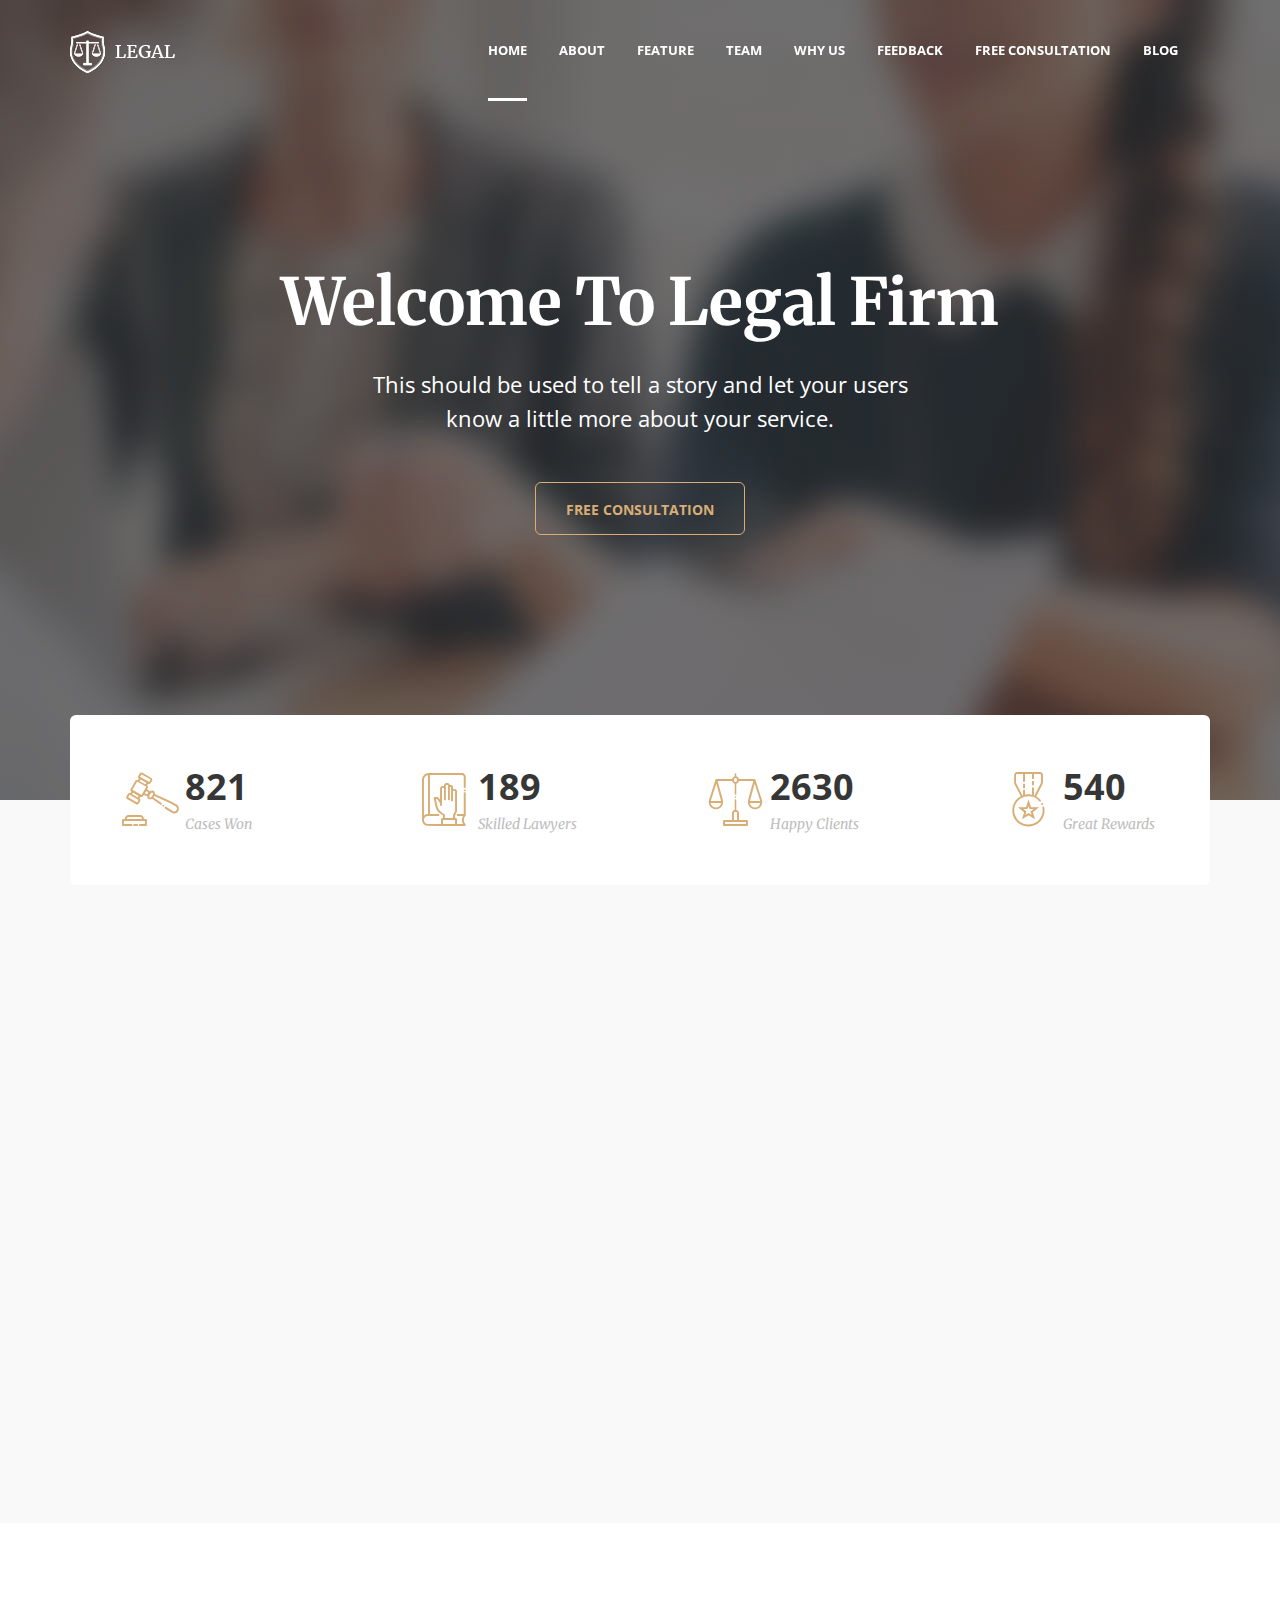
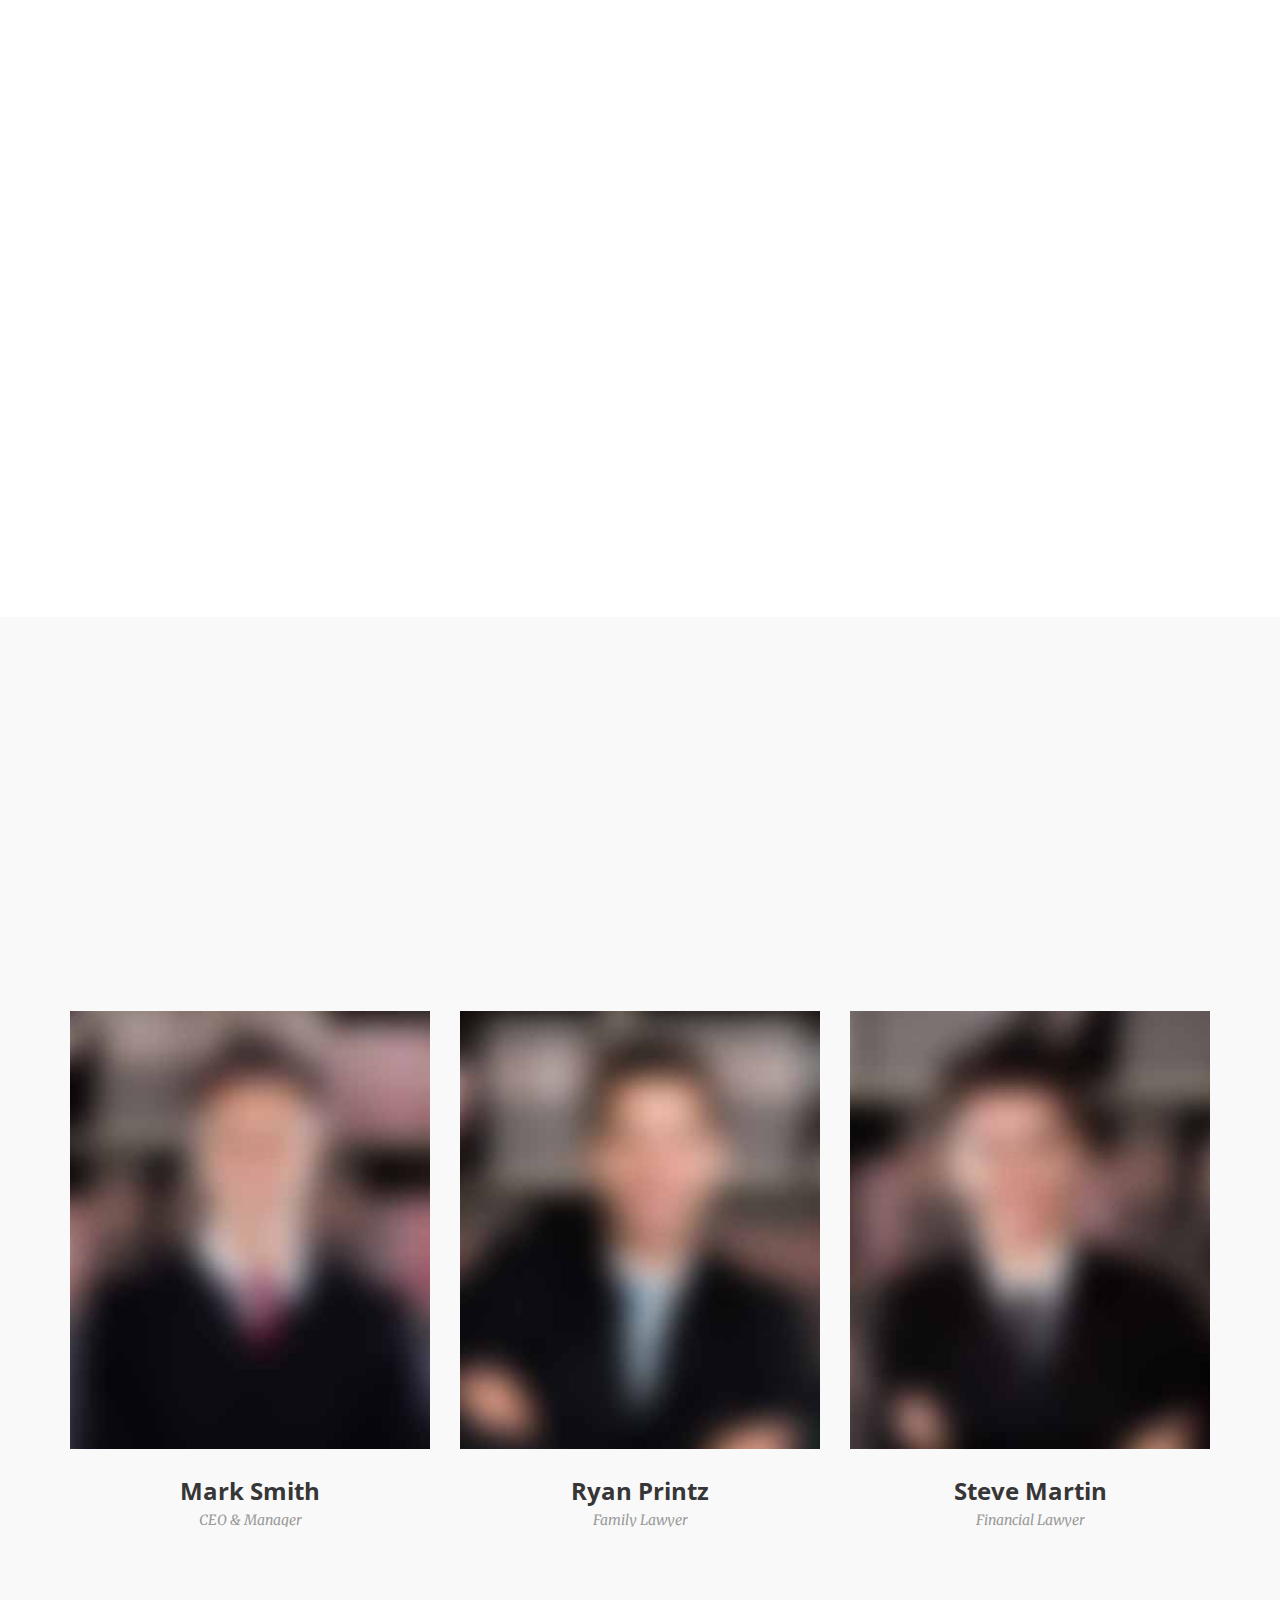
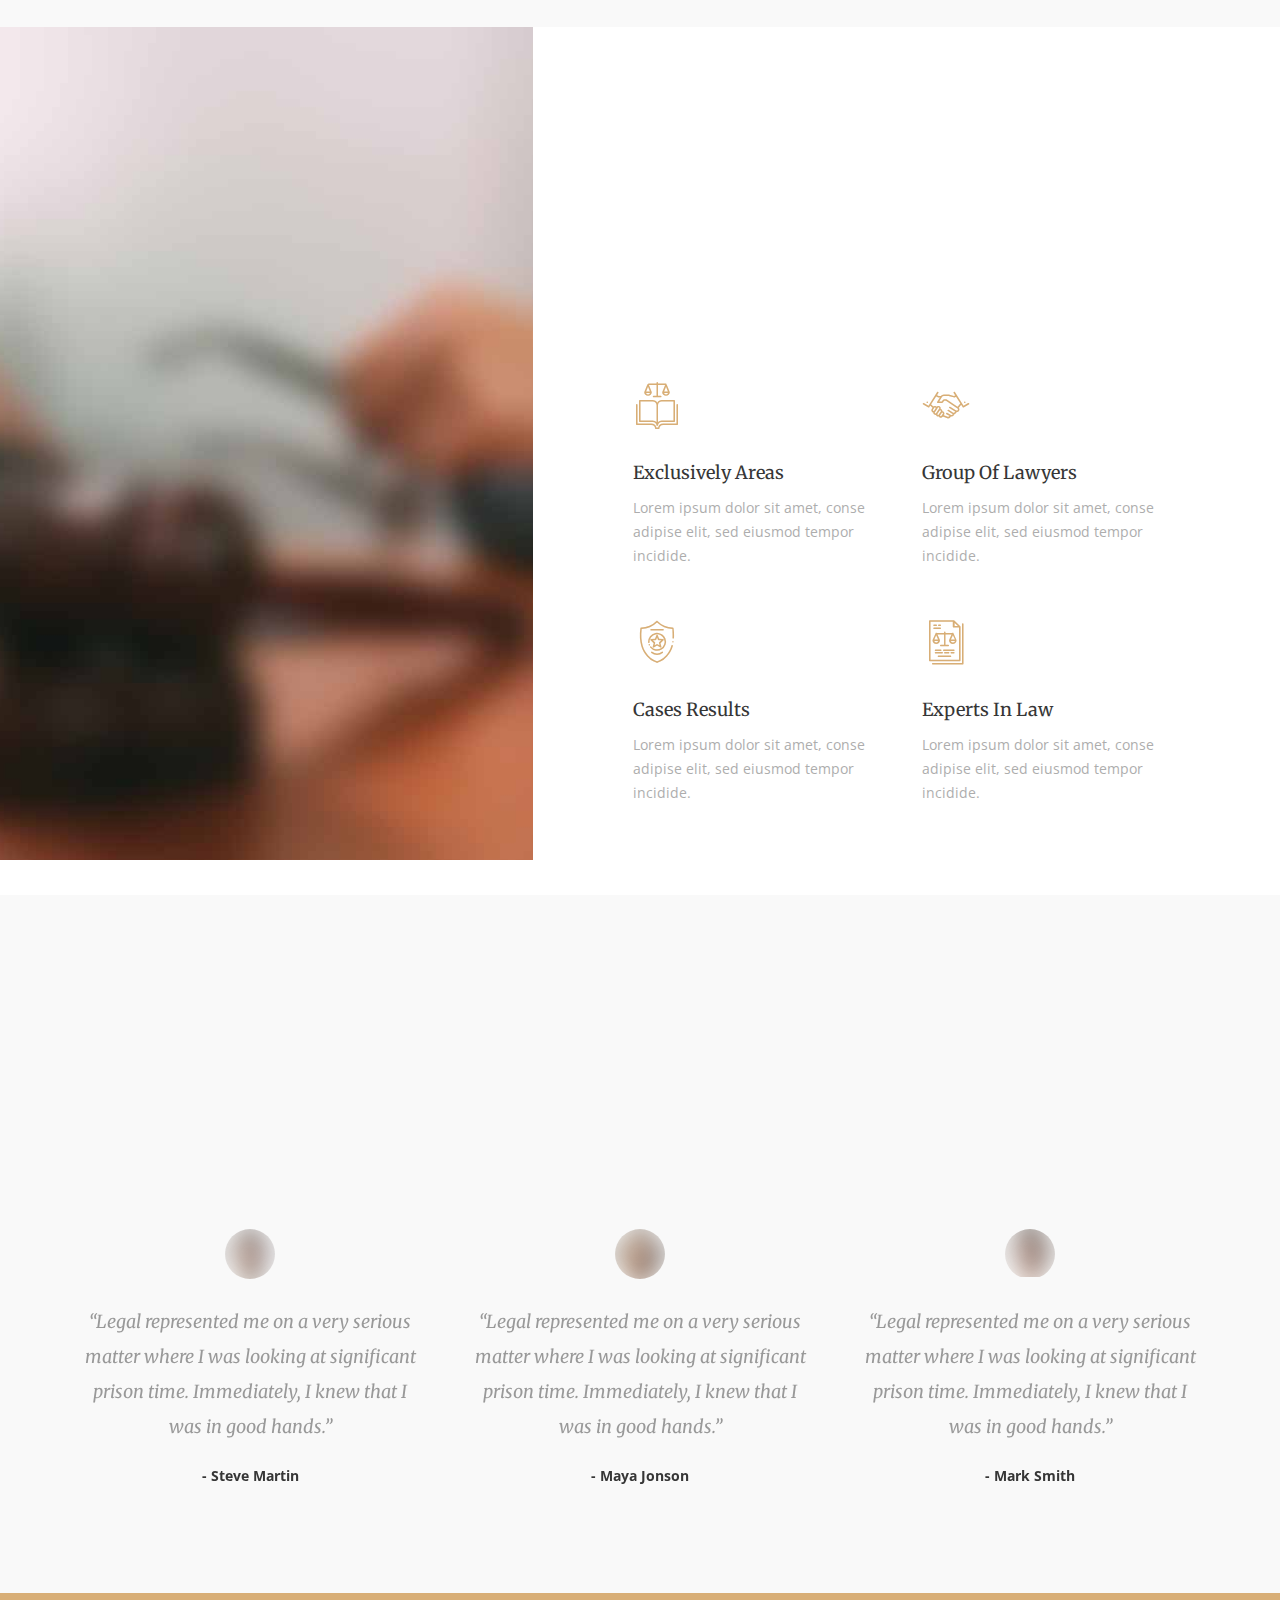
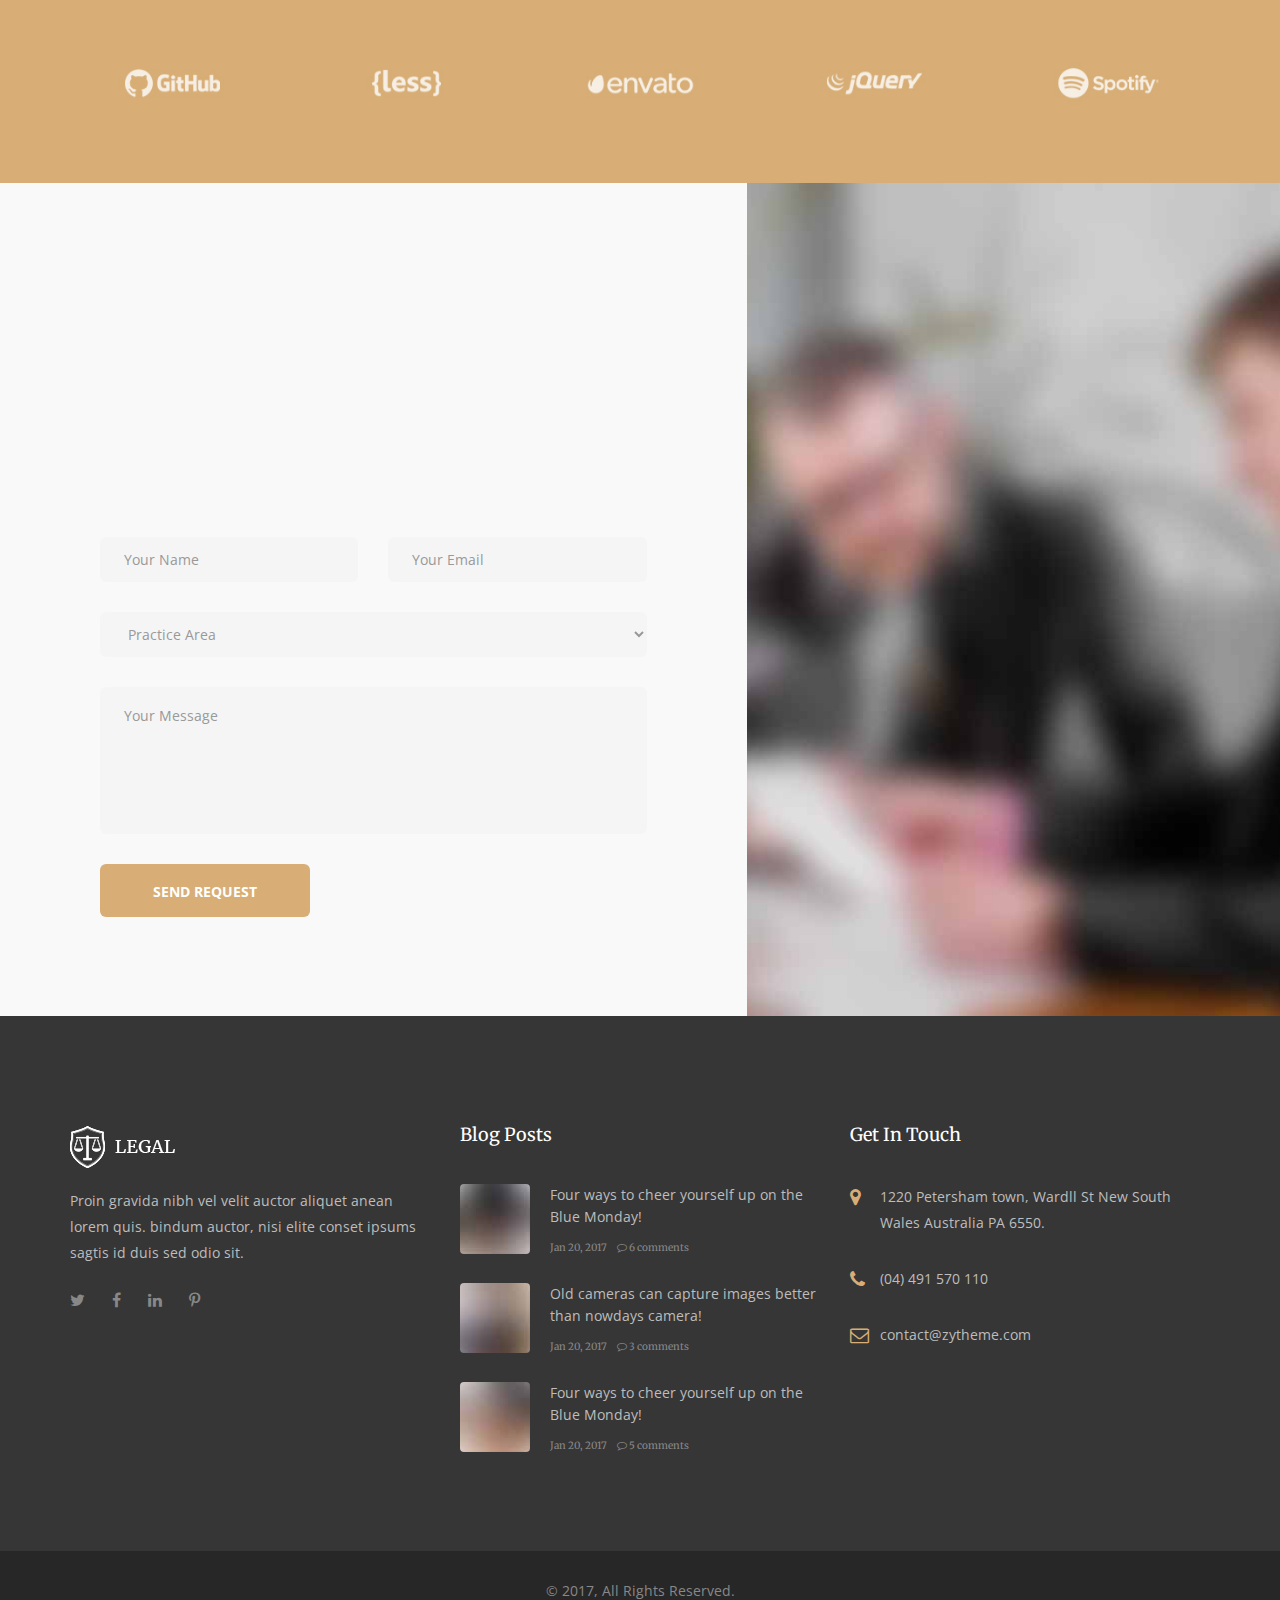
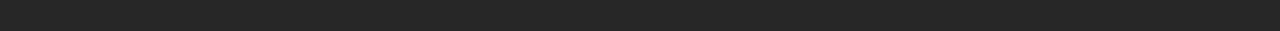
<file: index.html>
<!DOCTYPE html>
<html dir="ltr" lang="en-US">
<meta http-equiv="content-type" content="text/html;charset=UTF-8" />
<head>
	<!-- Document Meta
    ============================================= -->
	<meta charset="utf-8">
	<meta http-equiv="X-UA-Compatible" content="IE=edge">
	<!--IE Compatibility Meta-->
	<meta name="author" content="zytheme"/>
	<meta name="viewport" content="width=device-width, initial-scale=1, maximum-scale=1">
	<meta name="description" content="Multi-purpose Business html5 landing page">
	<link href="assets/images/favicon/favicon.ico" rel="icon">

	<!-- Fonts
    ============================================= -->
	<link href='http://fonts.googleapis.com/css?family=Open+Sans:300,300i,400,400i,600,600i,700,700i%7CMerriweather:300,300i,400,400i,700,700i,900,900i' rel='stylesheet' type='text/css'>

	<!-- Stylesheets
    ============================================= -->
	<link href="assets/css/external.css" rel="stylesheet">
	<link href="assets/css/bootstrap.min.css" rel="stylesheet">	
<link href="assets/css/style.css" rel="stylesheet">

	<!-- HTML5 shim, for IE6-8 support of HTML5 elements. All other JS at the end of file. -->
	<!--[if lt IE 9]>
      <script src="assets/js/html5shiv.js"></script>
      <script src="assets/js/respond.min.js"></script>
    <![endif]-->

	<!-- Document Title
    ============================================= -->
	<title>Leagl | Legal Firm Html5 onepage</title>
</head>

<body class="body-scroll">
	<!-- Document Wrapper
	============================================= -->
	<div id="wrapper" class="wrapper clearfix">	<!-- Header
        ============================================= -->
		<header id="navbar-spy" class="header header-1 header-transparent header-fixed">

			<nav id="primary-menu" class="navbar navbar-fixed-top">
				<div class="container">
					<div class="navbar-header">
						<button type="button" class="navbar-toggle collapsed" data-toggle="collapse" data-target="#navbar-collapse-1" aria-expanded="false">
					<span class="sr-only">Toggle navigation</span>
					<span class="icon-bar"></span>
					<span class="icon-bar"></span>
					<span class="icon-bar"></span>
					</button>
					
						<a class="logo" href="index-2.html">
						<img class="logo-dark" src="assets/images/logo/logo-dark.png" alt="appy Logo">
						<img class="logo-light" src="assets/images/logo/logo-light.png" alt="appy Logo">
					</a>
					</div>
					<div class="collapse navbar-collapse pull-right" id="navbar-collapse-1">
						<ul class="nav navbar-nav nav-pos-right navbar-left nav-split">
							<li class="active"><a data-scroll="scrollTo" href="#slider">home</a>
							</li>
							<li><a data-scroll="scrollTo" href="#about">about</a>
							<li><a data-scroll="scrollTo" href="#feature2">feature</a>
							</li>
							
							</li>
							<li><a data-scroll="scrollTo" href="#team">team</a>
							</li>
							<li><a data-scroll="scrollTo" href="#banner3">why us</a>
							</li>
							<li><a data-scroll="scrollTo" href="#testimonial">Feedback</a>
							</li>
							<li><a data-scroll="scrollTo" href="#banner">Free Consultation</a>
							</li>
							<li><a href="blog-standard.html">blog</a>
							</li>
						</ul>
					</div>
					<!--/.nav-collapse -->
				</div>
			</nav>

		</header><!-- Slider #1
=== === === === === === === === === === === === === === -->
<section id="slider" class="section slider">
	<div class="slide--item bg-overlay bg-overlay-dark">
		<div class="bg-section">
			<img src="assets/images/slider/slide-1.jpg" alt="bg">
		</div>
		<div class="container">
			<div class="row">
				<div class="col-xs-12 col-sm-12 col-md-12 text-center wow fadeInUp" data-wow-duration="1s">
					<div class="slide--headline">Welcome to Legal Firm</div>
				</div>
				<div class="col-xs-12 col-sm-6 col-sm-offset-3 col-md-6 col-md-offset-3 text-center wow fadeInUp" data-wow-duration="1s">
					<div class="slide--bio">This should be used to tell a story and let your users know a little more about your service.</div>
				</div>
				<div class="col-xs-12 col-sm-6 col-sm-offset-3 col-md-6 col-md-offset-3 text-center wow fadeInUp" data-wow-duration="1s">
					<div class="slide--action">
						<a class="btn btn--primary btn--bordered" href="#">Free Consultation</a>
					</div>
				</div>
			</div>
			<!-- .row end -->
		</div>
		<!-- .container end -->
	</div>
	<!-- .slide-item end -->
</section>
<!-- #slider end -->

<!-- Counter #1
=== === === === === === === === === === === === === === -->
<section id="counter1" class="counter">
	<div class="container">
		<div class="counter-container">
			<div class="row">
				<!-- count #1 -->
				<div class="col-xs-12 col-sm-6 col-md-3">
					<div class="count-box">
						<div class="count-icon">
							<i class="icon icon-noun_740327_cc"></i>
						</div>
						<div class="count-content">
							<div class="counting">821</div>
							<div class="count-title">Cases won</div>
						</div>
					</div>
				</div>
				<!-- .col-md-3 end -->

				<!-- count #2 -->
				<div class="col-xs-12 col-sm-6 col-md-3">
					<div class="count-box">
						<div class="count-icon">
							<i class="icon icon-noun_740337_cc"></i>
						</div>
						<div class="count-content">
							<div class="counting">189</div>
							<div class="count-title">Skilled lawyers</div>
						</div>
					</div>
				</div>
				<!-- .col-md-3 end -->

				<!-- count #3 -->
				<div class="col-xs-12 col-sm-6 col-md-3">
					<div class="count-box">
						<div class="count-icon">
							<i class="icon icon-noun_740291_cc"></i>
						</div>
						<div class="count-content">
							<div class="counting">2630</div>
							<div class="count-title">Happy clients</div>
						</div>
					</div>
				</div>
				<!-- .col-md-3 end -->

				<!-- count #4 -->
				<div class="col-xs-12 col-sm-6 col-md-3">
					<div class="count-box">
						<div class="count-icon">
							<i class="icon icon-noun_740322_cc"></i>
						</div>
						<div class="count-content">
							<div class="counting">540</div>
							<div class="count-title">Great Rewards</div>
						</div>
					</div>
				</div>
				<!-- .col-md-3 end -->
			</div>
			<!-- .row end -->
		</div>
	</div>
	<!-- .container end -->
</section>
<!-- #counter1 end -->

<!-- About
=== === === === === === === === === === === === === === -->
<section id="about" class="section about pb-0">
	<div class="container">
		<div class="row">
			<div class="col-xs-12 col-sm-12 col-md-5 wow fadeInUp">
				<img class="img-responsive center-block" src="assets/images/team/team-4.png" alt="ipad"/>
			</div>
			<!-- .col-md-6 end -->
			<div class="col-xs-12 col-sm-12 col-md-6 col-md-offset-1">
				<div class="heading heading-1 mt-70 wow fadeInUp" data-wow-duration="1s">
					<h2 class="heading--title">About Our Firm</h2>
					<div class="heading--divider"></div>
				</div>
				<div class="about-content wow fadeInUp" data-wow-duration="1s">
					<p>Lorem ipsum dolor sit amet, consectetur adipisicing elit, sede do eiusmod tempor incididunt ut labore dolore magna aliqa Ut enim ad minim veniam, quis nostrud exercitation.</p>
					<p>Euis aute irure dolor in reprehenderit in voluptate velit esse cillum dolore eu fugiat nulla pariatur. Excepteur sint occaecat cupida.</p>
					<img class="signture" src="assets/images/background/signture.png" alt="signture">
				</div>
			</div>
			<!-- .col-md-6 end -->
		</div>
		<!-- .row end -->
	</div>
	<!-- .container end -->
</section>
<!-- #feature2 end -->
<!-- Feature #2
=== === === === === === === === === === === === === === -->
<section id="feature2" class="section feature feature-2 feature-left bg-white mb-60">
	<div class="container">
		<div class="row clearfix">
			<div class="col-xs-12 col-sm-12 col-md-6 col-md-offset-3">
				<div class="heading heading-1 text--center wow fadeInUp" data-wow-duration="1s">
					<h2 class="heading--title">Practice Areas</h2>
					<p class="heading--desc">Lorem ipsum dolor amet, consectetur adipisice elitesede eiusmod tempor incidide labeore dolore magna.</p>
					<div class="heading--divider mb-80 heading--center"></div>
				</div>
			</div>
			<!-- .col-md-6 end -->
		</div>
		<!-- .row end -->
		<div class="row">
			<!-- Panel #1 -->
			<div class="col-xs-12 col-sm-12 col-md-4">
				<div class="feature-panel wow fadeInUp" data-wow-duration="1s">
					<div class="feature--icon">
						<i class="icon icon-noun_740324_cc"></i>
					</div>
					<div class="feature--content">
						<h3>Criminal Law</h3>
						<p>Lorem ipsum dolor sit amet, conse adipise elit, sed eiusmod tempor incidide.</p>
					</div>
				</div>
				<!-- .feature-panel end -->
			</div>
			<!-- .col-md-4 end -->

			<!-- Panel #2 -->
			<div class="col-xs-12 col-sm-12 col-md-4">
				<div class="feature-panel wow fadeInUp" data-wow-duration="1s">
					<div class="feature--icon">
						<i class="icon icon-noun_740303_cc"></i>
					</div>
					<div class="feature--content">
						<h3>Real Estate Law</h3>
						<p>Lorem ipsum dolor sit amet, conse adipise elit, sed eiusmod tempor incidide.</p>
					</div>
				</div>
				<!-- .feature-panel end -->
			</div>
			<!-- .col-md-4 end -->

			<!-- Panel #3 -->
			<div class="col-xs-12 col-sm-12 col-md-4">
				<div class="feature-panel wow fadeInUp" data-wow-duration="1s">
					<div class="feature--icon">
						<i class="icon icon-noun_741284_cc"></i>
					</div>
					<div class="feature--content">
						<h3>Family Law</h3>
						<p>Lorem ipsum dolor sit amet, conse adipise elit, sed eiusmod tempor incidide.</p>
					</div>
				</div>
				<!-- .feature-panel end -->
			</div>
			<!-- .col-md-4 end -->
		
			<!-- Panel #4 -->
			<div class="col-xs-12 col-sm-12 col-md-4">
				<div class="feature-panel wow fadeInUp" data-wow-duration="1s">
					<div class="feature--icon">
						<i class="icon icon-noun_741298_cc"></i>
					</div>
					<div class="feature--content">
						<h3>International Law</h3>
						<p>Lorem ipsum dolor sit amet, conse adipise elit, sed eiusmod tempor incidide.</p>
					</div>
				</div>
				<!-- .feature-panel end -->
			</div>
			<!-- .col-md-4 end -->

			<!-- Panel #5 -->
			<div class="col-xs-12 col-sm-12 col-md-4">
				<div class="feature-panel wow fadeInUp" data-wow-duration="1s">
					<div class="feature--icon">
						<i class="icon icon-noun_741291_cc"></i>
					</div>
					<div class="feature--content">
						<h3>Financial Law</h3>
						<p>Lorem ipsum dolor sit amet, conse adipise elit, sed eiusmod tempor incidide.</p>
					</div>
				</div>
				<!-- .feature-panel end -->
			</div>
			<!-- .col-md-4 end -->

			<!-- Panel #6 -->
			<div class="col-xs-12 col-sm-12 col-md-4">
				<div class="feature-panel wow fadeInUp" data-wow-duration="1s">
					<div class="feature--icon">
						<i class="icon icon-noun_740314_cc"></i>
					</div>
					<div class="feature--content">
						<h3>Technology Law</h3>
						<p>Lorem ipsum dolor sit amet, conse adipise elit, sed eiusmod tempor incidide.</p>
					</div>
				</div>
				<!-- .feature-panel end -->
			</div>
			<!-- .col-md-4 end -->
		</div>
		<!-- .row end -->
	</div>
	<!-- .container end -->
</section>
<!-- #feature2 end -->
<!-- Team #1
=== === === === === === === === === === === === === === -->
<section id="team" class="team team-1">
	<div class="container">
		<div class="row clearfix">
			<div class="col-xs-12 col-sm-12 col-md-6 col-md-offset-3">
				<div class="heading heading-1 text--center wow fadeInUp" data-wow-duration="1s">
					<h2 class="heading--title">Experted Attorneys</h2>
					<p class="heading--desc">Lorem ipsum dolor amet, consectetur adipisice elitesede eiusmod tempor incidide labeore dolore magna.</p>
					<div class="heading--divider mb-80 heading--center"></div>
				</div>
			</div>
			<!-- .col-md-6 end -->
		</div>
		<!-- .row end -->
		<div class="row">
			<!-- Member #1 -->
			<div class="col-xs-12 col-sm-4 col-md-4">
				<div class="member">
					<div class="member-img">
						<img src="assets/images/team/team-1.jpg" alt="member"/>
						<div class="member-overlay">
							<div class="member-social">
								<div class=" pos-vertical-center">
									<a href="#"><i class="fa fa-facebook"></i></a>
									<a href="#"><i class="fa fa-twitter"></i></a>
									<a href="#"><i class="fa fa-google-plus"></i></a>
									<a href="#"><i class="fa fa-linkedin"></i></a>
								</div>
							</div>
						</div>
						<!-- .memebr-ovelay end -->
					</div>
					<!-- .member-img end -->
					<div class="member-info">
						<h5>Mark Smith</h5>
						<h6>CEO & Manager</h6>
					</div>
					<!-- .member-info end -->
				</div>
				<!-- .member end -->
			</div>
			<!-- .col-md-3 end -->

			<!-- Member #2 -->
			<div class="col-xs-12 col-sm-4 col-md-4">
				<div class="member">
					<div class="member-img">
						<img src="assets/images/team/team-2.jpg" alt="member"/>
						<div class="member-overlay">
							<div class="member-social">
								<div class=" pos-vertical-center">
									<a href="#"><i class="fa fa-facebook"></i></a>
									<a href="#"><i class="fa fa-twitter"></i></a>
									<a href="#"><i class="fa fa-google-plus"></i></a>
									<a href="#"><i class="fa fa-linkedin"></i></a>
								</div>
							</div>
						</div>
						<!-- .memebr-ovelay end -->
					</div>
					<!-- .member-img end -->
					<div class="member-info">
						<h5>Ryan Printz</h5>
						<h6>Family Lawyer</h6>
					</div>
					<!-- .member-info end -->
				</div>
				<!-- .member end -->
			</div>
			<!-- .col-md-3 end -->

			<!-- Member #3 -->
			<div class="col-xs-12 col-sm-4 col-md-4">
				<div class="member">
					<div class="member-img">
						<img src="assets/images/team/team-3.jpg" alt="member"/>
						<div class="member-overlay">
							<div class="member-social">
								<div class=" pos-vertical-center">
									<a href="#"><i class="fa fa-facebook"></i></a>
									<a href="#"><i class="fa fa-twitter"></i></a>
									<a href="#"><i class="fa fa-google-plus"></i></a>
									<a href="#"><i class="fa fa-linkedin"></i></a>
								</div>
							</div>
						</div>
						<!-- .memebr-ovelay end -->
					</div>
					<!-- .member-img end -->
					<div class="member-info">
						<h5>Steve Martin</h5>
						<h6>Financial Lawyer</h6>
					</div>
					<!-- .member-info end -->
				</div>
				<!-- .member end -->
			</div>
			<!-- .col-md-3 end -->
		</div>
	</div>
</section> <!-- #team end  -->
<!-- Banner #3
=== === === === === === === === === === === === === === -->
<section id="banner3" class="bg-white pt-0 pb-0">
	<div class="container-fluid">
		<div class="row">
			<div class="col-xs-12 col-sm-12 col-md-5 pr-0 pl-0">
				<div class="col-img  bg-overlay">
					<div class="bg-section">
						<img src="assets/images/background/bg-1.jpg" alt="Background"/>
					</div>
				</div>
			</div>
			<!-- .col-md-6 end-->
			<div class="col-xs-12 col-sm-12 col-md-7 col-content pl-100">
				<div class="row clearfix">
					<div class="col-xs-12 col-sm-12 col-md-12">
						<div class="heading heading-1 wow fadeInUp" data-wow-duration="1s">
							<h2 class="heading--title">Why Hire Us ?</h2>
							<p class="heading--desc">Lorem ipsum dolor amet, consectetur adipisice elite sede eiusmod tempor incidide labeore dolore magna.</p>
							<div class="heading--divider mb-80"></div>
						</div>
					</div>
					<!-- .col-md-6 end -->
				</div>
				<!-- .row end -->
				<div class="row mb-50">
					<!-- Panel #1 -->
					<div class="col-xs-12 col-sm-6 col-md-6">
						<div class="feature-panel">
							<div class="feature--icon">
								<i class="icon icon-noun_740300_cc"></i>
							</div>
							<div class="feature--content">
								<h3>Exclusively Areas</h3>
								<p>Lorem ipsum dolor sit amet, conse adipise elit, sed eiusmod tempor incidide.</p>
							</div>
						</div>
						<!-- .feature-panel end -->
					</div>
					<!-- .col-md-4 end -->

					<!-- Panel #2 -->
					<div class="col-xs-12 col-sm-6 col-md-6">
						<div class="feature-panel">
							<div class="feature--icon">
								<i class="icon icon-noun_741355_cc"></i>
							</div>
							<div class="feature--content">
								<h3>Group of Lawyers</h3>
								<p>Lorem ipsum dolor sit amet, conse adipise elit, sed eiusmod tempor incidide.</p>
							</div>
						</div>
						<!-- .feature-panel end -->
					</div>
					<!-- .col-md-4 end -->

				</div>
				<!-- .row end -->
				<div class="row">
					<!-- Panel #3 -->
					<div class="col-xs-12 col-sm-6 col-md-6">
						<div class="feature-panel">
							<div class="feature--icon">
								<i class="icon icon-noun_740296_cc"></i>
							</div>
							<div class="feature--content">
								<h3>Cases Results</h3>
								<p>Lorem ipsum dolor sit amet, conse adipise elit, sed eiusmod tempor incidide.</p>
							</div>
						</div>
						<!-- .feature-panel end -->
					</div>
					<!-- .col-md-4 end -->

					<!-- Panel #4 -->
					<div class="col-xs-12 col-sm-6 col-md-6">
						<div class="feature-panel">
							<div class="feature--icon">
								<i class="icon icon-noun_741305_cc"></i>
							</div>
							<div class="feature--content">
								<h3>Experts in Law</h3>
								<p>Lorem ipsum dolor sit amet, conse adipise elit, sed eiusmod tempor incidide.</p>
							</div>
						</div>
						<!-- .feature-panel end -->
					</div>
					<!-- .col-md-4 end -->
				</div>
				<!-- .row end -->
			</div>
		</div>
		<!-- .row end -->
	</div>
	<!-- .container end -->
</section>
<!-- #banner3 end -->
<!-- Testimonial #2
=== === === === === === === === === === === === === === -->
<section id="testimonial" class="testimonial">
	<div class="container">
		<div class="row clearfix">
			<div class="col-xs-12 col-sm-12 col-md-6 col-md-offset-3">
				<div class="heading heading-1 text--center wow fadeInUp" data-wow-duration="1s">
					<h2 class="heading--title">Clients Feedback</h2>
					<p class="heading--desc">Lorem ipsum dolor amet, consectetur adipisice elite sede eiusmod tempor incidide labeore dolore magna.</p>
					<div class="heading--divider mb-80 heading--center"></div>
				</div>
			</div>
			<!-- .col-md-6 end -->
		</div>
		<!-- .row end -->
		<div class="row">
			<div class="col-xs-12 col-sm-12 col-md-12">
				<div class="carousel" data-slide="3" data-slide-res="2" data-autoplay="true" data-nav="false" data-dots="false" data-space="30" data-loop="true" data-speed="800">
					<!-- Testimonial #1 -->
					<div class="testimonial-panel">
						<div class="testimonial--meta-img">
							<img src="assets/images/testimonial/1.png" alt="Testimonial Author">
						</div>
						<div class="testimonial--body">
							<p>“Legal represented me on a very serious matter where I was looking at significant prison time. Immediately, I knew that I was in good hands.”</p>
						</div>
						<!-- .testimonial-body end -->
						<div class="testimonial--meta">
							<h4><span>-</span> Steve Martin</h4>
						</div>
						<!-- .testimonial-meta end -->
					</div>
					<!-- .testimonial-panel end -->

					<!-- Testimonial #2 -->
					<div class="testimonial-panel">
						<div class="testimonial--meta-img">
							<img src="assets/images/testimonial/2.png" alt="Testimonial Author">
						</div>
						<div class="testimonial--body">
							<p>“Legal represented me on a very serious matter where I was looking at significant prison time. Immediately, I knew that I was in good hands.”</p>
						</div>
						<!-- .testimonial-body end -->
						<div class="testimonial--meta">
							<h4><span>-</span> Maya Jonson</h4>
						</div>
						<!-- .testimonial-meta end -->
					</div>
					<!-- .testimonial-panel end -->

					<!-- Testimonial #3 -->
					<div class="testimonial-panel">
						<div class="testimonial--meta-img">
							<img src="assets/images/testimonial/3.png" alt="Testimonial Author">
						</div>
						<div class="testimonial--body">
							<p>“Legal represented me on a very serious matter where I was looking at significant prison time. Immediately, I knew that I was in good hands.”</p>
						</div>
						<!-- .testimonial-body end -->
						<div class="testimonial--meta">
							<h4><span>-</span> Mark Smith</h4>
						</div>
						<!-- .testimonial-meta end -->
					</div>
					<!-- .testimonial-panel end -->


					<!-- Testimonial #4 -->
					<div class="testimonial-panel">
						<div class="testimonial--meta-img">
							<img src="assets/images/testimonial/2.png" alt="Testimonial Author">
						</div>
						<div class="testimonial--body">
							<p>“Legal represented me on a very serious matter where I was looking at significant prison time. Immediately, I knew that I was in good hands.”</p>
						</div>
						<!-- .testimonial-body end -->
						<div class="testimonial--meta">
							<h4><span>-</span> Mark Smith</h4>
						</div>
						<!-- .testimonial-meta end -->
					</div>
					<!-- .testimonial-panel end -->
				</div>
			</div>
			<!-- .col-md-12 end -->
		</div>
		<!-- .row end -->
	</div>
	<!-- .container end -->
</section> <!-- .testimonial2 end -->
<!-- Clients Carousel Section
=== === === === === === === === === === === === === === -->
<section id="clients" class="clients clients-carousel bg-theme">
	<div class="container">
		<div class="row">
			<div class="col-xs-12 col-sm-12 col-md-12">
				<div class="carousel carousel-dots" data-slide="5" data-slide-res="2" data-autoplay="false" data-nav="false" data-dots="false" data-space="30" data-loop="true" data-speed="800">
					<!-- Client #1 -->
					<div class="client">
						<img class="center-block" src="assets/images/clients/1.jpg" alt="client">
					</div>

					<!-- Client #2 -->
					<div class="client">
						<img class="center-block" src="assets/images/clients/2.jpg" alt="client">
					</div>

					<!-- Client #3 -->
					<div class="client">
						<img class="center-block" src="assets/images/clients/3.jpg" alt="client">
					</div>

					<!-- Client #4 -->
					<div class="client">
						<img class="center-block" src="assets/images/clients/4.jpg" alt="client">
					</div>

					<!-- Client #5 -->
					<div class="client">
						<img class="center-block" src="assets/images/clients/5.jpg" alt="client">
					</div>
					<!-- Client #3 -->
					<div class="client">
						<img class="center-block" src="assets/images/clients/3.jpg" alt="client">
					</div>

					<!-- Client #4 -->
					<div class="client">
						<img class="center-block" src="assets/images/clients/4.jpg" alt="client">
					</div>
				</div>
			</div>
			<!-- .col-md-12 end -->
		</div>
		<!-- .row end -->
	</div>
	<!-- .container end -->
</section>
<!-- #clients end -->

<!-- Banner 
=== === === === === === === === === === === === === === -->
<section id="banner" class="section cta pt-0 pb-0">
	<div class="container-fluid">
		<div class="row">
			<div class="col-xs-12 col-sm-12 col-md-7 col-content pl-100">
				<div class="heading heading-1 wow fadeInUp" data-wow-duration="1s">
					<h2 class="heading--title">Free Consultation</h2>
					<p class="heading--desc">Lorem ipsum dolor amet, consectetur adipisice elite sede eiusmod tempor incidide labeore dolore magna.</p>
					<div class="heading--divider mb-80"></div>
				</div>
				<div class="form-request">
					<div class="row">
						<form class="mb-0">
							<div class="col-xs-12 col-sm-12 col-md-6">
								<input type="text" class="form-control" name="your-name" placeholder="Your Name">
							</div>
							<!-- .col-md-6 end -->
							<div class="col-xs-12 col-sm-12 col-md-6">
								<input type="email" class="form-control" name="your-email" placeholder="Your Email">
							</div>
							<!-- .col-md-6 end -->
							<div class="col-xs-12 col-sm-12 col-md-12">
								<select class="form-control">
									<option>Practice Area</option>
									<option>Criminal Law</option>
									<option>International Law</option>
									<option>Financial Law</option>
								</select>
							</div>
							<!-- .col-md-12 end -->
							<div class="col-xs-12 col-sm-12 col-md-12">
								<textarea class="form-control" name="your-message" rows="3" placeholder="Your Message"></textarea>
							</div>
							<!-- .col-md-12 end -->
							<div class="col-xs-12 col-sm-12 col-md-6">
								<input type="submit" class="btn btn--primary" value="send request">
							</div>
							<!-- .col-md-6 end -->
						</form>
					</div>
				</div>
			</div>
			<div class="col-xs-12 col-sm-12 col-md-5 pr-0 pl-0">
				<div class="col-img">
					<div class="bg-section">
						<img src="assets/images/background/bg-2.jpg" alt="Background"/>
					</div>
				</div>
			</div>
			<!-- .col-md-6 end-->
		</div>
		<!-- .row end -->
	</div>
	<!-- .container end -->
</section>
<!-- #banner2 end -->

		<!-- Footer #5
============================================= -->
		<footer id="footer" class="footer">
		<!-- Widget Section
	============================================= -->
	<div class="footer-widget">
		<div class="container">
			<div class="row">
				<div class="col-xs-12 col-sm-6 col-md-4 footer--widget-about">
					<div class="footer--widget-content">
						<img class="mb-20" src="assets/images/logo/logo-light.png" alt="logo">
						<p>Proin gravida nibh vel velit auctor aliquet anean lorem quis. bindum auctor, nisi elite conset ipsums sagtis id duis sed odio sit.</p>
						<div class="clearfix"></div>
						<div class="social">
							<a class="share-twitter" href="#"><i class="fa fa-twitter"></i></a>
							<a class="share-facebook" href="#"><i class="fa fa-facebook"></i></a>
							<a class="share-linkedin" href="#"><i class="fa fa-linkedin"></i></a>
							<a class="share-pinterest" href="#"><i class="fa fa-pinterest-p"></i></a>
						</div>
					</div>
				</div><!-- .col-md-4 end -->
				<div class="col-xs-12 col-sm-6 col-md-4 footer--widget-recent">
					<div class="footer--widget-title">
						<h5>Blog Posts</h5>
					</div>
					<div class="footer--widget-content">
						<div class="entry">
							<div class="entry--img">
								<img src="assets/images/blog/thumb/1.jpg" alt="entry">
							</div>
							<div class="entry--content">
								<div class="entry--title">
									<a href="#">Four ways to cheer yourself up on the Blue Monday!</a>
								</div>
								<div class="entry--meta">
									<span>Jan 20, 2017</span>
									<span><i class="fa fa-comment-o"></i> 6 comments</span>
								</div>
							</div>
						</div><!-- .entry end -->
						
						<div class="entry">
							<div class="entry--img">
								<img src="assets/images/blog/thumb/2.jpg" alt="entry">
							</div>
							<div class="entry--content">
								<div class="entry--title">
									<a href="#">Old cameras can capture images better than nowdays camera!</a>
								</div>
								<div class="entry--meta">
									<span>Jan 20, 2017</span>
									<span><i class="fa fa-comment-o"></i> 3 comments</span>
								</div>
							</div>
						</div><!-- .entry end -->
						
						<div class="entry">
							<div class="entry--img">
								<img src="assets/images/blog/thumb/3.jpg" alt="entry">
							</div>
							<div class="entry--content">
								<div class="entry--title">
									<a href="#">Four ways to cheer yourself up on the Blue Monday!</a>
								</div>
								<div class="entry--meta">
									<span>Jan 20, 2017</span>
									<span><i class="fa fa-comment-o"></i> 5 comments</span>
								</div>
							</div>
						</div><!-- .entry end -->
					</div>
				</div><!-- .col-md-4 end -->
				<div class="col-xs-12 col-sm-6 col-md-4 footer--widget-contact">
					<div class="footer--widget-title">
						<h5>Get In Touch</h5>
					</div>
					<div class="footer--widget-content">
						<ul class="list-unstyled mb-0">
							<li><i class="fa fa-map-marker"></i> 1220 Petersham town, Wardll St New South Wales Australia PA 6550.</li>
							<li><i class="fa fa-phone"></i> (04) 491 570 110</li>
							<li><i class="fa fa-envelope-o"></i> contact@zytheme.com</li>
						</ul>
					</div>
				</div><!-- .col-md-4 end -->
			</div>
		</div><!-- .container end -->
	</div><!-- .footer-widget end -->
			<!-- Copyrights
	============================================= -->
		<div class="footer--copyright">
			<div class="container">
				<div class="row">
					<div class="col-xs-12 col-sm-12 col-md-12 text--center">
						<span>&copy; 2017, All rights reserved.</span>
					</div>
				</div>
			</div>
			<!-- .container end -->
			</div>
		</footer>
		</div>
		<!-- #wrapper end -->

		<!-- Footer Scripts
============================================= -->
		<script src="assets/js/jquery-2.2.4.min.js"></script>
		<script src="assets/js/plugins.js"></script>
		<script src="assets/js/functions.js"></script>
</body>
</html>
</file>
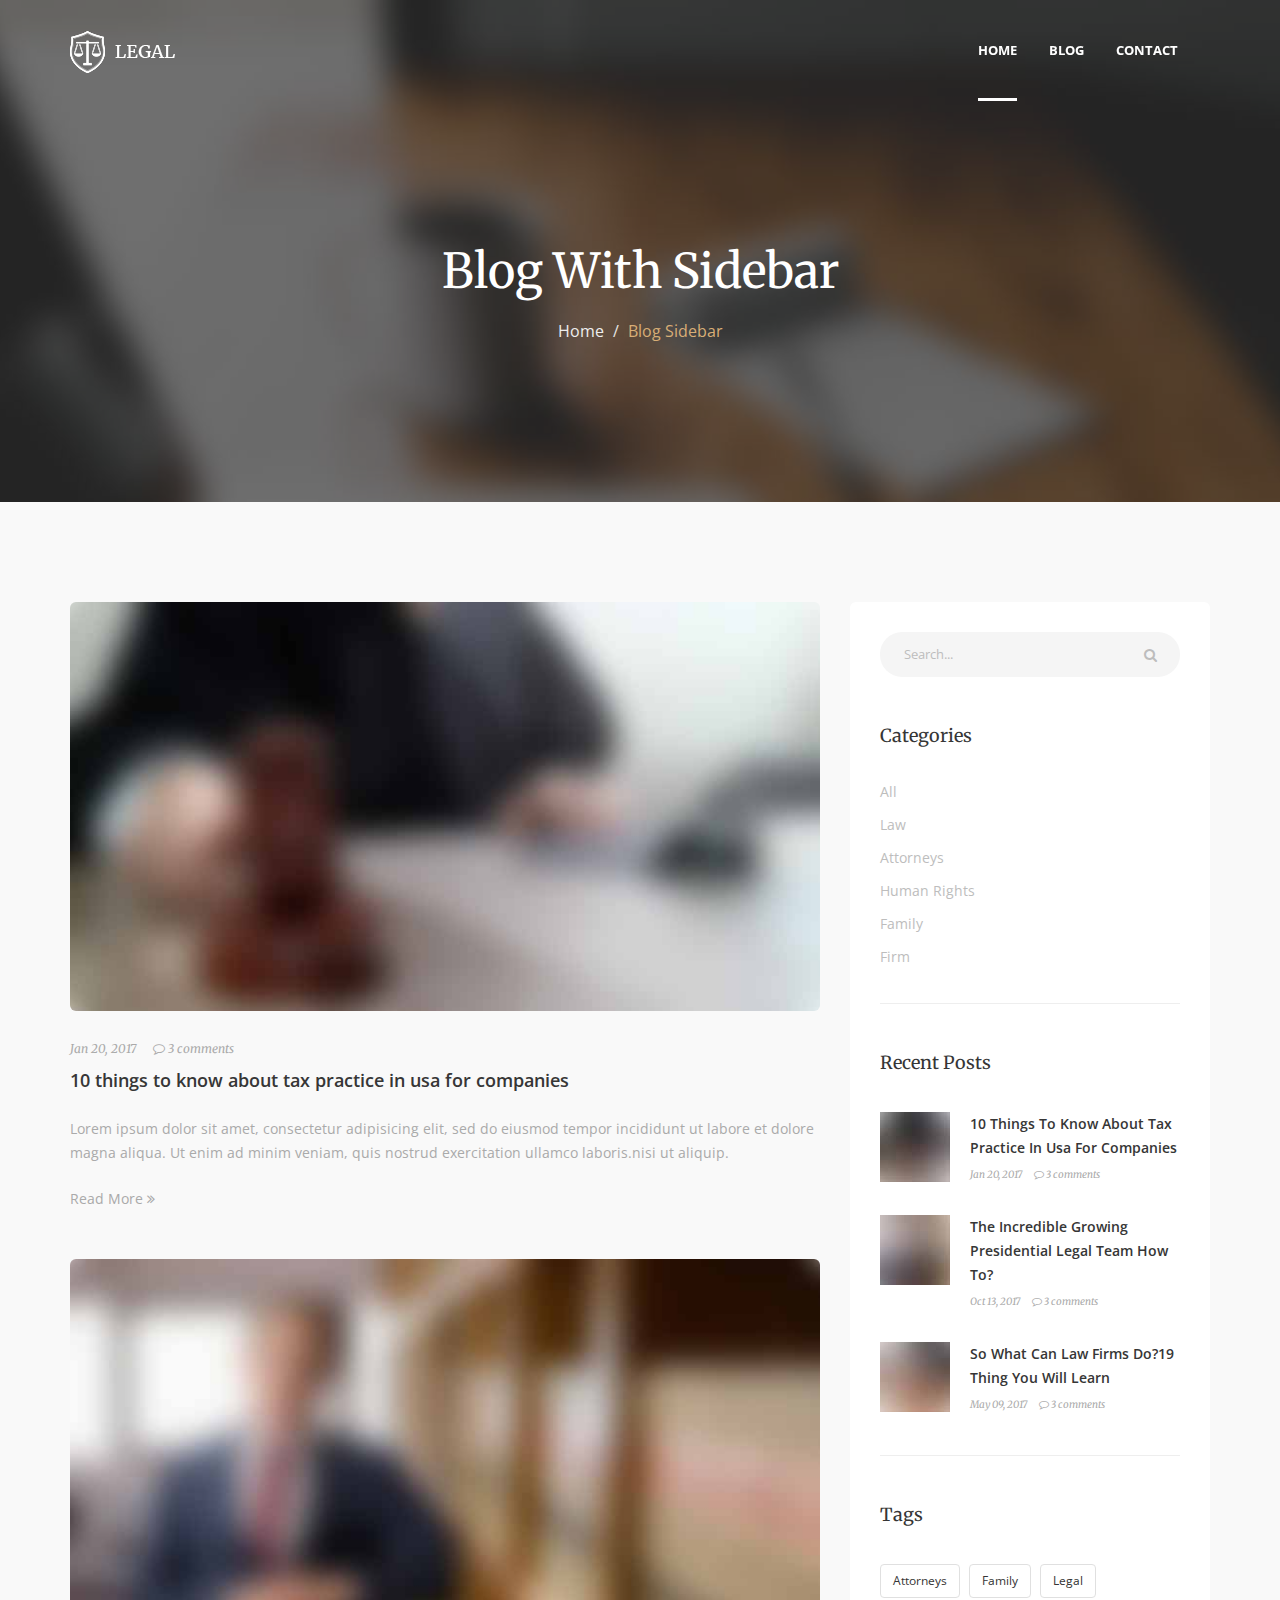
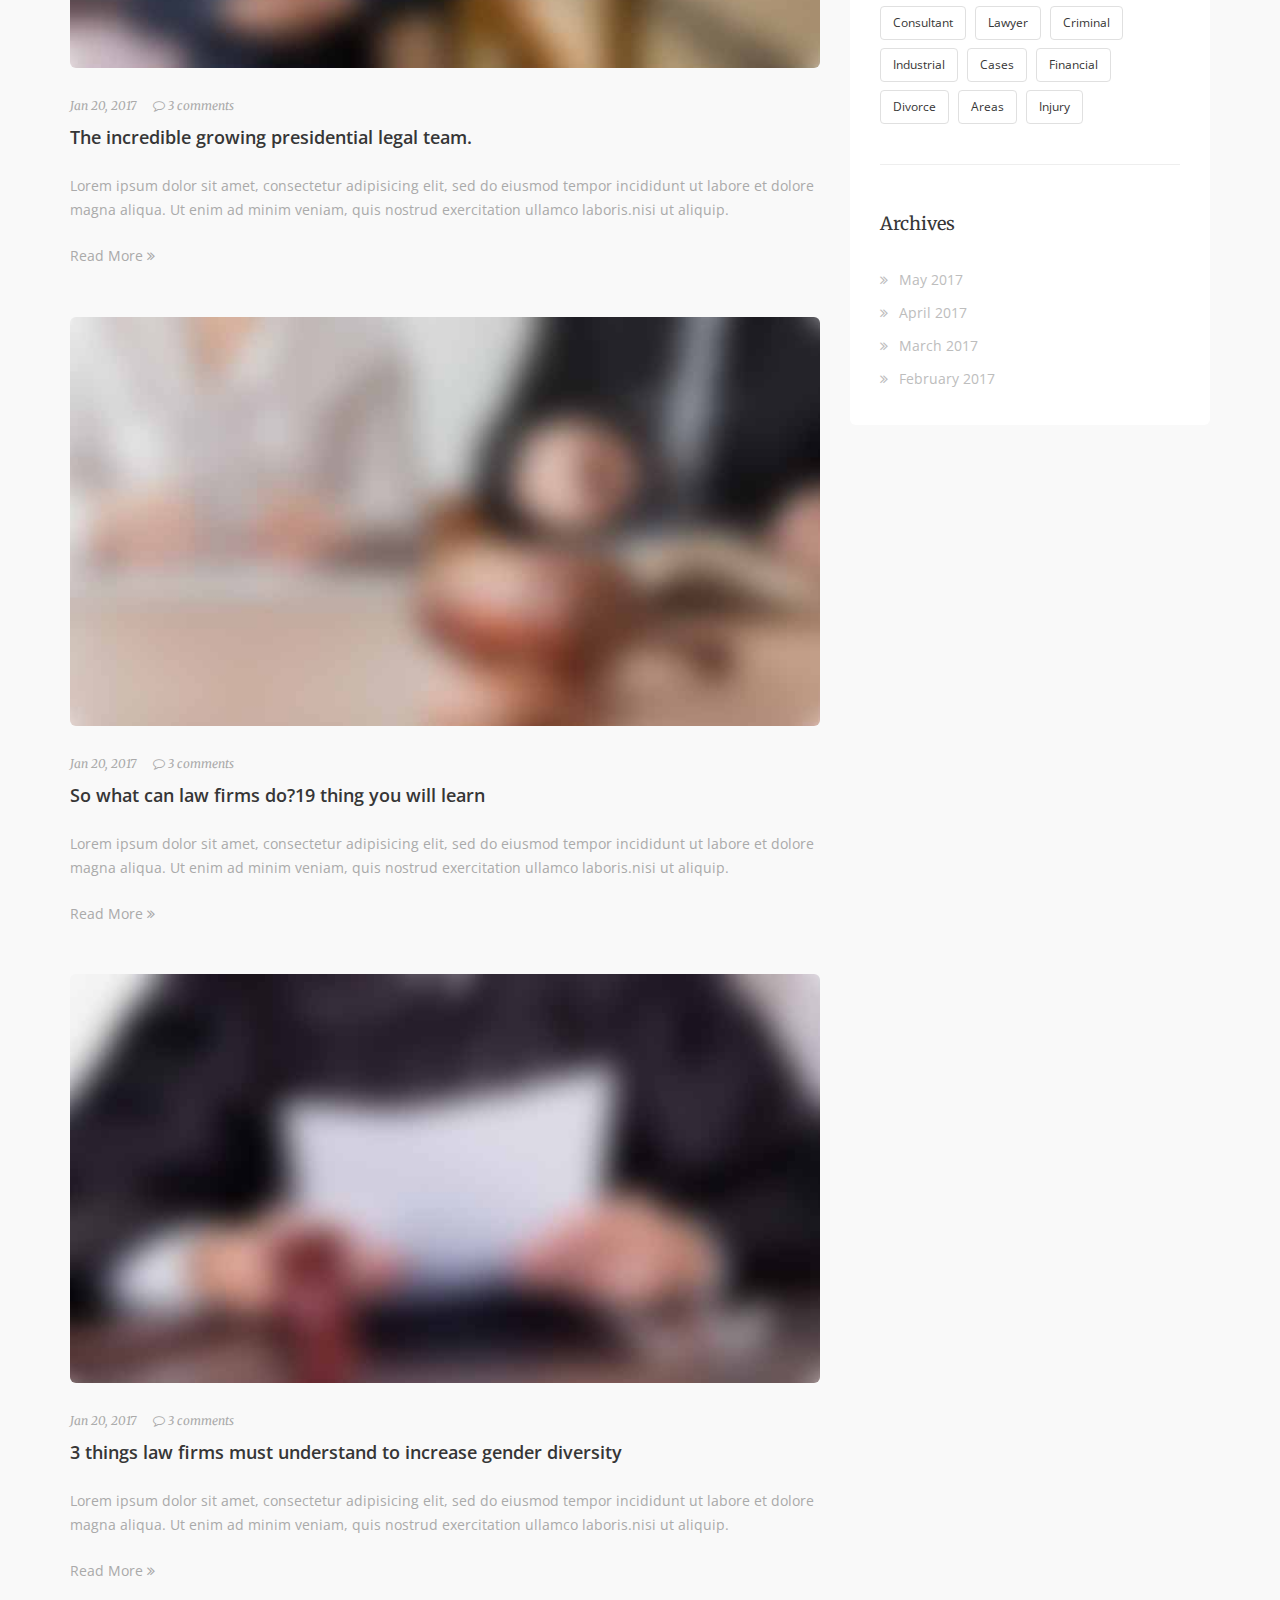
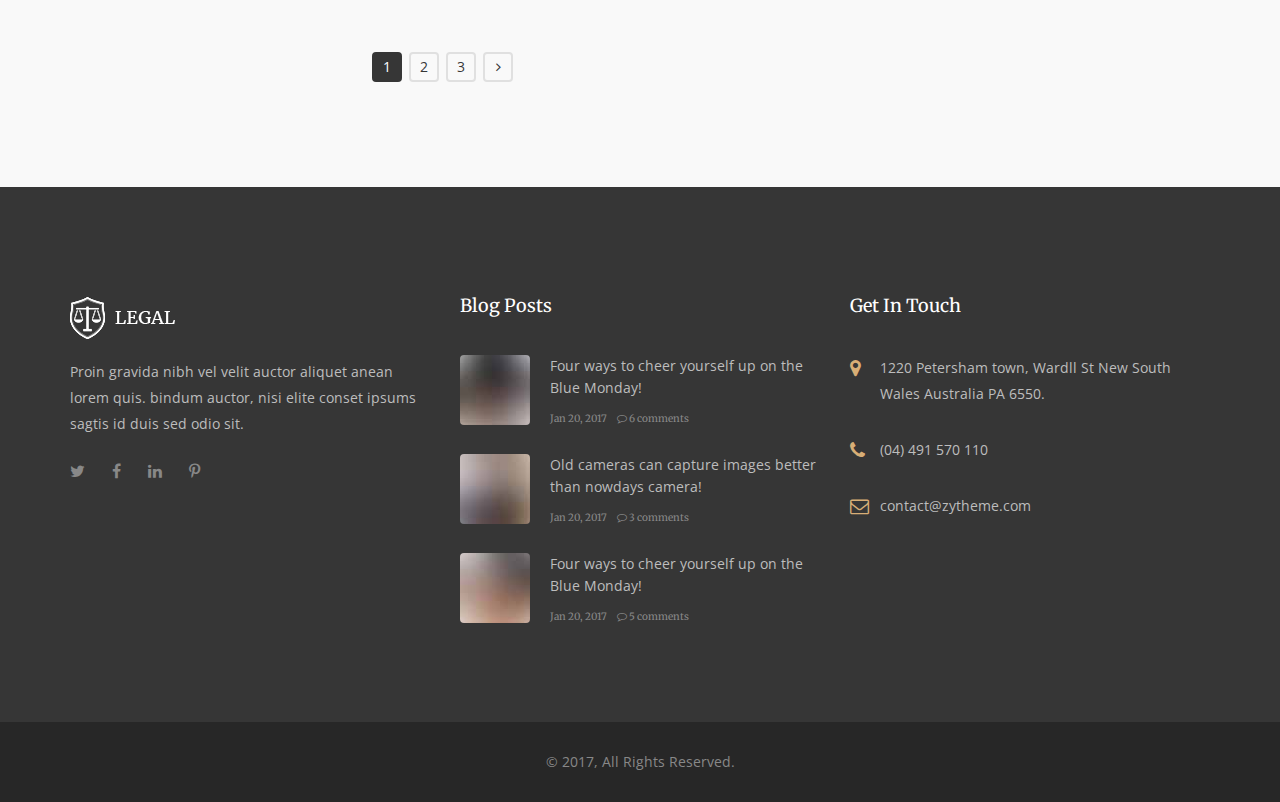
<file: blog-grid-sidebar.html>
<!DOCTYPE html>
<html dir="ltr" lang="en-US">
<meta http-equiv="content-type" content="text/html;charset=UTF-8" />
<head>
	<!-- Document Meta
    ============================================= -->
	<meta charset="utf-8">
	<meta http-equiv="X-UA-Compatible" content="IE=edge">
	<!--IE Compatibility Meta-->
	<meta name="author" content="zytheme"/>
	<meta name="viewport" content="width=device-width, initial-scale=1, maximum-scale=1">
	<meta name="description" content="Multi-purpose Business html5 landing page">
	<link href="assets/images/favicon/favicon.ico" rel="icon">

	<!-- Fonts
    ============================================= -->
	<link href='http://fonts.googleapis.com/css?family=Open+Sans:300,300i,400,400i,600,600i,700,700i%7CMerriweather:300,300i,400,400i,700,700i,900,900i' rel='stylesheet' type='text/css'>

	<!-- Stylesheets
    ============================================= -->
	<link href="assets/css/external.css" rel="stylesheet">
	<link href="assets/css/bootstrap.min.css" rel="stylesheet">	
<link href="assets/css/style.css" rel="stylesheet">

	<!-- HTML5 shim, for IE6-8 support of HTML5 elements. All other JS at the end of file. -->
	<!--[if lt IE 9]>
      <script src="assets/js/html5shiv.js"></script>
      <script src="assets/js/respond.min.js"></script>
    <![endif]-->

	<!-- Document Title
    ============================================= -->
	<title>Leagl | Legal Firm Html5 onepage</title>
</head>

<body class="body-scroll">
	<!-- Document Wrapper
	============================================= -->
	<div id="wrapper" class="wrapper clearfix">	<!-- Header
        ============================================= -->
		<header id="navbar-spy" class="header header-1 header-transparent header-fixed">

			<nav id="primary-menu" class="navbar navbar-fixed-top">
				<div class="container">
					<div class="navbar-header">
						<button type="button" class="navbar-toggle collapsed" data-toggle="collapse" data-target="#navbar-collapse-1" aria-expanded="false">
					<span class="sr-only">Toggle navigation</span>
					<span class="icon-bar"></span>
					<span class="icon-bar"></span>
					<span class="icon-bar"></span>
					</button>
					
						<a class="logo" href="index-2.html">
						<img class="logo-dark" src="assets/images/logo/logo-dark.png" alt="appy Logo">
						<img class="logo-light" src="assets/images/logo/logo-light.png" alt="appy Logo">
					</a>
					</div>
					<div class="collapse navbar-collapse pull-right" id="navbar-collapse-1">
						<ul class="nav navbar-nav nav-pos-right navbar-left nav-split">
							<li class="active"><a data-scroll="scrollTo" href="home.html">home</a>
							</li>
							<li><a href="blog-standard.html">blog</a>
							</li>
							<li><a href="#">contact</a>
							</li>
						</ul>
					</div>
					<!--/.nav-collapse -->
				</div>
			</nav>

		</header>
<!-- Page Title #7
============================================= -->
<section id="page-title" class="page-title bg-overlay bg-overlay-dark">
	<div class="bg-section">
		<img src="assets/images/page-title/1.jpg" alt="Background"/>
	</div>
	<div class="container">
		<div class="row">
			<div class="col-xs-12 col-sm-12 col-md-8 col-md-offset-2">
				<div class="title text-center">
					<div class="title--content">
						<div class="title--heading">
							<h1>Blog With Sidebar</h1>
						</div>
						<ol class="breadcrumb">
							<li><a href="index-2.html">Home</a></li>
							<li class="active">Blog Sidebar</li>
						</ol>
					</div>
				</div><!-- .title end -->
			</div><!-- .col-md-12 end -->
		</div><!-- .row end -->
	</div><!-- .container end -->
</section><!-- #page-title end -->

<!-- Blog Grid
============================================= -->
<section id="blog" class="blog blog-grid">
	<div class="container">
		<div class="row">
			<div class="col-xs-12 col-sm-12 col-md-8">
				<div class="row">
			<!-- Blog Entry #1 -->
			<div class="col-xs-12 col-sm-12 col-md-12">
				<div class="blog-entry">
					<div class="entry--img">
						<a href="#">
							<img src="assets/images/blog/grid/1.jpg" alt="entry image"/>
						</a>
						<div class="entry--overlay">
							<a href="#"><i class="fa fa-chain"></i></a>
						</div>
					</div>
					<div class="entry--meta">
						<span>Jan 20, 2017</span>
						<span><i class="fa fa-comment-o"></i> 3 comments</span>
					</div>
					<div class="entry--title">
						<h4><a href="#">10 things to know about tax practice in usa for companies</a></h4>
					</div>
					<div class="entry--content">
						Lorem ipsum dolor sit amet, consectetur adipisicing elit, sed do eiusmod tempor incididunt ut labore et dolore magna aliqua. Ut enim ad minim veniam, quis nostrud exercitation ullamco laboris.nisi ut aliquip.
					</div>
					<div class="entry--more">
						<a href="#">read more <i class="fa fa-angle-double-right"></i></a>
					</div>
				</div><!-- .blog-entry end -->
			</div><!-- .col-md-4 end -->
			
			<!-- Blog Entry #2 -->
			<div class="col-xs-12 col-sm-12 col-md-12">
				<div class="blog-entry">
					<div class="entry--img">
						<a href="#">
							<img src="assets/images/blog/grid/2.jpg" alt="entry image"/>
						</a>
						<div class="entry--overlay">
							<a href="#"><i class="fa fa-chain"></i></a>
						</div>
					</div>
					<div class="entry--meta">
						<span>Jan 20, 2017</span>
						<span><i class="fa fa-comment-o"></i> 3 comments</span>
					</div>
					<div class="entry--title">
						<h4><a href="#">The incredible growing presidential legal team.</a></h4>
					</div>
					<div class="entry--content">
						Lorem ipsum dolor sit amet, consectetur adipisicing elit, sed do eiusmod tempor incididunt ut labore et dolore magna aliqua. Ut enim ad minim veniam, quis nostrud exercitation ullamco laboris.nisi ut aliquip.
					</div>
					<div class="entry--more">
						<a href="#">read more <i class="fa fa-angle-double-right"></i></a>
					</div>
				</div><!-- .blog-entry end -->
			</div><!-- .col-md-4 end -->
			
			<!-- Blog Entry #3 -->
			<div class="col-xs-12 col-sm-12 col-md-12">
				<div class="blog-entry">
					<div class="entry--img">
						<a href="#">
							<img src="assets/images/blog/grid/3.jpg" alt="entry image"/>
						</a>
						<div class="entry--overlay">
							<a href="#"><i class="fa fa-chain"></i></a>
						</div>
					</div>
					<div class="entry--meta">
						<span>Jan 20, 2017</span>
						<span><i class="fa fa-comment-o"></i> 3 comments</span>
					</div>
					<div class="entry--title">
						<h4><a href="#">So what can law firms do?19 thing you will learn</a></h4>
					</div>
					<div class="entry--content">
						Lorem ipsum dolor sit amet, consectetur adipisicing elit, sed do eiusmod tempor incididunt ut labore et dolore magna aliqua. Ut enim ad minim veniam, quis nostrud exercitation ullamco laboris.nisi ut aliquip.
					</div>
					<div class="entry--more">
						<a href="#">read more <i class="fa fa-angle-double-right"></i></a>
					</div>
				</div><!-- .blog-entry end -->
			</div><!-- .col-md-4 end -->
			
			<!-- Blog Entry #4 -->
			<div class="col-xs-12 col-sm-12 col-md-12">
				<div class="blog-entry">
					<div class="entry--img">
						<a href="#">
							<img src="assets/images/blog/grid/4.jpg" alt="entry image"/>
						</a>
						<div class="entry--overlay">
							<a href="#"><i class="fa fa-chain"></i></a>
						</div>
					</div>
					<div class="entry--meta">
						<span>Jan 20, 2017</span>
						<span><i class="fa fa-comment-o"></i> 3 comments</span>
					</div>
					<div class="entry--title">
						<h4><a href="#">3 things law firms must understand to increase gender diversity</a></h4>
					</div>
					<div class="entry--content">
						Lorem ipsum dolor sit amet, consectetur adipisicing elit, sed do eiusmod tempor incididunt ut labore et dolore magna aliqua. Ut enim ad minim veniam, quis nostrud exercitation ullamco laboris.nisi ut aliquip.
					</div>
					<div class="entry--more">
						<a href="#">read more <i class="fa fa-angle-double-right"></i></a>
					</div>
				</div><!-- .blog-entry end -->
			</div><!-- .col-md-4 end -->
		</div><!-- .row end -->
		<div class="row">
			<div class="col-xs-12 col-sm-12 col-md-12 clearfix mt-20 text--center">
			  <ul class="pagination">
				<li class="active"><a href="#">1</a></li>
				<li><a href="#">2</a></li>
				<li><a href="#">3</a></li>
				<li>
				  <a href="#" aria-label="Next">
					  <span aria-hidden="true"><i class="fa fa-angle-right"></i></span>
				  </a>
				</li>
			  </ul>
			</div><!-- .col-md-12 end -->
		</div><!-- .row end -->
			</div><!-- .col-md-8 end -->
			<div class="col-xs-12 col-sm-12 col-md-4">
				<div class="sidebar">
					<!-- Search
===
=== === === === === === === === === === === === === === -->
<div class="widget widget-search">
	<div class="widget--content">
		<form class="form-search">
			<div class="input-group">
				<input type="text" class="form-control" placeholder="Search...">
				<span class="input-group-btn">
					<button class="btn" type="button"><i class="fa fa-search"></i></button>
				</span>
			</div>
			<!-- /input-group -->
		</form>
	</div>
</div> <!-- .widget-search end -->

<!-- Categories
===
=== === === === === === === === === === === === === === -->
<div class="widget widget-categories">
	<div class="widget--title">
		<h5>categories</h5>
	</div>
	<div class="widget--content">
		<ul class="list-unstyled">
			<li>
				<a href="#">All</a>
			</li>
			<li>
				<a href="#">Law</a>
			</li>
			<li>
				<a href="#">Attorneys</a>
			</li>
			<li>
				<a href="#">Human Rights</a>
			</li>
			<li>
				<a href="#">Family</a>
			</li>
			<li>
				<a href="#">Firm</a>
			</li>
		</ul>
	</div>
</div> <!-- .widget-categories end -->

<!-- Recent Posts
			============================================= -->
			<div class="widget widget-recent-posts">
				<div class="widget--title">
					<h5>recent posts</h5>
				</div>
				<div class="widget--content">
					<div class="entry">
						<img src="assets/images/blog/thumb/1.jpg" alt="title"/>
						<div class="entry-desc">
							<div class="entry-title">
								<a href="#">10 things to know about tax practice in usa for companies</a>
							</div>	
							<div class="entry-meta">
								<span><a href="#">Jan 20, 2017</a></span>
								<span><i class="fa fa-comment-o"></i> 3 comments</span>
							</div>
						</div>		
					</div><!-- .recent-entry end -->

					<div class="entry">
						<img src="assets/images/blog/thumb/2.jpg" alt="title"/>
						<div class="entry-desc">
							<div class="entry-title">
								<a href="#">The incredible growing presidential legal team how to?</a>
							</div>	
							<div class="entry-meta">
								<span><a href="#">Oct 13, 2017</a></span>
								<span><i class="fa fa-comment-o"></i> 3 comments</span>
							</div>
						</div>		
					</div><!-- .recent-entry end -->
					
					<div class="entry">
						<img src="assets/images/blog/thumb/3.jpg" alt="title"/>
						<div class="entry-desc">
							<div class="entry-title">
								<a href="#">So what can law firms do?19 thing you will learn</a>
							</div>	
							<div class="entry-meta">
								<span><a href="#">May 09, 2017</a></span>
								<span><i class="fa fa-comment-o"></i> 3 comments</span>
							</div>
						</div>		
					</div><!-- .recent-entry end -->

				</div>
			</div><!-- .widget-recent end -->
				
				
<!-- Tag Clouds
===
=== === === === === === === === === === === === === === -->
<div class="widget widget-tags">
	<div class="widget--title">
		<h5>Tags</h5>
	</div>
	<div class="widget--content">
		<a href="#">Attorneys</a>
		<a href="#">Family</a>
		<a href="#">Legal</a>
		<a href="#">Consultant</a>
		<a href="#">Lawyer</a>
		<a href="#">Criminal</a>
		<a href="#">Industrial</a>
		<a href="#">Cases</a>
		<a href="#">Financial</a>
		<a href="#">Divorce</a>
		<a href="#">Areas</a>
		<a href="#">Injury</a>
	</div>
</div> <!-- .widget-tags end -->

<!-- Archives
===
=== === === === === === === === === === === === === === -->
<div class="widget widget-categories">
	<div class="widget--title">
		<h5>Archives</h5>
	</div>
	<div class="widget--content">
		<ul class="list-unstyled">
			<li>
				<a href="#"><i class="fa fa-angle-double-right"></i>May 2017</a>
			</li>
			<li>
				<a href="#"><i class="fa fa-angle-double-right"></i>April 2017</a>
			</li>
			<li>
				<a href="#"><i class="fa fa-angle-double-right"></i>March 2017</a>
			</li>
			<li>
				<a href="#"><i class="fa fa-angle-double-right"></i>February 2017</a>
			</li>
		</ul>
	</div>
</div> <!-- .widget-categories end -->
				</div>
			</div><!-- .col-md-4 end -->
		</div><!-- .row end -->
	</div><!-- .container end -->
</section><!-- #blog end -->

		<!-- Footer #5
============================================= -->
		<footer id="footer" class="footer">
		<!-- Widget Section
	============================================= -->
	<div class="footer-widget">
		<div class="container">
			<div class="row">
				<div class="col-xs-12 col-sm-6 col-md-4 footer--widget-about">
					<div class="footer--widget-content">
						<img class="mb-20" src="assets/images/logo/logo-light.png" alt="logo">
						<p>Proin gravida nibh vel velit auctor aliquet anean lorem quis. bindum auctor, nisi elite conset ipsums sagtis id duis sed odio sit.</p>
						<div class="clearfix"></div>
						<div class="social">
							<a class="share-twitter" href="#"><i class="fa fa-twitter"></i></a>
							<a class="share-facebook" href="#"><i class="fa fa-facebook"></i></a>
							<a class="share-linkedin" href="#"><i class="fa fa-linkedin"></i></a>
							<a class="share-pinterest" href="#"><i class="fa fa-pinterest-p"></i></a>
						</div>
					</div>
				</div><!-- .col-md-4 end -->
				<div class="col-xs-12 col-sm-6 col-md-4 footer--widget-recent">
					<div class="footer--widget-title">
						<h5>Blog Posts</h5>
					</div>
					<div class="footer--widget-content">
						<div class="entry">
							<div class="entry--img">
								<img src="assets/images/blog/thumb/1.jpg" alt="entry">
							</div>
							<div class="entry--content">
								<div class="entry--title">
									<a href="#">Four ways to cheer yourself up on the Blue Monday!</a>
								</div>
								<div class="entry--meta">
									<span>Jan 20, 2017</span>
									<span><i class="fa fa-comment-o"></i> 6 comments</span>
								</div>
							</div>
						</div><!-- .entry end -->
						
						<div class="entry">
							<div class="entry--img">
								<img src="assets/images/blog/thumb/2.jpg" alt="entry">
							</div>
							<div class="entry--content">
								<div class="entry--title">
									<a href="#">Old cameras can capture images better than nowdays camera!</a>
								</div>
								<div class="entry--meta">
									<span>Jan 20, 2017</span>
									<span><i class="fa fa-comment-o"></i> 3 comments</span>
								</div>
							</div>
						</div><!-- .entry end -->
						
						<div class="entry">
							<div class="entry--img">
								<img src="assets/images/blog/thumb/3.jpg" alt="entry">
							</div>
							<div class="entry--content">
								<div class="entry--title">
									<a href="#">Four ways to cheer yourself up on the Blue Monday!</a>
								</div>
								<div class="entry--meta">
									<span>Jan 20, 2017</span>
									<span><i class="fa fa-comment-o"></i> 5 comments</span>
								</div>
							</div>
						</div><!-- .entry end -->
					</div>
				</div><!-- .col-md-4 end -->
				<div class="col-xs-12 col-sm-6 col-md-4 footer--widget-contact">
					<div class="footer--widget-title">
						<h5>Get In Touch</h5>
					</div>
					<div class="footer--widget-content">
						<ul class="list-unstyled mb-0">
							<li><i class="fa fa-map-marker"></i> 1220 Petersham town, Wardll St New South Wales Australia PA 6550.</li>
							<li><i class="fa fa-phone"></i> (04) 491 570 110</li>
							<li><i class="fa fa-envelope-o"></i> contact@zytheme.com</li>
						</ul>
					</div>
				</div><!-- .col-md-4 end -->
			</div>
		</div><!-- .container end -->
	</div><!-- .footer-widget end -->
			<!-- Copyrights
	============================================= -->
		<div class="footer--copyright">
			<div class="container">
				<div class="row">
					<div class="col-xs-12 col-sm-12 col-md-12 text--center">
						<span>&copy; 2017, All rights reserved.</span>
					</div>
				</div>
			</div>
			<!-- .container end -->
			</div>
		</footer>
		</div>
		<!-- #wrapper end -->

		<!-- Footer Scripts
============================================= -->
		<script src="assets/js/jquery-2.2.4.min.js"></script>
		<script src="assets/js/plugins.js"></script>
		<script src="assets/js/functions.js"></script>
</body>
</html>
</file>
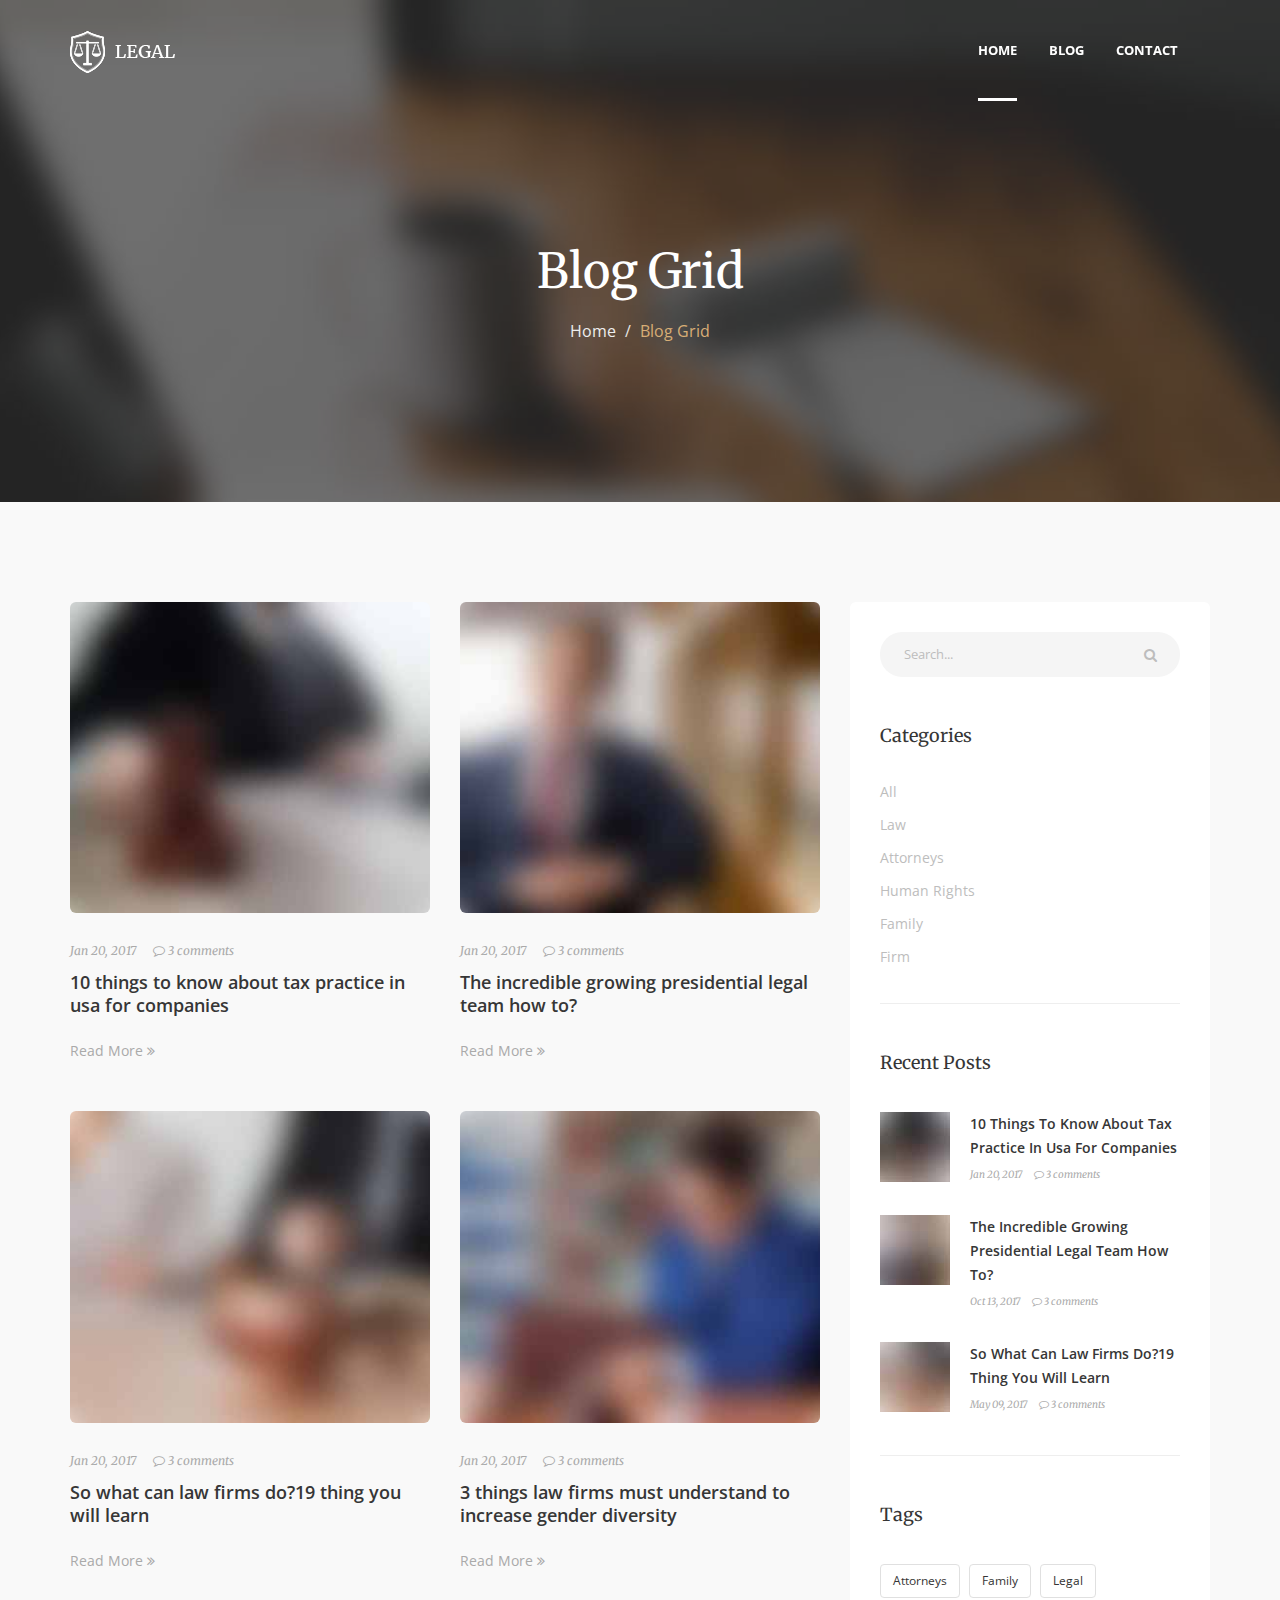
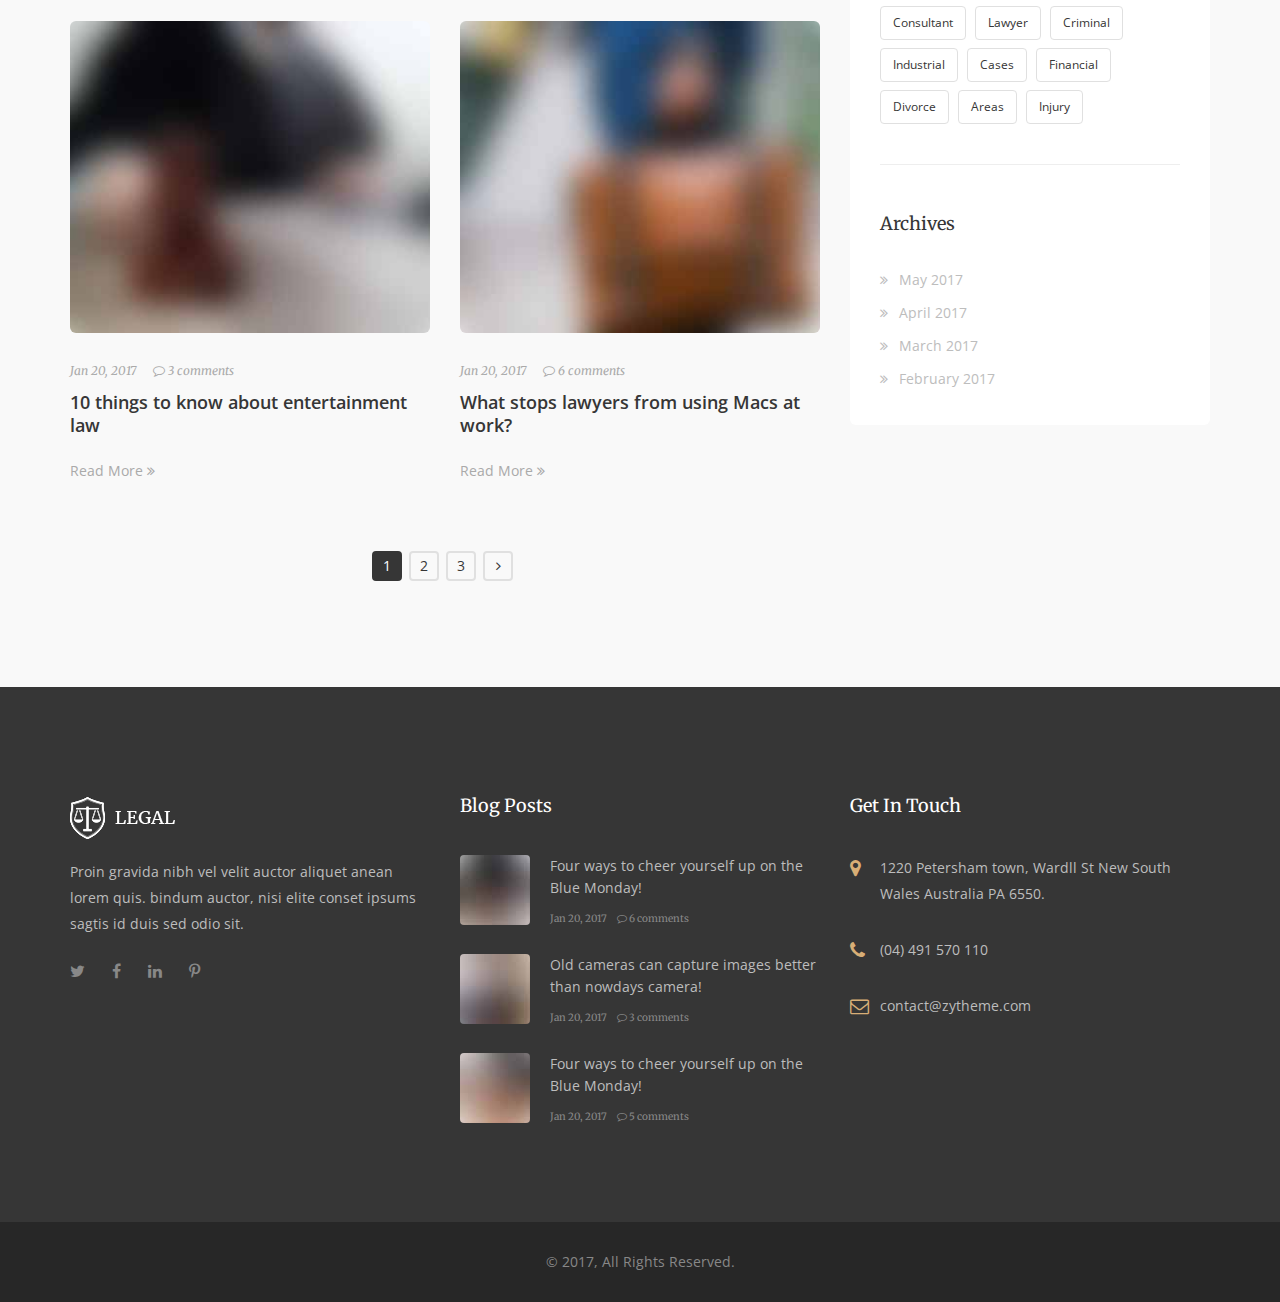
<file: blog-grid.html>
<!DOCTYPE html>
<html dir="ltr" lang="en-US">
<meta http-equiv="content-type" content="text/html;charset=UTF-8" />
<head>
	<!-- Document Meta
    ============================================= -->
	<meta charset="utf-8">
	<meta http-equiv="X-UA-Compatible" content="IE=edge">
	<!--IE Compatibility Meta-->
	<meta name="author" content="zytheme"/>
	<meta name="viewport" content="width=device-width, initial-scale=1, maximum-scale=1">
	<meta name="description" content="Multi-purpose Business html5 landing page">
	<link href="assets/images/favicon/favicon.ico" rel="icon">

	<!-- Fonts
    ============================================= -->
	<link href='http://fonts.googleapis.com/css?family=Open+Sans:300,300i,400,400i,600,600i,700,700i%7CMerriweather:300,300i,400,400i,700,700i,900,900i' rel='stylesheet' type='text/css'>

	<!-- Stylesheets
    ============================================= -->
	<link href="assets/css/external.css" rel="stylesheet">
	<link href="assets/css/bootstrap.min.css" rel="stylesheet">	
<link href="assets/css/style.css" rel="stylesheet">

	<!-- HTML5 shim, for IE6-8 support of HTML5 elements. All other JS at the end of file. -->
	<!--[if lt IE 9]>
      <script src="assets/js/html5shiv.js"></script>
      <script src="assets/js/respond.min.js"></script>
    <![endif]-->

	<!-- Document Title
    ============================================= -->
	<title>Leagl | Legal Firm Html5 onepage</title>
</head>

<body class="body-scroll">
	<!-- Document Wrapper
	============================================= -->
	<div id="wrapper" class="wrapper clearfix">	<!-- Header
        ============================================= -->
		<header id="navbar-spy" class="header header-1 header-transparent header-fixed">

			<nav id="primary-menu" class="navbar navbar-fixed-top">
				<div class="container">
					<div class="navbar-header">
						<button type="button" class="navbar-toggle collapsed" data-toggle="collapse" data-target="#navbar-collapse-1" aria-expanded="false">
					<span class="sr-only">Toggle navigation</span>
					<span class="icon-bar"></span>
					<span class="icon-bar"></span>
					<span class="icon-bar"></span>
					</button>
					
						<a class="logo" href="index-2.html">
						<img class="logo-dark" src="assets/images/logo/logo-dark.png" alt="appy Logo">
						<img class="logo-light" src="assets/images/logo/logo-light.png" alt="appy Logo">
					</a>
					</div>
					<div class="collapse navbar-collapse pull-right" id="navbar-collapse-1">
						<ul class="nav navbar-nav nav-pos-right navbar-left nav-split">
							<li class="active"><a data-scroll="scrollTo" href="home.html">home</a>
							</li>
							<li><a href="blog-standard.html">blog</a>
							</li>
							<li><a href="#">contact</a>
							</li>
						</ul>
					</div>
					<!--/.nav-collapse -->
				</div>
			</nav>

		</header>
<!-- Page Title #7
============================================= -->
<section id="page-title" class="page-title bg-overlay bg-overlay-dark">
	<div class="bg-section">
		<img src="assets/images/page-title/1.jpg" alt="Background"/>
	</div>
	<div class="container">
		<div class="row">
			<div class="col-xs-12 col-sm-12 col-md-8 col-md-offset-2">
				<div class="title text-center">
					<div class="title--content">
						<div class="title--heading">
							<h1>Blog grid</h1>
						</div>
						<ol class="breadcrumb">
							<li><a href="index-2.html">Home</a></li>
							<li class="active">blog grid</li>
						</ol>
					</div>
				</div><!-- .title end -->
			</div><!-- .col-md-12 end -->
		</div><!-- .row end -->
	</div><!-- .container end -->
</section><!-- #page-title end -->

<!-- Blog Grid
============================================= -->
<section id="blog" class="blog blog-grid">
	<div class="container">
		<div class="row">
			<div class="col-xs-12 col-sm-12 col-md-8">
				<div class="row">
			<!-- Blog Entry #1 -->
			<div class="col-xs-12 col-sm-12 col-md-6">
				<div class="blog-entry">
					<div class="entry--img">
						<a href="#">
							<img src="assets/images/blog/standard/1.jpg" alt="entry image"/>
						</a>
						<div class="entry--overlay">
							<a href="#"><i class="fa fa-chain"></i></a>
						</div>
					</div>
					<div class="entry--meta">
						<span>Jan 20, 2017</span>
						<span><i class="fa fa-comment-o"></i> 3 comments</span>
					</div>
					<div class="entry--title">
						<h4><a href="#">10 things to know about tax practice in usa for companies</a></h4>
					</div>
					<div class="entry--more">
						<a href="#">read more <i class="fa fa-angle-double-right"></i></a>
					</div>
				</div><!-- .blog-entry end -->
			</div><!-- .col-md-4 end -->
			
			<!-- Blog Entry #2 -->
			<div class="col-xs-12 col-sm-12 col-md-6">
				<div class="blog-entry">
					<div class="entry--img">
						<a href="#">
							<img src="assets/images/blog/standard/2.jpg" alt="entry image"/>
						</a>
						<div class="entry--overlay">
							<a href="#"><i class="fa fa-chain"></i></a>
						</div>
					</div>
					<div class="entry--meta">
						<span>Jan 20, 2017</span>
						<span><i class="fa fa-comment-o"></i> 3 comments</span>
					</div>
					<div class="entry--title">
						<h4><a href="#">The incredible growing presidential legal team how to?</a></h4>
					</div>
					<div class="entry--more">
						<a href="#">read more <i class="fa fa-angle-double-right"></i></a>
					</div>
				</div><!-- .blog-entry end -->
			</div><!-- .col-md-4 end -->
			
			<!-- Blog Entry #3 -->
			<div class="col-xs-12 col-sm-12 col-md-6">
				<div class="blog-entry">
					<div class="entry--img">
						<a href="#">
							<img src="assets/images/blog/standard/3.jpg" alt="entry image"/>
						</a>
						<div class="entry--overlay">
							<a href="#"><i class="fa fa-chain"></i></a>
						</div>
					</div>
					<div class="entry--meta">
						<span>Jan 20, 2017</span>
						<span><i class="fa fa-comment-o"></i> 3 comments</span>
					</div>
					<div class="entry--title">
						<h4><a href="#">So what can law firms do?19 thing you will learn</a></h4>
					</div>
					<div class="entry--more">
						<a href="#">read more <i class="fa fa-angle-double-right"></i></a>
					</div>
				</div><!-- .blog-entry end -->
			</div><!-- .col-md-4 end -->
			
			<!-- Blog Entry #4 -->
			<div class="col-xs-12 col-sm-12 col-md-6">
				<div class="blog-entry">
					<div class="entry--img">
						<a href="#">
							<img src="assets/images/blog/standard/4.jpg" alt="entry image"/>
						</a>
						<div class="entry--overlay">
							<a href="#"><i class="fa fa-chain"></i></a>
						</div>
					</div>
					<div class="entry--meta">
						<span>Jan 20, 2017</span>
						<span><i class="fa fa-comment-o"></i> 3 comments</span>
					</div>
					<div class="entry--title">
						<h4><a href="#">3 things law firms must understand to increase gender diversity</a></h4>
					</div>
					<div class="entry--more">
						<a href="#">read more <i class="fa fa-angle-double-right"></i></a>
					</div>
				</div><!-- .blog-entry end -->
			</div><!-- .col-md-4 end -->
			
			<!-- Blog Entry #5 -->
			<div class="col-xs-12 col-sm-12 col-md-6">
				<div class="blog-entry">
					<div class="entry--img">
						<a href="#">
							<img src="assets/images/blog/standard/1.jpg" alt="entry image"/>
						</a>
						<div class="entry--overlay">
							<a href="#"><i class="fa fa-chain"></i></a>
						</div>
					</div>
					<div class="entry--meta">
						<span>Jan 20, 2017</span>
						<span><i class="fa fa-comment-o"></i> 3 comments</span>
					</div>
					<div class="entry--title">
						<h4><a href="#">10 things to know about entertainment law</a></h4>
					</div>
					<div class="entry--more">
						<a href="#">read more <i class="fa fa-angle-double-right"></i></a>
					</div>
				</div><!-- .blog-entry end -->
			</div><!-- .col-md-4 end -->
			
			<!-- Blog Entry #6 -->
			<div class="col-xs-12 col-sm-12 col-md-6">
				<div class="blog-entry">
					<div class="entry--img">
						<a href="#">
							<img src="assets/images/blog/standard/6.jpg" alt="entry image"/>
						</a>
						<div class="entry--overlay">
							<a href="#"><i class="fa fa-chain"></i></a>
						</div>
					</div>
					<div class="entry--meta">
						<span>Jan 20, 2017</span>
						<span><i class="fa fa-comment-o"></i> 6 comments</span>
					</div>
					<div class="entry--title">
						<h4><a href="#">What stops lawyers from using Macs at work?</a></h4>
					</div>
					<div class="entry--more">
						<a href="#">read more <i class="fa fa-angle-double-right"></i></a>
					</div>
				</div><!-- .blog-entry end -->
			</div><!-- .col-md-4 end -->
		</div><!-- .row end -->
		<div class="row">
			<div class="col-xs-12 col-sm-12 col-md-12 clearfix mt-20 text--center">
			  <ul class="pagination">
				<li class="active"><a href="#">1</a></li>
				<li><a href="#">2</a></li>
				<li><a href="#">3</a></li>
				<li>
				  <a href="#" aria-label="Next">
					  <span aria-hidden="true"><i class="fa fa-angle-right"></i></span>
				  </a>
				</li>
			  </ul>
			</div><!-- .col-md-12 end -->
		</div><!-- .row end -->
			</div><!-- .col-md-8 end -->
			<div class="col-xs-12 col-sm-12 col-md-4">
				<div class="sidebar">
					<!-- Search
===
=== === === === === === === === === === === === === === -->
<div class="widget widget-search">
	<div class="widget--content">
		<form class="form-search">
			<div class="input-group">
				<input type="text" class="form-control" placeholder="Search...">
				<span class="input-group-btn">
					<button class="btn" type="button"><i class="fa fa-search"></i></button>
				</span>
			</div>
			<!-- /input-group -->
		</form>
	</div>
</div> <!-- .widget-search end -->

<!-- Categories
===
=== === === === === === === === === === === === === === -->
<div class="widget widget-categories">
	<div class="widget--title">
		<h5>categories</h5>
	</div>
	<div class="widget--content">
		<ul class="list-unstyled">
			<li>
				<a href="#">All</a>
			</li>
			<li>
				<a href="#">Law</a>
			</li>
			<li>
				<a href="#">Attorneys</a>
			</li>
			<li>
				<a href="#">Human Rights</a>
			</li>
			<li>
				<a href="#">Family</a>
			</li>
			<li>
				<a href="#">Firm</a>
			</li>
		</ul>
	</div>
</div> <!-- .widget-categories end -->

<!-- Recent Posts
			============================================= -->
			<div class="widget widget-recent-posts">
				<div class="widget--title">
					<h5>recent posts</h5>
				</div>
				<div class="widget--content">
					<div class="entry">
						<img src="assets/images/blog/thumb/1.jpg" alt="title"/>
						<div class="entry-desc">
							<div class="entry-title">
								<a href="#">10 things to know about tax practice in usa for companies</a>
							</div>	
							<div class="entry-meta">
								<span><a href="#">Jan 20, 2017</a></span>
								<span><i class="fa fa-comment-o"></i> 3 comments</span>
							</div>
						</div>		
					</div><!-- .recent-entry end -->

					<div class="entry">
						<img src="assets/images/blog/thumb/2.jpg" alt="title"/>
						<div class="entry-desc">
							<div class="entry-title">
								<a href="#">The incredible growing presidential legal team how to?</a>
							</div>	
							<div class="entry-meta">
								<span><a href="#">Oct 13, 2017</a></span>
								<span><i class="fa fa-comment-o"></i> 3 comments</span>
							</div>
						</div>		
					</div><!-- .recent-entry end -->
					
					<div class="entry">
						<img src="assets/images/blog/thumb/3.jpg" alt="title"/>
						<div class="entry-desc">
							<div class="entry-title">
								<a href="#">So what can law firms do?19 thing you will learn</a>
							</div>	
							<div class="entry-meta">
								<span><a href="#">May 09, 2017</a></span>
								<span><i class="fa fa-comment-o"></i> 3 comments</span>
							</div>
						</div>		
					</div><!-- .recent-entry end -->

				</div>
			</div><!-- .widget-recent end -->
				
				
<!-- Tag Clouds
===
=== === === === === === === === === === === === === === -->
<div class="widget widget-tags">
	<div class="widget--title">
		<h5>Tags</h5>
	</div>
	<div class="widget--content">
		<a href="#">Attorneys</a>
		<a href="#">Family</a>
		<a href="#">Legal</a>
		<a href="#">Consultant</a>
		<a href="#">Lawyer</a>
		<a href="#">Criminal</a>
		<a href="#">Industrial</a>
		<a href="#">Cases</a>
		<a href="#">Financial</a>
		<a href="#">Divorce</a>
		<a href="#">Areas</a>
		<a href="#">Injury</a>
	</div>
</div> <!-- .widget-tags end -->

<!-- Archives
===
=== === === === === === === === === === === === === === -->
<div class="widget widget-categories">
	<div class="widget--title">
		<h5>Archives</h5>
	</div>
	<div class="widget--content">
		<ul class="list-unstyled">
			<li>
				<a href="#"><i class="fa fa-angle-double-right"></i>May 2017</a>
			</li>
			<li>
				<a href="#"><i class="fa fa-angle-double-right"></i>April 2017</a>
			</li>
			<li>
				<a href="#"><i class="fa fa-angle-double-right"></i>March 2017</a>
			</li>
			<li>
				<a href="#"><i class="fa fa-angle-double-right"></i>February 2017</a>
			</li>
		</ul>
	</div>
</div> <!-- .widget-categories end -->
				</div>
			</div><!-- .col-md-4 end -->
		</div><!-- .row end -->
	</div><!-- .container end -->
</section><!-- #blog end -->

		<!-- Footer #5
============================================= -->
		<footer id="footer" class="footer">
		<!-- Widget Section
	============================================= -->
	<div class="footer-widget">
		<div class="container">
			<div class="row">
				<div class="col-xs-12 col-sm-6 col-md-4 footer--widget-about">
					<div class="footer--widget-content">
						<img class="mb-20" src="assets/images/logo/logo-light.png" alt="logo">
						<p>Proin gravida nibh vel velit auctor aliquet anean lorem quis. bindum auctor, nisi elite conset ipsums sagtis id duis sed odio sit.</p>
						<div class="clearfix"></div>
						<div class="social">
							<a class="share-twitter" href="#"><i class="fa fa-twitter"></i></a>
							<a class="share-facebook" href="#"><i class="fa fa-facebook"></i></a>
							<a class="share-linkedin" href="#"><i class="fa fa-linkedin"></i></a>
							<a class="share-pinterest" href="#"><i class="fa fa-pinterest-p"></i></a>
						</div>
					</div>
				</div><!-- .col-md-4 end -->
				<div class="col-xs-12 col-sm-6 col-md-4 footer--widget-recent">
					<div class="footer--widget-title">
						<h5>Blog Posts</h5>
					</div>
					<div class="footer--widget-content">
						<div class="entry">
							<div class="entry--img">
								<img src="assets/images/blog/thumb/1.jpg" alt="entry">
							</div>
							<div class="entry--content">
								<div class="entry--title">
									<a href="#">Four ways to cheer yourself up on the Blue Monday!</a>
								</div>
								<div class="entry--meta">
									<span>Jan 20, 2017</span>
									<span><i class="fa fa-comment-o"></i> 6 comments</span>
								</div>
							</div>
						</div><!-- .entry end -->
						
						<div class="entry">
							<div class="entry--img">
								<img src="assets/images/blog/thumb/2.jpg" alt="entry">
							</div>
							<div class="entry--content">
								<div class="entry--title">
									<a href="#">Old cameras can capture images better than nowdays camera!</a>
								</div>
								<div class="entry--meta">
									<span>Jan 20, 2017</span>
									<span><i class="fa fa-comment-o"></i> 3 comments</span>
								</div>
							</div>
						</div><!-- .entry end -->
						
						<div class="entry">
							<div class="entry--img">
								<img src="assets/images/blog/thumb/3.jpg" alt="entry">
							</div>
							<div class="entry--content">
								<div class="entry--title">
									<a href="#">Four ways to cheer yourself up on the Blue Monday!</a>
								</div>
								<div class="entry--meta">
									<span>Jan 20, 2017</span>
									<span><i class="fa fa-comment-o"></i> 5 comments</span>
								</div>
							</div>
						</div><!-- .entry end -->
					</div>
				</div><!-- .col-md-4 end -->
				<div class="col-xs-12 col-sm-6 col-md-4 footer--widget-contact">
					<div class="footer--widget-title">
						<h5>Get In Touch</h5>
					</div>
					<div class="footer--widget-content">
						<ul class="list-unstyled mb-0">
							<li><i class="fa fa-map-marker"></i> 1220 Petersham town, Wardll St New South Wales Australia PA 6550.</li>
							<li><i class="fa fa-phone"></i> (04) 491 570 110</li>
							<li><i class="fa fa-envelope-o"></i> contact@zytheme.com</li>
						</ul>
					</div>
				</div><!-- .col-md-4 end -->
			</div>
		</div><!-- .container end -->
	</div><!-- .footer-widget end -->
			<!-- Copyrights
	============================================= -->
		<div class="footer--copyright">
			<div class="container">
				<div class="row">
					<div class="col-xs-12 col-sm-12 col-md-12 text--center">
						<span>&copy; 2017, All rights reserved.</span>
					</div>
				</div>
			</div>
			<!-- .container end -->
			</div>
		</footer>
		</div>
		<!-- #wrapper end -->

		<!-- Footer Scripts
============================================= -->
		<script src="assets/js/jquery-2.2.4.min.js"></script>
		<script src="assets/js/plugins.js"></script>
		<script src="assets/js/functions.js"></script>
</body>
</html>
</file>
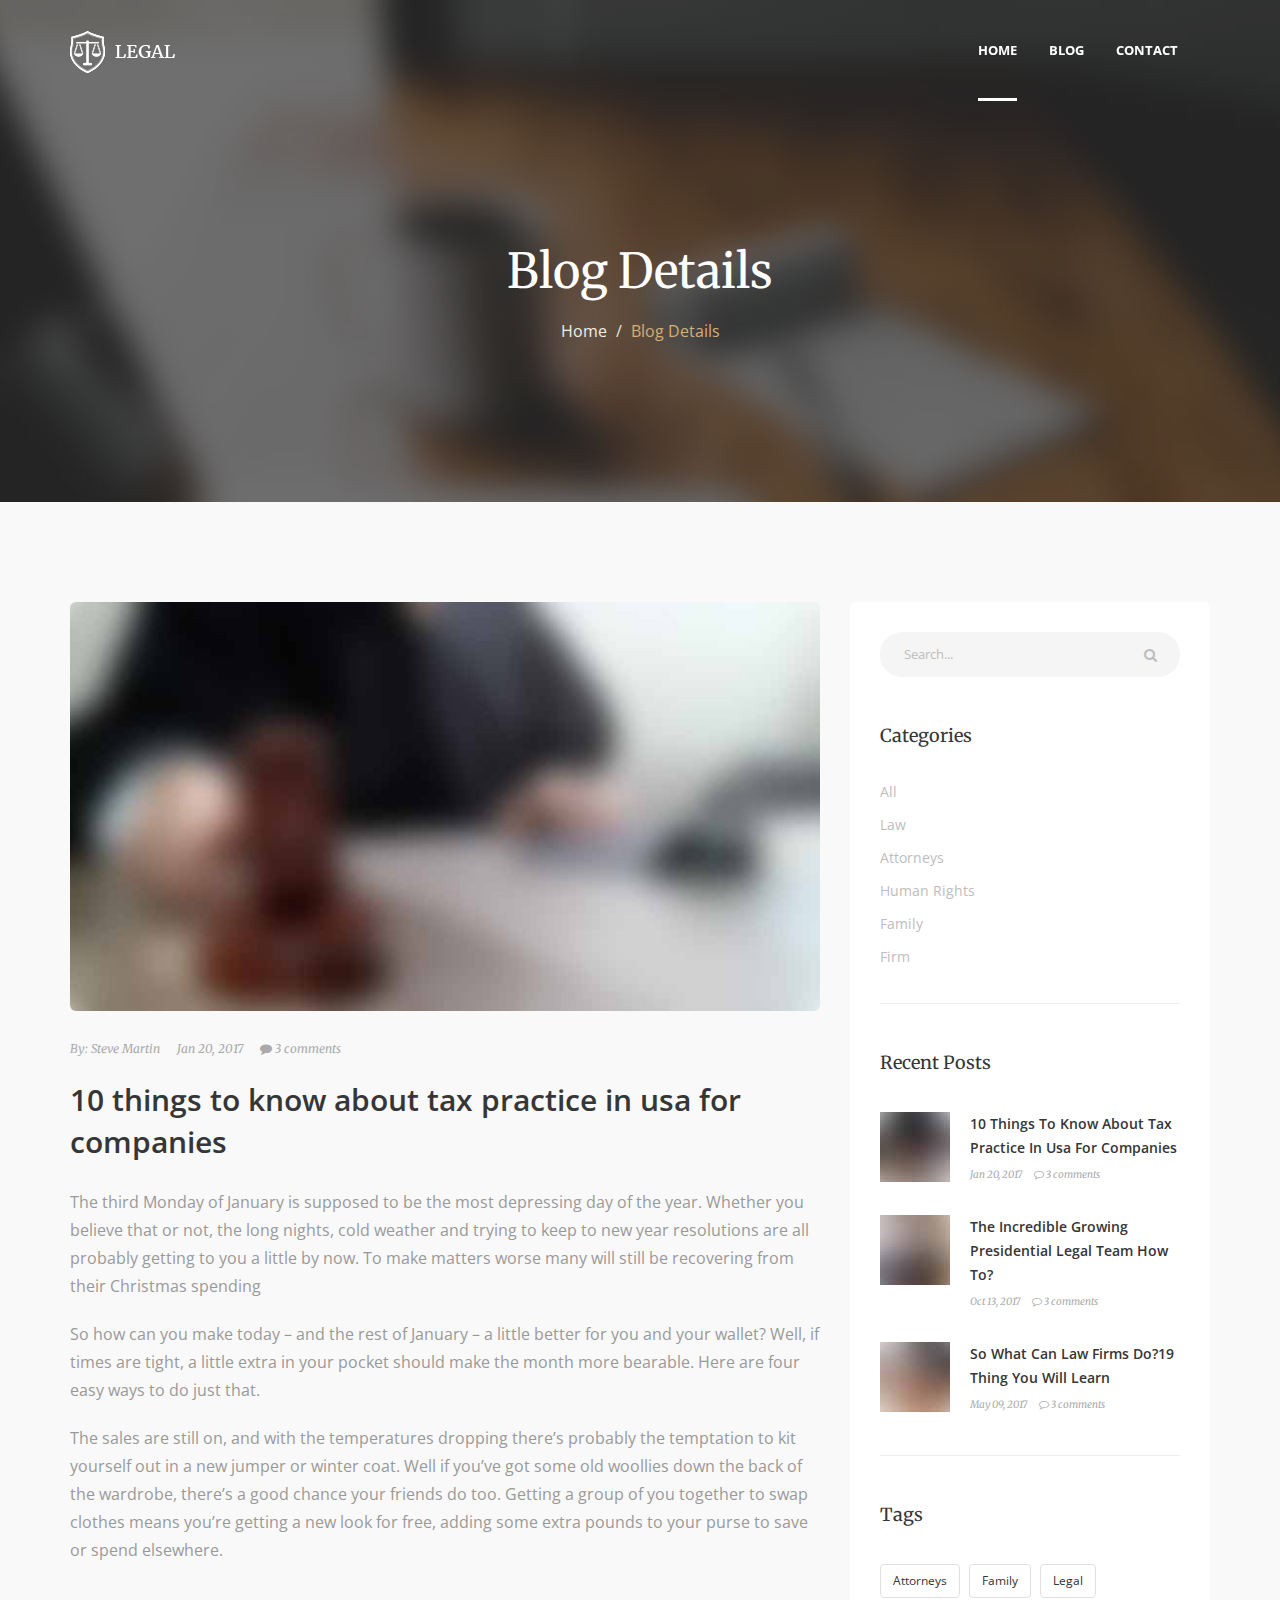
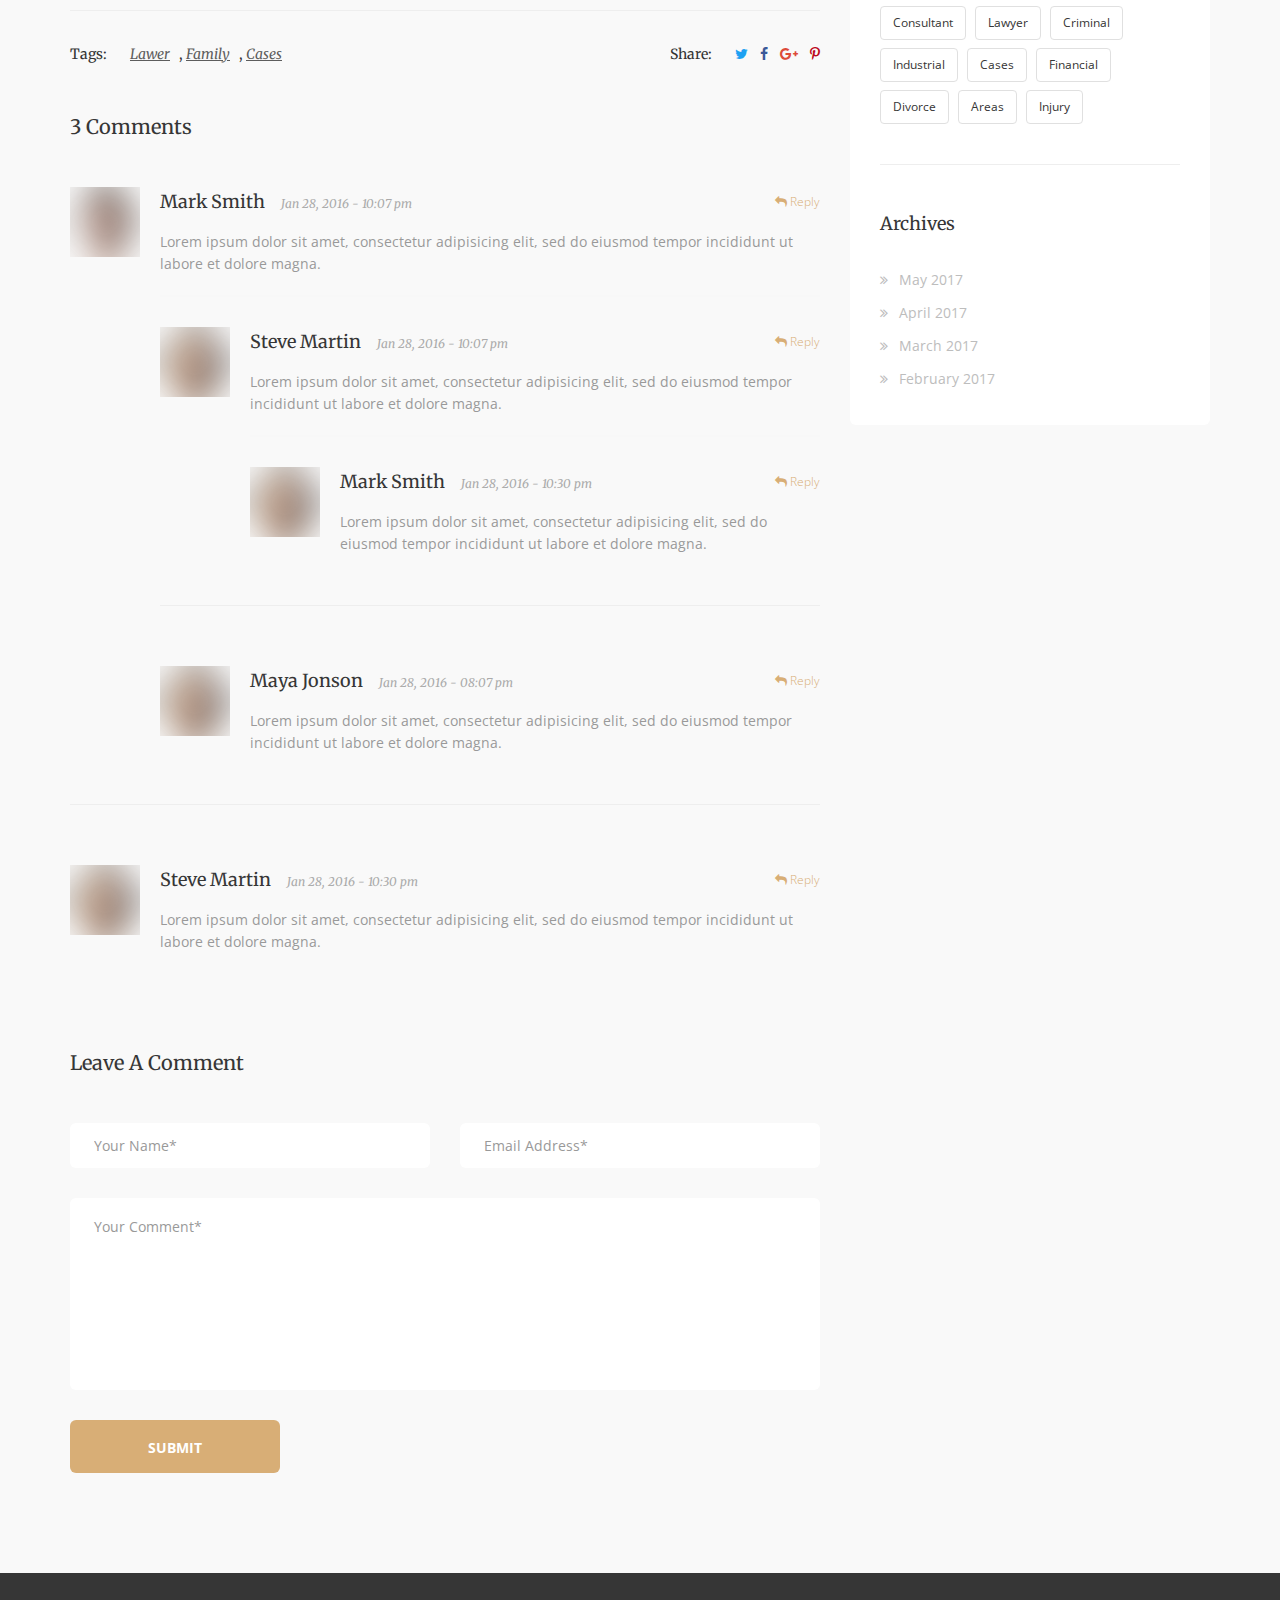
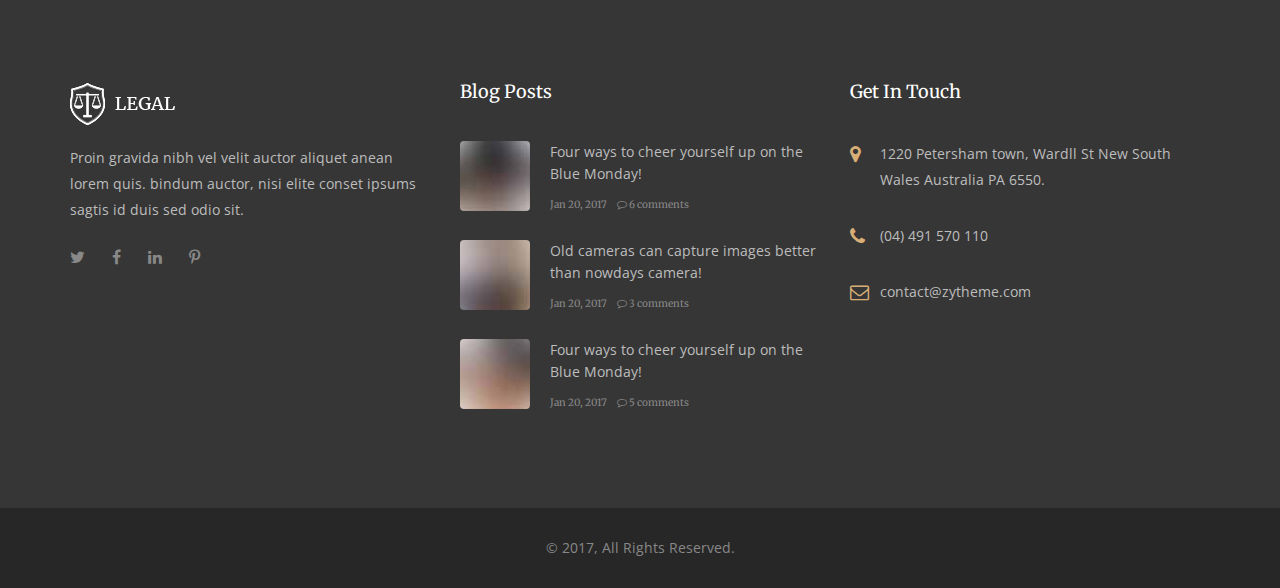
<file: blog-single.html>
<!DOCTYPE html>
<html dir="ltr" lang="en-US">
<meta http-equiv="content-type" content="text/html;charset=UTF-8" />
<head>
	<!-- Document Meta
    ============================================= -->
	<meta charset="utf-8">
	<meta http-equiv="X-UA-Compatible" content="IE=edge">
	<!--IE Compatibility Meta-->
	<meta name="author" content="zytheme"/>
	<meta name="viewport" content="width=device-width, initial-scale=1, maximum-scale=1">
	<meta name="description" content="Multi-purpose Business html5 landing page">
	<link href="assets/images/favicon/favicon.ico" rel="icon">

	<!-- Fonts
    ============================================= -->
	<link href='http://fonts.googleapis.com/css?family=Open+Sans:300,300i,400,400i,600,600i,700,700i%7CMerriweather:300,300i,400,400i,700,700i,900,900i' rel='stylesheet' type='text/css'>

	<!-- Stylesheets
    ============================================= -->
	<link href="assets/css/external.css" rel="stylesheet">
	<link href="assets/css/bootstrap.min.css" rel="stylesheet">	
<link href="assets/css/style.css" rel="stylesheet">

	<!-- HTML5 shim, for IE6-8 support of HTML5 elements. All other JS at the end of file. -->
	<!--[if lt IE 9]>
      <script src="assets/js/html5shiv.js"></script>
      <script src="assets/js/respond.min.js"></script>
    <![endif]-->

	<!-- Document Title
    ============================================= -->
	<title>Leagl | Legal Firm Html5 onepage</title>
</head>

<body class="body-scroll">
	<!-- Document Wrapper
	============================================= -->
	<div id="wrapper" class="wrapper clearfix">	<!-- Header
        ============================================= -->
		<header id="navbar-spy" class="header header-1 header-transparent header-fixed">

			<nav id="primary-menu" class="navbar navbar-fixed-top">
				<div class="container">
					<div class="navbar-header">
						<button type="button" class="navbar-toggle collapsed" data-toggle="collapse" data-target="#navbar-collapse-1" aria-expanded="false">
					<span class="sr-only">Toggle navigation</span>
					<span class="icon-bar"></span>
					<span class="icon-bar"></span>
					<span class="icon-bar"></span>
					</button>
					
						<a class="logo" href="index-2.html">
						<img class="logo-dark" src="assets/images/logo/logo-dark.png" alt="appy Logo">
						<img class="logo-light" src="assets/images/logo/logo-light.png" alt="appy Logo">
					</a>
					</div>
					<div class="collapse navbar-collapse pull-right" id="navbar-collapse-1">
						<ul class="nav navbar-nav nav-pos-right navbar-left nav-split">
							<li class="active"><a data-scroll="scrollTo" href="home.html">home</a>
							</li>
							<li><a href="blog-standard.html">blog</a>
							</li>
							<li><a href="#">contact</a>
							</li>
						</ul>
					</div>
					<!--/.nav-collapse -->
				</div>
			</nav>

		</header>
<!-- Page Title #7
============================================= -->
<section id="page-title" class="page-title bg-overlay bg-overlay-dark">
	<div class="bg-section">
		<img src="assets/images/page-title/1.jpg" alt="Background"/>
	</div>
	<div class="container">
		<div class="row">
			<div class="col-xs-12 col-sm-12 col-md-8 col-md-offset-2">
				<div class="title text-center">
					<div class="title--content">
						<div class="title--heading">
							<h1>Blog Details</h1>
						</div>
						<ol class="breadcrumb">
							<li><a href="index-2.html">Home</a></li>
							<li class="active">Blog Details</li>
						</ol>
					</div>
				</div><!-- .title end -->
			</div><!-- .col-md-12 end -->
		</div><!-- .row end -->
	</div><!-- .container end -->
</section><!-- #page-title end -->

<!-- Blog Standard Right Sidebar
===
=== === === === === === === === === === === === === === -->
<section id="blog" class="blog blog-single">
	<div class="container">
		<div class="row">
			<div class="col-xs-12 col-sm-12 col-md-8">
				<!-- Blog Entry -->
				<div class="blog-entry">
					<div class="entry--img">
						<a href="#">
								<img src="assets/images/blog/grid/1.jpg" alt="entry image"/>
							</a>
					</div>
					<div class="entry--meta">
						<span>By: <a href="#">Steve Martin</a></span>
						<span>Jan 20, 2017</span>
						<span><i class="fa fa-comment"></i> 3 comments</span>
					</div>
					<div class="entry--title">
						<h4><a href="#">10 things to know about tax practice in usa for companies</a></h4>
					</div>
					<div class="entry--content">
						<p>
							The third Monday of January is supposed to be the most depressing day of the year. Whether you believe that or not, the long nights, cold weather and trying to keep to new year resolutions are all probably getting to you a little by now. To make matters worse many will still be recovering from their Christmas spending
						</p>
						<p>
							So how can you make today – and the rest of January – a little better for you and your wallet? Well, if times are tight, a little extra in your pocket should make the month more bearable. Here are four easy ways to do just that.
						</p>
						<p>
							The sales are still on, and with the temperatures dropping there’s probably the temptation to kit yourself out in a new jumper or winter coat. Well if you’ve got some old woollies down the back of the wardrobe, there’s a good chance your friends do too. Getting a group of you together to swap clothes means you’re getting a new look for free, adding some extra pounds to your purse to save or spend elsewhere.
						</p>

					</div>
					<div class="entry--share-tags">
						<div class="row">
							<div class="col-xs-12 col-sm-12 col-md-6">
								<div class="entry--tags">
								<span>tags: </span>
								<a href="#">Lawer</a>,
								<a href="#">Family</a>,
								<a href="#">Cases</a>
								</div>
							</div>
							<!-- .col-md-6 end -->
							<div class="col-xs-12 col-sm-12 col-md-6 pull-right text-right">
								<div class="entry--share">
								<span>share: </span>
								<a class="twitter" href="#"><i class="fa fa-twitter"></i></a>
								<a class="facebook" href="#"><i class="fa fa-facebook"></i></a>
								<a class="google" href="#"><i class="fa fa-google-plus"></i></a>
								<a class="pinterest" href="#"><i class="fa fa-pinterest-p"></i></a>
								</div>
							</div>
							<!-- .col-md-6 end -->
						</div>
						<!-- .row end -->
					</div>
					<!-- .entry-share end -->
				</div>
				<!-- .blog-entry end -->

				<!-- .entry-related end -->
				<div class="entry-widget entry-comments clearfix">
					<div class="entry-widget-title">
						<h4>3 comments</h4>
					</div>
					<div class="entry-widget-content">
						<ul class="comments-list">
							<li class="comment-body">
								<div class="avatar">
									<img src="assets/images/team/thumb/3.png" alt="avatar"/>
								</div>
								<div class="comment">
									<h6>Mark Smith</h6>
									<span class="date">Jan 28, 2016 - 10:07 pm</span>
									<p>Lorem ipsum dolor sit amet, consectetur adipisicing elit, sed do eiusmod tempor incididunt ut labore et dolore magna.</p>
									<a class="reply" href="#"><i class="fa fa-reply"></i> reply</a>
								</div>

								<ul class="comment-children">
									<li class="comment-body">
										<div class="avatar">
											<img src="assets/images/team/thumb/2.png" alt="avatar"/>
										</div>
										<div class="comment">
											<h6>Steve Martin</h6>
											<span class="date">Jan 28, 2016 - 10:07 pm</span>
											<p>Lorem ipsum dolor sit amet, consectetur adipisicing elit, sed do eiusmod tempor incididunt ut labore et dolore magna.</p>
											<a class="reply" href="#"><i class="fa fa-reply"></i> reply</a>
										</div>
										<ul class="comment-children">
											<li class="comment-body">
												<div class="avatar">
													<img src="assets/images/team/thumb/2.png" alt="avatar"/>
												</div>
												<div class="comment">
													<h6>Mark Smith</h6>
													<span class="date">Jan 28, 2016 - 10:30 pm</span>
													<p>Lorem ipsum dolor sit amet, consectetur adipisicing elit, sed do eiusmod tempor incididunt ut labore et dolore magna.</p>
													<a class="reply" href="#"><i class="fa fa-reply"></i> reply</a>
												</div>
											</li>
											<!-- comment end -->
										</ul>
									</li>
									<!-- comment end -->

									<li class="comment-body">
										<div class="avatar">
											<img src="assets/images/team/thumb/2.png" alt="avatar"/>
										</div>
										<div class="comment">
											<h6>Maya Jonson</h6>
											<span class="date">Jan 28, 2016 - 08:07 pm</span>
											<p>Lorem ipsum dolor sit amet, consectetur adipisicing elit, sed do eiusmod tempor incididunt ut labore et dolore magna.</p>
											<a class="reply" href="#"><i class="fa fa-reply"></i> reply</a>
										</div>
									</li>
									<!-- comment end -->

								</ul>
								<!-- .comment-children end -->
							</li>
							<!-- comment end -->

							<li class="comment-body">
								<div class="avatar">
									<img src="assets/images/team/thumb/2.png" alt="avatar"/>
								</div>
								<div class="comment">
									<h6>Steve Martin</h6>
									<span class="date">Jan 28, 2016 - 10:30 pm</span>
									<p>Lorem ipsum dolor sit amet, consectetur adipisicing elit, sed do eiusmod tempor incididunt ut labore et dolore magna.</p>
									<a class="reply" href="#"><i class="fa fa-reply"></i> reply</a>
								</div>
							</li>
							<!-- comment end -->

						</ul>
						<!-- .comments-list end -->
					</div>
				</div>
				<!-- .entry-comments end -->

				<div class="entry-widget entry-add-comment mb-0 clearfix">
					<div class="entry-widget-title">
						<h4>Leave a Comment</h4>
					</div>
					<div class="entry-widget-content">
						<form id="post-comment" class="mb-0">
							<div class="row">
								<div class="col-xs-12 col-sm-12 col-md-6">
									<input type="text" class="form-control" id="first-name" placeholder="Your name*"/>
								</div>
								<div class="col-xs-12 col-sm-12 col-md-6">
									<input type="email" class="form-control" id="email" placeholder="Email address*"/>
								</div>
								<div class="col-xs-12 col-sm-12 col-md-12">
									<textarea class="form-control" id="comment" rows="4" placeholder="Your comment*"></textarea>
								</div>
								<div class="col-xs-12 col-sm-12 col-md-12">
									<button type="submit" class="btn btn--primary">Submit</button>
								</div>
							</div>
						</form>
					</div>
				</div>
				<!-- .entry-comments end -->
			</div>
			<!-- .col-md-9 end -->
			<div class="col-xs-12 col-sm-12 col-md-4">
				<div class="sidebar">
					<!-- Search
===
=== === === === === === === === === === === === === === -->
<div class="widget widget-search">
	<div class="widget--content">
		<form class="form-search">
			<div class="input-group">
				<input type="text" class="form-control" placeholder="Search...">
				<span class="input-group-btn">
					<button class="btn" type="button"><i class="fa fa-search"></i></button>
				</span>
			</div>
			<!-- /input-group -->
		</form>
	</div>
</div> <!-- .widget-search end -->

<!-- Categories
===
=== === === === === === === === === === === === === === -->
<div class="widget widget-categories">
	<div class="widget--title">
		<h5>categories</h5>
	</div>
	<div class="widget--content">
		<ul class="list-unstyled">
			<li>
				<a href="#">All</a>
			</li>
			<li>
				<a href="#">Law</a>
			</li>
			<li>
				<a href="#">Attorneys</a>
			</li>
			<li>
				<a href="#">Human Rights</a>
			</li>
			<li>
				<a href="#">Family</a>
			</li>
			<li>
				<a href="#">Firm</a>
			</li>
		</ul>
	</div>
</div> <!-- .widget-categories end -->

<!-- Recent Posts
			============================================= -->
			<div class="widget widget-recent-posts">
				<div class="widget--title">
					<h5>recent posts</h5>
				</div>
				<div class="widget--content">
					<div class="entry">
						<img src="assets/images/blog/thumb/1.jpg" alt="title"/>
						<div class="entry-desc">
							<div class="entry-title">
								<a href="#">10 things to know about tax practice in usa for companies</a>
							</div>	
							<div class="entry-meta">
								<span><a href="#">Jan 20, 2017</a></span>
								<span><i class="fa fa-comment-o"></i> 3 comments</span>
							</div>
						</div>		
					</div><!-- .recent-entry end -->

					<div class="entry">
						<img src="assets/images/blog/thumb/2.jpg" alt="title"/>
						<div class="entry-desc">
							<div class="entry-title">
								<a href="#">The incredible growing presidential legal team how to?</a>
							</div>	
							<div class="entry-meta">
								<span><a href="#">Oct 13, 2017</a></span>
								<span><i class="fa fa-comment-o"></i> 3 comments</span>
							</div>
						</div>		
					</div><!-- .recent-entry end -->
					
					<div class="entry">
						<img src="assets/images/blog/thumb/3.jpg" alt="title"/>
						<div class="entry-desc">
							<div class="entry-title">
								<a href="#">So what can law firms do?19 thing you will learn</a>
							</div>	
							<div class="entry-meta">
								<span><a href="#">May 09, 2017</a></span>
								<span><i class="fa fa-comment-o"></i> 3 comments</span>
							</div>
						</div>		
					</div><!-- .recent-entry end -->

				</div>
			</div><!-- .widget-recent end -->
				
				
<!-- Tag Clouds
===
=== === === === === === === === === === === === === === -->
<div class="widget widget-tags">
	<div class="widget--title">
		<h5>Tags</h5>
	</div>
	<div class="widget--content">
		<a href="#">Attorneys</a>
		<a href="#">Family</a>
		<a href="#">Legal</a>
		<a href="#">Consultant</a>
		<a href="#">Lawyer</a>
		<a href="#">Criminal</a>
		<a href="#">Industrial</a>
		<a href="#">Cases</a>
		<a href="#">Financial</a>
		<a href="#">Divorce</a>
		<a href="#">Areas</a>
		<a href="#">Injury</a>
	</div>
</div> <!-- .widget-tags end -->

<!-- Archives
===
=== === === === === === === === === === === === === === -->
<div class="widget widget-categories">
	<div class="widget--title">
		<h5>Archives</h5>
	</div>
	<div class="widget--content">
		<ul class="list-unstyled">
			<li>
				<a href="#"><i class="fa fa-angle-double-right"></i>May 2017</a>
			</li>
			<li>
				<a href="#"><i class="fa fa-angle-double-right"></i>April 2017</a>
			</li>
			<li>
				<a href="#"><i class="fa fa-angle-double-right"></i>March 2017</a>
			</li>
			<li>
				<a href="#"><i class="fa fa-angle-double-right"></i>February 2017</a>
			</li>
		</ul>
	</div>
</div> <!-- .widget-categories end -->
				</div>
			</div>
			<!-- .col-md-4 end -->
		</div>
		<!-- .row end -->
	</div>
	<!-- .container end -->
</section> <!-- #blog end -->

		<!-- Footer #5
============================================= -->
		<footer id="footer" class="footer">
		<!-- Widget Section
	============================================= -->
	<div class="footer-widget">
		<div class="container">
			<div class="row">
				<div class="col-xs-12 col-sm-6 col-md-4 footer--widget-about">
					<div class="footer--widget-content">
						<img class="mb-20" src="assets/images/logo/logo-light.png" alt="logo">
						<p>Proin gravida nibh vel velit auctor aliquet anean lorem quis. bindum auctor, nisi elite conset ipsums sagtis id duis sed odio sit.</p>
						<div class="clearfix"></div>
						<div class="social">
							<a class="share-twitter" href="#"><i class="fa fa-twitter"></i></a>
							<a class="share-facebook" href="#"><i class="fa fa-facebook"></i></a>
							<a class="share-linkedin" href="#"><i class="fa fa-linkedin"></i></a>
							<a class="share-pinterest" href="#"><i class="fa fa-pinterest-p"></i></a>
						</div>
					</div>
				</div><!-- .col-md-4 end -->
				<div class="col-xs-12 col-sm-6 col-md-4 footer--widget-recent">
					<div class="footer--widget-title">
						<h5>Blog Posts</h5>
					</div>
					<div class="footer--widget-content">
						<div class="entry">
							<div class="entry--img">
								<img src="assets/images/blog/thumb/1.jpg" alt="entry">
							</div>
							<div class="entry--content">
								<div class="entry--title">
									<a href="#">Four ways to cheer yourself up on the Blue Monday!</a>
								</div>
								<div class="entry--meta">
									<span>Jan 20, 2017</span>
									<span><i class="fa fa-comment-o"></i> 6 comments</span>
								</div>
							</div>
						</div><!-- .entry end -->
						
						<div class="entry">
							<div class="entry--img">
								<img src="assets/images/blog/thumb/2.jpg" alt="entry">
							</div>
							<div class="entry--content">
								<div class="entry--title">
									<a href="#">Old cameras can capture images better than nowdays camera!</a>
								</div>
								<div class="entry--meta">
									<span>Jan 20, 2017</span>
									<span><i class="fa fa-comment-o"></i> 3 comments</span>
								</div>
							</div>
						</div><!-- .entry end -->
						
						<div class="entry">
							<div class="entry--img">
								<img src="assets/images/blog/thumb/3.jpg" alt="entry">
							</div>
							<div class="entry--content">
								<div class="entry--title">
									<a href="#">Four ways to cheer yourself up on the Blue Monday!</a>
								</div>
								<div class="entry--meta">
									<span>Jan 20, 2017</span>
									<span><i class="fa fa-comment-o"></i> 5 comments</span>
								</div>
							</div>
						</div><!-- .entry end -->
					</div>
				</div><!-- .col-md-4 end -->
				<div class="col-xs-12 col-sm-6 col-md-4 footer--widget-contact">
					<div class="footer--widget-title">
						<h5>Get In Touch</h5>
					</div>
					<div class="footer--widget-content">
						<ul class="list-unstyled mb-0">
							<li><i class="fa fa-map-marker"></i> 1220 Petersham town, Wardll St New South Wales Australia PA 6550.</li>
							<li><i class="fa fa-phone"></i> (04) 491 570 110</li>
							<li><i class="fa fa-envelope-o"></i> contact@zytheme.com</li>
						</ul>
					</div>
				</div><!-- .col-md-4 end -->
			</div>
		</div><!-- .container end -->
	</div><!-- .footer-widget end -->
			<!-- Copyrights
	============================================= -->
		<div class="footer--copyright">
			<div class="container">
				<div class="row">
					<div class="col-xs-12 col-sm-12 col-md-12 text--center">
						<span>&copy; 2017, All rights reserved.</span>
					</div>
				</div>
			</div>
			<!-- .container end -->
			</div>
		</footer>
		</div>
		<!-- #wrapper end -->

		<!-- Footer Scripts
============================================= -->
		<script src="assets/js/jquery-2.2.4.min.js"></script>
		<script src="assets/js/plugins.js"></script>
		<script src="assets/js/functions.js"></script>
</body>
</html>
</file>
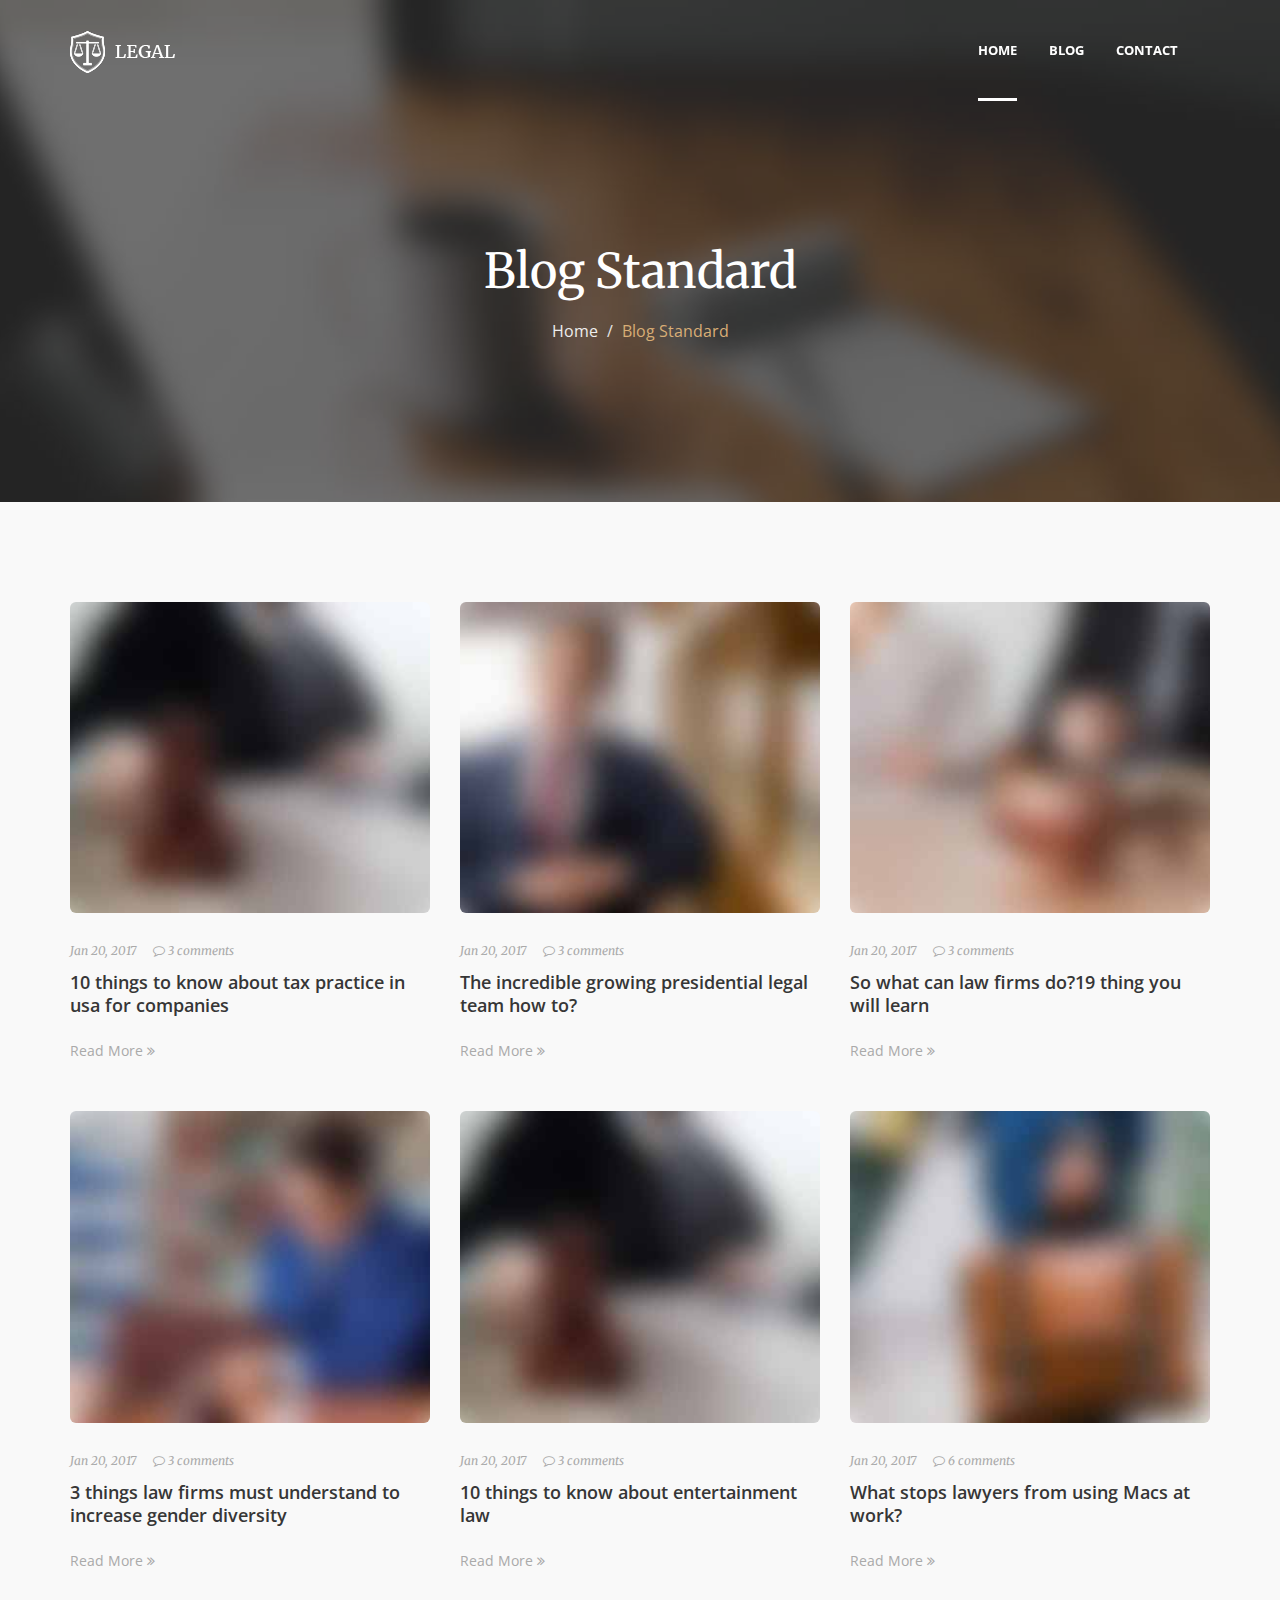
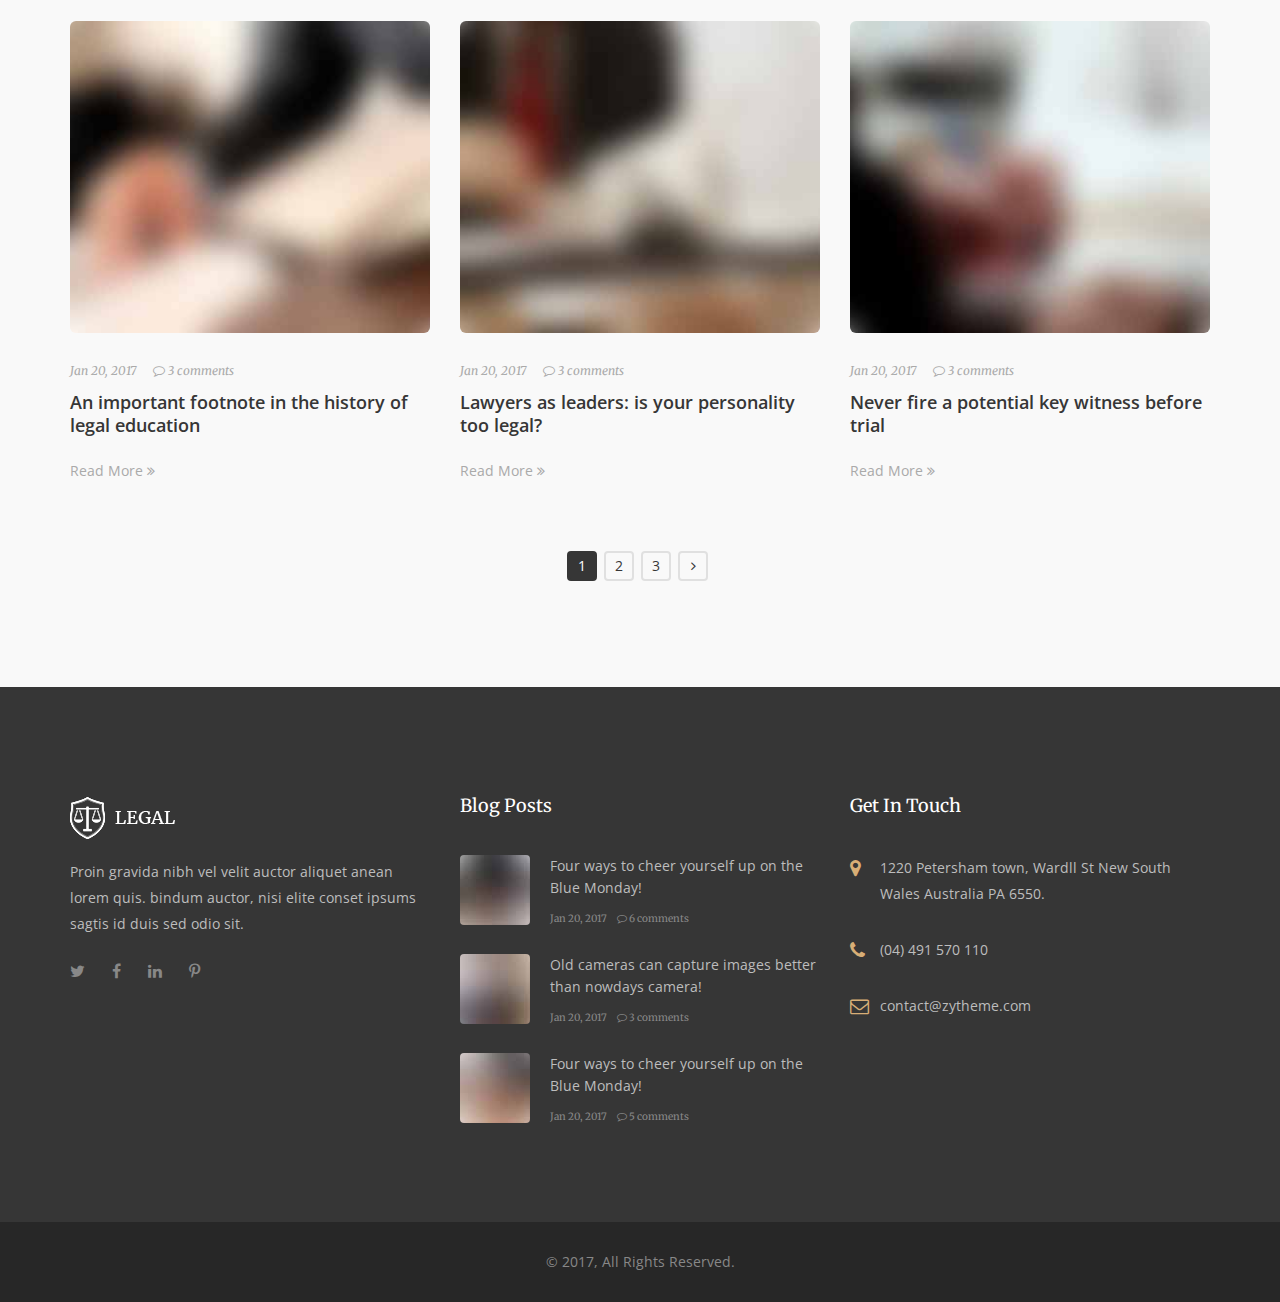
<file: blog-standard.html>
<!DOCTYPE html>
<html dir="ltr" lang="en-US">
<meta http-equiv="content-type" content="text/html;charset=UTF-8" />
<head>
	<!-- Document Meta
    ============================================= -->
	<meta charset="utf-8">
	<meta http-equiv="X-UA-Compatible" content="IE=edge">
	<!--IE Compatibility Meta-->
	<meta name="author" content="zytheme"/>
	<meta name="viewport" content="width=device-width, initial-scale=1, maximum-scale=1">
	<meta name="description" content="Multi-purpose Business html5 landing page">
	<link href="assets/images/favicon/favicon.ico" rel="icon">

	<!-- Fonts
    ============================================= -->
	<link href='http://fonts.googleapis.com/css?family=Open+Sans:300,300i,400,400i,600,600i,700,700i%7CMerriweather:300,300i,400,400i,700,700i,900,900i' rel='stylesheet' type='text/css'>

	<!-- Stylesheets
    ============================================= -->
	<link href="assets/css/external.css" rel="stylesheet">
	<link href="assets/css/bootstrap.min.css" rel="stylesheet">	
<link href="assets/css/style.css" rel="stylesheet">

	<!-- HTML5 shim, for IE6-8 support of HTML5 elements. All other JS at the end of file. -->
	<!--[if lt IE 9]>
      <script src="assets/js/html5shiv.js"></script>
      <script src="assets/js/respond.min.js"></script>
    <![endif]-->

	<!-- Document Title
    ============================================= -->
	<title>Leagl | Legal Firm Html5 onepage</title>
</head>

<body class="body-scroll">
	<!-- Document Wrapper
	============================================= -->
	<div id="wrapper" class="wrapper clearfix">	<!-- Header
        ============================================= -->
		<header id="navbar-spy" class="header header-1 header-transparent header-fixed">

			<nav id="primary-menu" class="navbar navbar-fixed-top">
				<div class="container">
					<div class="navbar-header">
						<button type="button" class="navbar-toggle collapsed" data-toggle="collapse" data-target="#navbar-collapse-1" aria-expanded="false">
					<span class="sr-only">Toggle navigation</span>
					<span class="icon-bar"></span>
					<span class="icon-bar"></span>
					<span class="icon-bar"></span>
					</button>
					
						<a class="logo" href="index-2.html">
						<img class="logo-dark" src="assets/images/logo/logo-dark.png" alt="appy Logo">
						<img class="logo-light" src="assets/images/logo/logo-light.png" alt="appy Logo">
					</a>
					</div>
					<div class="collapse navbar-collapse pull-right" id="navbar-collapse-1">
						<ul class="nav navbar-nav nav-pos-right navbar-left nav-split">
							<li class="active"><a data-scroll="scrollTo" href="home.html">home</a>
							</li>
							<li><a href="blog-standard.html">blog</a>
							</li>
							<li><a href="#">contact</a>
							</li>
						</ul>
					</div>
					<!--/.nav-collapse -->
				</div>
			</nav>

		</header>
<!-- Page Title #7
============================================= -->
<section id="page-title" class="page-title bg-overlay bg-overlay-dark">
	<div class="bg-section">
		<img src="assets/images/page-title/1.jpg" alt="Background"/>
	</div>
	<div class="container">
		<div class="row">
			<div class="col-xs-12 col-sm-12 col-md-8 col-md-offset-2">
				<div class="title text-center">
					<div class="title--content">
						<div class="title--heading">
							<h1>Blog Standard</h1>
						</div>
						<ol class="breadcrumb">
							<li><a href="index-2.html">Home</a></li>
							<li class="active">blog standard</li>
						</ol>
					</div>
				</div><!-- .title end -->
			</div><!-- .col-md-12 end -->
		</div><!-- .row end -->
	</div><!-- .container end -->
</section><!-- #page-title end -->

<!-- Blog Grid
============================================= -->
<section id="blog" class="blog blog-grid">
	<div class="container">
		<div class="row">
			<!-- Blog Entry #1 -->
			<div class="col-xs-12 col-sm-12 col-md-4">
				<div class="blog-entry">
					<div class="entry--img">
						<a href="#">
							<img src="assets/images/blog/standard/1.jpg" alt="entry image"/>
						</a>
						<div class="entry--overlay">
							<a href="#"><i class="fa fa-chain"></i></a>
						</div>
					</div>
					<div class="entry--meta">
						<span>Jan 20, 2017</span>
						<span><i class="fa fa-comment-o"></i> 3 comments</span>
					</div>
					<div class="entry--title">
						<h4><a href="#">10 things to know about tax practice in usa for companies</a></h4>
					</div>
					<div class="entry--more">
						<a href="#">read more <i class="fa fa-angle-double-right"></i></a>
					</div>
				</div><!-- .blog-entry end -->
			</div><!-- .col-md-4 end -->
			
			<!-- Blog Entry #2 -->
			<div class="col-xs-12 col-sm-12 col-md-4">
				<div class="blog-entry">
					<div class="entry--img">
						<a href="#">
							<img src="assets/images/blog/standard/2.jpg" alt="entry image"/>
						</a>
						<div class="entry--overlay">
							<a href="#"><i class="fa fa-chain"></i></a>
						</div>
					</div>
					<div class="entry--meta">
						<span>Jan 20, 2017</span>
						<span><i class="fa fa-comment-o"></i> 3 comments</span>
					</div>
					<div class="entry--title">
						<h4><a href="#">The incredible growing presidential legal team how to?</a></h4>
					</div>
					<div class="entry--more">
						<a href="#">read more <i class="fa fa-angle-double-right"></i></a>
					</div>
				</div><!-- .blog-entry end -->
			</div><!-- .col-md-4 end -->
			
			<!-- Blog Entry #3 -->
			<div class="col-xs-12 col-sm-12 col-md-4">
				<div class="blog-entry">
					<div class="entry--img">
						<a href="#">
							<img src="assets/images/blog/standard/3.jpg" alt="entry image"/>
						</a>
						<div class="entry--overlay">
							<a href="#"><i class="fa fa-chain"></i></a>
						</div>
					</div>
					<div class="entry--meta">
						<span>Jan 20, 2017</span>
						<span><i class="fa fa-comment-o"></i> 3 comments</span>
					</div>
					<div class="entry--title">
						<h4><a href="#">So what can law firms do?19 thing you will learn</a></h4>
					</div>
					<div class="entry--more">
						<a href="#">read more <i class="fa fa-angle-double-right"></i></a>
					</div>
				</div><!-- .blog-entry end -->
			</div><!-- .col-md-4 end -->
			
			<!-- Blog Entry #4 -->
			<div class="col-xs-12 col-sm-12 col-md-4">
				<div class="blog-entry">
					<div class="entry--img">
						<a href="#">
							<img src="assets/images/blog/standard/4.jpg" alt="entry image"/>
						</a>
						<div class="entry--overlay">
							<a href="#"><i class="fa fa-chain"></i></a>
						</div>
					</div>
					<div class="entry--meta">
						<span>Jan 20, 2017</span>
						<span><i class="fa fa-comment-o"></i> 3 comments</span>
					</div>
					<div class="entry--title">
						<h4><a href="#">3 things law firms must understand to increase gender diversity</a></h4>
					</div>
					<div class="entry--more">
						<a href="#">read more <i class="fa fa-angle-double-right"></i></a>
					</div>
				</div><!-- .blog-entry end -->
			</div><!-- .col-md-4 end -->
			
			<!-- Blog Entry #5 -->
			<div class="col-xs-12 col-sm-12 col-md-4">
				<div class="blog-entry">
					<div class="entry--img">
						<a href="#">
							<img src="assets/images/blog/standard/1.jpg" alt="entry image"/>
						</a>
						<div class="entry--overlay">
							<a href="#"><i class="fa fa-chain"></i></a>
						</div>
					</div>
					<div class="entry--meta">
						<span>Jan 20, 2017</span>
						<span><i class="fa fa-comment-o"></i> 3 comments</span>
					</div>
					<div class="entry--title">
						<h4><a href="#">10 things to know about entertainment law</a></h4>
					</div>
					<div class="entry--more">
						<a href="#">read more <i class="fa fa-angle-double-right"></i></a>
					</div>
				</div><!-- .blog-entry end -->
			</div><!-- .col-md-4 end -->
			
			<!-- Blog Entry #6 -->
			<div class="col-xs-12 col-sm-12 col-md-4">
				<div class="blog-entry">
					<div class="entry--img">
						<a href="#">
							<img src="assets/images/blog/standard/6.jpg" alt="entry image"/>
						</a>
						<div class="entry--overlay">
							<a href="#"><i class="fa fa-chain"></i></a>
						</div>
					</div>
					<div class="entry--meta">
						<span>Jan 20, 2017</span>
						<span><i class="fa fa-comment-o"></i> 6 comments</span>
					</div>
					<div class="entry--title">
						<h4><a href="#">What stops lawyers from using Macs at work?</a></h4>
					</div>
					<div class="entry--more">
						<a href="#">read more <i class="fa fa-angle-double-right"></i></a>
					</div>
				</div><!-- .blog-entry end -->
			</div><!-- .col-md-4 end -->
			
			<!-- Blog Entry #7 -->
			<div class="col-xs-12 col-sm-12 col-md-4">
				<div class="blog-entry">
					<div class="entry--img">
						<a href="#">
							<img src="assets/images/blog/standard/7.jpg" alt="entry image"/>
						</a>
						<div class="entry--overlay">
							<a href="#"><i class="fa fa-chain"></i></a>
						</div>
					</div>
					<div class="entry--meta">
						<span>Jan 20, 2017</span>
						<span><i class="fa fa-comment-o"></i> 3 comments</span>
					</div>
					<div class="entry--title">
						<h4><a href="#">An important footnote in the history of legal education</a></h4>
					</div>
					<div class="entry--more">
						<a href="#">read more <i class="fa fa-angle-double-right"></i></a>
					</div>
				</div><!-- .blog-entry end -->
			</div><!-- .col-md-4 end -->
			
			<!-- Blog Entry #8 -->
			<div class="col-xs-12 col-sm-12 col-md-4">
				<div class="blog-entry">
					<div class="entry--img">
						<a href="#">
							<img src="assets/images/blog/standard/8.jpg" alt="entry image"/>
						</a>
						<div class="entry--overlay">
							<a href="#"><i class="fa fa-chain"></i></a>
						</div>
					</div>
					<div class="entry--meta">
						<span>Jan 20, 2017</span>
						<span><i class="fa fa-comment-o"></i> 3 comments</span>
					</div>
					<div class="entry--title">
						<h4><a href="#">Lawyers as leaders: is your personality too legal?</a></h4>
					</div>
					<div class="entry--more">
						<a href="#">read more <i class="fa fa-angle-double-right"></i></a>
					</div>
				</div><!-- .blog-entry end -->
			</div><!-- .col-md-4 end -->
			
			<!-- Blog Entry #9 -->
			<div class="col-xs-12 col-sm-12 col-md-4">
				<div class="blog-entry">
					<div class="entry--img">
						<a href="#">
							<img src="assets/images/blog/standard/9.jpg" alt="entry image"/>
						</a>
						<div class="entry--overlay">
							<a href="#"><i class="fa fa-chain"></i></a>
						</div>
					</div>
					<div class="entry--meta">
						<span>Jan 20, 2017</span>
						<span><i class="fa fa-comment-o"></i> 3 comments</span>
					</div>
					<div class="entry--title">
						<h4><a href="#">Never fire a potential key witness before trial</a></h4>
					</div>
					<div class="entry--more">
						<a href="#">read more <i class="fa fa-angle-double-right"></i></a>
					</div>
				</div><!-- .blog-entry end -->
			</div><!-- .col-md-4 end -->
		</div><!-- .row end -->
		<div class="row">
			<div class="col-xs-12 col-sm-12 col-md-12 clearfix mt-20 text--center">
			  <ul class="pagination">
				<li class="active"><a href="#">1</a></li>
				<li><a href="#">2</a></li>
				<li><a href="#">3</a></li>
				<li>
				  <a href="#" aria-label="Next">
					  <span aria-hidden="true"><i class="fa fa-angle-right"></i></span>
				  </a>
				</li>
			  </ul>
			</div><!-- .col-md-12 end -->
		</div><!-- .row end -->
	</div><!-- .container end -->
</section><!-- #blog end -->

		<!-- Footer #5
============================================= -->
		<footer id="footer" class="footer">
		<!-- Widget Section
	============================================= -->
	<div class="footer-widget">
		<div class="container">
			<div class="row">
				<div class="col-xs-12 col-sm-6 col-md-4 footer--widget-about">
					<div class="footer--widget-content">
						<img class="mb-20" src="assets/images/logo/logo-light.png" alt="logo">
						<p>Proin gravida nibh vel velit auctor aliquet anean lorem quis. bindum auctor, nisi elite conset ipsums sagtis id duis sed odio sit.</p>
						<div class="clearfix"></div>
						<div class="social">
							<a class="share-twitter" href="#"><i class="fa fa-twitter"></i></a>
							<a class="share-facebook" href="#"><i class="fa fa-facebook"></i></a>
							<a class="share-linkedin" href="#"><i class="fa fa-linkedin"></i></a>
							<a class="share-pinterest" href="#"><i class="fa fa-pinterest-p"></i></a>
						</div>
					</div>
				</div><!-- .col-md-4 end -->
				<div class="col-xs-12 col-sm-6 col-md-4 footer--widget-recent">
					<div class="footer--widget-title">
						<h5>Blog Posts</h5>
					</div>
					<div class="footer--widget-content">
						<div class="entry">
							<div class="entry--img">
								<img src="assets/images/blog/thumb/1.jpg" alt="entry">
							</div>
							<div class="entry--content">
								<div class="entry--title">
									<a href="#">Four ways to cheer yourself up on the Blue Monday!</a>
								</div>
								<div class="entry--meta">
									<span>Jan 20, 2017</span>
									<span><i class="fa fa-comment-o"></i> 6 comments</span>
								</div>
							</div>
						</div><!-- .entry end -->
						
						<div class="entry">
							<div class="entry--img">
								<img src="assets/images/blog/thumb/2.jpg" alt="entry">
							</div>
							<div class="entry--content">
								<div class="entry--title">
									<a href="#">Old cameras can capture images better than nowdays camera!</a>
								</div>
								<div class="entry--meta">
									<span>Jan 20, 2017</span>
									<span><i class="fa fa-comment-o"></i> 3 comments</span>
								</div>
							</div>
						</div><!-- .entry end -->
						
						<div class="entry">
							<div class="entry--img">
								<img src="assets/images/blog/thumb/3.jpg" alt="entry">
							</div>
							<div class="entry--content">
								<div class="entry--title">
									<a href="#">Four ways to cheer yourself up on the Blue Monday!</a>
								</div>
								<div class="entry--meta">
									<span>Jan 20, 2017</span>
									<span><i class="fa fa-comment-o"></i> 5 comments</span>
								</div>
							</div>
						</div><!-- .entry end -->
					</div>
				</div><!-- .col-md-4 end -->
				<div class="col-xs-12 col-sm-6 col-md-4 footer--widget-contact">
					<div class="footer--widget-title">
						<h5>Get In Touch</h5>
					</div>
					<div class="footer--widget-content">
						<ul class="list-unstyled mb-0">
							<li><i class="fa fa-map-marker"></i> 1220 Petersham town, Wardll St New South Wales Australia PA 6550.</li>
							<li><i class="fa fa-phone"></i> (04) 491 570 110</li>
							<li><i class="fa fa-envelope-o"></i> contact@zytheme.com</li>
						</ul>
					</div>
				</div><!-- .col-md-4 end -->
			</div>
		</div><!-- .container end -->
	</div><!-- .footer-widget end -->
			<!-- Copyrights
	============================================= -->
		<div class="footer--copyright">
			<div class="container">
				<div class="row">
					<div class="col-xs-12 col-sm-12 col-md-12 text--center">
						<span>&copy; 2017, All rights reserved.</span>
					</div>
				</div>
			</div>
			<!-- .container end -->
			</div>
		</footer>
		</div>
		<!-- #wrapper end -->

		<!-- Footer Scripts
============================================= -->
		<script src="assets/js/jquery-2.2.4.min.js"></script>
		<script src="assets/js/plugins.js"></script>
		<script src="assets/js/functions.js"></script>
</body>
</html>
</file>
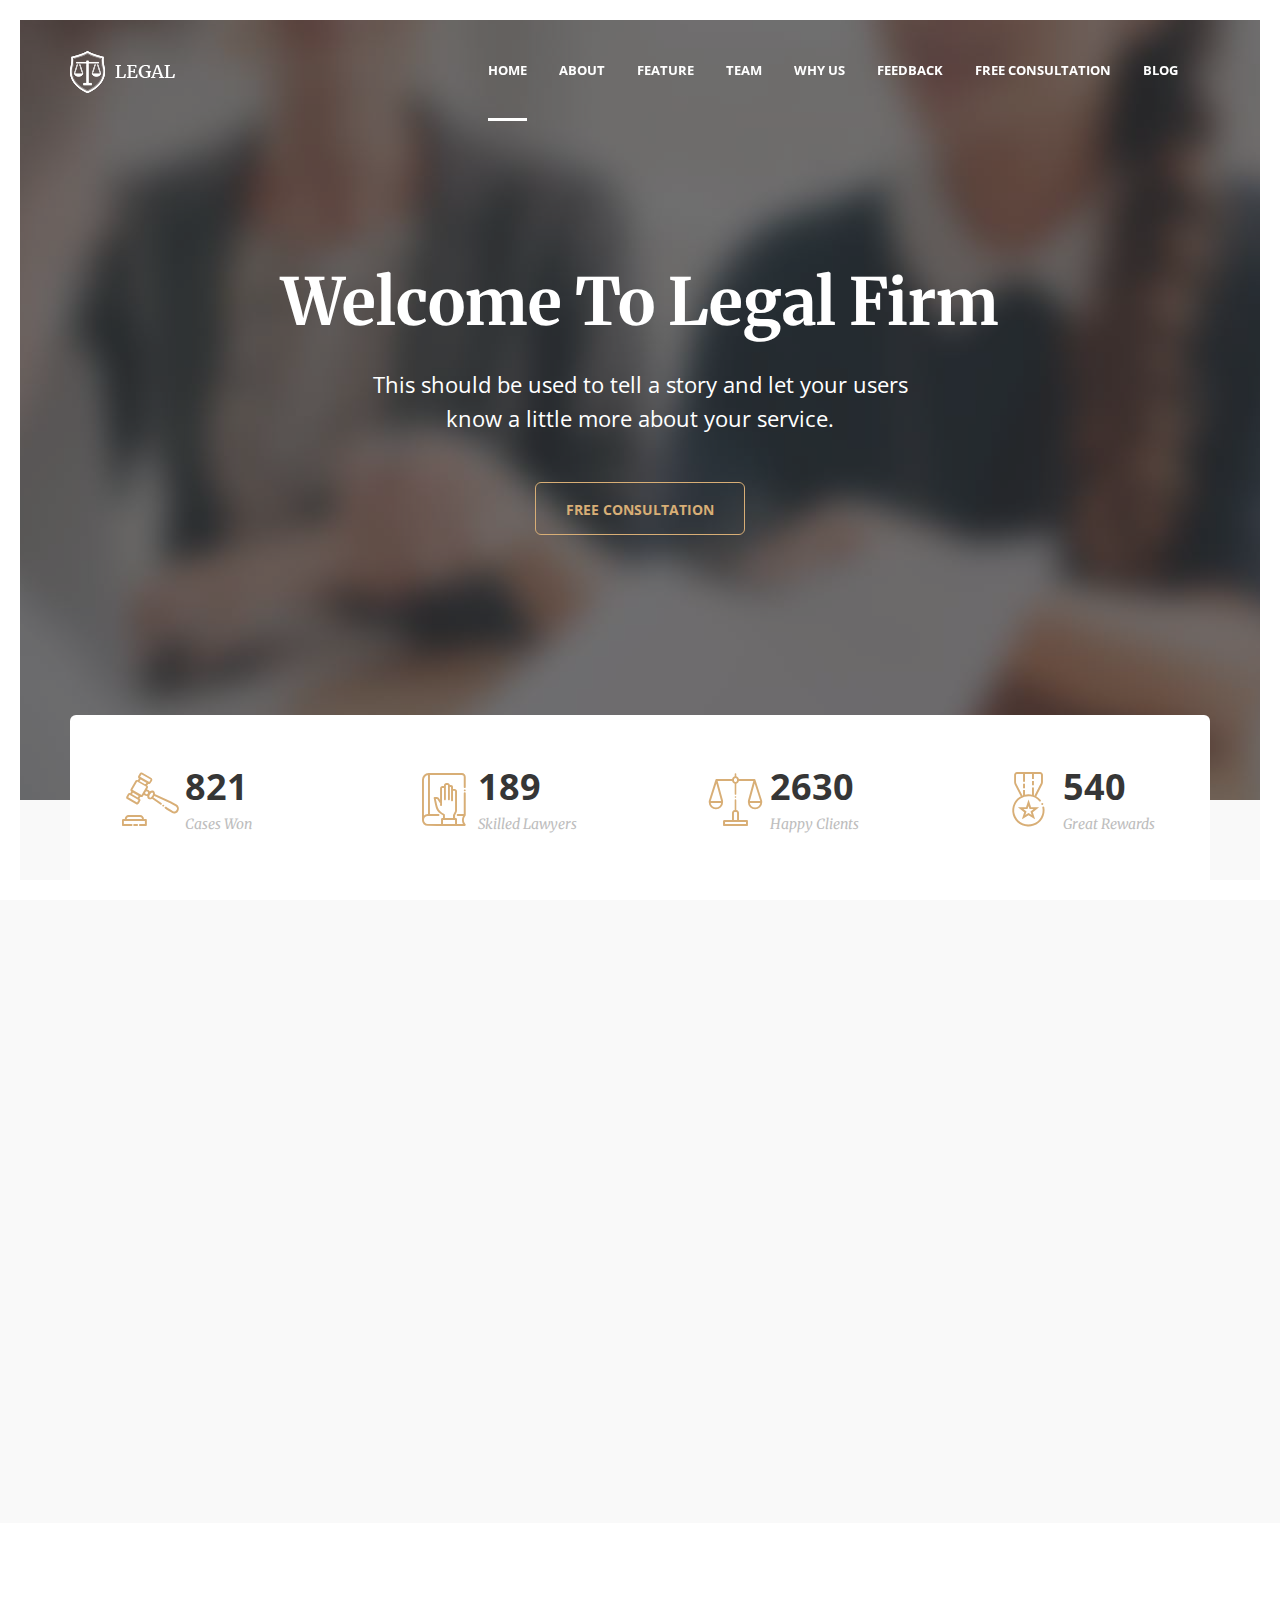
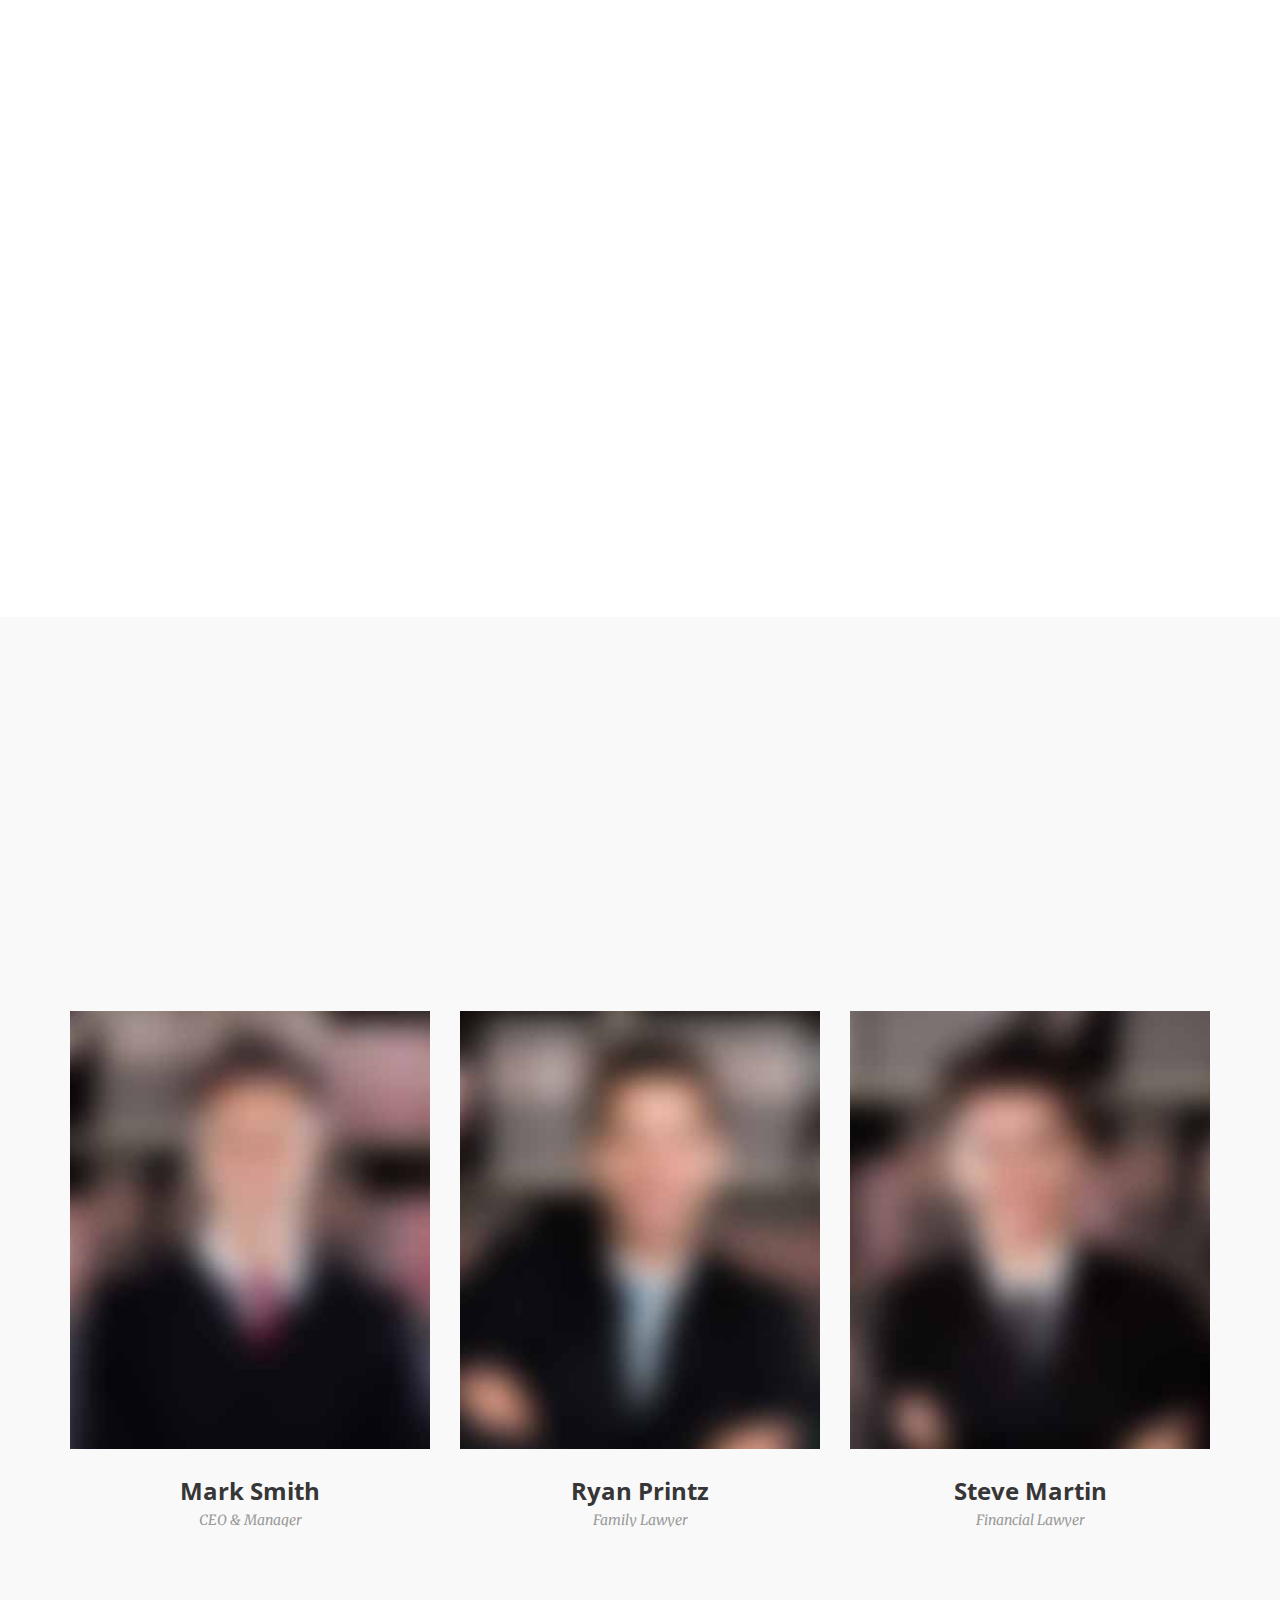
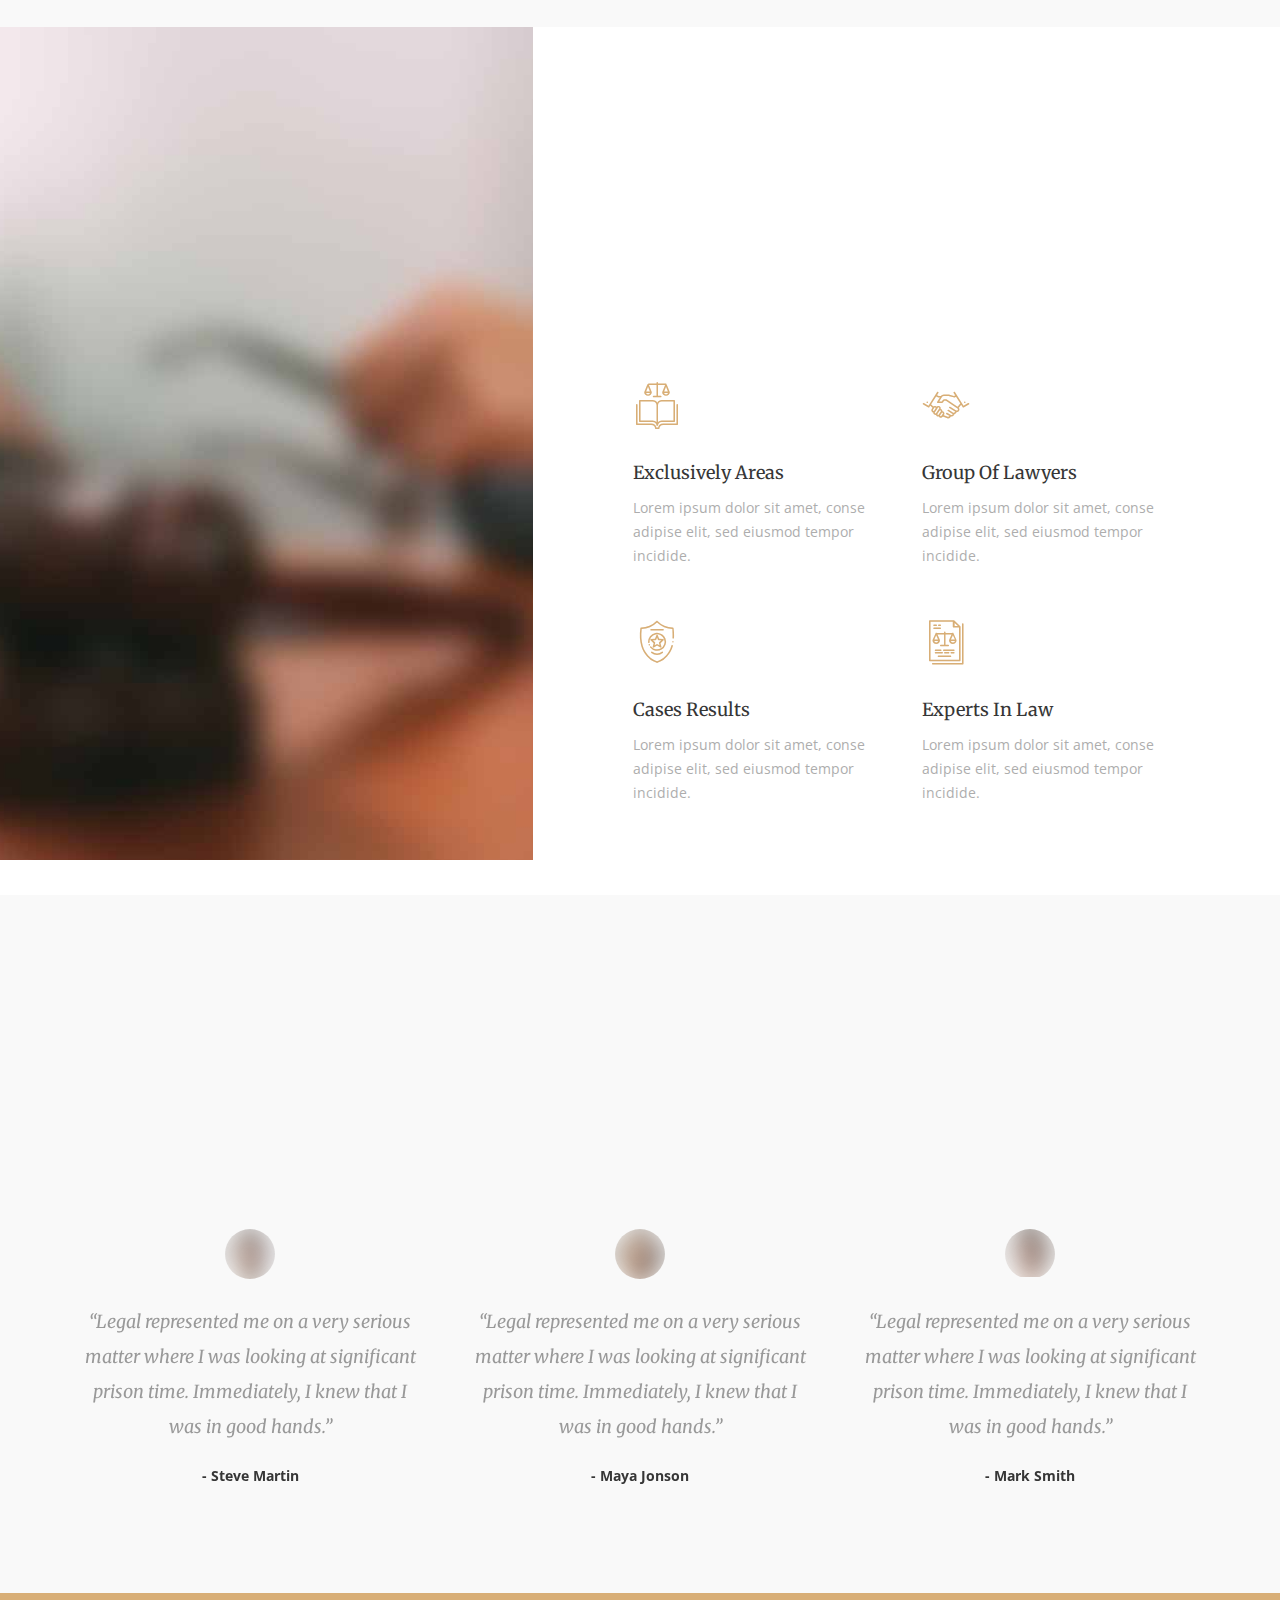
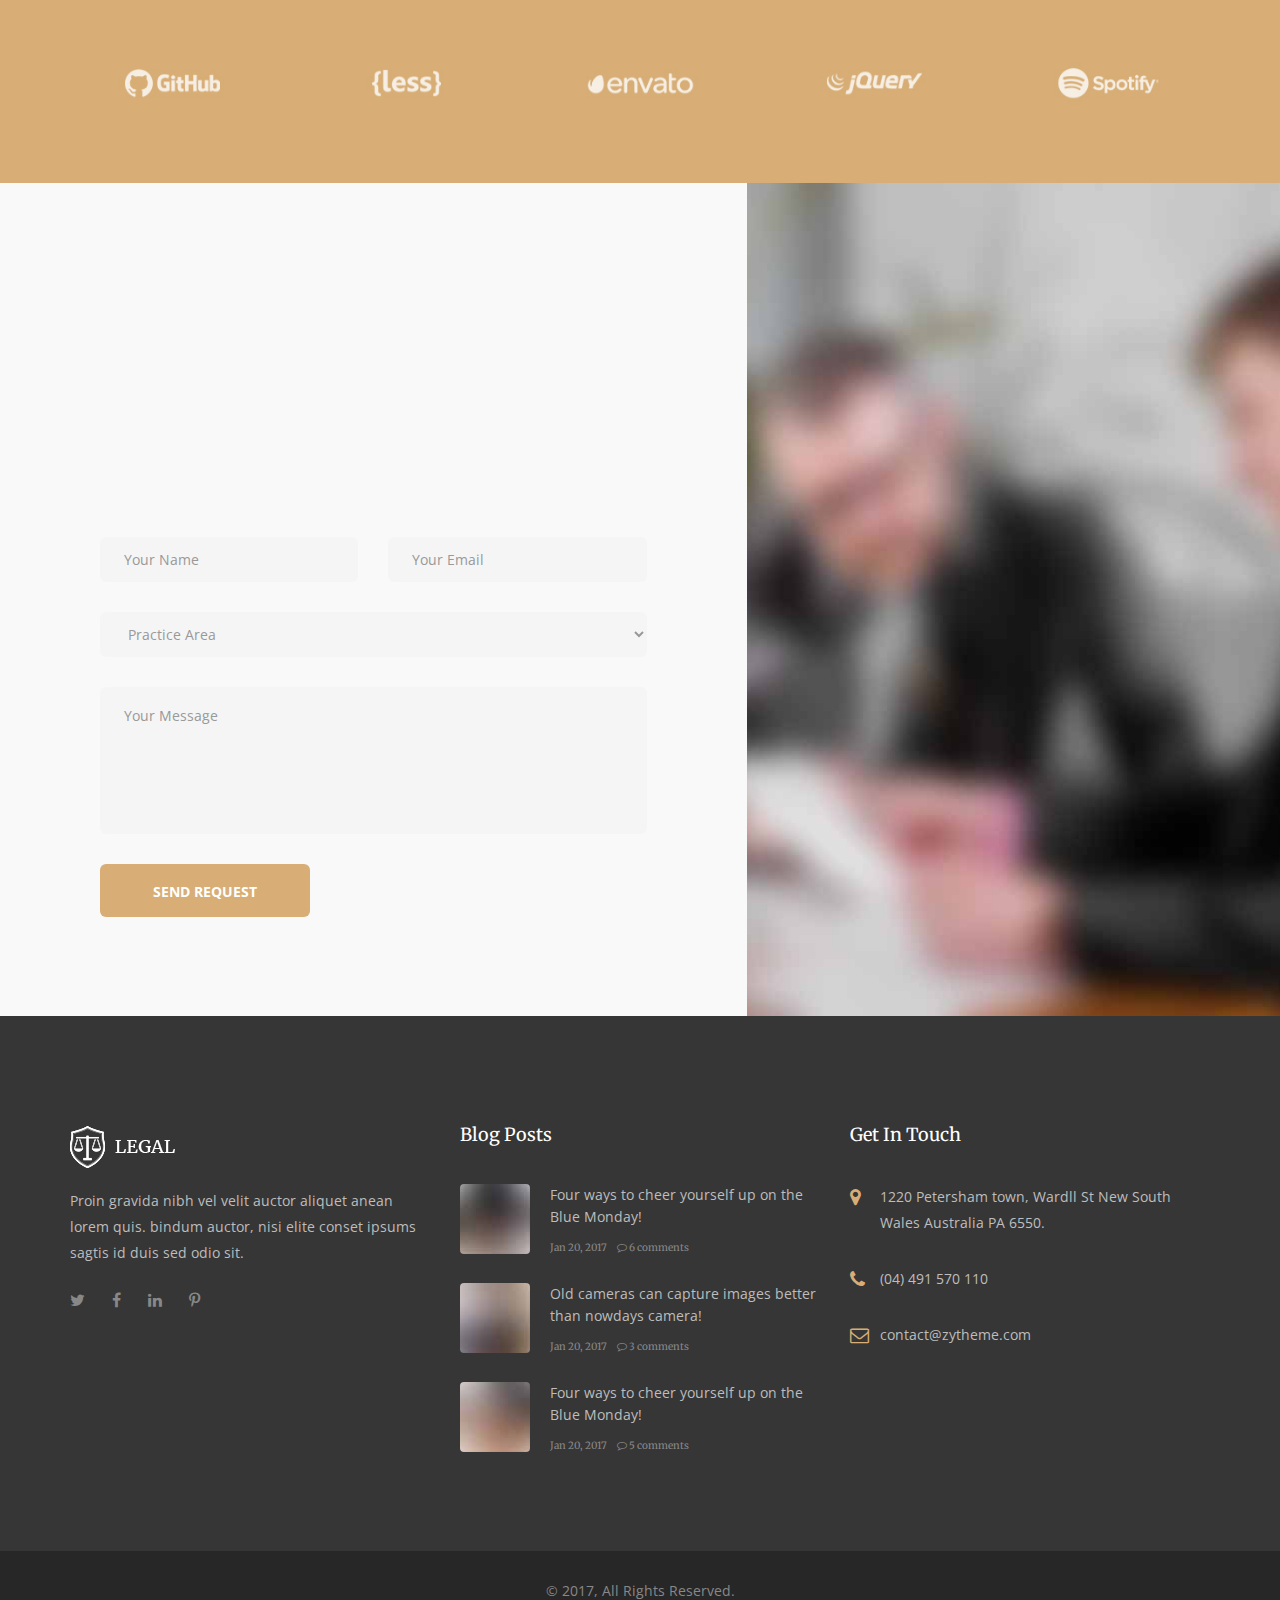
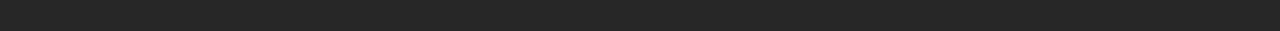
<file: index-bordered.html>
<!DOCTYPE html>
<html dir="ltr" lang="en-US">
<meta http-equiv="content-type" content="text/html;charset=UTF-8" />
<head>
	<!-- Document Meta
    ============================================= -->
	<meta charset="utf-8">
	<meta http-equiv="X-UA-Compatible" content="IE=edge">
	<!--IE Compatibility Meta-->
	<meta name="author" content="zytheme"/>
	<meta name="viewport" content="width=device-width, initial-scale=1, maximum-scale=1">
	<meta name="description" content="Multi-purpose Business html5 landing page">
	<link href="assets/images/favicon/favicon.ico" rel="icon">

	<!-- Fonts
    ============================================= -->
	<link href='http://fonts.googleapis.com/css?family=Open+Sans:300,300i,400,400i,600,600i,700,700i%7CMerriweather:300,300i,400,400i,700,700i,900,900i' rel='stylesheet' type='text/css'>

	<!-- Stylesheets
    ============================================= -->
	<link href="assets/css/external.css" rel="stylesheet">
	<link href="assets/css/bootstrap.min.css" rel="stylesheet">	
<link href="assets/css/style.css" rel="stylesheet">

	<!-- HTML5 shim, for IE6-8 support of HTML5 elements. All other JS at the end of file. -->
	<!--[if lt IE 9]>
      <script src="assets/js/html5shiv.js"></script>
      <script src="assets/js/respond.min.js"></script>
    <![endif]-->

	<!-- Document Title
    ============================================= -->
	<title>Leagl | Legal Firm Html5 onepage</title>
</head>

<body class="body-scroll body-bordered">
<div class="bordered--line bordered--line-top"></div>
<div class="bordered--line bordered--line-bottom"></div>
<div class="bordered--line bordered--line-left"></div>
<div class="bordered--line bordered--line-right"></div>
	<!-- Document Wrapper
	============================================= -->
	<div id="wrapper" class="wrapper clearfix">	<!-- Header
        ============================================= -->
		<header id="navbar-spy" class="header header-1 header-transparent header-fixed">

			<nav id="primary-menu" class="navbar navbar-fixed-top">
				<div class="container">
					<div class="navbar-header">
						<button type="button" class="navbar-toggle collapsed" data-toggle="collapse" data-target="#navbar-collapse-1" aria-expanded="false">
					<span class="sr-only">Toggle navigation</span>
					<span class="icon-bar"></span>
					<span class="icon-bar"></span>
					<span class="icon-bar"></span>
					</button>
					
						<a class="logo" href="index-2.html">
						<img class="logo-dark" src="assets/images/logo/logo-dark.png" alt="appy Logo">
						<img class="logo-light" src="assets/images/logo/logo-light.png" alt="appy Logo">
					</a>
					</div>
					<div class="collapse navbar-collapse pull-right" id="navbar-collapse-1">
						<ul class="nav navbar-nav nav-pos-right navbar-left nav-split">
							<li class="active"><a data-scroll="scrollTo" href="#slider">home</a>
							</li>
							<li><a data-scroll="scrollTo" href="#about">about</a>
							<li><a data-scroll="scrollTo" href="#feature2">feature</a>
							</li>
							
							</li>
							<li><a data-scroll="scrollTo" href="#team">team</a>
							</li>
							<li><a data-scroll="scrollTo" href="#banner3">why us</a>
							</li>
							<li><a data-scroll="scrollTo" href="#testimonial">Feedback</a>
							</li>
							<li><a data-scroll="scrollTo" href="#banner">Free Consultation</a>
							</li>
							<li><a href="blog-standard.html">blog</a>
							</li>
						</ul>
					</div>
					<!--/.nav-collapse -->
				</div>
			</nav>

		</header><!-- Slider #1
=== === === === === === === === === === === === === === -->
<section id="slider" class="section slider">
	<div class="slide--item bg-overlay bg-overlay-dark">
		<div class="bg-section">
			<img src="assets/images/slider/slide-1.jpg" alt="bg">
		</div>
		<div class="container">
			<div class="row">
				<div class="col-xs-12 col-sm-12 col-md-12 text-center wow fadeInUp" data-wow-duration="1s">
					<div class="slide--headline">Welcome to Legal Firm</div>
				</div>
				<div class="col-xs-12 col-sm-6 col-sm-offset-3 col-md-6 col-md-offset-3 text-center wow fadeInUp" data-wow-duration="1s">
					<div class="slide--bio">This should be used to tell a story and let your users know a little more about your service.</div>
				</div>
				<div class="col-xs-12 col-sm-6 col-sm-offset-3 col-md-6 col-md-offset-3 text-center wow fadeInUp" data-wow-duration="1s">
					<div class="slide--action">
						<a class="btn btn--primary btn--bordered" href="#">Free Consultation</a>
					</div>
				</div>
			</div>
			<!-- .row end -->
		</div>
		<!-- .container end -->
	</div>
	<!-- .slide-item end -->
</section>
<!-- #slider end -->

<!-- Counter #1
=== === === === === === === === === === === === === === -->
<section id="counter1" class="counter">
	<div class="container">
		<div class="counter-container">
			<div class="row">
				<!-- count #1 -->
				<div class="col-xs-12 col-sm-6 col-md-3">
					<div class="count-box">
						<div class="count-icon">
							<i class="icon icon-noun_740327_cc"></i>
						</div>
						<div class="count-content">
							<div class="counting">821</div>
							<div class="count-title">Cases won</div>
						</div>
					</div>
				</div>
				<!-- .col-md-3 end -->

				<!-- count #2 -->
				<div class="col-xs-12 col-sm-6 col-md-3">
					<div class="count-box">
						<div class="count-icon">
							<i class="icon icon-noun_740337_cc"></i>
						</div>
						<div class="count-content">
							<div class="counting">189</div>
							<div class="count-title">Skilled lawyers</div>
						</div>
					</div>
				</div>
				<!-- .col-md-3 end -->

				<!-- count #3 -->
				<div class="col-xs-12 col-sm-6 col-md-3">
					<div class="count-box">
						<div class="count-icon">
							<i class="icon icon-noun_740291_cc"></i>
						</div>
						<div class="count-content">
							<div class="counting">2630</div>
							<div class="count-title">Happy clients</div>
						</div>
					</div>
				</div>
				<!-- .col-md-3 end -->

				<!-- count #4 -->
				<div class="col-xs-12 col-sm-6 col-md-3">
					<div class="count-box">
						<div class="count-icon">
							<i class="icon icon-noun_740322_cc"></i>
						</div>
						<div class="count-content">
							<div class="counting">540</div>
							<div class="count-title">Great Rewards</div>
						</div>
					</div>
				</div>
				<!-- .col-md-3 end -->
			</div>
			<!-- .row end -->
		</div>
	</div>
	<!-- .container end -->
</section>
<!-- #counter1 end -->

<!-- About
=== === === === === === === === === === === === === === -->
<section id="about" class="section about pb-0">
	<div class="container">
		<div class="row">
			<div class="col-xs-12 col-sm-12 col-md-5 wow fadeInUp">
				<img class="img-responsive center-block" src="assets/images/team/team-4.png" alt="ipad"/>
			</div>
			<!-- .col-md-6 end -->
			<div class="col-xs-12 col-sm-12 col-md-6 col-md-offset-1">
				<div class="heading heading-1 mt-70 wow fadeInUp" data-wow-duration="1s">
					<h2 class="heading--title">About Our Firm</h2>
					<div class="heading--divider"></div>
				</div>
				<div class="about-content wow fadeInUp" data-wow-duration="1s">
					<p>Lorem ipsum dolor sit amet, consectetur adipisicing elit, sede do eiusmod tempor incididunt ut labore dolore magna aliqa Ut enim ad minim veniam, quis nostrud exercitation.</p>
					<p>Euis aute irure dolor in reprehenderit in voluptate velit esse cillum dolore eu fugiat nulla pariatur. Excepteur sint occaecat cupida.</p>
					<img class="signture" src="assets/images/background/signture.png" alt="signture">
				</div>
			</div>
			<!-- .col-md-6 end -->
		</div>
		<!-- .row end -->
	</div>
	<!-- .container end -->
</section>
<!-- #feature2 end -->
<!-- Feature #2
=== === === === === === === === === === === === === === -->
<section id="feature2" class="section feature feature-2 feature-left bg-white mb-60">
	<div class="container">
		<div class="row clearfix">
			<div class="col-xs-12 col-sm-12 col-md-6 col-md-offset-3">
				<div class="heading heading-1 text--center wow fadeInUp" data-wow-duration="1s">
					<h2 class="heading--title">Practice Areas</h2>
					<p class="heading--desc">Lorem ipsum dolor amet, consectetur adipisice elitesede eiusmod tempor incidide labeore dolore magna.</p>
					<div class="heading--divider mb-80 heading--center"></div>
				</div>
			</div>
			<!-- .col-md-6 end -->
		</div>
		<!-- .row end -->
		<div class="row">
			<!-- Panel #1 -->
			<div class="col-xs-12 col-sm-12 col-md-4">
				<div class="feature-panel wow fadeInUp" data-wow-duration="1s">
					<div class="feature--icon">
						<i class="icon icon-noun_740324_cc"></i>
					</div>
					<div class="feature--content">
						<h3>Criminal Law</h3>
						<p>Lorem ipsum dolor sit amet, conse adipise elit, sed eiusmod tempor incidide.</p>
					</div>
				</div>
				<!-- .feature-panel end -->
			</div>
			<!-- .col-md-4 end -->

			<!-- Panel #2 -->
			<div class="col-xs-12 col-sm-12 col-md-4">
				<div class="feature-panel wow fadeInUp" data-wow-duration="1s">
					<div class="feature--icon">
						<i class="icon icon-noun_740303_cc"></i>
					</div>
					<div class="feature--content">
						<h3>Real Estate Law</h3>
						<p>Lorem ipsum dolor sit amet, conse adipise elit, sed eiusmod tempor incidide.</p>
					</div>
				</div>
				<!-- .feature-panel end -->
			</div>
			<!-- .col-md-4 end -->

			<!-- Panel #3 -->
			<div class="col-xs-12 col-sm-12 col-md-4">
				<div class="feature-panel wow fadeInUp" data-wow-duration="1s">
					<div class="feature--icon">
						<i class="icon icon-noun_741284_cc"></i>
					</div>
					<div class="feature--content">
						<h3>Family Law</h3>
						<p>Lorem ipsum dolor sit amet, conse adipise elit, sed eiusmod tempor incidide.</p>
					</div>
				</div>
				<!-- .feature-panel end -->
			</div>
			<!-- .col-md-4 end -->
		
			<!-- Panel #4 -->
			<div class="col-xs-12 col-sm-12 col-md-4">
				<div class="feature-panel wow fadeInUp" data-wow-duration="1s">
					<div class="feature--icon">
						<i class="icon icon-noun_741298_cc"></i>
					</div>
					<div class="feature--content">
						<h3>International Law</h3>
						<p>Lorem ipsum dolor sit amet, conse adipise elit, sed eiusmod tempor incidide.</p>
					</div>
				</div>
				<!-- .feature-panel end -->
			</div>
			<!-- .col-md-4 end -->

			<!-- Panel #5 -->
			<div class="col-xs-12 col-sm-12 col-md-4">
				<div class="feature-panel wow fadeInUp" data-wow-duration="1s">
					<div class="feature--icon">
						<i class="icon icon-noun_741291_cc"></i>
					</div>
					<div class="feature--content">
						<h3>Financial Law</h3>
						<p>Lorem ipsum dolor sit amet, conse adipise elit, sed eiusmod tempor incidide.</p>
					</div>
				</div>
				<!-- .feature-panel end -->
			</div>
			<!-- .col-md-4 end -->

			<!-- Panel #6 -->
			<div class="col-xs-12 col-sm-12 col-md-4">
				<div class="feature-panel wow fadeInUp" data-wow-duration="1s">
					<div class="feature--icon">
						<i class="icon icon-noun_740314_cc"></i>
					</div>
					<div class="feature--content">
						<h3>Technology Law</h3>
						<p>Lorem ipsum dolor sit amet, conse adipise elit, sed eiusmod tempor incidide.</p>
					</div>
				</div>
				<!-- .feature-panel end -->
			</div>
			<!-- .col-md-4 end -->
		</div>
		<!-- .row end -->
	</div>
	<!-- .container end -->
</section>
<!-- #feature2 end -->

<!-- Team #1
=== === === === === === === === === === === === === === -->
<section id="team" class="team team-1">
	<div class="container">
		<div class="row clearfix">
			<div class="col-xs-12 col-sm-12 col-md-6 col-md-offset-3">
				<div class="heading heading-1 text--center wow fadeInUp" data-wow-duration="1s">
					<h2 class="heading--title">Experted Attorneys</h2>
					<p class="heading--desc">Lorem ipsum dolor amet, consectetur adipisice elitesede eiusmod tempor incidide labeore dolore magna.</p>
					<div class="heading--divider mb-80 heading--center"></div>
				</div>
			</div>
			<!-- .col-md-6 end -->
		</div>
		<!-- .row end -->
		<div class="row">
			<!-- Member #1 -->
			<div class="col-xs-12 col-sm-4 col-md-4">
				<div class="member">
					<div class="member-img">
						<img src="assets/images/team/team-1.jpg" alt="member"/>
						<div class="member-overlay">
							<div class="member-social">
								<div class=" pos-vertical-center">
									<a href="#"><i class="fa fa-facebook"></i></a>
									<a href="#"><i class="fa fa-twitter"></i></a>
									<a href="#"><i class="fa fa-google-plus"></i></a>
									<a href="#"><i class="fa fa-linkedin"></i></a>
								</div>
							</div>
						</div>
						<!-- .memebr-ovelay end -->
					</div>
					<!-- .member-img end -->
					<div class="member-info">
						<h5>Mark Smith</h5>
						<h6>CEO & Manager</h6>
					</div>
					<!-- .member-info end -->
				</div>
				<!-- .member end -->
			</div>
			<!-- .col-md-3 end -->

			<!-- Member #2 -->
			<div class="col-xs-12 col-sm-4 col-md-4">
				<div class="member">
					<div class="member-img">
						<img src="assets/images/team/team-2.jpg" alt="member"/>
						<div class="member-overlay">
							<div class="member-social">
								<div class=" pos-vertical-center">
									<a href="#"><i class="fa fa-facebook"></i></a>
									<a href="#"><i class="fa fa-twitter"></i></a>
									<a href="#"><i class="fa fa-google-plus"></i></a>
									<a href="#"><i class="fa fa-linkedin"></i></a>
								</div>
							</div>
						</div>
						<!-- .memebr-ovelay end -->
					</div>
					<!-- .member-img end -->
					<div class="member-info">
						<h5>Ryan Printz</h5>
						<h6>Family Lawyer</h6>
					</div>
					<!-- .member-info end -->
				</div>
				<!-- .member end -->
			</div>
			<!-- .col-md-3 end -->

			<!-- Member #3 -->
			<div class="col-xs-12 col-sm-4 col-md-4">
				<div class="member">
					<div class="member-img">
						<img src="assets/images/team/team-3.jpg" alt="member"/>
						<div class="member-overlay">
							<div class="member-social">
								<div class=" pos-vertical-center">
									<a href="#"><i class="fa fa-facebook"></i></a>
									<a href="#"><i class="fa fa-twitter"></i></a>
									<a href="#"><i class="fa fa-google-plus"></i></a>
									<a href="#"><i class="fa fa-linkedin"></i></a>
								</div>
							</div>
						</div>
						<!-- .memebr-ovelay end -->
					</div>
					<!-- .member-img end -->
					<div class="member-info">
						<h5>Steve Martin</h5>
						<h6>Financial Lawyer</h6>
					</div>
					<!-- .member-info end -->
				</div>
				<!-- .member end -->
			</div>
			<!-- .col-md-3 end -->
		</div>
	</div>
</section> <!-- #team end  -->
<!-- Banner #3
=== === === === === === === === === === === === === === -->
<section id="banner3" class="bg-white pt-0 pb-0">
	<div class="container-fluid">
		<div class="row">
			<div class="col-xs-12 col-sm-12 col-md-5 pr-0 pl-0">
				<div class="col-img  bg-overlay">
					<div class="bg-section">
						<img src="assets/images/background/bg-1.jpg" alt="Background"/>
					</div>
				</div>
			</div>
			<!-- .col-md-6 end-->
			<div class="col-xs-12 col-sm-12 col-md-7 col-content pl-100">
				<div class="row clearfix">
					<div class="col-xs-12 col-sm-12 col-md-12">
						<div class="heading heading-1 wow fadeInUp" data-wow-duration="1s">
							<h2 class="heading--title">Why Hire Us ?</h2>
							<p class="heading--desc">Lorem ipsum dolor amet, consectetur adipisice elite sede eiusmod tempor incidide labeore dolore magna.</p>
							<div class="heading--divider mb-80"></div>
						</div>
					</div>
					<!-- .col-md-6 end -->
				</div>
				<!-- .row end -->
				<div class="row mb-50">
					<!-- Panel #1 -->
					<div class="col-xs-12 col-sm-6 col-md-6">
						<div class="feature-panel">
							<div class="feature--icon">
								<i class="icon icon-noun_740300_cc"></i>
							</div>
							<div class="feature--content">
								<h3>Exclusively Areas</h3>
								<p>Lorem ipsum dolor sit amet, conse adipise elit, sed eiusmod tempor incidide.</p>
							</div>
						</div>
						<!-- .feature-panel end -->
					</div>
					<!-- .col-md-4 end -->

					<!-- Panel #2 -->
					<div class="col-xs-12 col-sm-6 col-md-6">
						<div class="feature-panel">
							<div class="feature--icon">
								<i class="icon icon-noun_741355_cc"></i>
							</div>
							<div class="feature--content">
								<h3>Group of Lawyers</h3>
								<p>Lorem ipsum dolor sit amet, conse adipise elit, sed eiusmod tempor incidide.</p>
							</div>
						</div>
						<!-- .feature-panel end -->
					</div>
					<!-- .col-md-4 end -->

				</div>
				<!-- .row end -->
				<div class="row">
					<!-- Panel #3 -->
					<div class="col-xs-12 col-sm-6 col-md-6">
						<div class="feature-panel">
							<div class="feature--icon">
								<i class="icon icon-noun_740296_cc"></i>
							</div>
							<div class="feature--content">
								<h3>Cases Results</h3>
								<p>Lorem ipsum dolor sit amet, conse adipise elit, sed eiusmod tempor incidide.</p>
							</div>
						</div>
						<!-- .feature-panel end -->
					</div>
					<!-- .col-md-4 end -->

					<!-- Panel #4 -->
					<div class="col-xs-12 col-sm-6 col-md-6">
						<div class="feature-panel">
							<div class="feature--icon">
								<i class="icon icon-noun_741305_cc"></i>
							</div>
							<div class="feature--content">
								<h3>Experts in Law</h3>
								<p>Lorem ipsum dolor sit amet, conse adipise elit, sed eiusmod tempor incidide.</p>
							</div>
						</div>
						<!-- .feature-panel end -->
					</div>
					<!-- .col-md-4 end -->
				</div>
				<!-- .row end -->
			</div>
		</div>
		<!-- .row end -->
	</div>
	<!-- .container end -->
</section>
<!-- #banner3 end -->
<!-- Testimonial #2
=== === === === === === === === === === === === === === -->
<section id="testimonial" class="testimonial">
	<div class="container">
		<div class="row clearfix">
			<div class="col-xs-12 col-sm-12 col-md-6 col-md-offset-3">
				<div class="heading heading-1 text--center wow fadeInUp" data-wow-duration="1s">
					<h2 class="heading--title">Clients Feedback</h2>
					<p class="heading--desc">Lorem ipsum dolor amet, consectetur adipisice elite sede eiusmod tempor incidide labeore dolore magna.</p>
					<div class="heading--divider mb-80 heading--center"></div>
				</div>
			</div>
			<!-- .col-md-6 end -->
		</div>
		<!-- .row end -->
		<div class="row">
			<div class="col-xs-12 col-sm-12 col-md-12">
				<div class="carousel" data-slide="3" data-slide-res="2" data-autoplay="true" data-nav="false" data-dots="false" data-space="30" data-loop="true" data-speed="800">
					<!-- Testimonial #1 -->
					<div class="testimonial-panel">
						<div class="testimonial--meta-img">
							<img src="assets/images/testimonial/1.png" alt="Testimonial Author">
						</div>
						<div class="testimonial--body">
							<p>“Legal represented me on a very serious matter where I was looking at significant prison time. Immediately, I knew that I was in good hands.”</p>
						</div>
						<!-- .testimonial-body end -->
						<div class="testimonial--meta">
							<h4><span>-</span> Steve Martin</h4>
						</div>
						<!-- .testimonial-meta end -->
					</div>
					<!-- .testimonial-panel end -->

					<!-- Testimonial #2 -->
					<div class="testimonial-panel">
						<div class="testimonial--meta-img">
							<img src="assets/images/testimonial/2.png" alt="Testimonial Author">
						</div>
						<div class="testimonial--body">
							<p>“Legal represented me on a very serious matter where I was looking at significant prison time. Immediately, I knew that I was in good hands.”</p>
						</div>
						<!-- .testimonial-body end -->
						<div class="testimonial--meta">
							<h4><span>-</span> Maya Jonson</h4>
						</div>
						<!-- .testimonial-meta end -->
					</div>
					<!-- .testimonial-panel end -->

					<!-- Testimonial #3 -->
					<div class="testimonial-panel">
						<div class="testimonial--meta-img">
							<img src="assets/images/testimonial/3.png" alt="Testimonial Author">
						</div>
						<div class="testimonial--body">
							<p>“Legal represented me on a very serious matter where I was looking at significant prison time. Immediately, I knew that I was in good hands.”</p>
						</div>
						<!-- .testimonial-body end -->
						<div class="testimonial--meta">
							<h4><span>-</span> Mark Smith</h4>
						</div>
						<!-- .testimonial-meta end -->
					</div>
					<!-- .testimonial-panel end -->


					<!-- Testimonial #4 -->
					<div class="testimonial-panel">
						<div class="testimonial--meta-img">
							<img src="assets/images/testimonial/2.png" alt="Testimonial Author">
						</div>
						<div class="testimonial--body">
							<p>“Legal represented me on a very serious matter where I was looking at significant prison time. Immediately, I knew that I was in good hands.”</p>
						</div>
						<!-- .testimonial-body end -->
						<div class="testimonial--meta">
							<h4><span>-</span> Mark Smith</h4>
						</div>
						<!-- .testimonial-meta end -->
					</div>
					<!-- .testimonial-panel end -->
				</div>
			</div>
			<!-- .col-md-12 end -->
		</div>
		<!-- .row end -->
	</div>
	<!-- .container end -->
</section> <!-- .testimonial2 end -->
<!-- Clients Carousel Section
=== === === === === === === === === === === === === === -->
<section id="clients" class="clients clients-carousel bg-theme">
	<div class="container">
		<div class="row">
			<div class="col-xs-12 col-sm-12 col-md-12">
				<div class="carousel carousel-dots" data-slide="5" data-slide-res="2" data-autoplay="false" data-nav="false" data-dots="false" data-space="30" data-loop="true" data-speed="800">
					<!-- Client #1 -->
					<div class="client">
						<img class="center-block" src="assets/images/clients/1.jpg" alt="client">
					</div>

					<!-- Client #2 -->
					<div class="client">
						<img class="center-block" src="assets/images/clients/2.jpg" alt="client">
					</div>

					<!-- Client #3 -->
					<div class="client">
						<img class="center-block" src="assets/images/clients/3.jpg" alt="client">
					</div>

					<!-- Client #4 -->
					<div class="client">
						<img class="center-block" src="assets/images/clients/4.jpg" alt="client">
					</div>

					<!-- Client #5 -->
					<div class="client">
						<img class="center-block" src="assets/images/clients/5.jpg" alt="client">
					</div>
					<!-- Client #3 -->
					<div class="client">
						<img class="center-block" src="assets/images/clients/3.jpg" alt="client">
					</div>

					<!-- Client #4 -->
					<div class="client">
						<img class="center-block" src="assets/images/clients/4.jpg" alt="client">
					</div>
				</div>
			</div>
			<!-- .col-md-12 end -->
		</div>
		<!-- .row end -->
	</div>
	<!-- .container end -->
</section>
<!-- #clients end -->

<!-- Banner 
=== === === === === === === === === === === === === === -->
<section id="banner" class="section cta pt-0 pb-0">
	<div class="container-fluid">
		<div class="row">
			<div class="col-xs-12 col-sm-12 col-md-7 col-content pl-100">
				<div class="heading heading-1 wow fadeInUp" data-wow-duration="1s">
					<h2 class="heading--title">Free Consultation</h2>
					<p class="heading--desc">Lorem ipsum dolor amet, consectetur adipisice elite sede eiusmod tempor incidide labeore dolore magna.</p>
					<div class="heading--divider mb-80"></div>
				</div>
				<div class="form-request">
					<div class="row">
						<form class="mb-0">
							<div class="col-xs-12 col-sm-12 col-md-6">
								<input type="text" class="form-control" name="your-name" placeholder="Your Name">
							</div>
							<!-- .col-md-6 end -->
							<div class="col-xs-12 col-sm-12 col-md-6">
								<input type="email" class="form-control" name="your-email" placeholder="Your Email">
							</div>
							<!-- .col-md-6 end -->
							<div class="col-xs-12 col-sm-12 col-md-12">
								<select class="form-control">
									<option>Practice Area</option>
									<option>Criminal Law</option>
									<option>International Law</option>
									<option>Financial Law</option>
								</select>
							</div>
							<!-- .col-md-12 end -->
							<div class="col-xs-12 col-sm-12 col-md-12">
								<textarea class="form-control" name="your-message" rows="3" placeholder="Your Message"></textarea>
							</div>
							<!-- .col-md-12 end -->
							<div class="col-xs-12 col-sm-12 col-md-6">
								<input type="submit" class="btn btn--primary" value="send request">
							</div>
							<!-- .col-md-6 end -->
						</form>
					</div>
				</div>
			</div>
			<div class="col-xs-12 col-sm-12 col-md-5 pr-0 pl-0">
				<div class="col-img">
					<div class="bg-section">
						<img src="assets/images/background/bg-2.jpg" alt="Background"/>
					</div>
				</div>
			</div>
			<!-- .col-md-6 end-->
		</div>
		<!-- .row end -->
	</div>
	<!-- .container end -->
</section>
<!-- #banner2 end -->

		<!-- Footer #5
============================================= -->
		<footer id="footer" class="footer">
		<!-- Widget Section
	============================================= -->
	<div class="footer-widget">
		<div class="container">
			<div class="row">
				<div class="col-xs-12 col-sm-6 col-md-4 footer--widget-about">
					<div class="footer--widget-content">
						<img class="mb-20" src="assets/images/logo/logo-light.png" alt="logo">
						<p>Proin gravida nibh vel velit auctor aliquet anean lorem quis. bindum auctor, nisi elite conset ipsums sagtis id duis sed odio sit.</p>
						<div class="clearfix"></div>
						<div class="social">
							<a class="share-twitter" href="#"><i class="fa fa-twitter"></i></a>
							<a class="share-facebook" href="#"><i class="fa fa-facebook"></i></a>
							<a class="share-linkedin" href="#"><i class="fa fa-linkedin"></i></a>
							<a class="share-pinterest" href="#"><i class="fa fa-pinterest-p"></i></a>
						</div>
					</div>
				</div><!-- .col-md-4 end -->
				<div class="col-xs-12 col-sm-6 col-md-4 footer--widget-recent">
					<div class="footer--widget-title">
						<h5>Blog Posts</h5>
					</div>
					<div class="footer--widget-content">
						<div class="entry">
							<div class="entry--img">
								<img src="assets/images/blog/thumb/1.jpg" alt="entry">
							</div>
							<div class="entry--content">
								<div class="entry--title">
									<a href="#">Four ways to cheer yourself up on the Blue Monday!</a>
								</div>
								<div class="entry--meta">
									<span>Jan 20, 2017</span>
									<span><i class="fa fa-comment-o"></i> 6 comments</span>
								</div>
							</div>
						</div><!-- .entry end -->
						
						<div class="entry">
							<div class="entry--img">
								<img src="assets/images/blog/thumb/2.jpg" alt="entry">
							</div>
							<div class="entry--content">
								<div class="entry--title">
									<a href="#">Old cameras can capture images better than nowdays camera!</a>
								</div>
								<div class="entry--meta">
									<span>Jan 20, 2017</span>
									<span><i class="fa fa-comment-o"></i> 3 comments</span>
								</div>
							</div>
						</div><!-- .entry end -->
						
						<div class="entry">
							<div class="entry--img">
								<img src="assets/images/blog/thumb/3.jpg" alt="entry">
							</div>
							<div class="entry--content">
								<div class="entry--title">
									<a href="#">Four ways to cheer yourself up on the Blue Monday!</a>
								</div>
								<div class="entry--meta">
									<span>Jan 20, 2017</span>
									<span><i class="fa fa-comment-o"></i> 5 comments</span>
								</div>
							</div>
						</div><!-- .entry end -->
					</div>
				</div><!-- .col-md-4 end -->
				<div class="col-xs-12 col-sm-6 col-md-4 footer--widget-contact">
					<div class="footer--widget-title">
						<h5>Get In Touch</h5>
					</div>
					<div class="footer--widget-content">
						<ul class="list-unstyled mb-0">
							<li><i class="fa fa-map-marker"></i> 1220 Petersham town, Wardll St New South Wales Australia PA 6550.</li>
							<li><i class="fa fa-phone"></i> (04) 491 570 110</li>
							<li><i class="fa fa-envelope-o"></i> contact@zytheme.com</li>
						</ul>
					</div>
				</div><!-- .col-md-4 end -->
			</div>
		</div><!-- .container end -->
	</div><!-- .footer-widget end -->
			<!-- Copyrights
	============================================= -->
		<div class="footer--copyright">
			<div class="container">
				<div class="row">
					<div class="col-xs-12 col-sm-12 col-md-12 text--center">
						<span>&copy; 2017, All rights reserved.</span>
					</div>
				</div>
			</div>
			<!-- .container end -->
			</div>
		</footer>
		</div>
		<!-- #wrapper end -->

		<!-- Footer Scripts
============================================= -->
		<script src="assets/js/jquery-2.2.4.min.js"></script>
		<script src="assets/js/plugins.js"></script>
		<script src="assets/js/functions.js"></script>
</body>
</html>
</file>
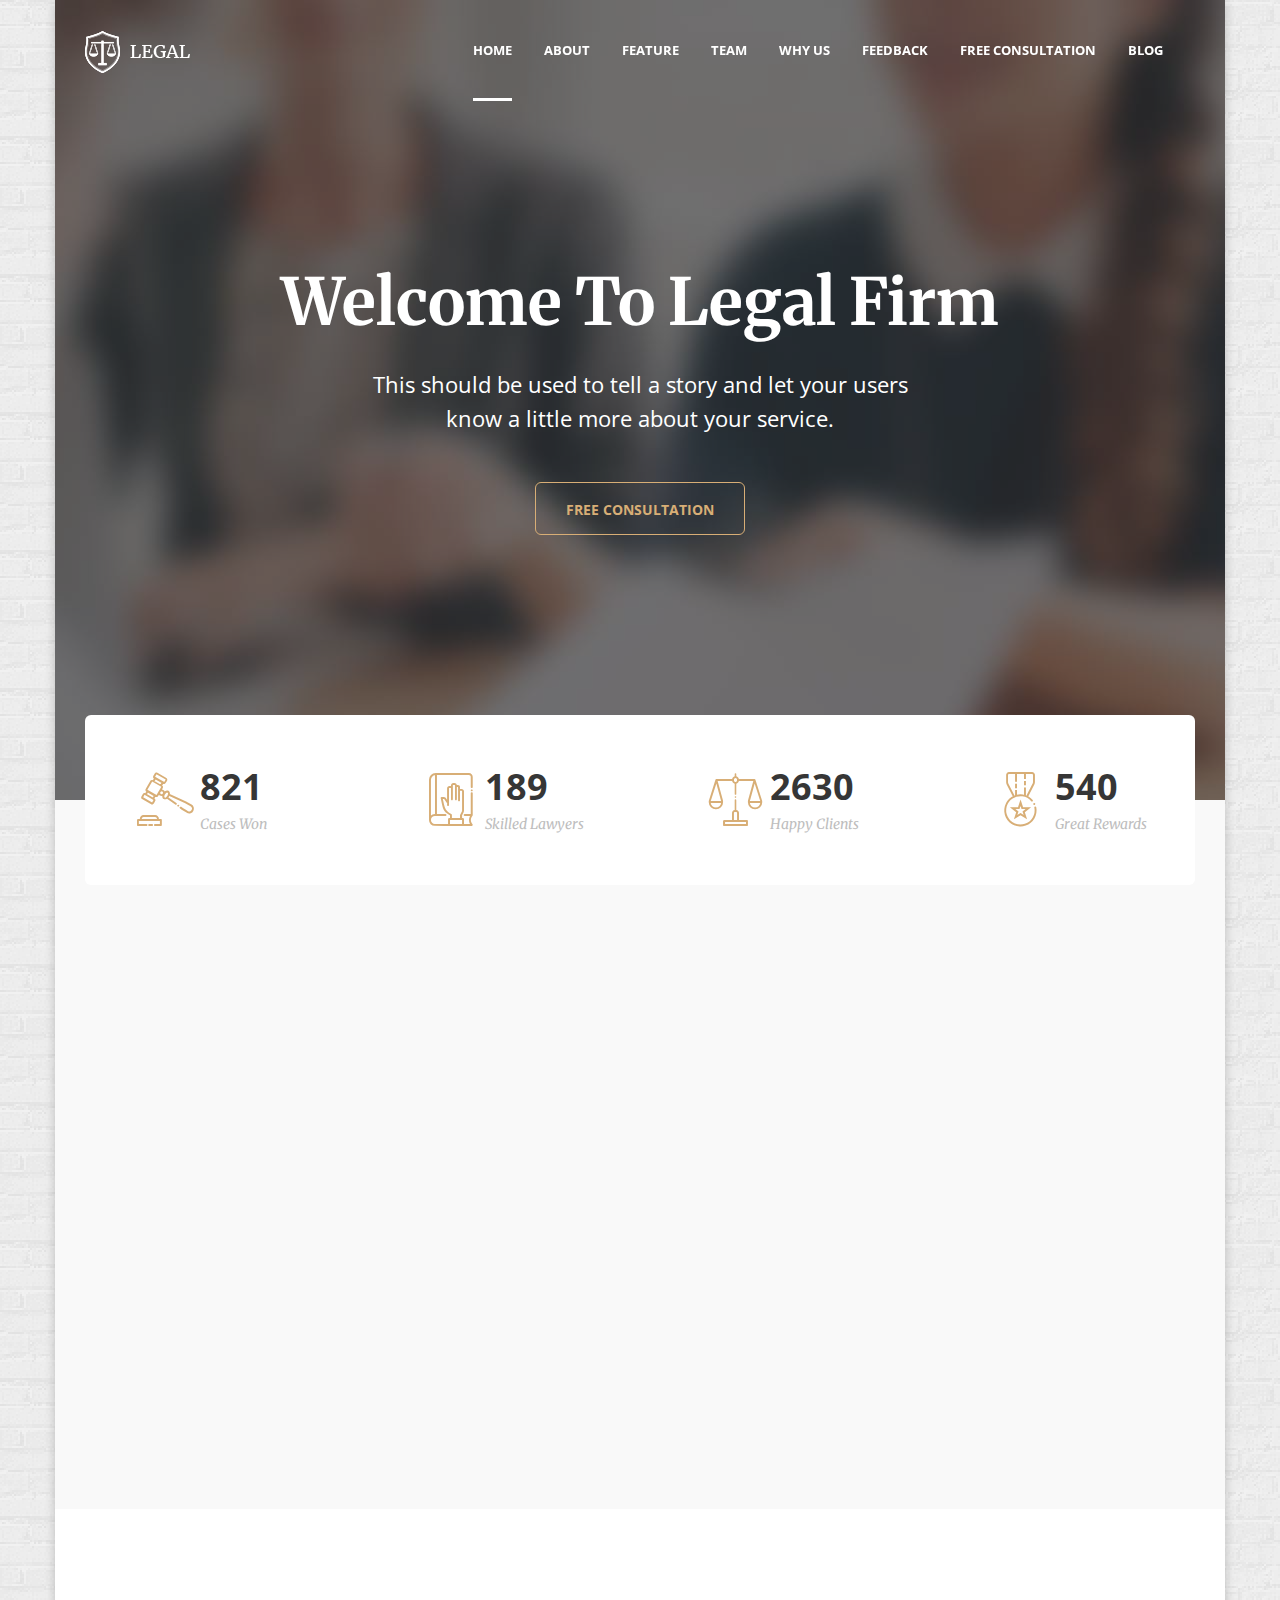
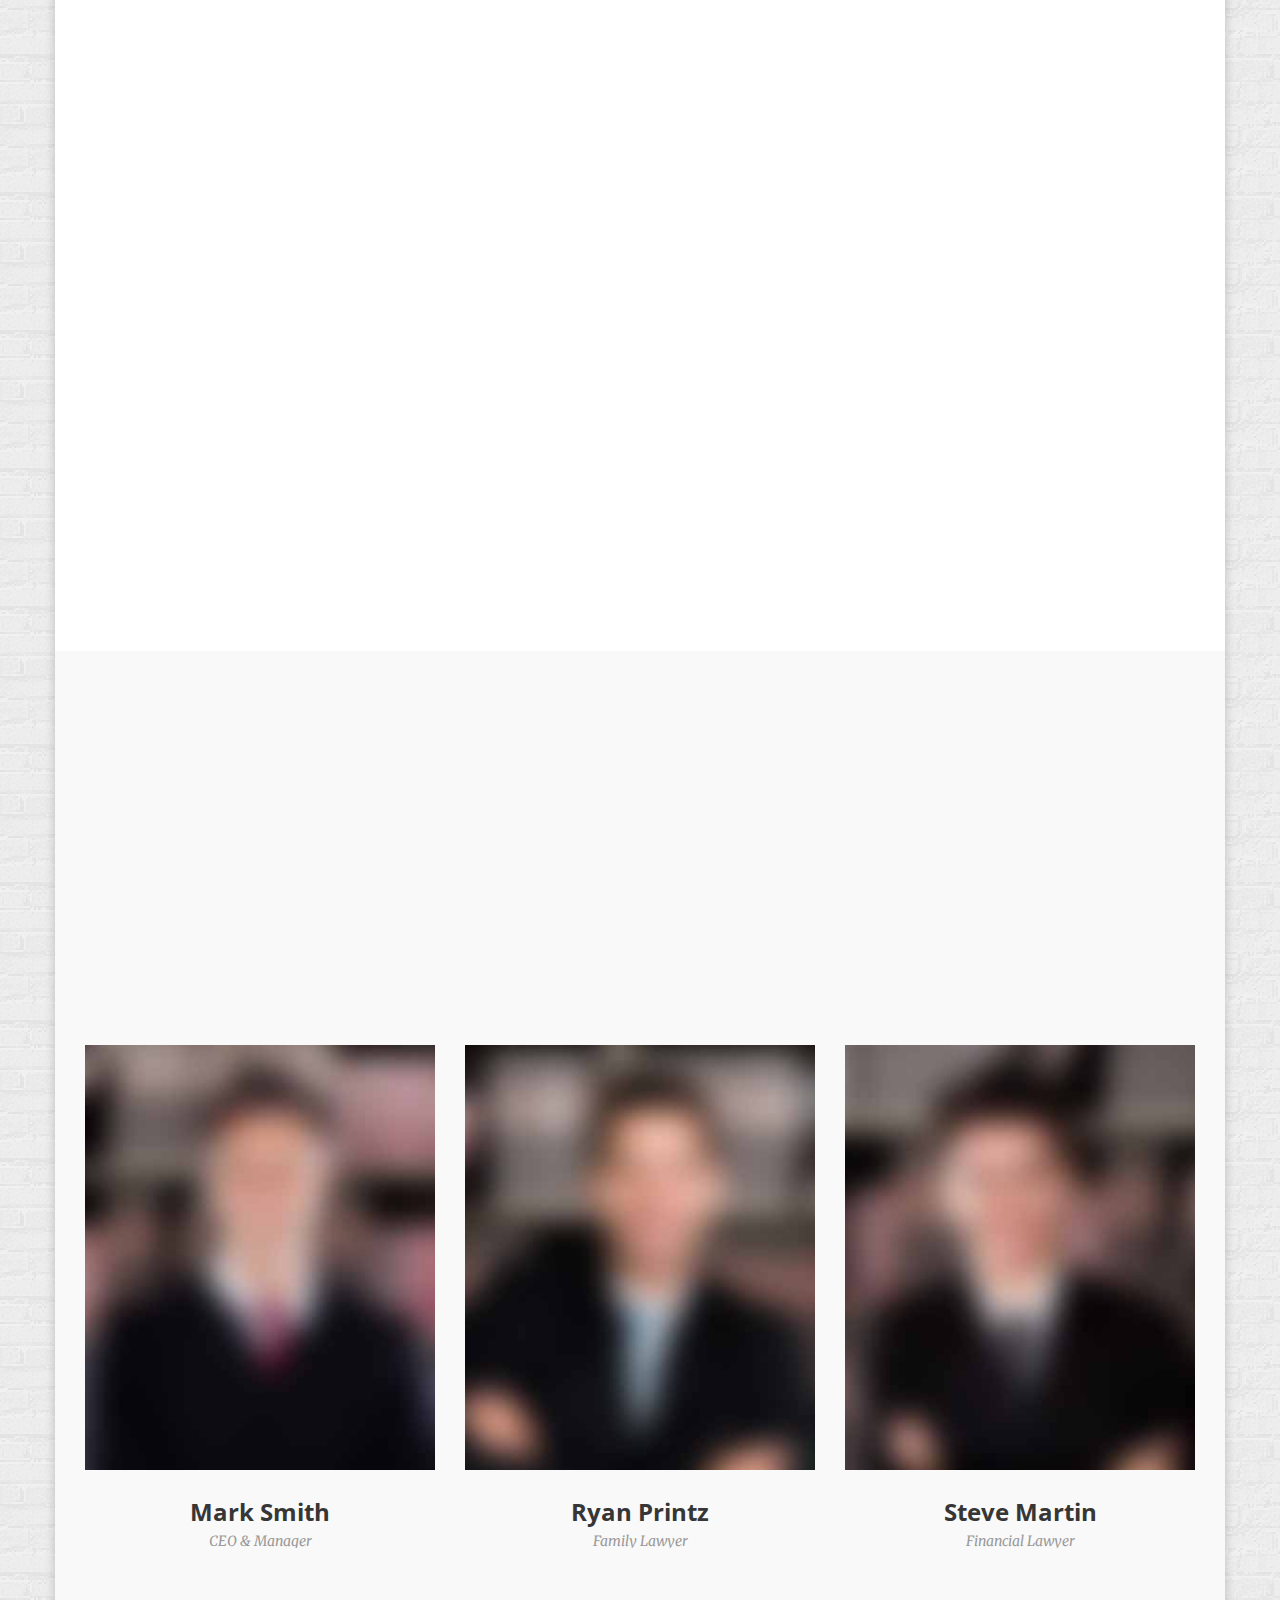
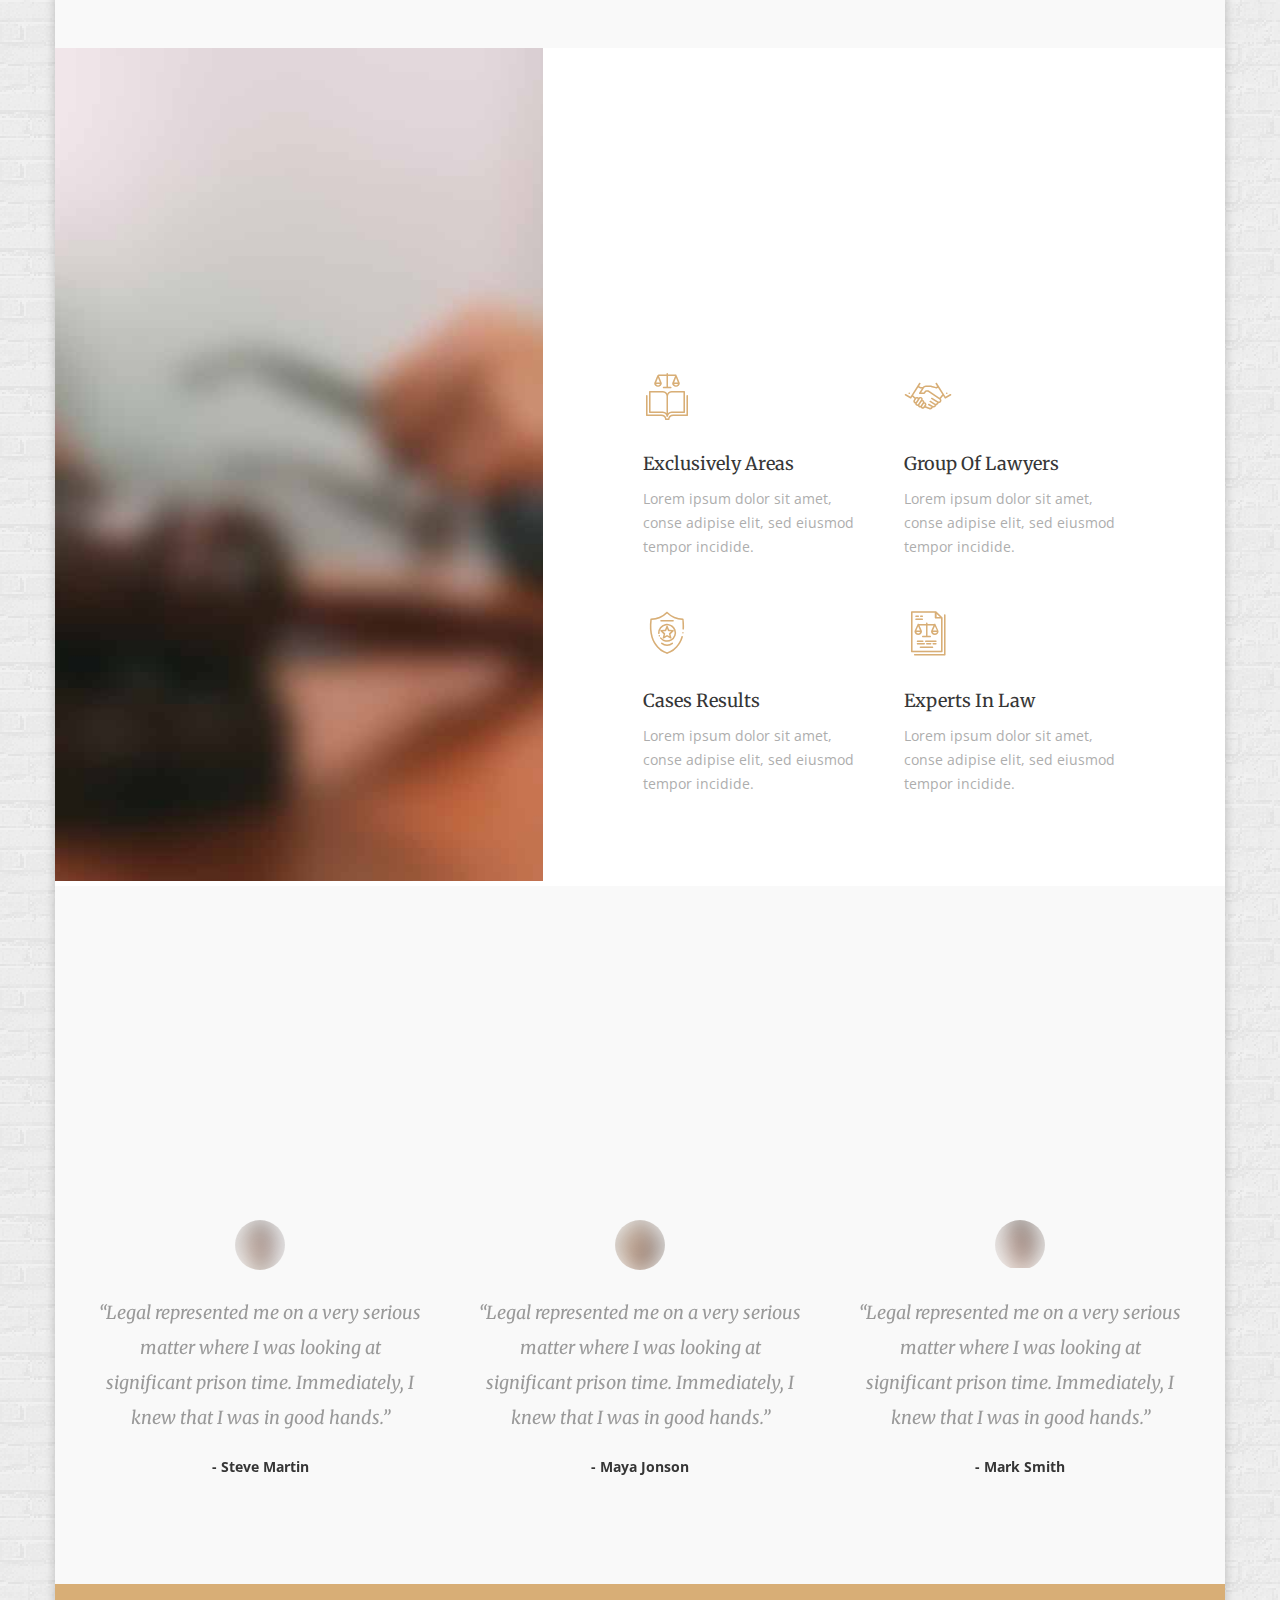
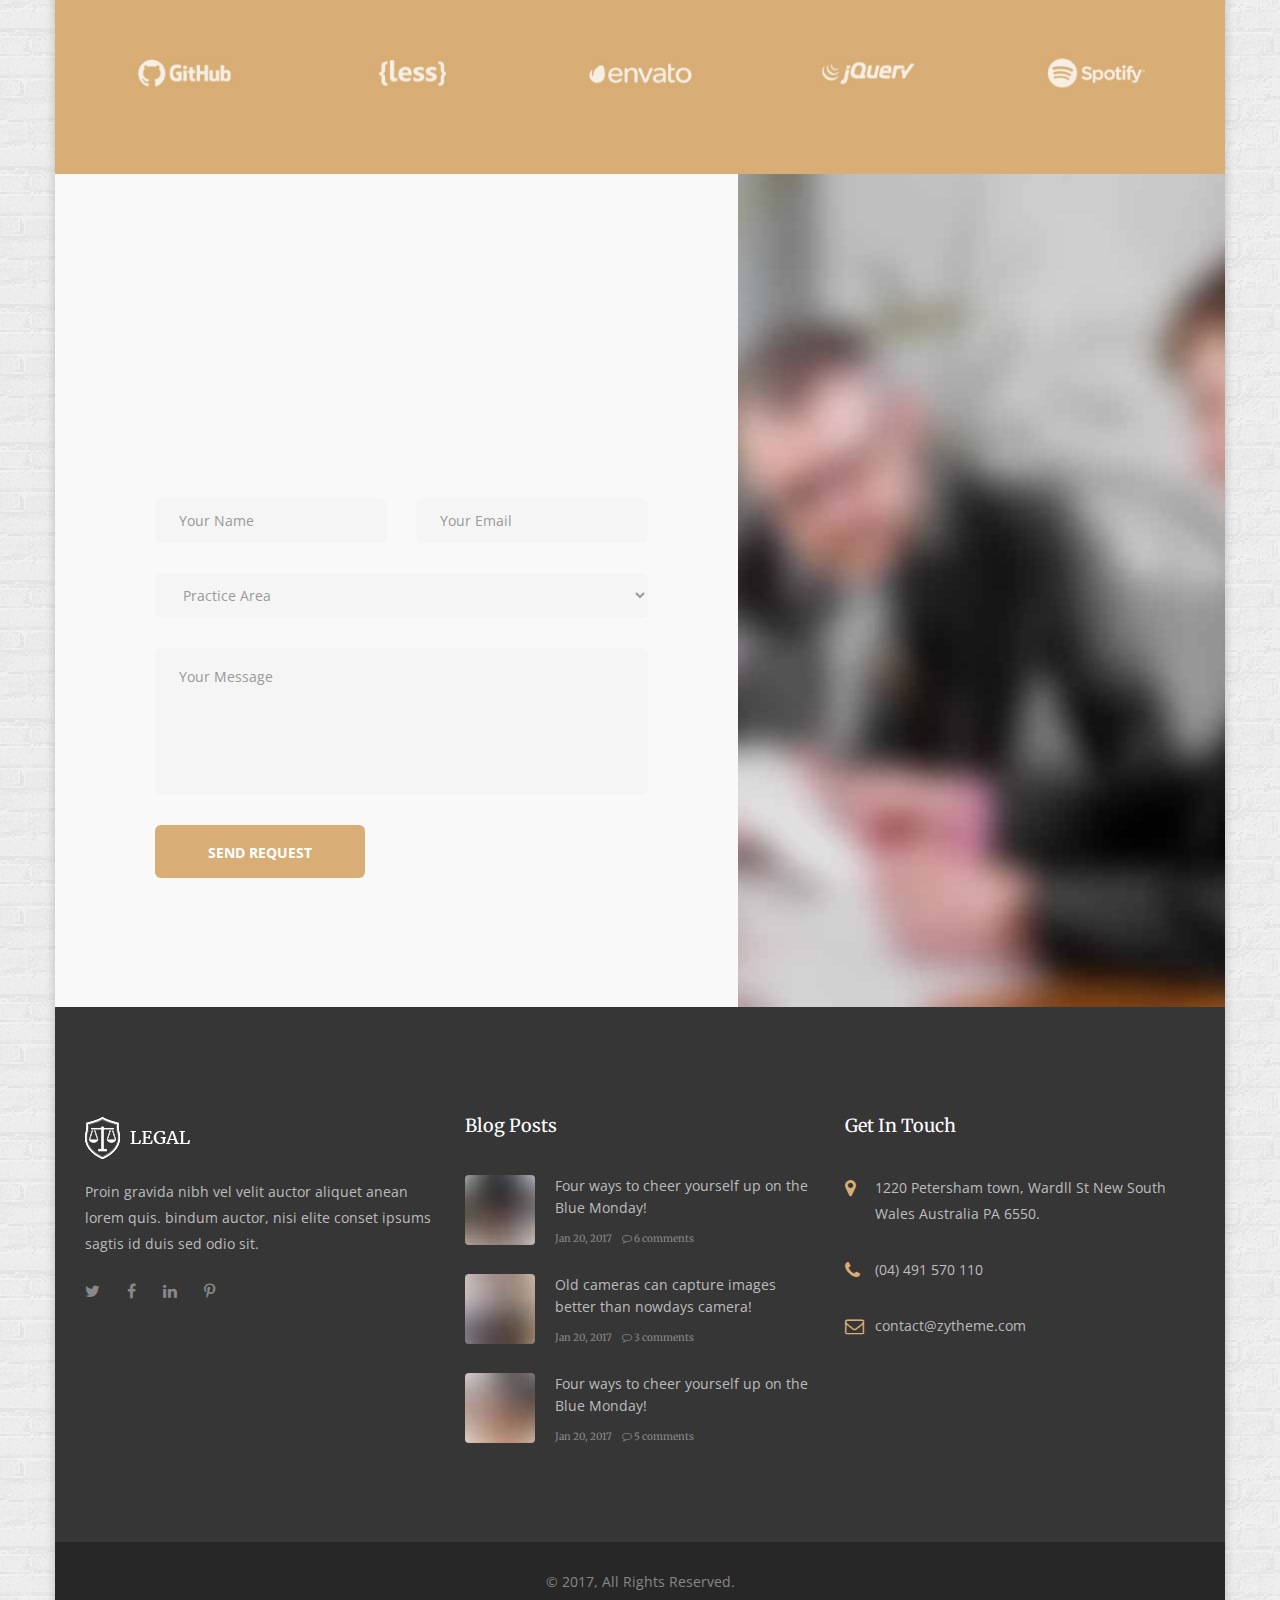
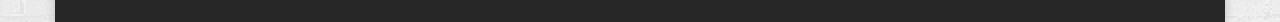
<file: index-boxed.html>
<!DOCTYPE html>
<html dir="ltr" lang="en-US">
<meta http-equiv="content-type" content="text/html;charset=UTF-8" />
<head>
	<!-- Document Meta
    ============================================= -->
	<meta charset="utf-8">
	<meta http-equiv="X-UA-Compatible" content="IE=edge">
	<!--IE Compatibility Meta-->
	<meta name="author" content="zytheme"/>
	<meta name="viewport" content="width=device-width, initial-scale=1, maximum-scale=1">
	<meta name="description" content="Multi-purpose Business html5 landing page">
	<link href="assets/images/favicon/favicon.ico" rel="icon">

	<!-- Fonts
    ============================================= -->
	<link href='http://fonts.googleapis.com/css?family=Open+Sans:300,300i,400,400i,600,600i,700,700i%7CMerriweather:300,300i,400,400i,700,700i,900,900i' rel='stylesheet' type='text/css'>

	<!-- Stylesheets
    ============================================= -->
	<link href="assets/css/external.css" rel="stylesheet">
	<link href="assets/css/bootstrap.min.css" rel="stylesheet">	
<link href="assets/css/style.css" rel="stylesheet">

	<!-- HTML5 shim, for IE6-8 support of HTML5 elements. All other JS at the end of file. -->
	<!--[if lt IE 9]>
      <script src="assets/js/html5shiv.js"></script>
      <script src="assets/js/respond.min.js"></script>
    <![endif]-->

	<!-- Document Title
    ============================================= -->
	<title>Leagl | Legal Firm Html5 onepage</title>
</head>

<body class="body-boxed">
	<!-- Document Wrapper
	============================================= -->
	<div id="wrapper" class="wrapper clearfix">	<!-- Header
        ============================================= -->
		<header id="navbar-spy" class="header header-1 header-transparent header-fixed">

			<nav id="primary-menu" class="navbar navbar-fixed-top">
				<div class="container">
					<div class="navbar-header">
						<button type="button" class="navbar-toggle collapsed" data-toggle="collapse" data-target="#navbar-collapse-1" aria-expanded="false">
					<span class="sr-only">Toggle navigation</span>
					<span class="icon-bar"></span>
					<span class="icon-bar"></span>
					<span class="icon-bar"></span>
					</button>
					
						<a class="logo" href="index-2.html">
						<img class="logo-dark" src="assets/images/logo/logo-dark.png" alt="appy Logo">
						<img class="logo-light" src="assets/images/logo/logo-light.png" alt="appy Logo">
					</a>
					</div>
					<div class="collapse navbar-collapse pull-right" id="navbar-collapse-1">
						<ul class="nav navbar-nav nav-pos-right navbar-left nav-split">
							<li class="active"><a data-scroll="scrollTo" href="#slider">home</a>
							</li>
							<li><a data-scroll="scrollTo" href="#about">about</a>
							<li><a data-scroll="scrollTo" href="#feature2">feature</a>
							</li>
							
							</li>
							<li><a data-scroll="scrollTo" href="#team">team</a>
							</li>
							<li><a data-scroll="scrollTo" href="#banner3">why us</a>
							</li>
							<li><a data-scroll="scrollTo" href="#testimonial">Feedback</a>
							</li>
							<li><a data-scroll="scrollTo" href="#banner">Free Consultation</a>
							</li>
							<li><a href="blog-standard.html">blog</a>
							</li>
						</ul>
					</div>
					<!--/.nav-collapse -->
				</div>
			</nav>

		</header><!-- Slider #1
=== === === === === === === === === === === === === === -->
<section id="slider" class="section slider">
	<div class="slide--item bg-overlay bg-overlay-dark">
		<div class="bg-section">
			<img src="assets/images/slider/slide-1.jpg" alt="bg">
		</div>
		<div class="container">
			<div class="row">
				<div class="col-xs-12 col-sm-12 col-md-12 text-center wow fadeInUp" data-wow-duration="1s">
					<div class="slide--headline">Welcome to Legal Firm</div>
				</div>
				<div class="col-xs-12 col-sm-6 col-sm-offset-3 col-md-6 col-md-offset-3 text-center wow fadeInUp" data-wow-duration="1s">
					<div class="slide--bio">This should be used to tell a story and let your users know a little more about your service.</div>
				</div>
				<div class="col-xs-12 col-sm-6 col-sm-offset-3 col-md-6 col-md-offset-3 text-center wow fadeInUp" data-wow-duration="1s">
					<div class="slide--action">
						<a class="btn btn--primary btn--bordered" href="#">Free Consultation</a>
					</div>
				</div>
			</div>
			<!-- .row end -->
		</div>
		<!-- .container end -->
	</div>
	<!-- .slide-item end -->
</section>
<!-- #slider end -->

<!-- Counter #1
=== === === === === === === === === === === === === === -->
<section id="counter1" class="counter">
	<div class="container">
		<div class="counter-container">
			<div class="row">
				<!-- count #1 -->
				<div class="col-xs-12 col-sm-6 col-md-3">
					<div class="count-box">
						<div class="count-icon">
							<i class="icon icon-noun_740327_cc"></i>
						</div>
						<div class="count-content">
							<div class="counting">821</div>
							<div class="count-title">Cases won</div>
						</div>
					</div>
				</div>
				<!-- .col-md-3 end -->

				<!-- count #2 -->
				<div class="col-xs-12 col-sm-6 col-md-3">
					<div class="count-box">
						<div class="count-icon">
							<i class="icon icon-noun_740337_cc"></i>
						</div>
						<div class="count-content">
							<div class="counting">189</div>
							<div class="count-title">Skilled lawyers</div>
						</div>
					</div>
				</div>
				<!-- .col-md-3 end -->

				<!-- count #3 -->
				<div class="col-xs-12 col-sm-6 col-md-3">
					<div class="count-box">
						<div class="count-icon">
							<i class="icon icon-noun_740291_cc"></i>
						</div>
						<div class="count-content">
							<div class="counting">2630</div>
							<div class="count-title">Happy clients</div>
						</div>
					</div>
				</div>
				<!-- .col-md-3 end -->

				<!-- count #4 -->
				<div class="col-xs-12 col-sm-6 col-md-3">
					<div class="count-box">
						<div class="count-icon">
							<i class="icon icon-noun_740322_cc"></i>
						</div>
						<div class="count-content">
							<div class="counting">540</div>
							<div class="count-title">Great Rewards</div>
						</div>
					</div>
				</div>
				<!-- .col-md-3 end -->
			</div>
			<!-- .row end -->
		</div>
	</div>
	<!-- .container end -->
</section>
<!-- #counter1 end -->

<!-- About
=== === === === === === === === === === === === === === -->
<section id="about" class="section about pb-0">
	<div class="container">
		<div class="row">
			<div class="col-xs-12 col-sm-12 col-md-5 wow fadeInUp">
				<img class="img-responsive center-block" src="assets/images/team/team-4.png" alt="ipad"/>
			</div>
			<!-- .col-md-6 end -->
			<div class="col-xs-12 col-sm-12 col-md-6 col-md-offset-1">
				<div class="heading heading-1 mt-70 wow fadeInUp" data-wow-duration="1s">
					<h2 class="heading--title">About Our Firm</h2>
					<div class="heading--divider"></div>
				</div>
				<div class="about-content wow fadeInUp" data-wow-duration="1s">
					<p>Lorem ipsum dolor sit amet, consectetur adipisicing elit, sede do eiusmod tempor incididunt ut labore dolore magna aliqa Ut enim ad minim veniam, quis nostrud exercitation.</p>
					<p>Euis aute irure dolor in reprehenderit in voluptate velit esse cillum dolore eu fugiat nulla pariatur. Excepteur sint occaecat cupida.</p>
					<img class="signture" src="assets/images/background/signture.png" alt="signture">
				</div>
			</div>
			<!-- .col-md-6 end -->
		</div>
		<!-- .row end -->
	</div>
	<!-- .container end -->
</section>
<!-- #feature2 end -->
<!-- Feature #2
=== === === === === === === === === === === === === === -->
<section id="feature2" class="section feature feature-2 feature-left bg-white mb-60">
	<div class="container">
		<div class="row clearfix">
			<div class="col-xs-12 col-sm-12 col-md-6 col-md-offset-3">
				<div class="heading heading-1 text--center wow fadeInUp" data-wow-duration="1s">
					<h2 class="heading--title">Practice Areas</h2>
					<p class="heading--desc">Lorem ipsum dolor amet, consectetur adipisice elitesede eiusmod tempor incidide labeore dolore magna.</p>
					<div class="heading--divider mb-80 heading--center"></div>
				</div>
			</div>
			<!-- .col-md-6 end -->
		</div>
		<!-- .row end -->
		<div class="row">
			<!-- Panel #1 -->
			<div class="col-xs-12 col-sm-12 col-md-4">
				<div class="feature-panel wow fadeInUp" data-wow-duration="1s">
					<div class="feature--icon">
						<i class="icon icon-noun_740324_cc"></i>
					</div>
					<div class="feature--content">
						<h3>Criminal Law</h3>
						<p>Lorem ipsum dolor sit amet, conse adipise elit, sed eiusmod tempor incidide.</p>
					</div>
				</div>
				<!-- .feature-panel end -->
			</div>
			<!-- .col-md-4 end -->

			<!-- Panel #2 -->
			<div class="col-xs-12 col-sm-12 col-md-4">
				<div class="feature-panel wow fadeInUp" data-wow-duration="1s">
					<div class="feature--icon">
						<i class="icon icon-noun_740303_cc"></i>
					</div>
					<div class="feature--content">
						<h3>Real Estate Law</h3>
						<p>Lorem ipsum dolor sit amet, conse adipise elit, sed eiusmod tempor incidide.</p>
					</div>
				</div>
				<!-- .feature-panel end -->
			</div>
			<!-- .col-md-4 end -->

			<!-- Panel #3 -->
			<div class="col-xs-12 col-sm-12 col-md-4">
				<div class="feature-panel wow fadeInUp" data-wow-duration="1s">
					<div class="feature--icon">
						<i class="icon icon-noun_741284_cc"></i>
					</div>
					<div class="feature--content">
						<h3>Family Law</h3>
						<p>Lorem ipsum dolor sit amet, conse adipise elit, sed eiusmod tempor incidide.</p>
					</div>
				</div>
				<!-- .feature-panel end -->
			</div>
			<!-- .col-md-4 end -->
		
			<!-- Panel #4 -->
			<div class="col-xs-12 col-sm-12 col-md-4">
				<div class="feature-panel wow fadeInUp" data-wow-duration="1s">
					<div class="feature--icon">
						<i class="icon icon-noun_741298_cc"></i>
					</div>
					<div class="feature--content">
						<h3>International Law</h3>
						<p>Lorem ipsum dolor sit amet, conse adipise elit, sed eiusmod tempor incidide.</p>
					</div>
				</div>
				<!-- .feature-panel end -->
			</div>
			<!-- .col-md-4 end -->

			<!-- Panel #5 -->
			<div class="col-xs-12 col-sm-12 col-md-4">
				<div class="feature-panel wow fadeInUp" data-wow-duration="1s">
					<div class="feature--icon">
						<i class="icon icon-noun_741291_cc"></i>
					</div>
					<div class="feature--content">
						<h3>Financial Law</h3>
						<p>Lorem ipsum dolor sit amet, conse adipise elit, sed eiusmod tempor incidide.</p>
					</div>
				</div>
				<!-- .feature-panel end -->
			</div>
			<!-- .col-md-4 end -->

			<!-- Panel #6 -->
			<div class="col-xs-12 col-sm-12 col-md-4">
				<div class="feature-panel wow fadeInUp" data-wow-duration="1s">
					<div class="feature--icon">
						<i class="icon icon-noun_740314_cc"></i>
					</div>
					<div class="feature--content">
						<h3>Technology Law</h3>
						<p>Lorem ipsum dolor sit amet, conse adipise elit, sed eiusmod tempor incidide.</p>
					</div>
				</div>
				<!-- .feature-panel end -->
			</div>
			<!-- .col-md-4 end -->
		</div>
		<!-- .row end -->
	</div>
	<!-- .container end -->
</section>
<!-- #feature2 end -->

<!-- Team #1
=== === === === === === === === === === === === === === -->
<section id="team" class="team team-1">
	<div class="container">
		<div class="row clearfix">
			<div class="col-xs-12 col-sm-12 col-md-6 col-md-offset-3">
				<div class="heading heading-1 text--center wow fadeInUp" data-wow-duration="1s">
					<h2 class="heading--title">Experted Attorneys</h2>
					<p class="heading--desc">Lorem ipsum dolor amet, consectetur adipisice elitesede eiusmod tempor incidide labeore dolore magna.</p>
					<div class="heading--divider mb-80 heading--center"></div>
				</div>
			</div>
			<!-- .col-md-6 end -->
		</div>
		<!-- .row end -->
		<div class="row">
			<!-- Member #1 -->
			<div class="col-xs-12 col-sm-4 col-md-4">
				<div class="member">
					<div class="member-img">
						<img src="assets/images/team/team-1.jpg" alt="member"/>
						<div class="member-overlay">
							<div class="member-social">
								<div class=" pos-vertical-center">
									<a href="#"><i class="fa fa-facebook"></i></a>
									<a href="#"><i class="fa fa-twitter"></i></a>
									<a href="#"><i class="fa fa-google-plus"></i></a>
									<a href="#"><i class="fa fa-linkedin"></i></a>
								</div>
							</div>
						</div>
						<!-- .memebr-ovelay end -->
					</div>
					<!-- .member-img end -->
					<div class="member-info">
						<h5>Mark Smith</h5>
						<h6>CEO & Manager</h6>
					</div>
					<!-- .member-info end -->
				</div>
				<!-- .member end -->
			</div>
			<!-- .col-md-3 end -->

			<!-- Member #2 -->
			<div class="col-xs-12 col-sm-4 col-md-4">
				<div class="member">
					<div class="member-img">
						<img src="assets/images/team/team-2.jpg" alt="member"/>
						<div class="member-overlay">
							<div class="member-social">
								<div class=" pos-vertical-center">
									<a href="#"><i class="fa fa-facebook"></i></a>
									<a href="#"><i class="fa fa-twitter"></i></a>
									<a href="#"><i class="fa fa-google-plus"></i></a>
									<a href="#"><i class="fa fa-linkedin"></i></a>
								</div>
							</div>
						</div>
						<!-- .memebr-ovelay end -->
					</div>
					<!-- .member-img end -->
					<div class="member-info">
						<h5>Ryan Printz</h5>
						<h6>Family Lawyer</h6>
					</div>
					<!-- .member-info end -->
				</div>
				<!-- .member end -->
			</div>
			<!-- .col-md-3 end -->

			<!-- Member #3 -->
			<div class="col-xs-12 col-sm-4 col-md-4">
				<div class="member">
					<div class="member-img">
						<img src="assets/images/team/team-3.jpg" alt="member"/>
						<div class="member-overlay">
							<div class="member-social">
								<div class=" pos-vertical-center">
									<a href="#"><i class="fa fa-facebook"></i></a>
									<a href="#"><i class="fa fa-twitter"></i></a>
									<a href="#"><i class="fa fa-google-plus"></i></a>
									<a href="#"><i class="fa fa-linkedin"></i></a>
								</div>
							</div>
						</div>
						<!-- .memebr-ovelay end -->
					</div>
					<!-- .member-img end -->
					<div class="member-info">
						<h5>Steve Martin</h5>
						<h6>Financial Lawyer</h6>
					</div>
					<!-- .member-info end -->
				</div>
				<!-- .member end -->
			</div>
			<!-- .col-md-3 end -->
		</div>
	</div>
</section> <!-- #team end  -->
<!-- Banner #3
=== === === === === === === === === === === === === === -->
<section id="banner3" class="bg-white pt-0 pb-0">
	<div class="container-fluid">
		<div class="row">
			<div class="col-xs-12 col-sm-12 col-md-5 pr-0 pl-0">
				<div class="col-img  bg-overlay">
					<div class="bg-section">
						<img src="assets/images/background/bg-1.jpg" alt="Background"/>
					</div>
				</div>
			</div>
			<!-- .col-md-6 end-->
			<div class="col-xs-12 col-sm-12 col-md-7 col-content pl-100">
				<div class="row clearfix">
					<div class="col-xs-12 col-sm-12 col-md-12">
						<div class="heading heading-1 wow fadeInUp" data-wow-duration="1s">
							<h2 class="heading--title">Why Hire Us ?</h2>
							<p class="heading--desc">Lorem ipsum dolor amet, consectetur adipisice elite sede eiusmod tempor incidide labeore dolore magna.</p>
							<div class="heading--divider mb-80"></div>
						</div>
					</div>
					<!-- .col-md-6 end -->
				</div>
				<!-- .row end -->
				<div class="row mb-50">
					<!-- Panel #1 -->
					<div class="col-xs-12 col-sm-6 col-md-6">
						<div class="feature-panel">
							<div class="feature--icon">
								<i class="icon icon-noun_740300_cc"></i>
							</div>
							<div class="feature--content">
								<h3>Exclusively Areas</h3>
								<p>Lorem ipsum dolor sit amet, conse adipise elit, sed eiusmod tempor incidide.</p>
							</div>
						</div>
						<!-- .feature-panel end -->
					</div>
					<!-- .col-md-4 end -->

					<!-- Panel #2 -->
					<div class="col-xs-12 col-sm-6 col-md-6">
						<div class="feature-panel">
							<div class="feature--icon">
								<i class="icon icon-noun_741355_cc"></i>
							</div>
							<div class="feature--content">
								<h3>Group of Lawyers</h3>
								<p>Lorem ipsum dolor sit amet, conse adipise elit, sed eiusmod tempor incidide.</p>
							</div>
						</div>
						<!-- .feature-panel end -->
					</div>
					<!-- .col-md-4 end -->

				</div>
				<!-- .row end -->
				<div class="row">
					<!-- Panel #3 -->
					<div class="col-xs-12 col-sm-6 col-md-6">
						<div class="feature-panel">
							<div class="feature--icon">
								<i class="icon icon-noun_740296_cc"></i>
							</div>
							<div class="feature--content">
								<h3>Cases Results</h3>
								<p>Lorem ipsum dolor sit amet, conse adipise elit, sed eiusmod tempor incidide.</p>
							</div>
						</div>
						<!-- .feature-panel end -->
					</div>
					<!-- .col-md-4 end -->

					<!-- Panel #4 -->
					<div class="col-xs-12 col-sm-6 col-md-6">
						<div class="feature-panel">
							<div class="feature--icon">
								<i class="icon icon-noun_741305_cc"></i>
							</div>
							<div class="feature--content">
								<h3>Experts in Law</h3>
								<p>Lorem ipsum dolor sit amet, conse adipise elit, sed eiusmod tempor incidide.</p>
							</div>
						</div>
						<!-- .feature-panel end -->
					</div>
					<!-- .col-md-4 end -->
				</div>
				<!-- .row end -->
			</div>
		</div>
		<!-- .row end -->
	</div>
	<!-- .container end -->
</section>
<!-- #banner3 end -->
<!-- Testimonial #2
=== === === === === === === === === === === === === === -->
<section id="testimonial" class="testimonial">
	<div class="container">
		<div class="row clearfix">
			<div class="col-xs-12 col-sm-12 col-md-6 col-md-offset-3">
				<div class="heading heading-1 text--center wow fadeInUp" data-wow-duration="1s">
					<h2 class="heading--title">Clients Feedback</h2>
					<p class="heading--desc">Lorem ipsum dolor amet, consectetur adipisice elite sede eiusmod tempor incidide labeore dolore magna.</p>
					<div class="heading--divider mb-80 heading--center"></div>
				</div>
			</div>
			<!-- .col-md-6 end -->
		</div>
		<!-- .row end -->
		<div class="row">
			<div class="col-xs-12 col-sm-12 col-md-12">
				<div class="carousel" data-slide="3" data-slide-res="2" data-autoplay="true" data-nav="false" data-dots="false" data-space="30" data-loop="true" data-speed="800">
					<!-- Testimonial #1 -->
					<div class="testimonial-panel">
						<div class="testimonial--meta-img">
							<img src="assets/images/testimonial/1.png" alt="Testimonial Author">
						</div>
						<div class="testimonial--body">
							<p>“Legal represented me on a very serious matter where I was looking at significant prison time. Immediately, I knew that I was in good hands.”</p>
						</div>
						<!-- .testimonial-body end -->
						<div class="testimonial--meta">
							<h4><span>-</span> Steve Martin</h4>
						</div>
						<!-- .testimonial-meta end -->
					</div>
					<!-- .testimonial-panel end -->

					<!-- Testimonial #2 -->
					<div class="testimonial-panel">
						<div class="testimonial--meta-img">
							<img src="assets/images/testimonial/2.png" alt="Testimonial Author">
						</div>
						<div class="testimonial--body">
							<p>“Legal represented me on a very serious matter where I was looking at significant prison time. Immediately, I knew that I was in good hands.”</p>
						</div>
						<!-- .testimonial-body end -->
						<div class="testimonial--meta">
							<h4><span>-</span> Maya Jonson</h4>
						</div>
						<!-- .testimonial-meta end -->
					</div>
					<!-- .testimonial-panel end -->

					<!-- Testimonial #3 -->
					<div class="testimonial-panel">
						<div class="testimonial--meta-img">
							<img src="assets/images/testimonial/3.png" alt="Testimonial Author">
						</div>
						<div class="testimonial--body">
							<p>“Legal represented me on a very serious matter where I was looking at significant prison time. Immediately, I knew that I was in good hands.”</p>
						</div>
						<!-- .testimonial-body end -->
						<div class="testimonial--meta">
							<h4><span>-</span> Mark Smith</h4>
						</div>
						<!-- .testimonial-meta end -->
					</div>
					<!-- .testimonial-panel end -->


					<!-- Testimonial #4 -->
					<div class="testimonial-panel">
						<div class="testimonial--meta-img">
							<img src="assets/images/testimonial/2.png" alt="Testimonial Author">
						</div>
						<div class="testimonial--body">
							<p>“Legal represented me on a very serious matter where I was looking at significant prison time. Immediately, I knew that I was in good hands.”</p>
						</div>
						<!-- .testimonial-body end -->
						<div class="testimonial--meta">
							<h4><span>-</span> Mark Smith</h4>
						</div>
						<!-- .testimonial-meta end -->
					</div>
					<!-- .testimonial-panel end -->
				</div>
			</div>
			<!-- .col-md-12 end -->
		</div>
		<!-- .row end -->
	</div>
	<!-- .container end -->
</section> <!-- .testimonial2 end -->
<!-- Clients Carousel Section
=== === === === === === === === === === === === === === -->
<section id="clients" class="clients clients-carousel bg-theme">
	<div class="container">
		<div class="row">
			<div class="col-xs-12 col-sm-12 col-md-12">
				<div class="carousel carousel-dots" data-slide="5" data-slide-res="2" data-autoplay="false" data-nav="false" data-dots="false" data-space="30" data-loop="true" data-speed="800">
					<!-- Client #1 -->
					<div class="client">
						<img class="center-block" src="assets/images/clients/1.jpg" alt="client">
					</div>

					<!-- Client #2 -->
					<div class="client">
						<img class="center-block" src="assets/images/clients/2.jpg" alt="client">
					</div>

					<!-- Client #3 -->
					<div class="client">
						<img class="center-block" src="assets/images/clients/3.jpg" alt="client">
					</div>

					<!-- Client #4 -->
					<div class="client">
						<img class="center-block" src="assets/images/clients/4.jpg" alt="client">
					</div>

					<!-- Client #5 -->
					<div class="client">
						<img class="center-block" src="assets/images/clients/5.jpg" alt="client">
					</div>
					<!-- Client #3 -->
					<div class="client">
						<img class="center-block" src="assets/images/clients/3.jpg" alt="client">
					</div>

					<!-- Client #4 -->
					<div class="client">
						<img class="center-block" src="assets/images/clients/4.jpg" alt="client">
					</div>
				</div>
			</div>
			<!-- .col-md-12 end -->
		</div>
		<!-- .row end -->
	</div>
	<!-- .container end -->
</section>
<!-- #clients end -->

<!-- Banner 
=== === === === === === === === === === === === === === -->
<section id="banner" class="section cta pt-0 pb-0">
	<div class="container-fluid">
		<div class="row">
			<div class="col-xs-12 col-sm-12 col-md-7 col-content pl-100">
				<div class="heading heading-1 wow fadeInUp" data-wow-duration="1s">
					<h2 class="heading--title">Free Consultation</h2>
					<p class="heading--desc">Lorem ipsum dolor amet, consectetur adipisice elite sede eiusmod tempor incidide labeore dolore magna.</p>
					<div class="heading--divider mb-80"></div>
				</div>
				<div class="form-request">
					<div class="row">
						<form class="mb-0">
							<div class="col-xs-12 col-sm-12 col-md-6">
								<input type="text" class="form-control" name="your-name" placeholder="Your Name">
							</div>
							<!-- .col-md-6 end -->
							<div class="col-xs-12 col-sm-12 col-md-6">
								<input type="email" class="form-control" name="your-email" placeholder="Your Email">
							</div>
							<!-- .col-md-6 end -->
							<div class="col-xs-12 col-sm-12 col-md-12">
								<select class="form-control">
									<option>Practice Area</option>
									<option>Criminal Law</option>
									<option>International Law</option>
									<option>Financial Law</option>
								</select>
							</div>
							<!-- .col-md-12 end -->
							<div class="col-xs-12 col-sm-12 col-md-12">
								<textarea class="form-control" name="your-message" rows="3" placeholder="Your Message"></textarea>
							</div>
							<!-- .col-md-12 end -->
							<div class="col-xs-12 col-sm-12 col-md-6">
								<input type="submit" class="btn btn--primary" value="send request">
							</div>
							<!-- .col-md-6 end -->
						</form>
					</div>
				</div>
			</div>
			<div class="col-xs-12 col-sm-12 col-md-5 pr-0 pl-0">
				<div class="col-img">
					<div class="bg-section">
						<img src="assets/images/background/bg-2.jpg" alt="Background"/>
					</div>
				</div>
			</div>
			<!-- .col-md-6 end-->
		</div>
		<!-- .row end -->
	</div>
	<!-- .container end -->
</section>
<!-- #banner2 end -->

		<!-- Footer #5
============================================= -->
		<footer id="footer" class="footer">
		<!-- Widget Section
	============================================= -->
	<div class="footer-widget">
		<div class="container">
			<div class="row">
				<div class="col-xs-12 col-sm-6 col-md-4 footer--widget-about">
					<div class="footer--widget-content">
						<img class="mb-20" src="assets/images/logo/logo-light.png" alt="logo">
						<p>Proin gravida nibh vel velit auctor aliquet anean lorem quis. bindum auctor, nisi elite conset ipsums sagtis id duis sed odio sit.</p>
						<div class="clearfix"></div>
						<div class="social">
							<a class="share-twitter" href="#"><i class="fa fa-twitter"></i></a>
							<a class="share-facebook" href="#"><i class="fa fa-facebook"></i></a>
							<a class="share-linkedin" href="#"><i class="fa fa-linkedin"></i></a>
							<a class="share-pinterest" href="#"><i class="fa fa-pinterest-p"></i></a>
						</div>
					</div>
				</div><!-- .col-md-4 end -->
				<div class="col-xs-12 col-sm-6 col-md-4 footer--widget-recent">
					<div class="footer--widget-title">
						<h5>Blog Posts</h5>
					</div>
					<div class="footer--widget-content">
						<div class="entry">
							<div class="entry--img">
								<img src="assets/images/blog/thumb/1.jpg" alt="entry">
							</div>
							<div class="entry--content">
								<div class="entry--title">
									<a href="#">Four ways to cheer yourself up on the Blue Monday!</a>
								</div>
								<div class="entry--meta">
									<span>Jan 20, 2017</span>
									<span><i class="fa fa-comment-o"></i> 6 comments</span>
								</div>
							</div>
						</div><!-- .entry end -->
						
						<div class="entry">
							<div class="entry--img">
								<img src="assets/images/blog/thumb/2.jpg" alt="entry">
							</div>
							<div class="entry--content">
								<div class="entry--title">
									<a href="#">Old cameras can capture images better than nowdays camera!</a>
								</div>
								<div class="entry--meta">
									<span>Jan 20, 2017</span>
									<span><i class="fa fa-comment-o"></i> 3 comments</span>
								</div>
							</div>
						</div><!-- .entry end -->
						
						<div class="entry">
							<div class="entry--img">
								<img src="assets/images/blog/thumb/3.jpg" alt="entry">
							</div>
							<div class="entry--content">
								<div class="entry--title">
									<a href="#">Four ways to cheer yourself up on the Blue Monday!</a>
								</div>
								<div class="entry--meta">
									<span>Jan 20, 2017</span>
									<span><i class="fa fa-comment-o"></i> 5 comments</span>
								</div>
							</div>
						</div><!-- .entry end -->
					</div>
				</div><!-- .col-md-4 end -->
				<div class="col-xs-12 col-sm-6 col-md-4 footer--widget-contact">
					<div class="footer--widget-title">
						<h5>Get In Touch</h5>
					</div>
					<div class="footer--widget-content">
						<ul class="list-unstyled mb-0">
							<li><i class="fa fa-map-marker"></i> 1220 Petersham town, Wardll St New South Wales Australia PA 6550.</li>
							<li><i class="fa fa-phone"></i> (04) 491 570 110</li>
							<li><i class="fa fa-envelope-o"></i> contact@zytheme.com</li>
						</ul>
					</div>
				</div><!-- .col-md-4 end -->
			</div>
		</div><!-- .container end -->
	</div><!-- .footer-widget end -->
			<!-- Copyrights
	============================================= -->
		<div class="footer--copyright">
			<div class="container">
				<div class="row">
					<div class="col-xs-12 col-sm-12 col-md-12 text--center">
						<span>&copy; 2017, All rights reserved.</span>
					</div>
				</div>
			</div>
			<!-- .container end -->
			</div>
		</footer>
		</div>
		<!-- #wrapper end -->

		<!-- Footer Scripts
============================================= -->
		<script src="assets/js/jquery-2.2.4.min.js"></script>
		<script src="assets/js/plugins.js"></script>
		<script src="assets/js/functions.js"></script>
</body>
</html>
</file>
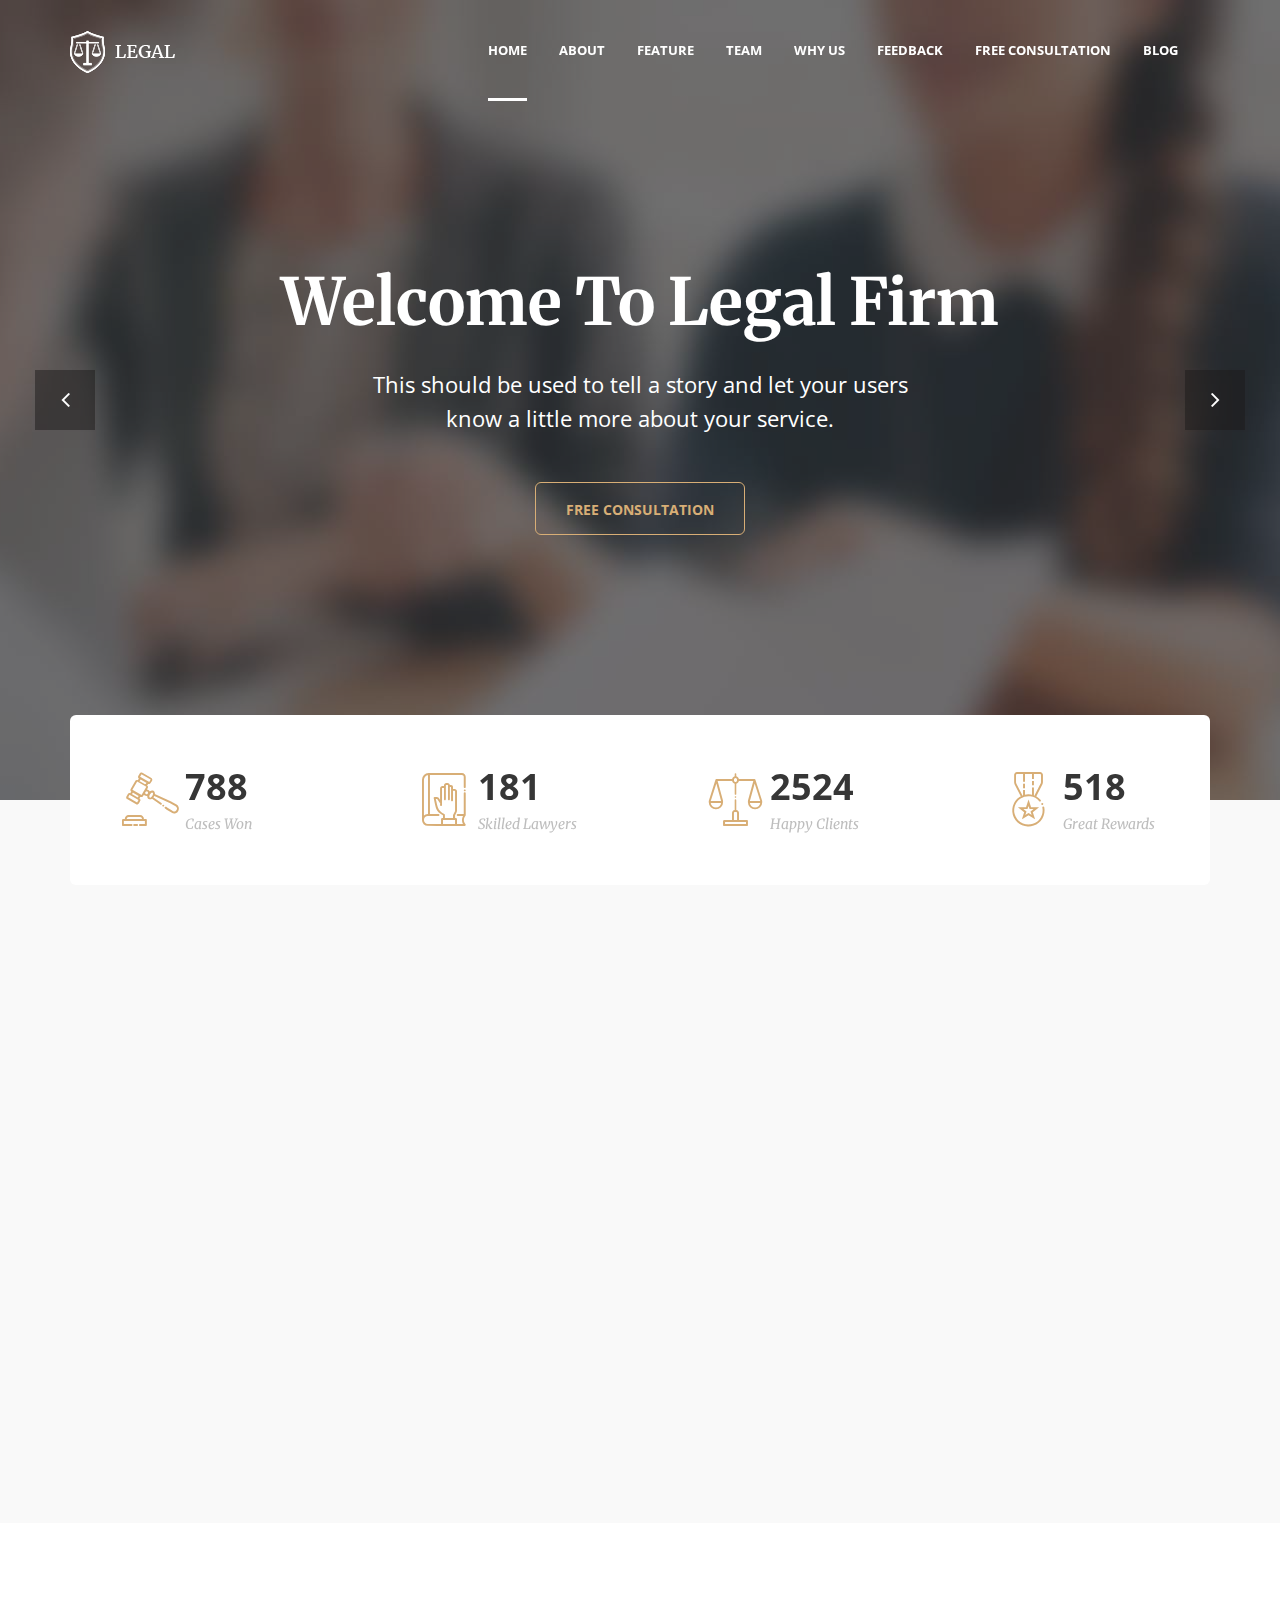
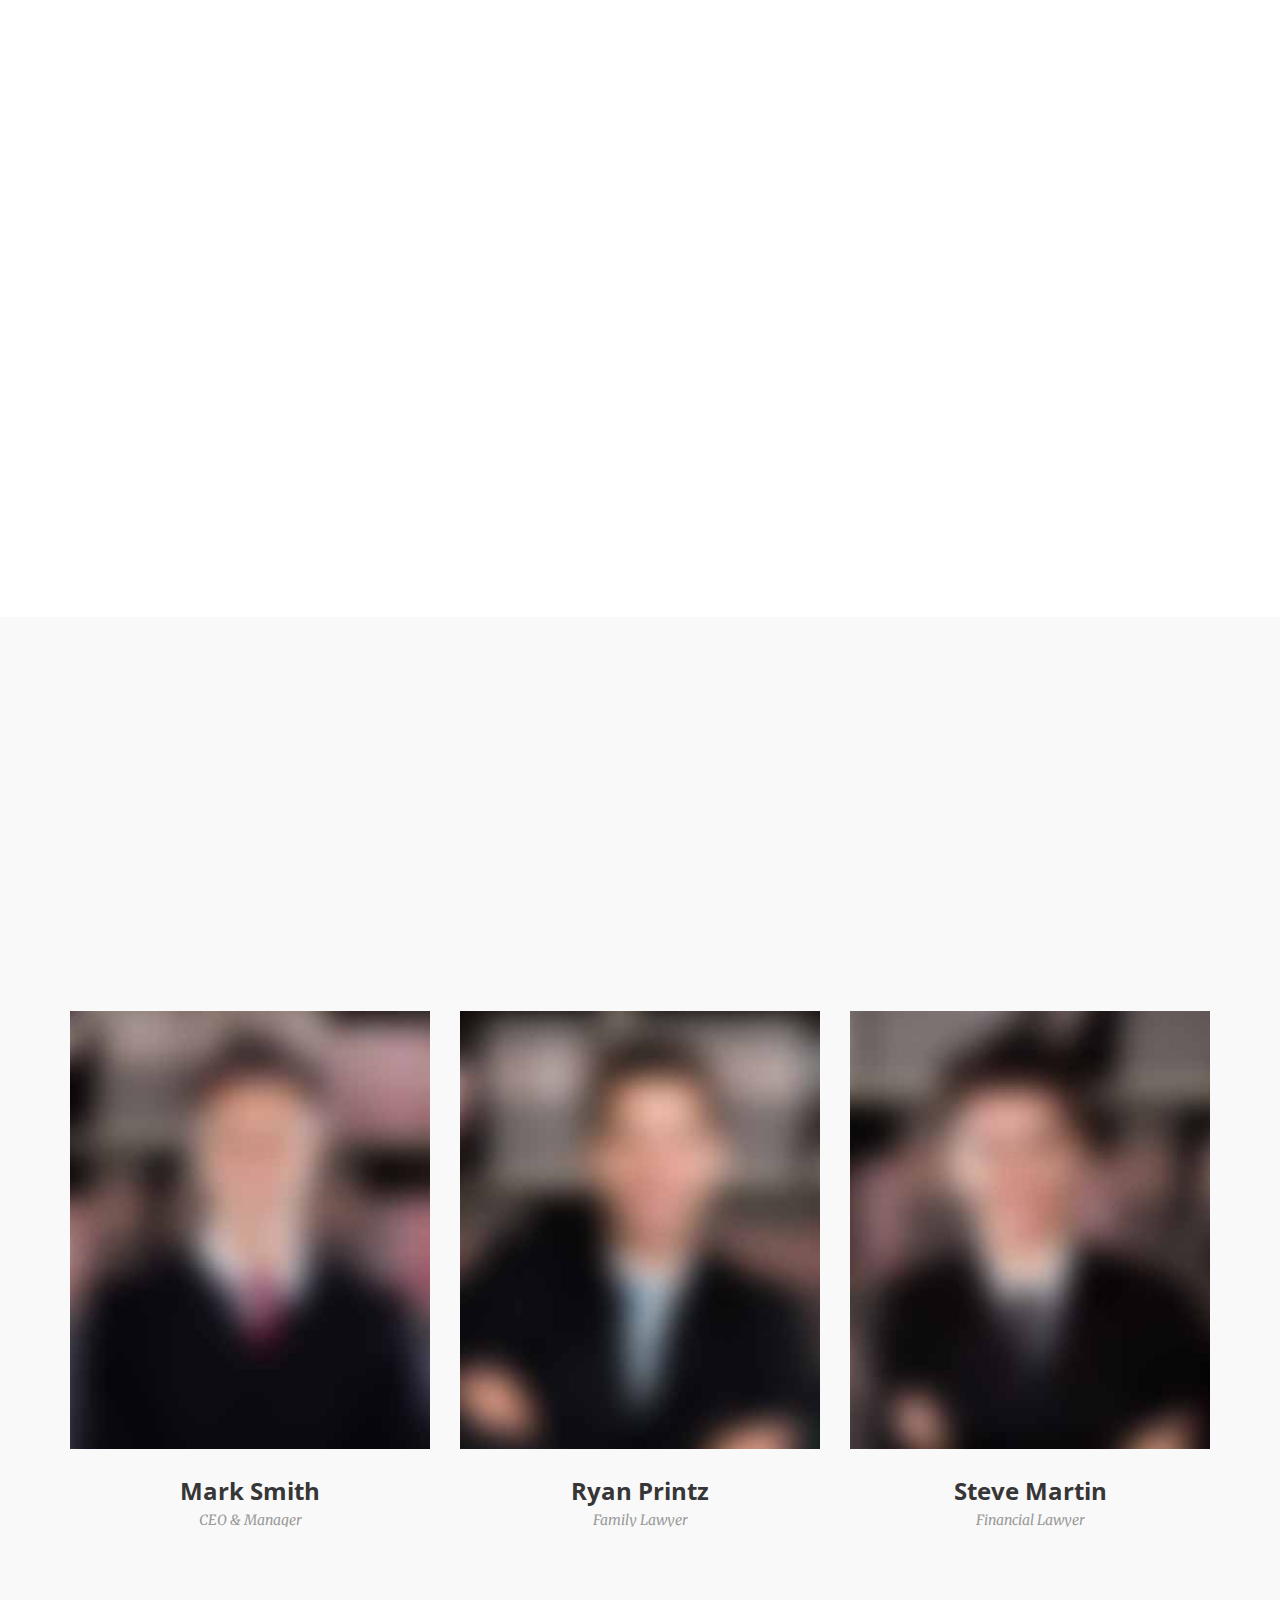
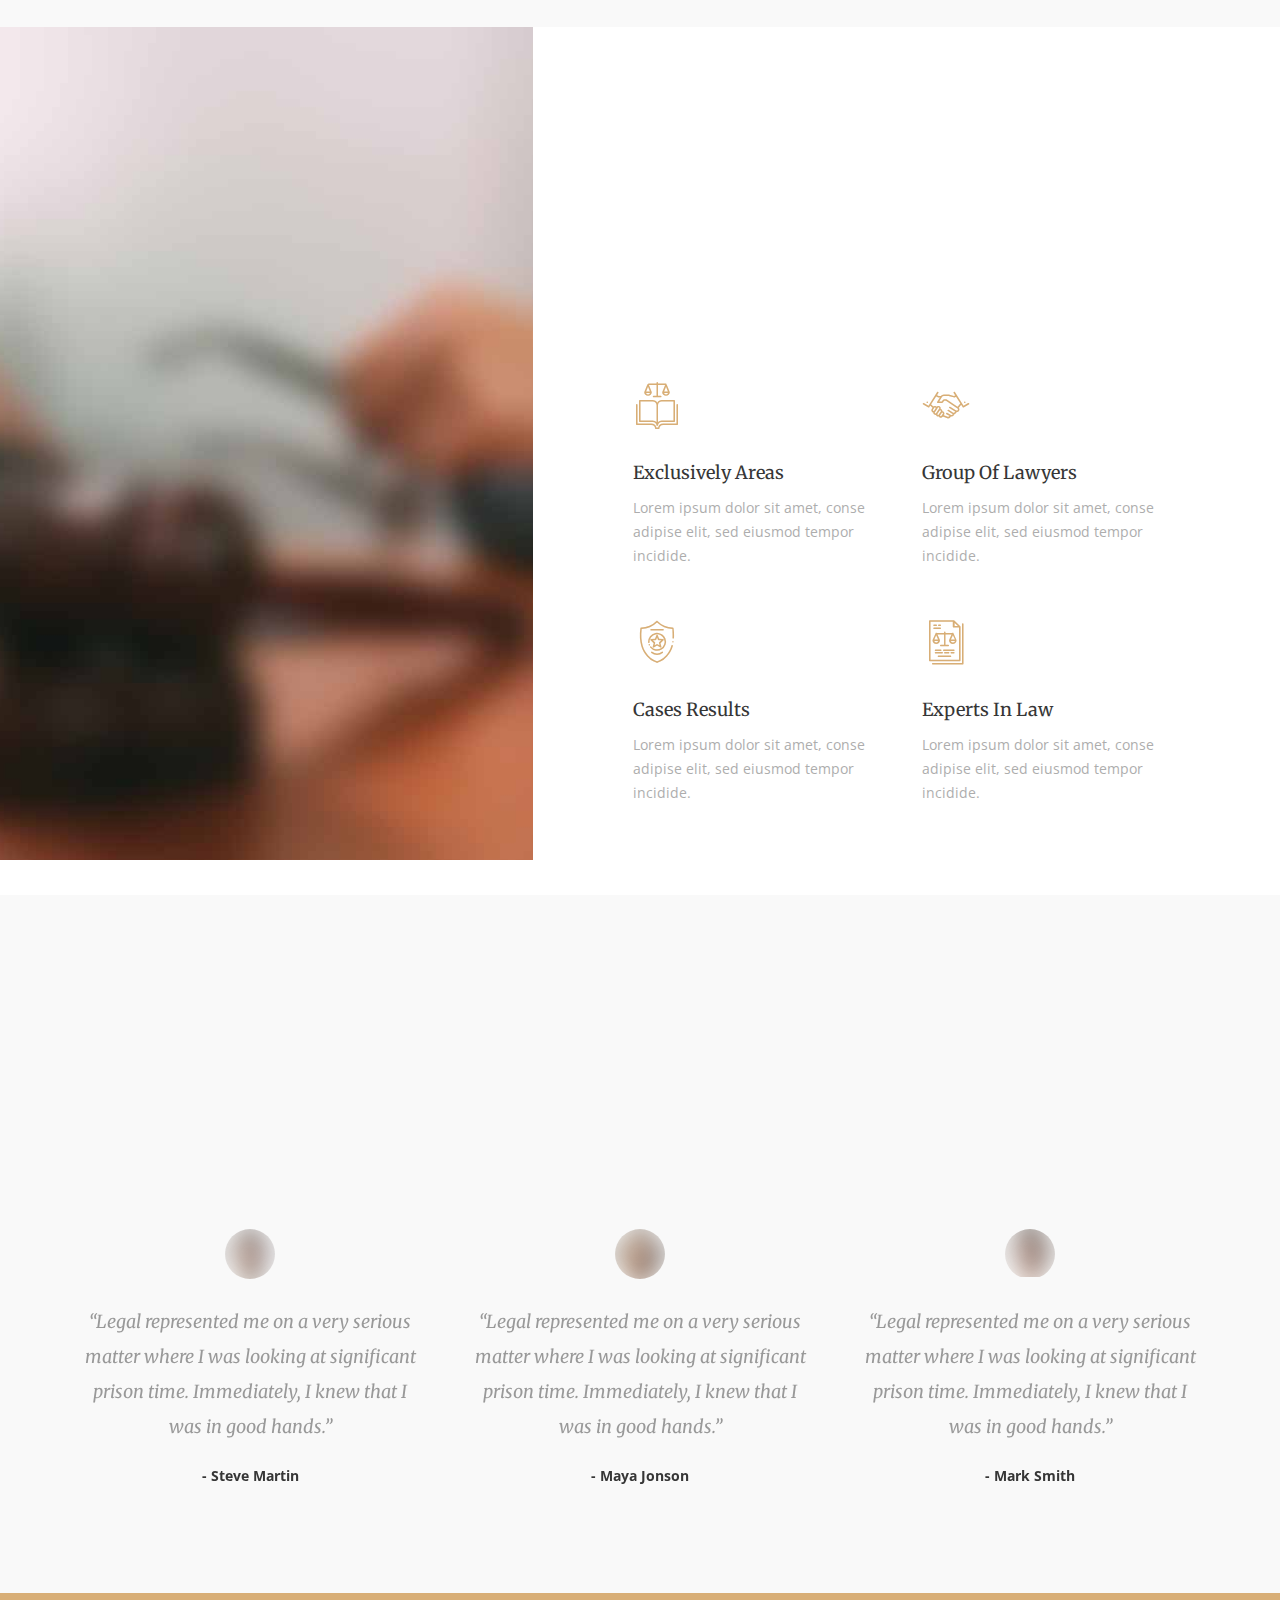
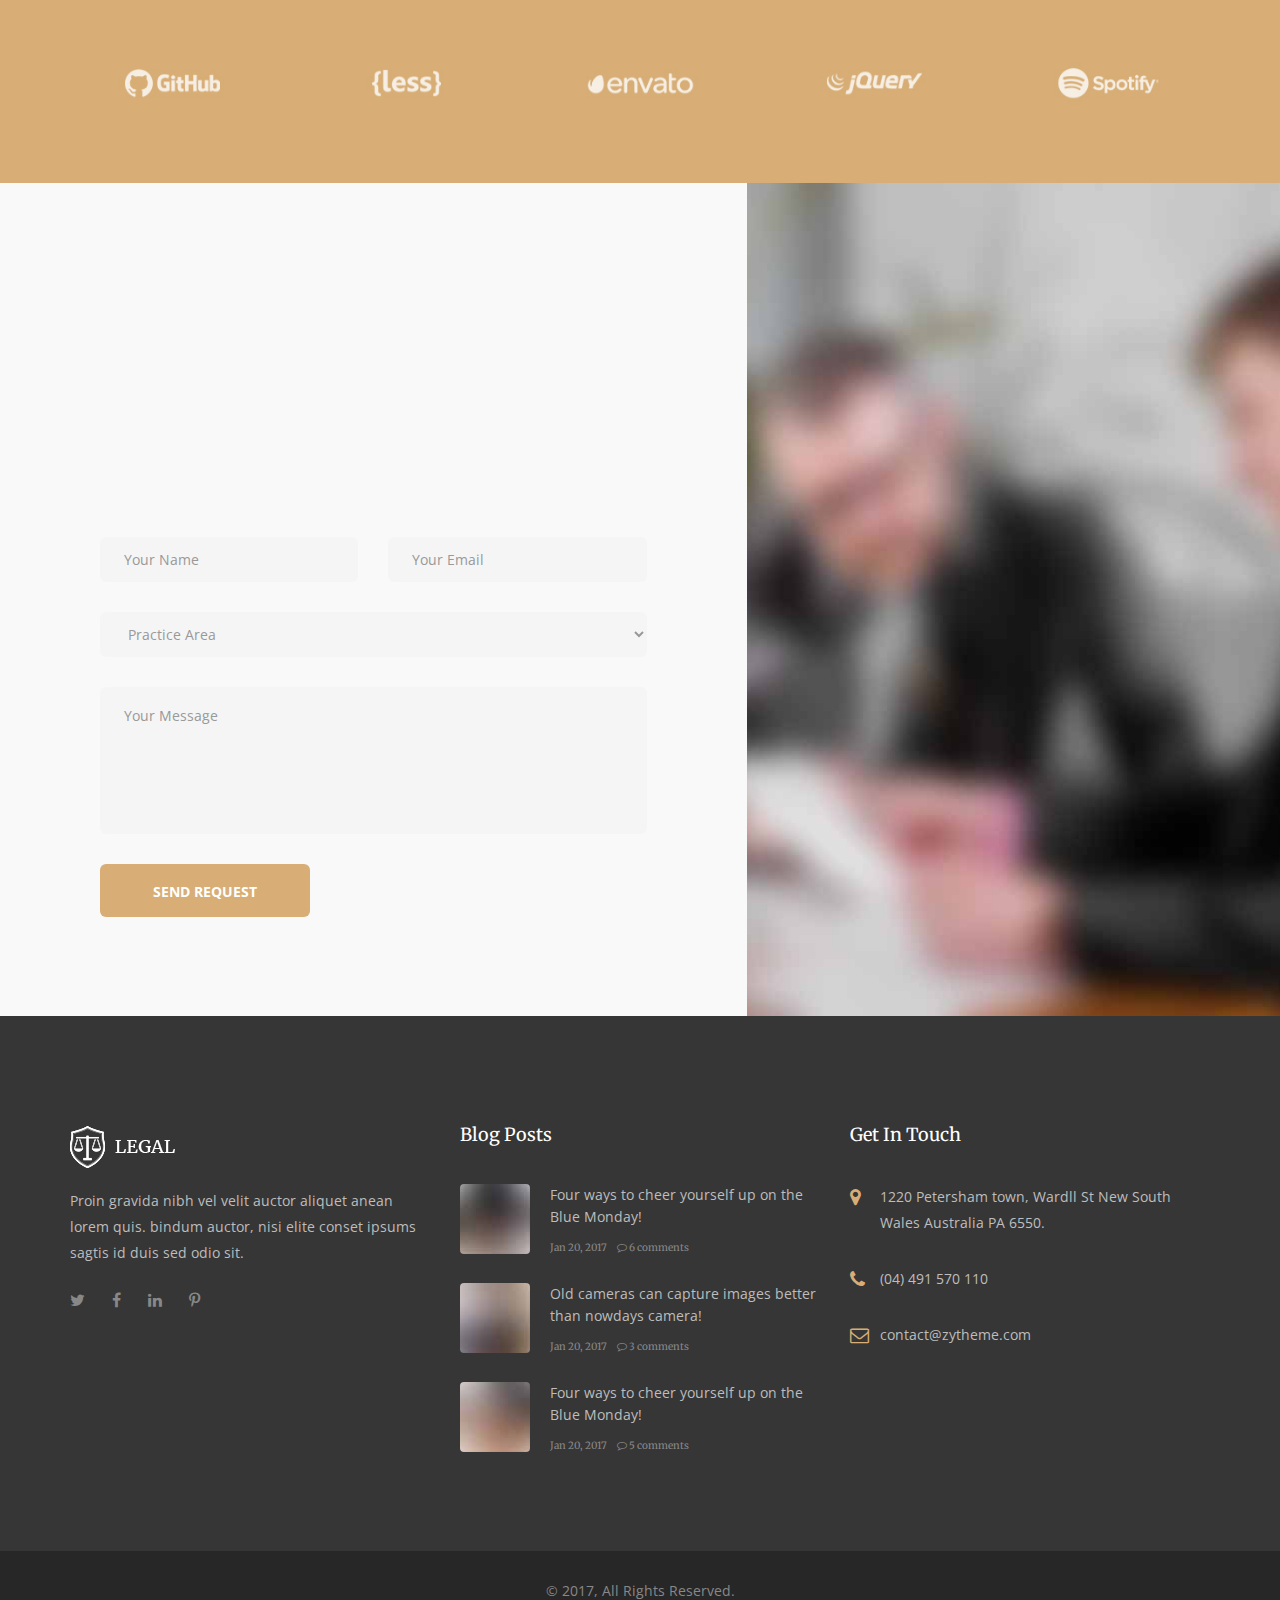
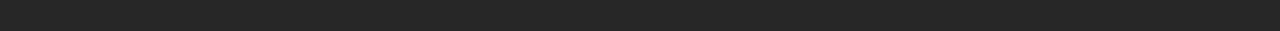
<file: index-carousel.html>
<!DOCTYPE html>
<html dir="ltr" lang="en-US">
<meta http-equiv="content-type" content="text/html;charset=UTF-8" />
<head>
	<!-- Document Meta
    ============================================= -->
	<meta charset="utf-8">
	<meta http-equiv="X-UA-Compatible" content="IE=edge">
	<!--IE Compatibility Meta-->
	<meta name="author" content="zytheme"/>
	<meta name="viewport" content="width=device-width, initial-scale=1, maximum-scale=1">
	<meta name="description" content="Multi-purpose Business html5 landing page">
	<link href="assets/images/favicon/favicon.ico" rel="icon">

	<!-- Fonts
    ============================================= -->
	<link href='http://fonts.googleapis.com/css?family=Open+Sans:300,300i,400,400i,600,600i,700,700i%7CMerriweather:300,300i,400,400i,700,700i,900,900i' rel='stylesheet' type='text/css'>

	<!-- Stylesheets
    ============================================= -->
	<link href="assets/css/external.css" rel="stylesheet">
	<link href="assets/css/bootstrap.min.css" rel="stylesheet">	
<link href="assets/css/style.css" rel="stylesheet">

	<!-- HTML5 shim, for IE6-8 support of HTML5 elements. All other JS at the end of file. -->
	<!--[if lt IE 9]>
      <script src="assets/js/html5shiv.js"></script>
      <script src="assets/js/respond.min.js"></script>
    <![endif]-->

	<!-- Document Title
    ============================================= -->
	<title>Leagl | Legal Firm Html5 onepage</title>
</head>

<body class="body-scroll">
	<!-- Document Wrapper
	============================================= -->
	<div id="wrapper" class="wrapper clearfix">	<!-- Header
        ============================================= -->
		<header id="navbar-spy" class="header header-1 header-transparent header-fixed">

			<nav id="primary-menu" class="navbar navbar-fixed-top">
				<div class="container">
					<div class="navbar-header">
						<button type="button" class="navbar-toggle collapsed" data-toggle="collapse" data-target="#navbar-collapse-1" aria-expanded="false">
					<span class="sr-only">Toggle navigation</span>
					<span class="icon-bar"></span>
					<span class="icon-bar"></span>
					<span class="icon-bar"></span>
					</button>
					
						<a class="logo" href="index-2.html">
						<img class="logo-dark" src="assets/images/logo/logo-dark.png" alt="appy Logo">
						<img class="logo-light" src="assets/images/logo/logo-light.png" alt="appy Logo">
					</a>
					</div>
					<div class="collapse navbar-collapse pull-right" id="navbar-collapse-1">
						<ul class="nav navbar-nav nav-pos-right navbar-left nav-split">
							<li class="active"><a data-scroll="scrollTo" href="#slider">home</a>
							</li>
							<li><a data-scroll="scrollTo" href="#about">about</a>
							<li><a data-scroll="scrollTo" href="#feature2">feature</a>
							</li>
							
							</li>
							<li><a data-scroll="scrollTo" href="#team">team</a>
							</li>
							<li><a data-scroll="scrollTo" href="#banner3">why us</a>
							</li>
							<li><a data-scroll="scrollTo" href="#testimonial">Feedback</a>
							</li>
							<li><a data-scroll="scrollTo" href="#banner">Free Consultation</a>
							</li>
							<li><a href="blog-standard.html">blog</a>
							</li>
						</ul>
					</div>
					<!--/.nav-collapse -->
				</div>
			</nav>

		</header><!-- Slider #1
=== === === === === === === === === === === === === === -->
<section id="slider" class="section slider carousel slider slider-navs" data-slide="1" data-autoplay="true" data-nav="true" data-dots="false" data-space="0" data-loop="true" data-speed="800">
	<div class="slide--item bg-overlay bg-overlay-dark">
		<div class="bg-section">
			<img src="assets/images/slider/slide-1.jpg" alt="bg">
		</div>
		<div class="container">
			<div class="row">
				<div class="col-xs-12 col-sm-12 col-md-12 text-center wow fadeInUp" data-wow-duration="1s">
					<div class="slide--headline">Welcome to Legal Firm</div>
				</div>
				<div class="col-xs-12 col-sm-6 col-sm-offset-3 col-md-6 col-md-offset-3 text-center wow fadeInUp" data-wow-duration="1s">
					<div class="slide--bio">This should be used to tell a story and let your users know a little more about your service.</div>
				</div>
				<div class="col-xs-12 col-sm-6 col-sm-offset-3 col-md-6 col-md-offset-3 text-center wow fadeInUp" data-wow-duration="1s">
					<div class="slide--action">
						<a class="btn btn--primary btn--bordered" href="#">Free Consultation</a>
					</div>
				</div>
			</div>
			<!-- .row end -->
		</div>
		<!-- .container end -->
	</div>
	<!-- .slide-item end -->
	<div class="slide--item bg-overlay bg-overlay-dark">
		<div class="bg-section">
			<img src="assets/images/slider/slide-2.jpg" alt="bg">
		</div>
		<div class="container">
			<div class="row">
				<div class="col-xs-12 col-sm-12 col-md-12 text-center wow fadeInUp" data-wow-duration="1s">
					<div class="slide--headline">advanced legal services</div>
				</div>
				<div class="col-xs-12 col-sm-6 col-sm-offset-3 col-md-6 col-md-offset-3 text-center wow fadeInUp" data-wow-duration="1s">
					<div class="slide--bio">This should be used to tell a story and let your users know a little more about your service.</div>
				</div>
				<div class="col-xs-12 col-sm-6 col-sm-offset-3 col-md-6 col-md-offset-3 text-center wow fadeInUp" data-wow-duration="1s">
					<div class="slide--action">
						<a class="btn btn--primary btn--bordered" href="#">hire us now</a>
					</div>
				</div>
			</div>
			<!-- .row end -->
		</div>
		<!-- .container end -->
	</div>
	<!-- .slide-item end -->
	
	<div class="slide--item bg-overlay bg-overlay-dark">
		<div class="bg-section">
			<img src="assets/images/slider/slide-3.jpg" alt="bg">
		</div>
		<div class="container">
			<div class="row">
				<div class="col-xs-12 col-sm-12 col-md-12 text-center wow fadeInUp" data-wow-duration="1s">
					<div class="slide--headline">Hire Experted Attorneys</div>
				</div>
				<div class="col-xs-12 col-sm-6 col-sm-offset-3 col-md-6 col-md-offset-3 text-center wow fadeInUp" data-wow-duration="1s">
					<div class="slide--bio">This should be used to tell a story and let your users know a little more about your service.</div>
				</div>
				<div class="col-xs-12 col-sm-6 col-sm-offset-3 col-md-6 col-md-offset-3 text-center wow fadeInUp" data-wow-duration="1s">
					<div class="slide--action">
						<a class="btn btn--primary btn--bordered" href="#">contact us</a>
					</div>
				</div>
			</div>
			<!-- .row end -->
		</div>
		<!-- .container end -->
	</div>
	<!-- .slide-item end -->
</section>
<!-- #slider end -->

<!-- Counter #1
=== === === === === === === === === === === === === === -->
<section id="counter1" class="counter">
	<div class="container">
		<div class="counter-container">
			<div class="row">
				<!-- count #1 -->
				<div class="col-xs-12 col-sm-6 col-md-3">
					<div class="count-box">
						<div class="count-icon">
							<i class="icon icon-noun_740327_cc"></i>
						</div>
						<div class="count-content">
							<div class="counting">821</div>
							<div class="count-title">Cases won</div>
						</div>
					</div>
				</div>
				<!-- .col-md-3 end -->

				<!-- count #2 -->
				<div class="col-xs-12 col-sm-6 col-md-3">
					<div class="count-box">
						<div class="count-icon">
							<i class="icon icon-noun_740337_cc"></i>
						</div>
						<div class="count-content">
							<div class="counting">189</div>
							<div class="count-title">Skilled lawyers</div>
						</div>
					</div>
				</div>
				<!-- .col-md-3 end -->

				<!-- count #3 -->
				<div class="col-xs-12 col-sm-6 col-md-3">
					<div class="count-box">
						<div class="count-icon">
							<i class="icon icon-noun_740291_cc"></i>
						</div>
						<div class="count-content">
							<div class="counting">2630</div>
							<div class="count-title">Happy clients</div>
						</div>
					</div>
				</div>
				<!-- .col-md-3 end -->

				<!-- count #4 -->
				<div class="col-xs-12 col-sm-6 col-md-3">
					<div class="count-box">
						<div class="count-icon">
							<i class="icon icon-noun_740322_cc"></i>
						</div>
						<div class="count-content">
							<div class="counting">540</div>
							<div class="count-title">Great Rewards</div>
						</div>
					</div>
				</div>
				<!-- .col-md-3 end -->
			</div>
			<!-- .row end -->
		</div>
	</div>
	<!-- .container end -->
</section>
<!-- #counter1 end -->

<!-- About
=== === === === === === === === === === === === === === -->
<section id="about" class="section about pb-0">
	<div class="container">
		<div class="row">
			<div class="col-xs-12 col-sm-12 col-md-5 wow fadeInUp">
				<img class="img-responsive center-block" src="assets/images/team/team-4.png" alt="ipad"/>
			</div>
			<!-- .col-md-6 end -->
			<div class="col-xs-12 col-sm-12 col-md-6 col-md-offset-1">
				<div class="heading heading-1 mt-70 wow fadeInUp" data-wow-duration="1s">
					<h2 class="heading--title">About Our Firm</h2>
					<div class="heading--divider"></div>
				</div>
				<div class="about-content wow fadeInUp" data-wow-duration="1s">
					<p>Lorem ipsum dolor sit amet, consectetur adipisicing elit, sede do eiusmod tempor incididunt ut labore dolore magna aliqa Ut enim ad minim veniam, quis nostrud exercitation.</p>
					<p>Euis aute irure dolor in reprehenderit in voluptate velit esse cillum dolore eu fugiat nulla pariatur. Excepteur sint occaecat cupida.</p>
					<img class="signture" src="assets/images/background/signture.png" alt="signture">
				</div>
			</div>
			<!-- .col-md-6 end -->
		</div>
		<!-- .row end -->
	</div>
	<!-- .container end -->
</section>
<!-- #feature2 end -->
<!-- Feature #2
=== === === === === === === === === === === === === === -->
<section id="feature2" class="section feature feature-2 feature-left bg-white mb-60">
	<div class="container">
		<div class="row clearfix">
			<div class="col-xs-12 col-sm-12 col-md-6 col-md-offset-3">
				<div class="heading heading-1 text--center wow fadeInUp" data-wow-duration="1s">
					<h2 class="heading--title">Practice Areas</h2>
					<p class="heading--desc">Lorem ipsum dolor amet, consectetur adipisice elitesede eiusmod tempor incidide labeore dolore magna.</p>
					<div class="heading--divider mb-80 heading--center"></div>
				</div>
			</div>
			<!-- .col-md-6 end -->
		</div>
		<!-- .row end -->
		<div class="row">
			<!-- Panel #1 -->
			<div class="col-xs-12 col-sm-12 col-md-4">
				<div class="feature-panel wow fadeInUp" data-wow-duration="1s">
					<div class="feature--icon">
						<i class="icon icon-noun_740324_cc"></i>
					</div>
					<div class="feature--content">
						<h3>Criminal Law</h3>
						<p>Lorem ipsum dolor sit amet, conse adipise elit, sed eiusmod tempor incidide.</p>
					</div>
				</div>
				<!-- .feature-panel end -->
			</div>
			<!-- .col-md-4 end -->

			<!-- Panel #2 -->
			<div class="col-xs-12 col-sm-12 col-md-4">
				<div class="feature-panel wow fadeInUp" data-wow-duration="1s">
					<div class="feature--icon">
						<i class="icon icon-noun_740303_cc"></i>
					</div>
					<div class="feature--content">
						<h3>Real Estate Law</h3>
						<p>Lorem ipsum dolor sit amet, conse adipise elit, sed eiusmod tempor incidide.</p>
					</div>
				</div>
				<!-- .feature-panel end -->
			</div>
			<!-- .col-md-4 end -->

			<!-- Panel #3 -->
			<div class="col-xs-12 col-sm-12 col-md-4">
				<div class="feature-panel wow fadeInUp" data-wow-duration="1s">
					<div class="feature--icon">
						<i class="icon icon-noun_741284_cc"></i>
					</div>
					<div class="feature--content">
						<h3>Family Law</h3>
						<p>Lorem ipsum dolor sit amet, conse adipise elit, sed eiusmod tempor incidide.</p>
					</div>
				</div>
				<!-- .feature-panel end -->
			</div>
			<!-- .col-md-4 end -->
		
			<!-- Panel #4 -->
			<div class="col-xs-12 col-sm-12 col-md-4">
				<div class="feature-panel wow fadeInUp" data-wow-duration="1s">
					<div class="feature--icon">
						<i class="icon icon-noun_741298_cc"></i>
					</div>
					<div class="feature--content">
						<h3>International Law</h3>
						<p>Lorem ipsum dolor sit amet, conse adipise elit, sed eiusmod tempor incidide.</p>
					</div>
				</div>
				<!-- .feature-panel end -->
			</div>
			<!-- .col-md-4 end -->

			<!-- Panel #5 -->
			<div class="col-xs-12 col-sm-12 col-md-4">
				<div class="feature-panel wow fadeInUp" data-wow-duration="1s">
					<div class="feature--icon">
						<i class="icon icon-noun_741291_cc"></i>
					</div>
					<div class="feature--content">
						<h3>Financial Law</h3>
						<p>Lorem ipsum dolor sit amet, conse adipise elit, sed eiusmod tempor incidide.</p>
					</div>
				</div>
				<!-- .feature-panel end -->
			</div>
			<!-- .col-md-4 end -->

			<!-- Panel #6 -->
			<div class="col-xs-12 col-sm-12 col-md-4">
				<div class="feature-panel wow fadeInUp" data-wow-duration="1s">
					<div class="feature--icon">
						<i class="icon icon-noun_740314_cc"></i>
					</div>
					<div class="feature--content">
						<h3>Technology Law</h3>
						<p>Lorem ipsum dolor sit amet, conse adipise elit, sed eiusmod tempor incidide.</p>
					</div>
				</div>
				<!-- .feature-panel end -->
			</div>
			<!-- .col-md-4 end -->
		</div>
		<!-- .row end -->
	</div>
	<!-- .container end -->
</section>
<!-- #feature2 end -->

<!-- Team #1
=== === === === === === === === === === === === === === -->
<section id="team" class="team team-1">
	<div class="container">
		<div class="row clearfix">
			<div class="col-xs-12 col-sm-12 col-md-6 col-md-offset-3">
				<div class="heading heading-1 text--center wow fadeInUp" data-wow-duration="1s">
					<h2 class="heading--title">Experted Attorneys</h2>
					<p class="heading--desc">Lorem ipsum dolor amet, consectetur adipisice elitesede eiusmod tempor incidide labeore dolore magna.</p>
					<div class="heading--divider mb-80 heading--center"></div>
				</div>
			</div>
			<!-- .col-md-6 end -->
		</div>
		<!-- .row end -->
		<div class="row">
			<!-- Member #1 -->
			<div class="col-xs-12 col-sm-4 col-md-4">
				<div class="member">
					<div class="member-img">
						<img src="assets/images/team/team-1.jpg" alt="member"/>
						<div class="member-overlay">
							<div class="member-social">
								<div class=" pos-vertical-center">
									<a href="#"><i class="fa fa-facebook"></i></a>
									<a href="#"><i class="fa fa-twitter"></i></a>
									<a href="#"><i class="fa fa-google-plus"></i></a>
									<a href="#"><i class="fa fa-linkedin"></i></a>
								</div>
							</div>
						</div>
						<!-- .memebr-ovelay end -->
					</div>
					<!-- .member-img end -->
					<div class="member-info">
						<h5>Mark Smith</h5>
						<h6>CEO & Manager</h6>
					</div>
					<!-- .member-info end -->
				</div>
				<!-- .member end -->
			</div>
			<!-- .col-md-3 end -->

			<!-- Member #2 -->
			<div class="col-xs-12 col-sm-4 col-md-4">
				<div class="member">
					<div class="member-img">
						<img src="assets/images/team/team-2.jpg" alt="member"/>
						<div class="member-overlay">
							<div class="member-social">
								<div class=" pos-vertical-center">
									<a href="#"><i class="fa fa-facebook"></i></a>
									<a href="#"><i class="fa fa-twitter"></i></a>
									<a href="#"><i class="fa fa-google-plus"></i></a>
									<a href="#"><i class="fa fa-linkedin"></i></a>
								</div>
							</div>
						</div>
						<!-- .memebr-ovelay end -->
					</div>
					<!-- .member-img end -->
					<div class="member-info">
						<h5>Ryan Printz</h5>
						<h6>Family Lawyer</h6>
					</div>
					<!-- .member-info end -->
				</div>
				<!-- .member end -->
			</div>
			<!-- .col-md-3 end -->

			<!-- Member #3 -->
			<div class="col-xs-12 col-sm-4 col-md-4">
				<div class="member">
					<div class="member-img">
						<img src="assets/images/team/team-3.jpg" alt="member"/>
						<div class="member-overlay">
							<div class="member-social">
								<div class=" pos-vertical-center">
									<a href="#"><i class="fa fa-facebook"></i></a>
									<a href="#"><i class="fa fa-twitter"></i></a>
									<a href="#"><i class="fa fa-google-plus"></i></a>
									<a href="#"><i class="fa fa-linkedin"></i></a>
								</div>
							</div>
						</div>
						<!-- .memebr-ovelay end -->
					</div>
					<!-- .member-img end -->
					<div class="member-info">
						<h5>Steve Martin</h5>
						<h6>Financial Lawyer</h6>
					</div>
					<!-- .member-info end -->
				</div>
				<!-- .member end -->
			</div>
			<!-- .col-md-3 end -->
		</div>
	</div>
</section> <!-- #team end  -->
<!-- Banner #3
=== === === === === === === === === === === === === === -->
<section id="banner3" class="bg-white pt-0 pb-0">
	<div class="container-fluid">
		<div class="row">
			<div class="col-xs-12 col-sm-12 col-md-5 pr-0 pl-0">
				<div class="col-img  bg-overlay">
					<div class="bg-section">
						<img src="assets/images/background/bg-1.jpg" alt="Background"/>
					</div>
				</div>
			</div>
			<!-- .col-md-6 end-->
			<div class="col-xs-12 col-sm-12 col-md-7 col-content pl-100">
				<div class="row clearfix">
					<div class="col-xs-12 col-sm-12 col-md-12">
						<div class="heading heading-1 wow fadeInUp" data-wow-duration="1s">
							<h2 class="heading--title">Why Hire Us ?</h2>
							<p class="heading--desc">Lorem ipsum dolor amet, consectetur adipisice elite sede eiusmod tempor incidide labeore dolore magna.</p>
							<div class="heading--divider mb-80"></div>
						</div>
					</div>
					<!-- .col-md-6 end -->
				</div>
				<!-- .row end -->
				<div class="row mb-50">
					<!-- Panel #1 -->
					<div class="col-xs-12 col-sm-6 col-md-6">
						<div class="feature-panel">
							<div class="feature--icon">
								<i class="icon icon-noun_740300_cc"></i>
							</div>
							<div class="feature--content">
								<h3>Exclusively Areas</h3>
								<p>Lorem ipsum dolor sit amet, conse adipise elit, sed eiusmod tempor incidide.</p>
							</div>
						</div>
						<!-- .feature-panel end -->
					</div>
					<!-- .col-md-4 end -->

					<!-- Panel #2 -->
					<div class="col-xs-12 col-sm-6 col-md-6">
						<div class="feature-panel">
							<div class="feature--icon">
								<i class="icon icon-noun_741355_cc"></i>
							</div>
							<div class="feature--content">
								<h3>Group of Lawyers</h3>
								<p>Lorem ipsum dolor sit amet, conse adipise elit, sed eiusmod tempor incidide.</p>
							</div>
						</div>
						<!-- .feature-panel end -->
					</div>
					<!-- .col-md-4 end -->

				</div>
				<!-- .row end -->
				<div class="row">
					<!-- Panel #3 -->
					<div class="col-xs-12 col-sm-6 col-md-6">
						<div class="feature-panel">
							<div class="feature--icon">
								<i class="icon icon-noun_740296_cc"></i>
							</div>
							<div class="feature--content">
								<h3>Cases Results</h3>
								<p>Lorem ipsum dolor sit amet, conse adipise elit, sed eiusmod tempor incidide.</p>
							</div>
						</div>
						<!-- .feature-panel end -->
					</div>
					<!-- .col-md-4 end -->

					<!-- Panel #4 -->
					<div class="col-xs-12 col-sm-6 col-md-6">
						<div class="feature-panel">
							<div class="feature--icon">
								<i class="icon icon-noun_741305_cc"></i>
							</div>
							<div class="feature--content">
								<h3>Experts in Law</h3>
								<p>Lorem ipsum dolor sit amet, conse adipise elit, sed eiusmod tempor incidide.</p>
							</div>
						</div>
						<!-- .feature-panel end -->
					</div>
					<!-- .col-md-4 end -->
				</div>
				<!-- .row end -->
			</div>
		</div>
		<!-- .row end -->
	</div>
	<!-- .container end -->
</section>
<!-- #banner3 end -->
<!-- Testimonial #2
=== === === === === === === === === === === === === === -->
<section id="testimonial" class="testimonial">
	<div class="container">
		<div class="row clearfix">
			<div class="col-xs-12 col-sm-12 col-md-6 col-md-offset-3">
				<div class="heading heading-1 text--center wow fadeInUp" data-wow-duration="1s">
					<h2 class="heading--title">Clients Feedback</h2>
					<p class="heading--desc">Lorem ipsum dolor amet, consectetur adipisice elite sede eiusmod tempor incidide labeore dolore magna.</p>
					<div class="heading--divider mb-80 heading--center"></div>
				</div>
			</div>
			<!-- .col-md-6 end -->
		</div>
		<!-- .row end -->
		<div class="row">
			<div class="col-xs-12 col-sm-12 col-md-12">
				<div class="carousel" data-slide="3" data-slide-res="2" data-autoplay="true" data-nav="false" data-dots="false" data-space="30" data-loop="true" data-speed="800">
					<!-- Testimonial #1 -->
					<div class="testimonial-panel">
						<div class="testimonial--meta-img">
							<img src="assets/images/testimonial/1.png" alt="Testimonial Author">
						</div>
						<div class="testimonial--body">
							<p>“Legal represented me on a very serious matter where I was looking at significant prison time. Immediately, I knew that I was in good hands.”</p>
						</div>
						<!-- .testimonial-body end -->
						<div class="testimonial--meta">
							<h4><span>-</span> Steve Martin</h4>
						</div>
						<!-- .testimonial-meta end -->
					</div>
					<!-- .testimonial-panel end -->

					<!-- Testimonial #2 -->
					<div class="testimonial-panel">
						<div class="testimonial--meta-img">
							<img src="assets/images/testimonial/2.png" alt="Testimonial Author">
						</div>
						<div class="testimonial--body">
							<p>“Legal represented me on a very serious matter where I was looking at significant prison time. Immediately, I knew that I was in good hands.”</p>
						</div>
						<!-- .testimonial-body end -->
						<div class="testimonial--meta">
							<h4><span>-</span> Maya Jonson</h4>
						</div>
						<!-- .testimonial-meta end -->
					</div>
					<!-- .testimonial-panel end -->

					<!-- Testimonial #3 -->
					<div class="testimonial-panel">
						<div class="testimonial--meta-img">
							<img src="assets/images/testimonial/3.png" alt="Testimonial Author">
						</div>
						<div class="testimonial--body">
							<p>“Legal represented me on a very serious matter where I was looking at significant prison time. Immediately, I knew that I was in good hands.”</p>
						</div>
						<!-- .testimonial-body end -->
						<div class="testimonial--meta">
							<h4><span>-</span> Mark Smith</h4>
						</div>
						<!-- .testimonial-meta end -->
					</div>
					<!-- .testimonial-panel end -->


					<!-- Testimonial #4 -->
					<div class="testimonial-panel">
						<div class="testimonial--meta-img">
							<img src="assets/images/testimonial/2.png" alt="Testimonial Author">
						</div>
						<div class="testimonial--body">
							<p>“Legal represented me on a very serious matter where I was looking at significant prison time. Immediately, I knew that I was in good hands.”</p>
						</div>
						<!-- .testimonial-body end -->
						<div class="testimonial--meta">
							<h4><span>-</span> Mark Smith</h4>
						</div>
						<!-- .testimonial-meta end -->
					</div>
					<!-- .testimonial-panel end -->
				</div>
			</div>
			<!-- .col-md-12 end -->
		</div>
		<!-- .row end -->
	</div>
	<!-- .container end -->
</section> <!-- .testimonial2 end -->
<!-- Clients Carousel Section
=== === === === === === === === === === === === === === -->
<section id="clients" class="clients clients-carousel bg-theme">
	<div class="container">
		<div class="row">
			<div class="col-xs-12 col-sm-12 col-md-12">
				<div class="carousel carousel-dots" data-slide="5" data-slide-res="2" data-autoplay="false" data-nav="false" data-dots="false" data-space="30" data-loop="true" data-speed="800">
					<!-- Client #1 -->
					<div class="client">
						<img class="center-block" src="assets/images/clients/1.jpg" alt="client">
					</div>

					<!-- Client #2 -->
					<div class="client">
						<img class="center-block" src="assets/images/clients/2.jpg" alt="client">
					</div>

					<!-- Client #3 -->
					<div class="client">
						<img class="center-block" src="assets/images/clients/3.jpg" alt="client">
					</div>

					<!-- Client #4 -->
					<div class="client">
						<img class="center-block" src="assets/images/clients/4.jpg" alt="client">
					</div>

					<!-- Client #5 -->
					<div class="client">
						<img class="center-block" src="assets/images/clients/5.jpg" alt="client">
					</div>
					<!-- Client #3 -->
					<div class="client">
						<img class="center-block" src="assets/images/clients/3.jpg" alt="client">
					</div>

					<!-- Client #4 -->
					<div class="client">
						<img class="center-block" src="assets/images/clients/4.jpg" alt="client">
					</div>
				</div>
			</div>
			<!-- .col-md-12 end -->
		</div>
		<!-- .row end -->
	</div>
	<!-- .container end -->
</section>
<!-- #clients end -->

<!-- Banner 
=== === === === === === === === === === === === === === -->
<section id="banner" class="section cta pt-0 pb-0">
	<div class="container-fluid">
		<div class="row">
			<div class="col-xs-12 col-sm-12 col-md-7 col-content pl-100">
				<div class="heading heading-1 wow fadeInUp" data-wow-duration="1s">
					<h2 class="heading--title">Free Consultation</h2>
					<p class="heading--desc">Lorem ipsum dolor amet, consectetur adipisice elite sede eiusmod tempor incidide labeore dolore magna.</p>
					<div class="heading--divider mb-80"></div>
				</div>
				<div class="form-request">
					<div class="row">
						<form class="mb-0">
							<div class="col-xs-12 col-sm-12 col-md-6">
								<input type="text" class="form-control" name="your-name" placeholder="Your Name">
							</div>
							<!-- .col-md-6 end -->
							<div class="col-xs-12 col-sm-12 col-md-6">
								<input type="email" class="form-control" name="your-email" placeholder="Your Email">
							</div>
							<!-- .col-md-6 end -->
							<div class="col-xs-12 col-sm-12 col-md-12">
								<select class="form-control">
									<option>Practice Area</option>
									<option>Criminal Law</option>
									<option>International Law</option>
									<option>Financial Law</option>
								</select>
							</div>
							<!-- .col-md-12 end -->
							<div class="col-xs-12 col-sm-12 col-md-12">
								<textarea class="form-control" name="your-message" rows="3" placeholder="Your Message"></textarea>
							</div>
							<!-- .col-md-12 end -->
							<div class="col-xs-12 col-sm-12 col-md-6">
								<input type="submit" class="btn btn--primary" value="send request">
							</div>
							<!-- .col-md-6 end -->
						</form>
					</div>
				</div>
			</div>
			<div class="col-xs-12 col-sm-12 col-md-5 pr-0 pl-0">
				<div class="col-img">
					<div class="bg-section">
						<img src="assets/images/background/bg-2.jpg" alt="Background"/>
					</div>
				</div>
			</div>
			<!-- .col-md-6 end-->
		</div>
		<!-- .row end -->
	</div>
	<!-- .container end -->
</section>
<!-- #banner2 end -->

		<!-- Footer #5
============================================= -->
		<footer id="footer" class="footer">
		<!-- Widget Section
	============================================= -->
	<div class="footer-widget">
		<div class="container">
			<div class="row">
				<div class="col-xs-12 col-sm-6 col-md-4 footer--widget-about">
					<div class="footer--widget-content">
						<img class="mb-20" src="assets/images/logo/logo-light.png" alt="logo">
						<p>Proin gravida nibh vel velit auctor aliquet anean lorem quis. bindum auctor, nisi elite conset ipsums sagtis id duis sed odio sit.</p>
						<div class="clearfix"></div>
						<div class="social">
							<a class="share-twitter" href="#"><i class="fa fa-twitter"></i></a>
							<a class="share-facebook" href="#"><i class="fa fa-facebook"></i></a>
							<a class="share-linkedin" href="#"><i class="fa fa-linkedin"></i></a>
							<a class="share-pinterest" href="#"><i class="fa fa-pinterest-p"></i></a>
						</div>
					</div>
				</div><!-- .col-md-4 end -->
				<div class="col-xs-12 col-sm-6 col-md-4 footer--widget-recent">
					<div class="footer--widget-title">
						<h5>Blog Posts</h5>
					</div>
					<div class="footer--widget-content">
						<div class="entry">
							<div class="entry--img">
								<img src="assets/images/blog/thumb/1.jpg" alt="entry">
							</div>
							<div class="entry--content">
								<div class="entry--title">
									<a href="#">Four ways to cheer yourself up on the Blue Monday!</a>
								</div>
								<div class="entry--meta">
									<span>Jan 20, 2017</span>
									<span><i class="fa fa-comment-o"></i> 6 comments</span>
								</div>
							</div>
						</div><!-- .entry end -->
						
						<div class="entry">
							<div class="entry--img">
								<img src="assets/images/blog/thumb/2.jpg" alt="entry">
							</div>
							<div class="entry--content">
								<div class="entry--title">
									<a href="#">Old cameras can capture images better than nowdays camera!</a>
								</div>
								<div class="entry--meta">
									<span>Jan 20, 2017</span>
									<span><i class="fa fa-comment-o"></i> 3 comments</span>
								</div>
							</div>
						</div><!-- .entry end -->
						
						<div class="entry">
							<div class="entry--img">
								<img src="assets/images/blog/thumb/3.jpg" alt="entry">
							</div>
							<div class="entry--content">
								<div class="entry--title">
									<a href="#">Four ways to cheer yourself up on the Blue Monday!</a>
								</div>
								<div class="entry--meta">
									<span>Jan 20, 2017</span>
									<span><i class="fa fa-comment-o"></i> 5 comments</span>
								</div>
							</div>
						</div><!-- .entry end -->
					</div>
				</div><!-- .col-md-4 end -->
				<div class="col-xs-12 col-sm-6 col-md-4 footer--widget-contact">
					<div class="footer--widget-title">
						<h5>Get In Touch</h5>
					</div>
					<div class="footer--widget-content">
						<ul class="list-unstyled mb-0">
							<li><i class="fa fa-map-marker"></i> 1220 Petersham town, Wardll St New South Wales Australia PA 6550.</li>
							<li><i class="fa fa-phone"></i> (04) 491 570 110</li>
							<li><i class="fa fa-envelope-o"></i> contact@zytheme.com</li>
						</ul>
					</div>
				</div><!-- .col-md-4 end -->
			</div>
		</div><!-- .container end -->
	</div><!-- .footer-widget end -->
			<!-- Copyrights
	============================================= -->
		<div class="footer--copyright">
			<div class="container">
				<div class="row">
					<div class="col-xs-12 col-sm-12 col-md-12 text--center">
						<span>&copy; 2017, All rights reserved.</span>
					</div>
				</div>
			</div>
			<!-- .container end -->
			</div>
		</footer>
		</div>
		<!-- #wrapper end -->

		<!-- Footer Scripts
============================================= -->
		<script src="assets/js/jquery-2.2.4.min.js"></script>
		<script src="assets/js/plugins.js"></script>
		<script src="assets/js/functions.js"></script>
</body>
</html>
</file>
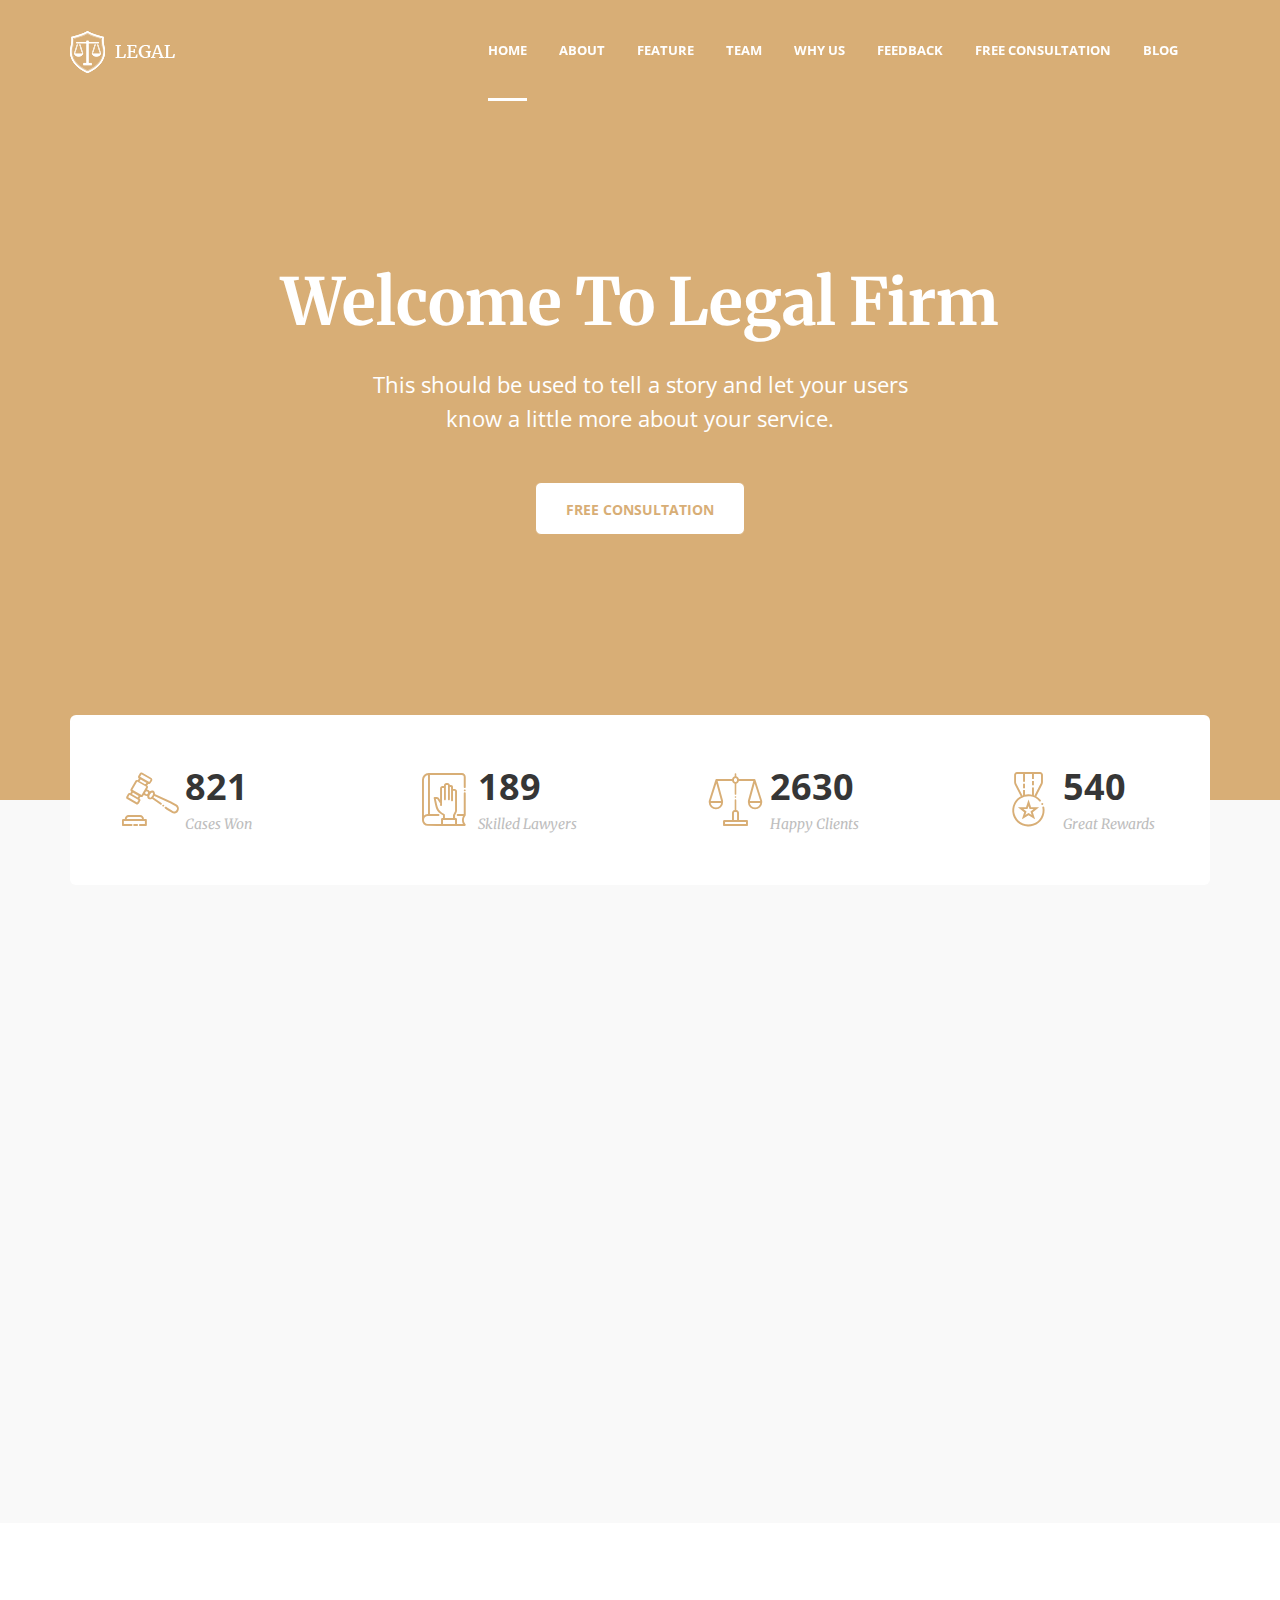
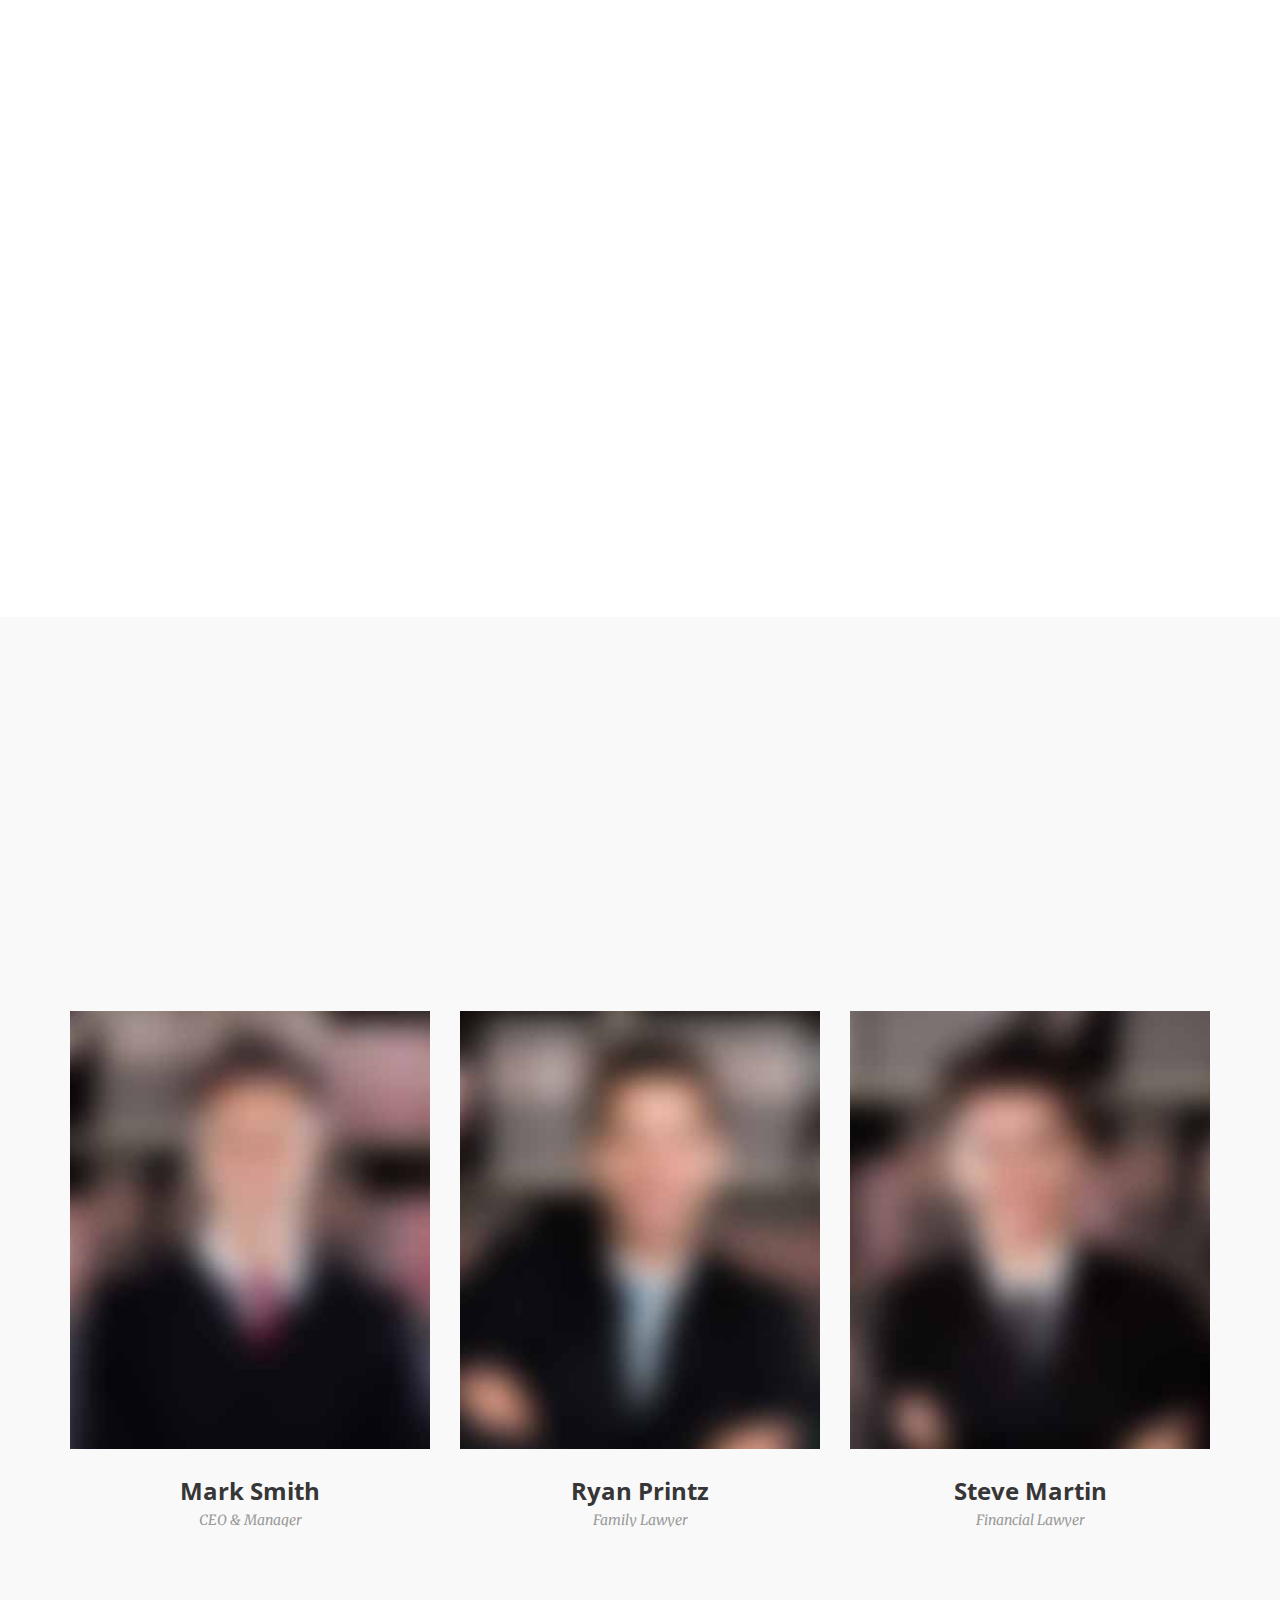
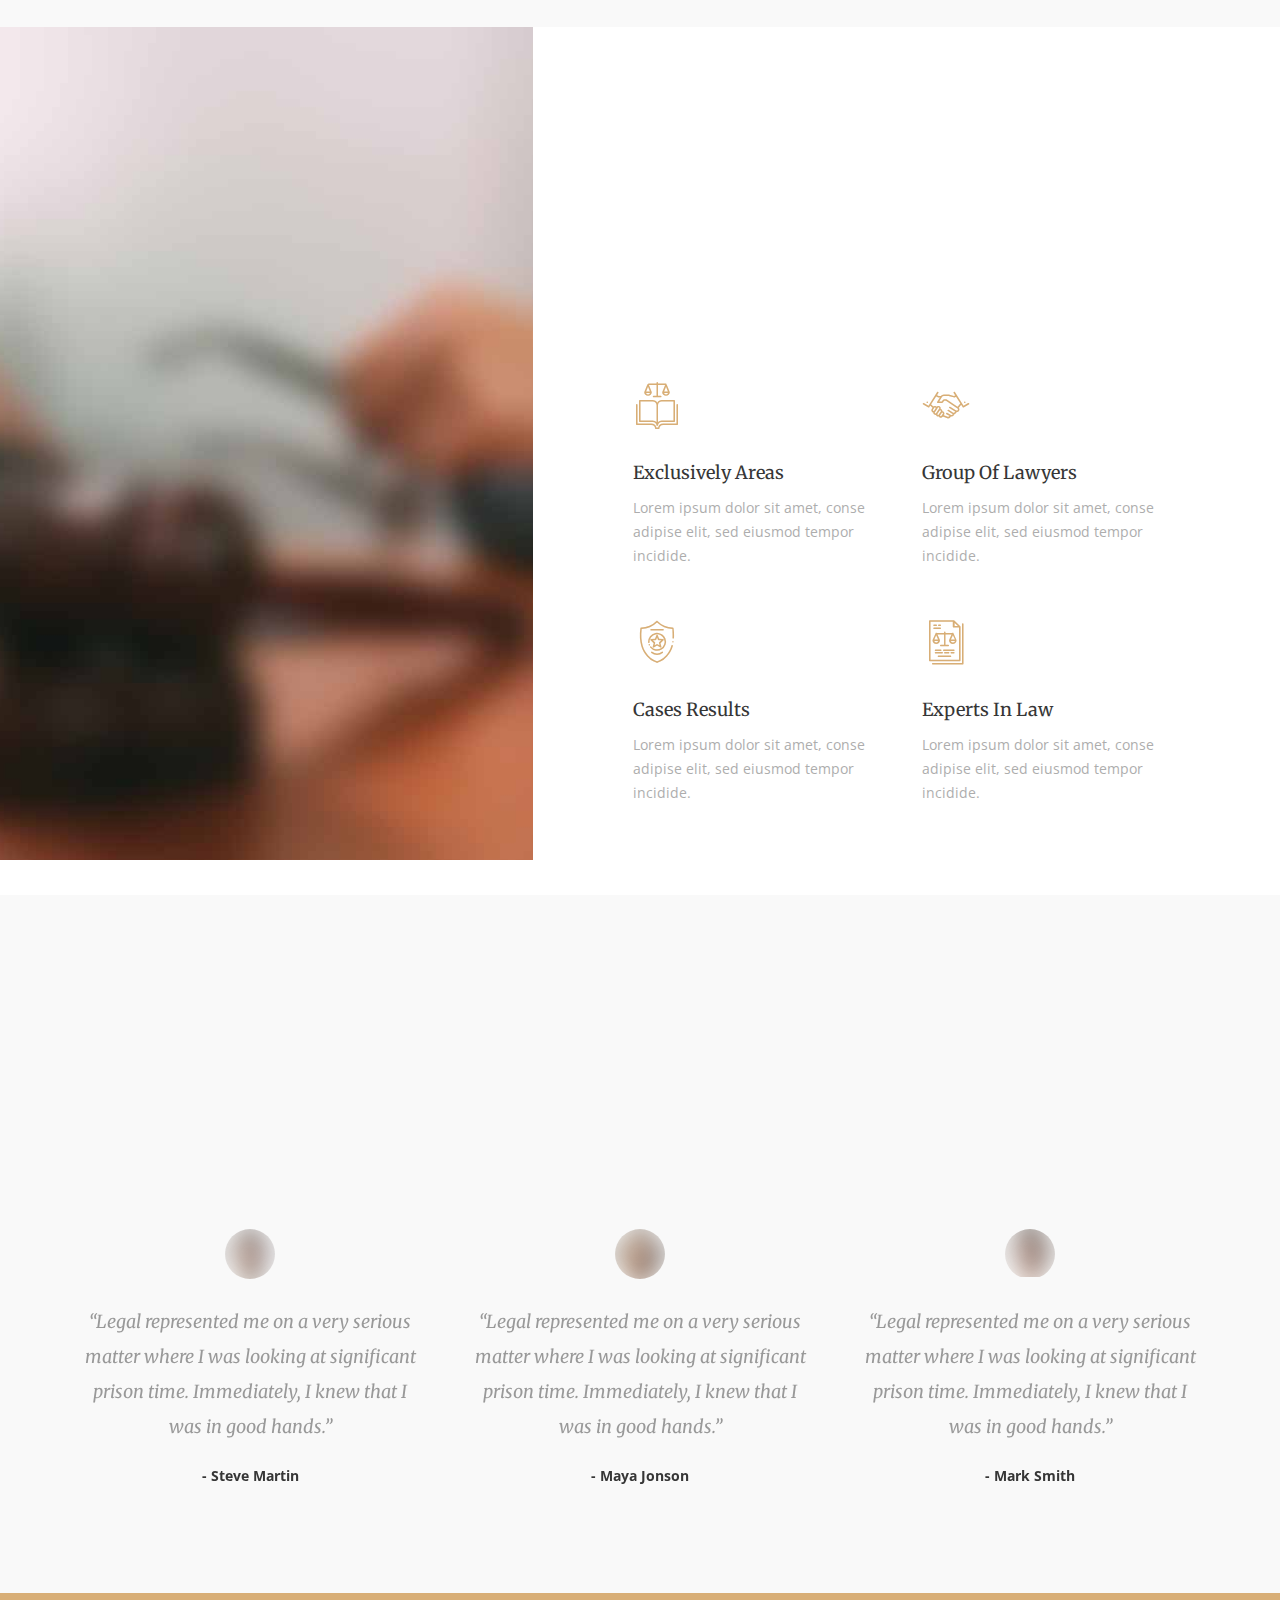
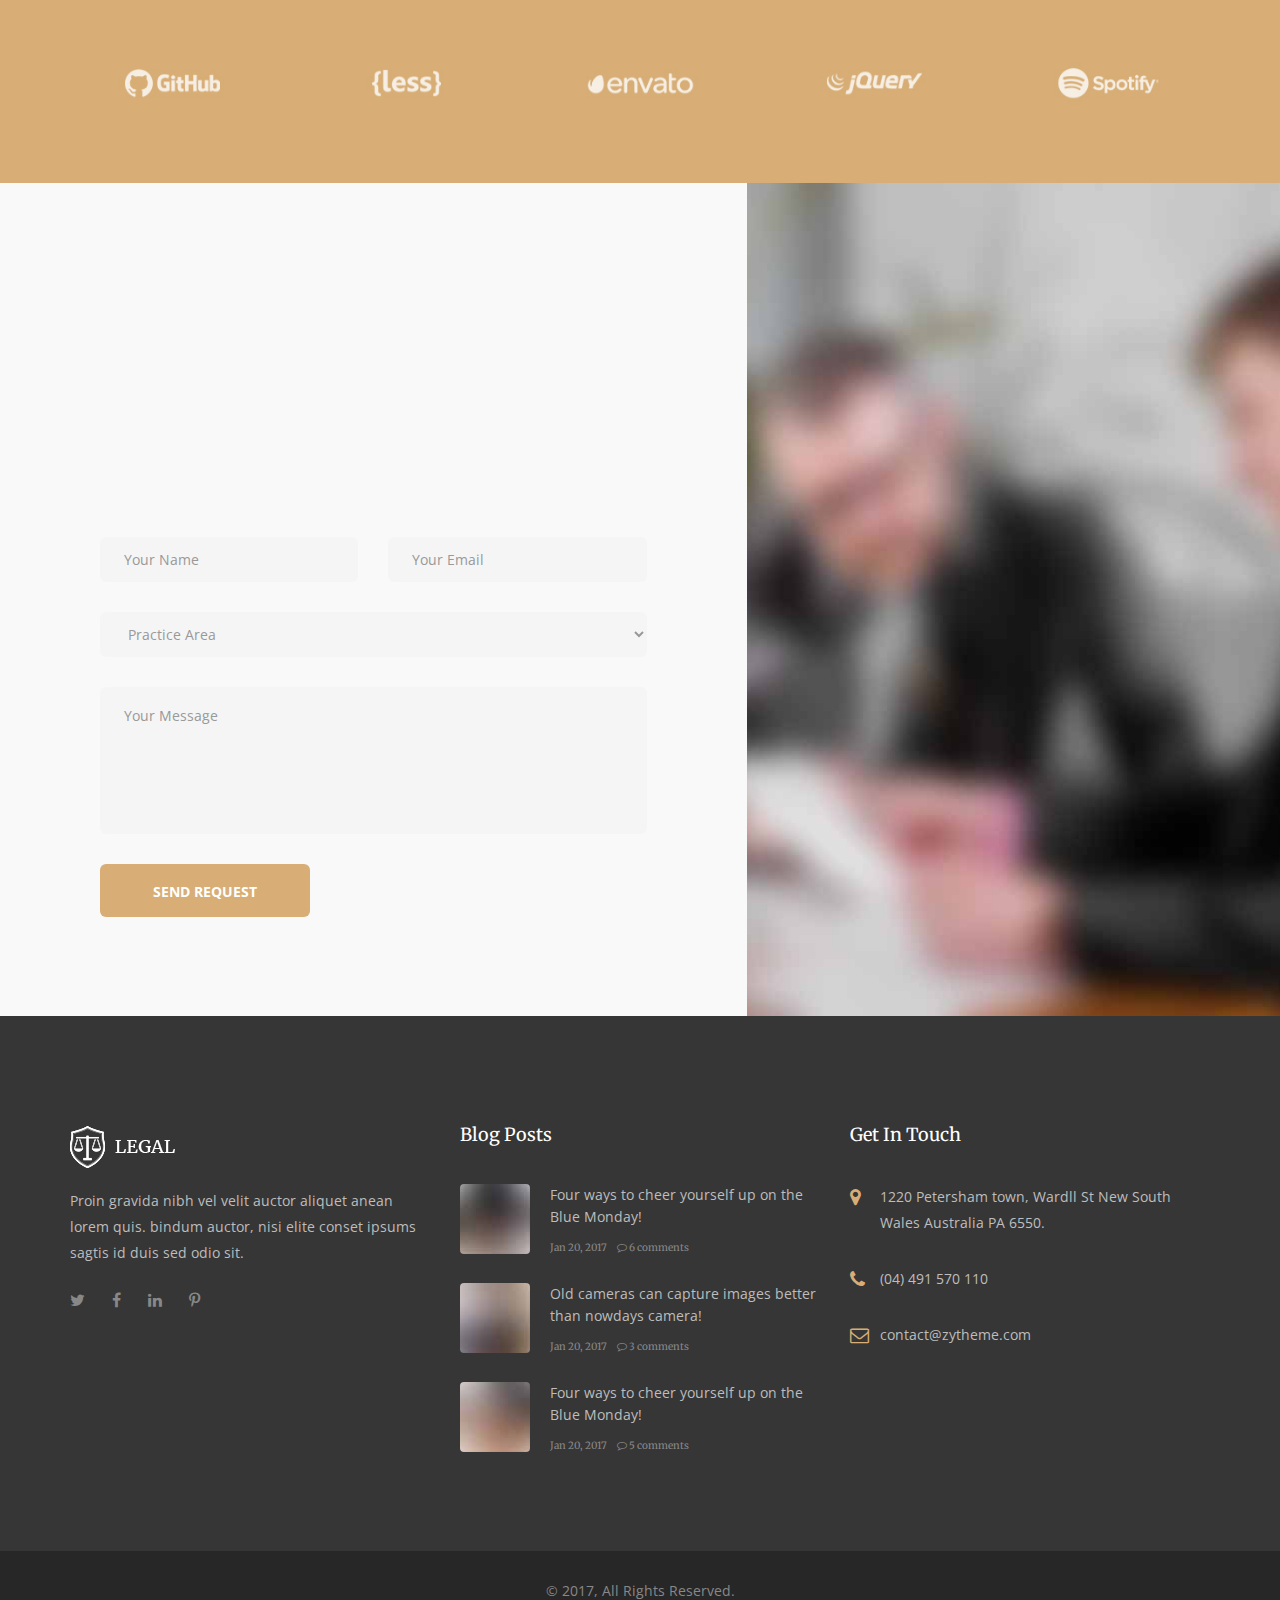
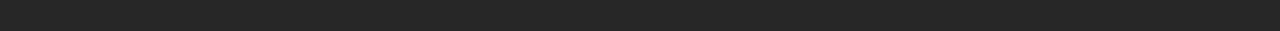
<file: index-color.html>
<!DOCTYPE html>
<html dir="ltr" lang="en-US">
<meta http-equiv="content-type" content="text/html;charset=UTF-8" />
<head>
	<!-- Document Meta
    ============================================= -->
	<meta charset="utf-8">
	<meta http-equiv="X-UA-Compatible" content="IE=edge">
	<!--IE Compatibility Meta-->
	<meta name="author" content="zytheme"/>
	<meta name="viewport" content="width=device-width, initial-scale=1, maximum-scale=1">
	<meta name="description" content="Multi-purpose Business html5 landing page">
	<link href="assets/images/favicon/favicon.ico" rel="icon">

	<!-- Fonts
    ============================================= -->
	<link href='http://fonts.googleapis.com/css?family=Open+Sans:300,300i,400,400i,600,600i,700,700i%7CMerriweather:300,300i,400,400i,700,700i,900,900i' rel='stylesheet' type='text/css'>

	<!-- Stylesheets
    ============================================= -->
	<link href="assets/css/external.css" rel="stylesheet">
	<link href="assets/css/bootstrap.min.css" rel="stylesheet">	
<link href="assets/css/style.css" rel="stylesheet">

	<!-- HTML5 shim, for IE6-8 support of HTML5 elements. All other JS at the end of file. -->
	<!--[if lt IE 9]>
      <script src="assets/js/html5shiv.js"></script>
      <script src="assets/js/respond.min.js"></script>
    <![endif]-->

	<!-- Document Title
    ============================================= -->
	<title>Leagl | Legal Firm Html5 onepage</title>
</head>

<body class="body-scroll">
	<!-- Document Wrapper
	============================================= -->
	<div id="wrapper" class="wrapper clearfix">	<!-- Header
        ============================================= -->
		<header id="navbar-spy" class="header header-1 header-transparent header-fixed">

			<nav id="primary-menu" class="navbar navbar-fixed-top">
				<div class="container">
					<div class="navbar-header">
						<button type="button" class="navbar-toggle collapsed" data-toggle="collapse" data-target="#navbar-collapse-1" aria-expanded="false">
					<span class="sr-only">Toggle navigation</span>
					<span class="icon-bar"></span>
					<span class="icon-bar"></span>
					<span class="icon-bar"></span>
					</button>
					
						<a class="logo" href="index-2.html">
						<img class="logo-dark" src="assets/images/logo/logo-dark.png" alt="appy Logo">
						<img class="logo-light" src="assets/images/logo/logo-light.png" alt="appy Logo">
					</a>
					</div>
					<div class="collapse navbar-collapse pull-right" id="navbar-collapse-1">
						<ul class="nav navbar-nav nav-pos-right navbar-left nav-split">
							<li class="active"><a data-scroll="scrollTo" href="#slider">home</a>
							</li>
							<li><a data-scroll="scrollTo" href="#about">about</a>
							<li><a data-scroll="scrollTo" href="#feature2">feature</a>
							</li>
							
							</li>
							<li><a data-scroll="scrollTo" href="#team">team</a>
							</li>
							<li><a data-scroll="scrollTo" href="#banner3">why us</a>
							</li>
							<li><a data-scroll="scrollTo" href="#testimonial">Feedback</a>
							</li>
							<li><a data-scroll="scrollTo" href="#banner">Free Consultation</a>
							</li>
							<li><a href="blog-standard.html">blog</a>
							</li>
						</ul>
					</div>
					<!--/.nav-collapse -->
				</div>
			</nav>

		</header><!-- Slider #1
=== === === === === === === === === === === === === === -->
<section id="slider" class="section slider">
	<div class="slide--item bg-theme">
		<div class="container">
			<div class="row">
				<div class="col-xs-12 col-sm-12 col-md-12 text-center wow fadeInUp" data-wow-duration="1s">
					<div class="slide--headline">Welcome to Legal Firm</div>
				</div>
				<div class="col-xs-12 col-sm-6 col-sm-offset-3 col-md-6 col-md-offset-3 text-center wow fadeInUp" data-wow-duration="1s">
					<div class="slide--bio">This should be used to tell a story and let your users know a little more about your service.</div>
				</div>
				<div class="col-xs-12 col-sm-6 col-sm-offset-3 col-md-6 col-md-offset-3 text-center wow fadeInUp" data-wow-duration="1s">
					<div class="slide--action">
						<a class="btn btn--primary btn--bordered" href="#">Free Consultation</a>
					</div>
				</div>
			</div>
			<!-- .row end -->
		</div>
		<!-- .container end -->
	</div>
	<!-- .slide-item end -->
</section>
<!-- #slider end -->

<!-- Counter #1
=== === === === === === === === === === === === === === -->
<section id="counter1" class="counter">
	<div class="container">
		<div class="counter-container">
			<div class="row">
				<!-- count #1 -->
				<div class="col-xs-12 col-sm-6 col-md-3">
					<div class="count-box">
						<div class="count-icon">
							<i class="icon icon-noun_740327_cc"></i>
						</div>
						<div class="count-content">
							<div class="counting">821</div>
							<div class="count-title">Cases won</div>
						</div>
					</div>
				</div>
				<!-- .col-md-3 end -->

				<!-- count #2 -->
				<div class="col-xs-12 col-sm-6 col-md-3">
					<div class="count-box">
						<div class="count-icon">
							<i class="icon icon-noun_740337_cc"></i>
						</div>
						<div class="count-content">
							<div class="counting">189</div>
							<div class="count-title">Skilled lawyers</div>
						</div>
					</div>
				</div>
				<!-- .col-md-3 end -->

				<!-- count #3 -->
				<div class="col-xs-12 col-sm-6 col-md-3">
					<div class="count-box">
						<div class="count-icon">
							<i class="icon icon-noun_740291_cc"></i>
						</div>
						<div class="count-content">
							<div class="counting">2630</div>
							<div class="count-title">Happy clients</div>
						</div>
					</div>
				</div>
				<!-- .col-md-3 end -->

				<!-- count #4 -->
				<div class="col-xs-12 col-sm-6 col-md-3">
					<div class="count-box">
						<div class="count-icon">
							<i class="icon icon-noun_740322_cc"></i>
						</div>
						<div class="count-content">
							<div class="counting">540</div>
							<div class="count-title">Great Rewards</div>
						</div>
					</div>
				</div>
				<!-- .col-md-3 end -->
			</div>
			<!-- .row end -->
		</div>
	</div>
	<!-- .container end -->
</section>
<!-- #counter1 end -->

<!-- About
=== === === === === === === === === === === === === === -->
<section id="about" class="section about pb-0">
	<div class="container">
		<div class="row">
			<div class="col-xs-12 col-sm-12 col-md-5 wow fadeInUp">
				<img class="img-responsive center-block" src="assets/images/team/team-4.png" alt="ipad"/>
			</div>
			<!-- .col-md-6 end -->
			<div class="col-xs-12 col-sm-12 col-md-6 col-md-offset-1">
				<div class="heading heading-1 mt-70 wow fadeInUp" data-wow-duration="1s">
					<h2 class="heading--title">About Our Firm</h2>
					<div class="heading--divider"></div>
				</div>
				<div class="about-content wow fadeInUp" data-wow-duration="1s">
					<p>Lorem ipsum dolor sit amet, consectetur adipisicing elit, sede do eiusmod tempor incididunt ut labore dolore magna aliqa Ut enim ad minim veniam, quis nostrud exercitation.</p>
					<p>Euis aute irure dolor in reprehenderit in voluptate velit esse cillum dolore eu fugiat nulla pariatur. Excepteur sint occaecat cupida.</p>
					<img class="signture" src="assets/images/background/signture.png" alt="signture">
				</div>
			</div>
			<!-- .col-md-6 end -->
		</div>
		<!-- .row end -->
	</div>
	<!-- .container end -->
</section>
<!-- #feature2 end -->
<!-- Feature #2
=== === === === === === === === === === === === === === -->
<section id="feature2" class="section feature feature-2 feature-left bg-white mb-60">
	<div class="container">
		<div class="row clearfix">
			<div class="col-xs-12 col-sm-12 col-md-6 col-md-offset-3">
				<div class="heading heading-1 text--center wow fadeInUp" data-wow-duration="1s">
					<h2 class="heading--title">Practice Areas</h2>
					<p class="heading--desc">Lorem ipsum dolor amet, consectetur adipisice elitesede eiusmod tempor incidide labeore dolore magna.</p>
					<div class="heading--divider mb-80 heading--center"></div>
				</div>
			</div>
			<!-- .col-md-6 end -->
		</div>
		<!-- .row end -->
		<div class="row">
			<!-- Panel #1 -->
			<div class="col-xs-12 col-sm-12 col-md-4">
				<div class="feature-panel wow fadeInUp" data-wow-duration="1s">
					<div class="feature--icon">
						<i class="icon icon-noun_740324_cc"></i>
					</div>
					<div class="feature--content">
						<h3>Criminal Law</h3>
						<p>Lorem ipsum dolor sit amet, conse adipise elit, sed eiusmod tempor incidide.</p>
					</div>
				</div>
				<!-- .feature-panel end -->
			</div>
			<!-- .col-md-4 end -->

			<!-- Panel #2 -->
			<div class="col-xs-12 col-sm-12 col-md-4">
				<div class="feature-panel wow fadeInUp" data-wow-duration="1s">
					<div class="feature--icon">
						<i class="icon icon-noun_740303_cc"></i>
					</div>
					<div class="feature--content">
						<h3>Real Estate Law</h3>
						<p>Lorem ipsum dolor sit amet, conse adipise elit, sed eiusmod tempor incidide.</p>
					</div>
				</div>
				<!-- .feature-panel end -->
			</div>
			<!-- .col-md-4 end -->

			<!-- Panel #3 -->
			<div class="col-xs-12 col-sm-12 col-md-4">
				<div class="feature-panel wow fadeInUp" data-wow-duration="1s">
					<div class="feature--icon">
						<i class="icon icon-noun_741284_cc"></i>
					</div>
					<div class="feature--content">
						<h3>Family Law</h3>
						<p>Lorem ipsum dolor sit amet, conse adipise elit, sed eiusmod tempor incidide.</p>
					</div>
				</div>
				<!-- .feature-panel end -->
			</div>
			<!-- .col-md-4 end -->
		
			<!-- Panel #4 -->
			<div class="col-xs-12 col-sm-12 col-md-4">
				<div class="feature-panel wow fadeInUp" data-wow-duration="1s">
					<div class="feature--icon">
						<i class="icon icon-noun_741298_cc"></i>
					</div>
					<div class="feature--content">
						<h3>International Law</h3>
						<p>Lorem ipsum dolor sit amet, conse adipise elit, sed eiusmod tempor incidide.</p>
					</div>
				</div>
				<!-- .feature-panel end -->
			</div>
			<!-- .col-md-4 end -->

			<!-- Panel #5 -->
			<div class="col-xs-12 col-sm-12 col-md-4">
				<div class="feature-panel wow fadeInUp" data-wow-duration="1s">
					<div class="feature--icon">
						<i class="icon icon-noun_741291_cc"></i>
					</div>
					<div class="feature--content">
						<h3>Financial Law</h3>
						<p>Lorem ipsum dolor sit amet, conse adipise elit, sed eiusmod tempor incidide.</p>
					</div>
				</div>
				<!-- .feature-panel end -->
			</div>
			<!-- .col-md-4 end -->

			<!-- Panel #6 -->
			<div class="col-xs-12 col-sm-12 col-md-4">
				<div class="feature-panel wow fadeInUp" data-wow-duration="1s">
					<div class="feature--icon">
						<i class="icon icon-noun_740314_cc"></i>
					</div>
					<div class="feature--content">
						<h3>Technology Law</h3>
						<p>Lorem ipsum dolor sit amet, conse adipise elit, sed eiusmod tempor incidide.</p>
					</div>
				</div>
				<!-- .feature-panel end -->
			</div>
			<!-- .col-md-4 end -->
		</div>
		<!-- .row end -->
	</div>
	<!-- .container end -->
</section>
<!-- #feature2 end -->

<!-- Team #1
=== === === === === === === === === === === === === === -->
<section id="team" class="team team-1">
	<div class="container">
		<div class="row clearfix">
			<div class="col-xs-12 col-sm-12 col-md-6 col-md-offset-3">
				<div class="heading heading-1 text--center wow fadeInUp" data-wow-duration="1s">
					<h2 class="heading--title">Experted Attorneys</h2>
					<p class="heading--desc">Lorem ipsum dolor amet, consectetur adipisice elitesede eiusmod tempor incidide labeore dolore magna.</p>
					<div class="heading--divider mb-80 heading--center"></div>
				</div>
			</div>
			<!-- .col-md-6 end -->
		</div>
		<!-- .row end -->
		<div class="row">
			<!-- Member #1 -->
			<div class="col-xs-12 col-sm-4 col-md-4">
				<div class="member">
					<div class="member-img">
						<img src="assets/images/team/team-1.jpg" alt="member"/>
						<div class="member-overlay">
							<div class="member-social">
								<div class=" pos-vertical-center">
									<a href="#"><i class="fa fa-facebook"></i></a>
									<a href="#"><i class="fa fa-twitter"></i></a>
									<a href="#"><i class="fa fa-google-plus"></i></a>
									<a href="#"><i class="fa fa-linkedin"></i></a>
								</div>
							</div>
						</div>
						<!-- .memebr-ovelay end -->
					</div>
					<!-- .member-img end -->
					<div class="member-info">
						<h5>Mark Smith</h5>
						<h6>CEO & Manager</h6>
					</div>
					<!-- .member-info end -->
				</div>
				<!-- .member end -->
			</div>
			<!-- .col-md-3 end -->

			<!-- Member #2 -->
			<div class="col-xs-12 col-sm-4 col-md-4">
				<div class="member">
					<div class="member-img">
						<img src="assets/images/team/team-2.jpg" alt="member"/>
						<div class="member-overlay">
							<div class="member-social">
								<div class=" pos-vertical-center">
									<a href="#"><i class="fa fa-facebook"></i></a>
									<a href="#"><i class="fa fa-twitter"></i></a>
									<a href="#"><i class="fa fa-google-plus"></i></a>
									<a href="#"><i class="fa fa-linkedin"></i></a>
								</div>
							</div>
						</div>
						<!-- .memebr-ovelay end -->
					</div>
					<!-- .member-img end -->
					<div class="member-info">
						<h5>Ryan Printz</h5>
						<h6>Family Lawyer</h6>
					</div>
					<!-- .member-info end -->
				</div>
				<!-- .member end -->
			</div>
			<!-- .col-md-3 end -->

			<!-- Member #3 -->
			<div class="col-xs-12 col-sm-4 col-md-4">
				<div class="member">
					<div class="member-img">
						<img src="assets/images/team/team-3.jpg" alt="member"/>
						<div class="member-overlay">
							<div class="member-social">
								<div class=" pos-vertical-center">
									<a href="#"><i class="fa fa-facebook"></i></a>
									<a href="#"><i class="fa fa-twitter"></i></a>
									<a href="#"><i class="fa fa-google-plus"></i></a>
									<a href="#"><i class="fa fa-linkedin"></i></a>
								</div>
							</div>
						</div>
						<!-- .memebr-ovelay end -->
					</div>
					<!-- .member-img end -->
					<div class="member-info">
						<h5>Steve Martin</h5>
						<h6>Financial Lawyer</h6>
					</div>
					<!-- .member-info end -->
				</div>
				<!-- .member end -->
			</div>
			<!-- .col-md-3 end -->
		</div>
	</div>
</section> <!-- #team end  -->
<!-- Banner #3
=== === === === === === === === === === === === === === -->
<section id="banner3" class="bg-white pt-0 pb-0">
	<div class="container-fluid">
		<div class="row">
			<div class="col-xs-12 col-sm-12 col-md-5 pr-0 pl-0">
				<div class="col-img  bg-overlay">
					<div class="bg-section">
						<img src="assets/images/background/bg-1.jpg" alt="Background"/>
					</div>
				</div>
			</div>
			<!-- .col-md-6 end-->
			<div class="col-xs-12 col-sm-12 col-md-7 col-content pl-100">
				<div class="row clearfix">
					<div class="col-xs-12 col-sm-12 col-md-12">
						<div class="heading heading-1 wow fadeInUp" data-wow-duration="1s">
							<h2 class="heading--title">Why Hire Us ?</h2>
							<p class="heading--desc">Lorem ipsum dolor amet, consectetur adipisice elite sede eiusmod tempor incidide labeore dolore magna.</p>
							<div class="heading--divider mb-80"></div>
						</div>
					</div>
					<!-- .col-md-6 end -->
				</div>
				<!-- .row end -->
				<div class="row mb-50">
					<!-- Panel #1 -->
					<div class="col-xs-12 col-sm-6 col-md-6">
						<div class="feature-panel">
							<div class="feature--icon">
								<i class="icon icon-noun_740300_cc"></i>
							</div>
							<div class="feature--content">
								<h3>Exclusively Areas</h3>
								<p>Lorem ipsum dolor sit amet, conse adipise elit, sed eiusmod tempor incidide.</p>
							</div>
						</div>
						<!-- .feature-panel end -->
					</div>
					<!-- .col-md-4 end -->

					<!-- Panel #2 -->
					<div class="col-xs-12 col-sm-6 col-md-6">
						<div class="feature-panel">
							<div class="feature--icon">
								<i class="icon icon-noun_741355_cc"></i>
							</div>
							<div class="feature--content">
								<h3>Group of Lawyers</h3>
								<p>Lorem ipsum dolor sit amet, conse adipise elit, sed eiusmod tempor incidide.</p>
							</div>
						</div>
						<!-- .feature-panel end -->
					</div>
					<!-- .col-md-4 end -->

				</div>
				<!-- .row end -->
				<div class="row">
					<!-- Panel #3 -->
					<div class="col-xs-12 col-sm-6 col-md-6">
						<div class="feature-panel">
							<div class="feature--icon">
								<i class="icon icon-noun_740296_cc"></i>
							</div>
							<div class="feature--content">
								<h3>Cases Results</h3>
								<p>Lorem ipsum dolor sit amet, conse adipise elit, sed eiusmod tempor incidide.</p>
							</div>
						</div>
						<!-- .feature-panel end -->
					</div>
					<!-- .col-md-4 end -->

					<!-- Panel #4 -->
					<div class="col-xs-12 col-sm-6 col-md-6">
						<div class="feature-panel">
							<div class="feature--icon">
								<i class="icon icon-noun_741305_cc"></i>
							</div>
							<div class="feature--content">
								<h3>Experts in Law</h3>
								<p>Lorem ipsum dolor sit amet, conse adipise elit, sed eiusmod tempor incidide.</p>
							</div>
						</div>
						<!-- .feature-panel end -->
					</div>
					<!-- .col-md-4 end -->
				</div>
				<!-- .row end -->
			</div>
		</div>
		<!-- .row end -->
	</div>
	<!-- .container end -->
</section>
<!-- #banner3 end -->
<!-- Testimonial #2
=== === === === === === === === === === === === === === -->
<section id="testimonial" class="testimonial">
	<div class="container">
		<div class="row clearfix">
			<div class="col-xs-12 col-sm-12 col-md-6 col-md-offset-3">
				<div class="heading heading-1 text--center wow fadeInUp" data-wow-duration="1s">
					<h2 class="heading--title">Clients Feedback</h2>
					<p class="heading--desc">Lorem ipsum dolor amet, consectetur adipisice elite sede eiusmod tempor incidide labeore dolore magna.</p>
					<div class="heading--divider mb-80 heading--center"></div>
				</div>
			</div>
			<!-- .col-md-6 end -->
		</div>
		<!-- .row end -->
		<div class="row">
			<div class="col-xs-12 col-sm-12 col-md-12">
				<div class="carousel" data-slide="3" data-slide-res="2" data-autoplay="true" data-nav="false" data-dots="false" data-space="30" data-loop="true" data-speed="800">
					<!-- Testimonial #1 -->
					<div class="testimonial-panel">
						<div class="testimonial--meta-img">
							<img src="assets/images/testimonial/1.png" alt="Testimonial Author">
						</div>
						<div class="testimonial--body">
							<p>“Legal represented me on a very serious matter where I was looking at significant prison time. Immediately, I knew that I was in good hands.”</p>
						</div>
						<!-- .testimonial-body end -->
						<div class="testimonial--meta">
							<h4><span>-</span> Steve Martin</h4>
						</div>
						<!-- .testimonial-meta end -->
					</div>
					<!-- .testimonial-panel end -->

					<!-- Testimonial #2 -->
					<div class="testimonial-panel">
						<div class="testimonial--meta-img">
							<img src="assets/images/testimonial/2.png" alt="Testimonial Author">
						</div>
						<div class="testimonial--body">
							<p>“Legal represented me on a very serious matter where I was looking at significant prison time. Immediately, I knew that I was in good hands.”</p>
						</div>
						<!-- .testimonial-body end -->
						<div class="testimonial--meta">
							<h4><span>-</span> Maya Jonson</h4>
						</div>
						<!-- .testimonial-meta end -->
					</div>
					<!-- .testimonial-panel end -->

					<!-- Testimonial #3 -->
					<div class="testimonial-panel">
						<div class="testimonial--meta-img">
							<img src="assets/images/testimonial/3.png" alt="Testimonial Author">
						</div>
						<div class="testimonial--body">
							<p>“Legal represented me on a very serious matter where I was looking at significant prison time. Immediately, I knew that I was in good hands.”</p>
						</div>
						<!-- .testimonial-body end -->
						<div class="testimonial--meta">
							<h4><span>-</span> Mark Smith</h4>
						</div>
						<!-- .testimonial-meta end -->
					</div>
					<!-- .testimonial-panel end -->


					<!-- Testimonial #4 -->
					<div class="testimonial-panel">
						<div class="testimonial--meta-img">
							<img src="assets/images/testimonial/2.png" alt="Testimonial Author">
						</div>
						<div class="testimonial--body">
							<p>“Legal represented me on a very serious matter where I was looking at significant prison time. Immediately, I knew that I was in good hands.”</p>
						</div>
						<!-- .testimonial-body end -->
						<div class="testimonial--meta">
							<h4><span>-</span> Mark Smith</h4>
						</div>
						<!-- .testimonial-meta end -->
					</div>
					<!-- .testimonial-panel end -->
				</div>
			</div>
			<!-- .col-md-12 end -->
		</div>
		<!-- .row end -->
	</div>
	<!-- .container end -->
</section> <!-- .testimonial2 end -->
<!-- Clients Carousel Section
=== === === === === === === === === === === === === === -->
<section id="clients" class="clients clients-carousel bg-theme">
	<div class="container">
		<div class="row">
			<div class="col-xs-12 col-sm-12 col-md-12">
				<div class="carousel carousel-dots" data-slide="5" data-slide-res="2" data-autoplay="false" data-nav="false" data-dots="false" data-space="30" data-loop="true" data-speed="800">
					<!-- Client #1 -->
					<div class="client">
						<img class="center-block" src="assets/images/clients/1.jpg" alt="client">
					</div>

					<!-- Client #2 -->
					<div class="client">
						<img class="center-block" src="assets/images/clients/2.jpg" alt="client">
					</div>

					<!-- Client #3 -->
					<div class="client">
						<img class="center-block" src="assets/images/clients/3.jpg" alt="client">
					</div>

					<!-- Client #4 -->
					<div class="client">
						<img class="center-block" src="assets/images/clients/4.jpg" alt="client">
					</div>

					<!-- Client #5 -->
					<div class="client">
						<img class="center-block" src="assets/images/clients/5.jpg" alt="client">
					</div>
					<!-- Client #3 -->
					<div class="client">
						<img class="center-block" src="assets/images/clients/3.jpg" alt="client">
					</div>

					<!-- Client #4 -->
					<div class="client">
						<img class="center-block" src="assets/images/clients/4.jpg" alt="client">
					</div>
				</div>
			</div>
			<!-- .col-md-12 end -->
		</div>
		<!-- .row end -->
	</div>
	<!-- .container end -->
</section>
<!-- #clients end -->

<!-- Banner 
=== === === === === === === === === === === === === === -->
<section id="banner" class="section cta pt-0 pb-0">
	<div class="container-fluid">
		<div class="row">
			<div class="col-xs-12 col-sm-12 col-md-7 col-content pl-100">
				<div class="heading heading-1 wow fadeInUp" data-wow-duration="1s">
					<h2 class="heading--title">Free Consultation</h2>
					<p class="heading--desc">Lorem ipsum dolor amet, consectetur adipisice elite sede eiusmod tempor incidide labeore dolore magna.</p>
					<div class="heading--divider mb-80"></div>
				</div>
				<div class="form-request">
					<div class="row">
						<form class="mb-0">
							<div class="col-xs-12 col-sm-12 col-md-6">
								<input type="text" class="form-control" name="your-name" placeholder="Your Name">
							</div>
							<!-- .col-md-6 end -->
							<div class="col-xs-12 col-sm-12 col-md-6">
								<input type="email" class="form-control" name="your-email" placeholder="Your Email">
							</div>
							<!-- .col-md-6 end -->
							<div class="col-xs-12 col-sm-12 col-md-12">
								<select class="form-control">
									<option>Practice Area</option>
									<option>Criminal Law</option>
									<option>International Law</option>
									<option>Financial Law</option>
								</select>
							</div>
							<!-- .col-md-12 end -->
							<div class="col-xs-12 col-sm-12 col-md-12">
								<textarea class="form-control" name="your-message" rows="3" placeholder="Your Message"></textarea>
							</div>
							<!-- .col-md-12 end -->
							<div class="col-xs-12 col-sm-12 col-md-6">
								<input type="submit" class="btn btn--primary" value="send request">
							</div>
							<!-- .col-md-6 end -->
						</form>
					</div>
				</div>
			</div>
			<div class="col-xs-12 col-sm-12 col-md-5 pr-0 pl-0">
				<div class="col-img">
					<div class="bg-section">
						<img src="assets/images/background/bg-2.jpg" alt="Background"/>
					</div>
				</div>
			</div>
			<!-- .col-md-6 end-->
		</div>
		<!-- .row end -->
	</div>
	<!-- .container end -->
</section>
<!-- #banner2 end -->

		<!-- Footer #5
============================================= -->
		<footer id="footer" class="footer">
		<!-- Widget Section
	============================================= -->
	<div class="footer-widget">
		<div class="container">
			<div class="row">
				<div class="col-xs-12 col-sm-6 col-md-4 footer--widget-about">
					<div class="footer--widget-content">
						<img class="mb-20" src="assets/images/logo/logo-light.png" alt="logo">
						<p>Proin gravida nibh vel velit auctor aliquet anean lorem quis. bindum auctor, nisi elite conset ipsums sagtis id duis sed odio sit.</p>
						<div class="clearfix"></div>
						<div class="social">
							<a class="share-twitter" href="#"><i class="fa fa-twitter"></i></a>
							<a class="share-facebook" href="#"><i class="fa fa-facebook"></i></a>
							<a class="share-linkedin" href="#"><i class="fa fa-linkedin"></i></a>
							<a class="share-pinterest" href="#"><i class="fa fa-pinterest-p"></i></a>
						</div>
					</div>
				</div><!-- .col-md-4 end -->
				<div class="col-xs-12 col-sm-6 col-md-4 footer--widget-recent">
					<div class="footer--widget-title">
						<h5>Blog Posts</h5>
					</div>
					<div class="footer--widget-content">
						<div class="entry">
							<div class="entry--img">
								<img src="assets/images/blog/thumb/1.jpg" alt="entry">
							</div>
							<div class="entry--content">
								<div class="entry--title">
									<a href="#">Four ways to cheer yourself up on the Blue Monday!</a>
								</div>
								<div class="entry--meta">
									<span>Jan 20, 2017</span>
									<span><i class="fa fa-comment-o"></i> 6 comments</span>
								</div>
							</div>
						</div><!-- .entry end -->
						
						<div class="entry">
							<div class="entry--img">
								<img src="assets/images/blog/thumb/2.jpg" alt="entry">
							</div>
							<div class="entry--content">
								<div class="entry--title">
									<a href="#">Old cameras can capture images better than nowdays camera!</a>
								</div>
								<div class="entry--meta">
									<span>Jan 20, 2017</span>
									<span><i class="fa fa-comment-o"></i> 3 comments</span>
								</div>
							</div>
						</div><!-- .entry end -->
						
						<div class="entry">
							<div class="entry--img">
								<img src="assets/images/blog/thumb/3.jpg" alt="entry">
							</div>
							<div class="entry--content">
								<div class="entry--title">
									<a href="#">Four ways to cheer yourself up on the Blue Monday!</a>
								</div>
								<div class="entry--meta">
									<span>Jan 20, 2017</span>
									<span><i class="fa fa-comment-o"></i> 5 comments</span>
								</div>
							</div>
						</div><!-- .entry end -->
					</div>
				</div><!-- .col-md-4 end -->
				<div class="col-xs-12 col-sm-6 col-md-4 footer--widget-contact">
					<div class="footer--widget-title">
						<h5>Get In Touch</h5>
					</div>
					<div class="footer--widget-content">
						<ul class="list-unstyled mb-0">
							<li><i class="fa fa-map-marker"></i> 1220 Petersham town, Wardll St New South Wales Australia PA 6550.</li>
							<li><i class="fa fa-phone"></i> (04) 491 570 110</li>
							<li><i class="fa fa-envelope-o"></i> contact@zytheme.com</li>
						</ul>
					</div>
				</div><!-- .col-md-4 end -->
			</div>
		</div><!-- .container end -->
	</div><!-- .footer-widget end -->
			<!-- Copyrights
	============================================= -->
		<div class="footer--copyright">
			<div class="container">
				<div class="row">
					<div class="col-xs-12 col-sm-12 col-md-12 text--center">
						<span>&copy; 2017, All rights reserved.</span>
					</div>
				</div>
			</div>
			<!-- .container end -->
			</div>
		</footer>
		</div>
		<!-- #wrapper end -->

		<!-- Footer Scripts
============================================= -->
		<script src="assets/js/jquery-2.2.4.min.js"></script>
		<script src="assets/js/plugins.js"></script>
		<script src="assets/js/functions.js"></script>
</body>
</html>
</file>
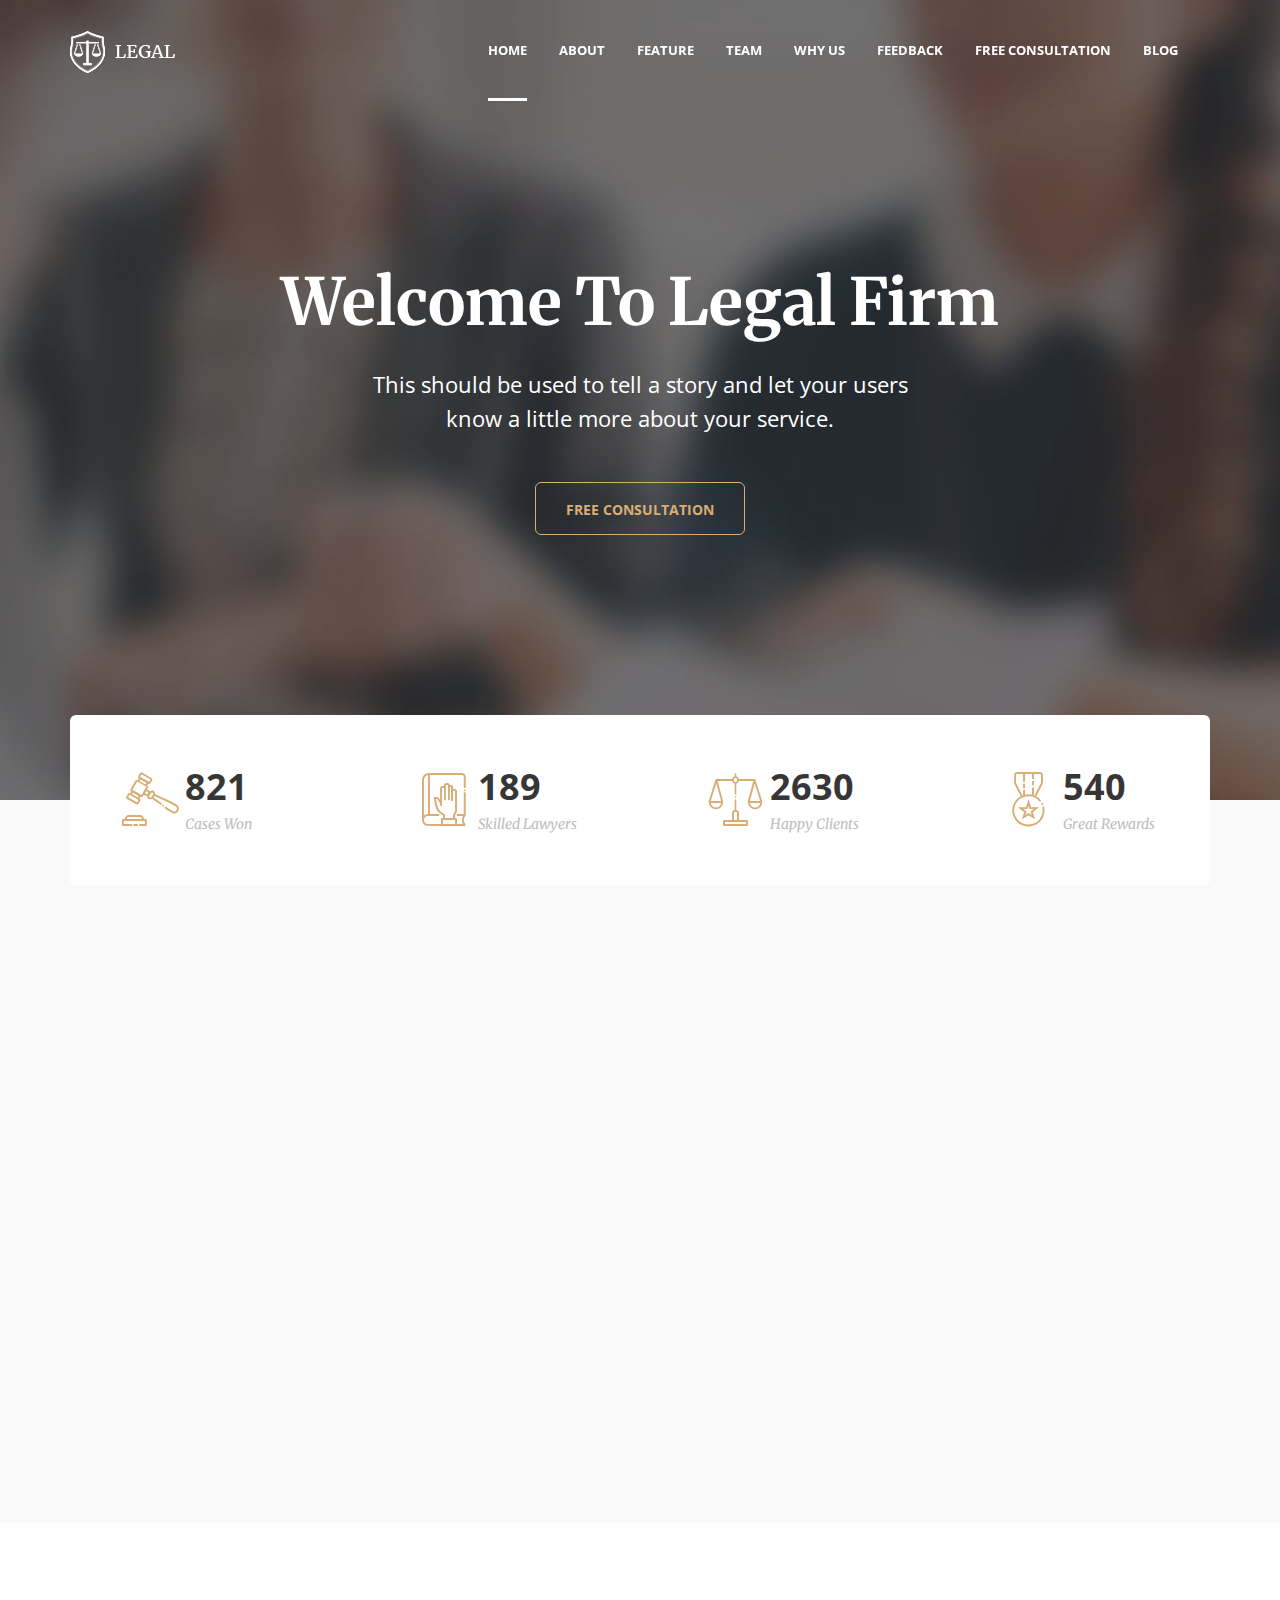
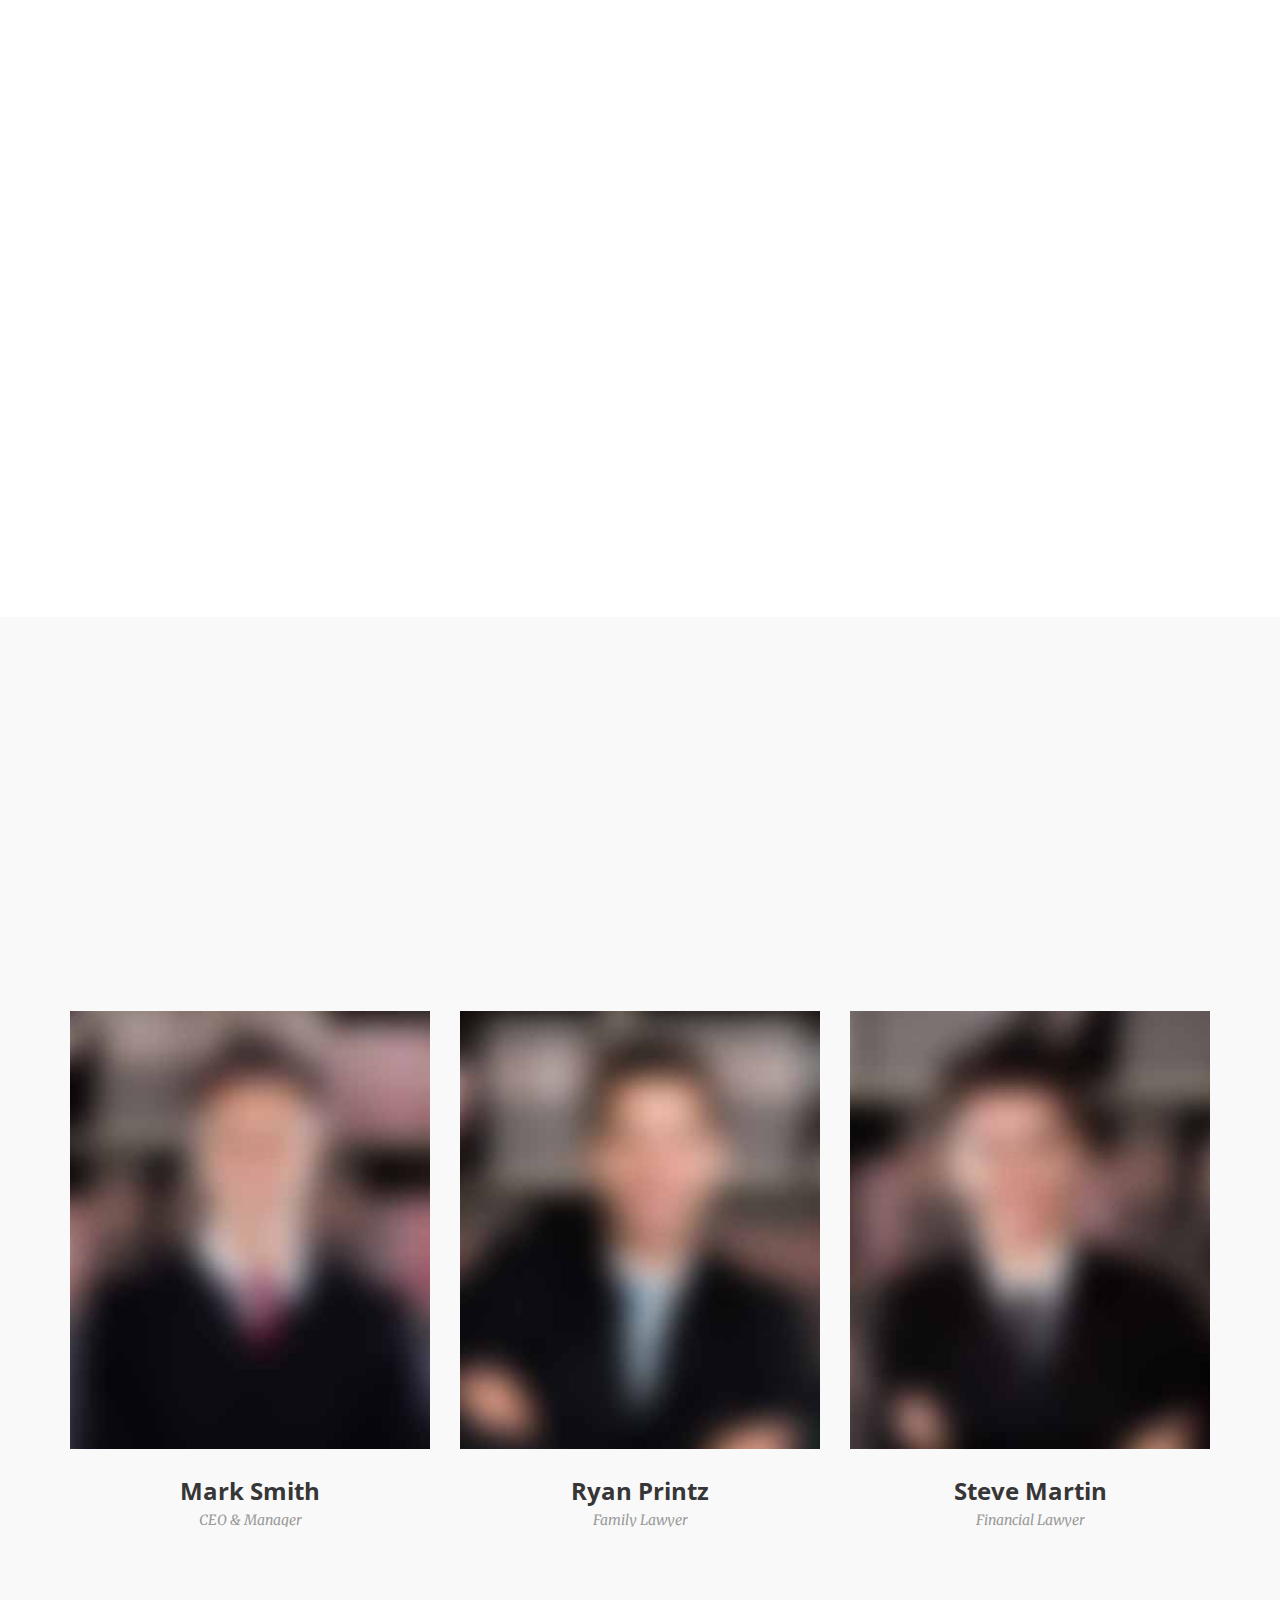
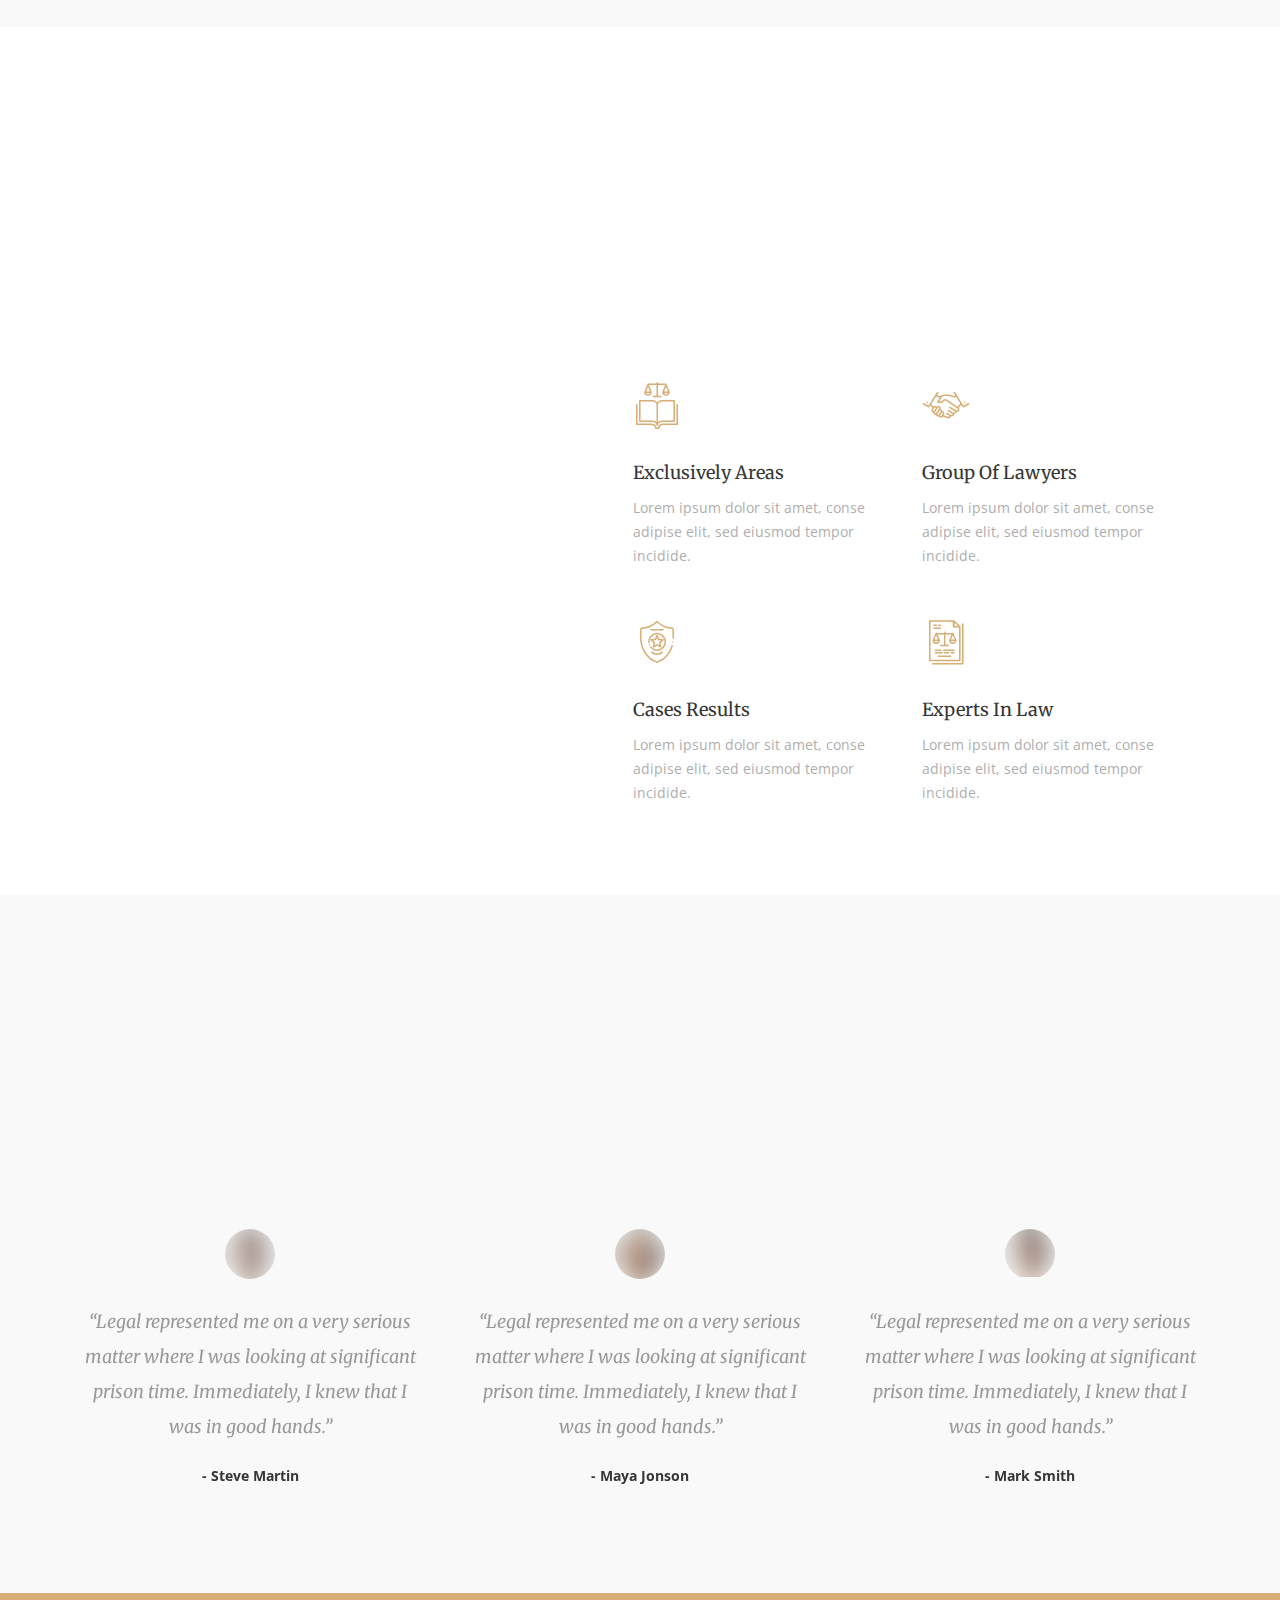
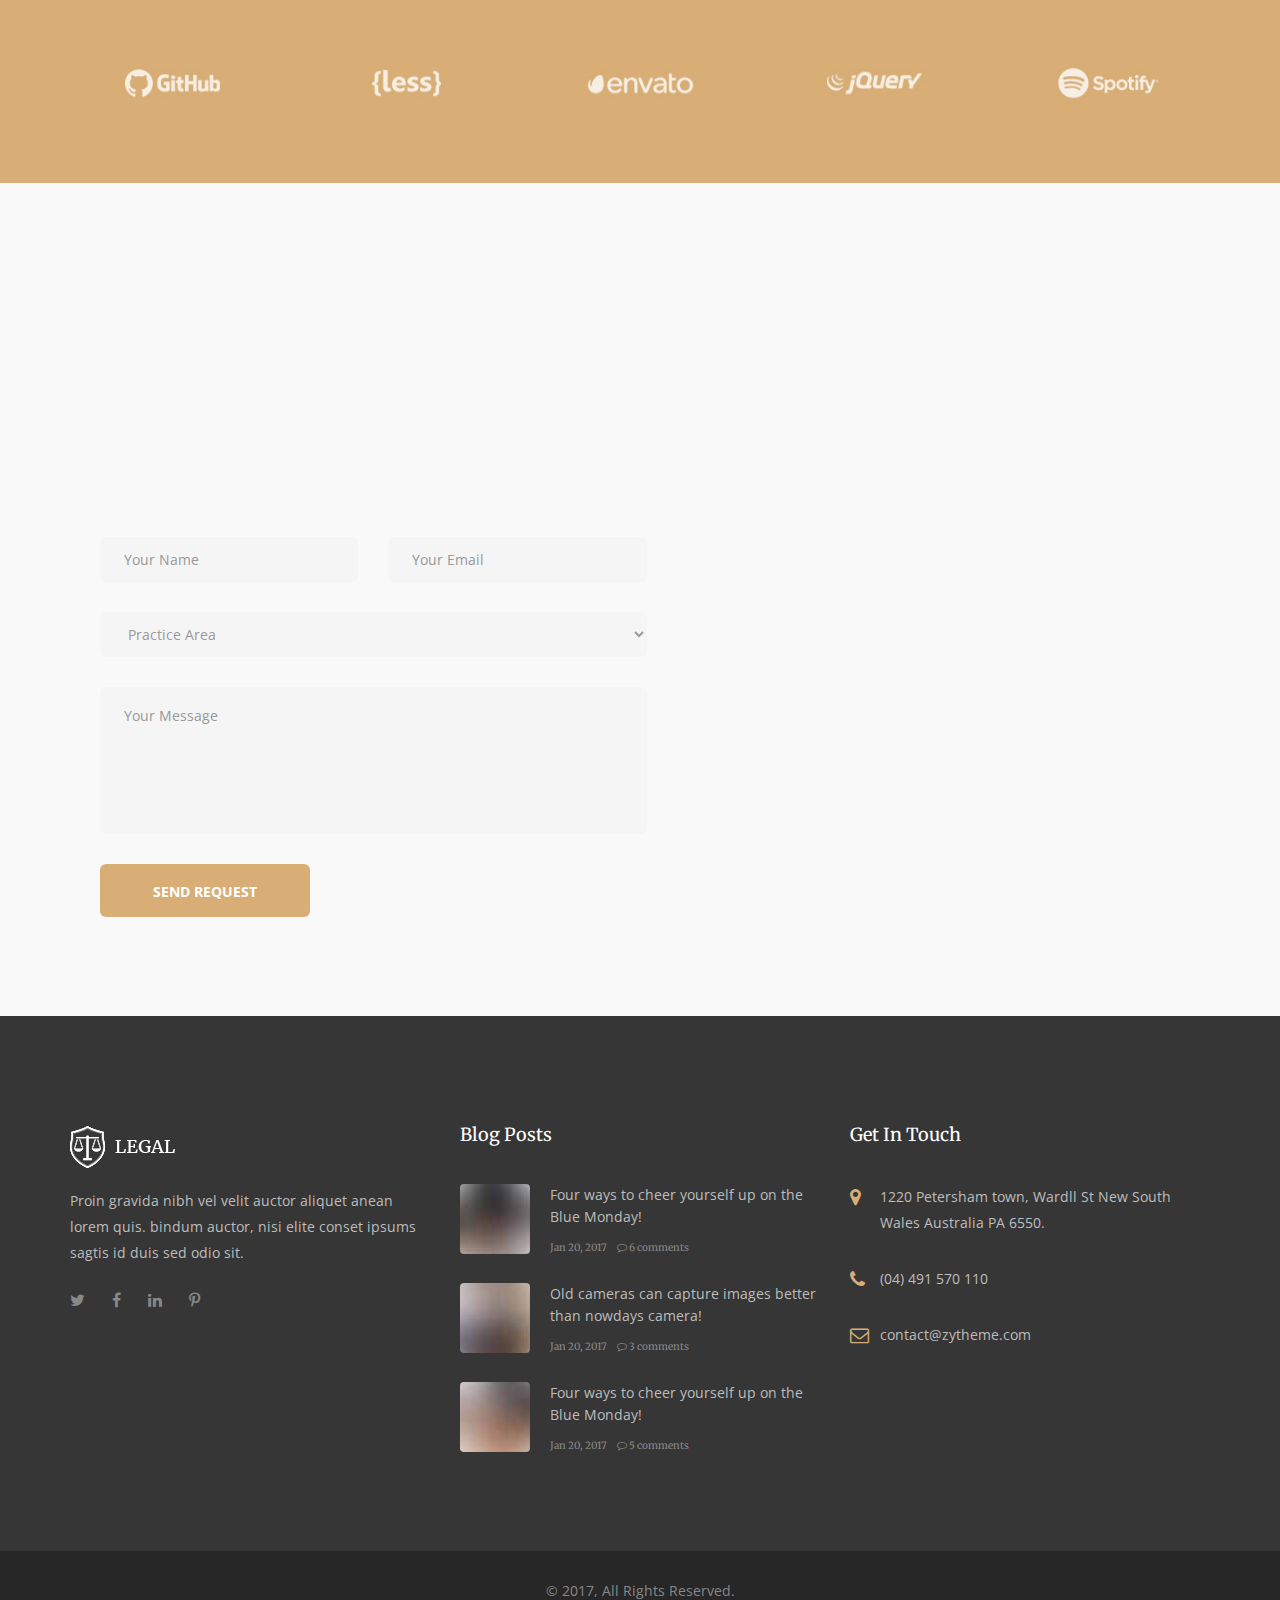
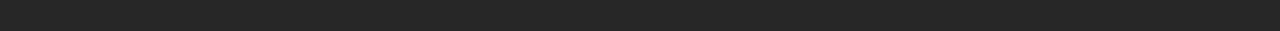
<file: index-parallex.html>
<!DOCTYPE html>
<html dir="ltr" lang="en-US">
<meta http-equiv="content-type" content="text/html;charset=UTF-8" />
<head>
	<!-- Document Meta
    ============================================= -->
	<meta charset="utf-8">
	<meta http-equiv="X-UA-Compatible" content="IE=edge">
	<!--IE Compatibility Meta-->
	<meta name="author" content="zytheme"/>
	<meta name="viewport" content="width=device-width, initial-scale=1, maximum-scale=1">
	<meta name="description" content="Multi-purpose Business html5 landing page">
	<link href="assets/images/favicon/favicon.ico" rel="icon">

	<!-- Fonts
    ============================================= -->
	<link href='http://fonts.googleapis.com/css?family=Open+Sans:300,300i,400,400i,600,600i,700,700i%7CMerriweather:300,300i,400,400i,700,700i,900,900i' rel='stylesheet' type='text/css'>

	<!-- Stylesheets
    ============================================= -->
	<link href="assets/css/external.css" rel="stylesheet">
	<link href="assets/css/bootstrap.min.css" rel="stylesheet">	
<link href="assets/css/style.css" rel="stylesheet">

	<!-- HTML5 shim, for IE6-8 support of HTML5 elements. All other JS at the end of file. -->
	<!--[if lt IE 9]>
      <script src="assets/js/html5shiv.js"></script>
      <script src="assets/js/respond.min.js"></script>
    <![endif]-->

	<!-- Document Title
    ============================================= -->
	<title>Leagl | Legal Firm Html5 onepage</title>
</head>

<body class="body-scroll">
	<!-- Document Wrapper
	============================================= -->
	<div id="wrapper" class="wrapper clearfix">	<!-- Header
        ============================================= -->
		<header id="navbar-spy" class="header header-1 header-transparent header-fixed">

			<nav id="primary-menu" class="navbar navbar-fixed-top">
				<div class="container">
					<div class="navbar-header">
						<button type="button" class="navbar-toggle collapsed" data-toggle="collapse" data-target="#navbar-collapse-1" aria-expanded="false">
					<span class="sr-only">Toggle navigation</span>
					<span class="icon-bar"></span>
					<span class="icon-bar"></span>
					<span class="icon-bar"></span>
					</button>
					
						<a class="logo" href="index-2.html">
						<img class="logo-dark" src="assets/images/logo/logo-dark.png" alt="appy Logo">
						<img class="logo-light" src="assets/images/logo/logo-light.png" alt="appy Logo">
					</a>
					</div>
					<div class="collapse navbar-collapse pull-right" id="navbar-collapse-1">
						<ul class="nav navbar-nav nav-pos-right navbar-left nav-split">
							<li class="active"><a data-scroll="scrollTo" href="#slider">home</a>
							</li>
							<li><a data-scroll="scrollTo" href="#about">about</a>
							<li><a data-scroll="scrollTo" href="#feature2">feature</a>
							</li>
							
							</li>
							<li><a data-scroll="scrollTo" href="#team">team</a>
							</li>
							<li><a data-scroll="scrollTo" href="#banner3">why us</a>
							</li>
							<li><a data-scroll="scrollTo" href="#testimonial">Feedback</a>
							</li>
							<li><a data-scroll="scrollTo" href="#banner">Free Consultation</a>
							</li>
							<li><a href="blog-standard.html">blog</a>
							</li>
						</ul>
					</div>
					<!--/.nav-collapse -->
				</div>
			</nav>

		</header><!-- Slider #1
=== === === === === === === === === === === === === === -->
<section id="slider" class="section slider">
	<div class="slide--item bg-overlay bg-overlay-dark bg-parallex">
		<div class="bg-section">
			<img src="assets/images/slider/slide-1.jpg" alt="bg">
		</div>
		<div class="container">
			<div class="row">
				<div class="col-xs-12 col-sm-12 col-md-12 text-center wow fadeInUp" data-wow-duration="1s">
					<div class="slide--headline">Welcome to Legal Firm</div>
				</div>
				<div class="col-xs-12 col-sm-6 col-sm-offset-3 col-md-6 col-md-offset-3 text-center wow fadeInUp" data-wow-duration="1s">
					<div class="slide--bio">This should be used to tell a story and let your users know a little more about your service.</div>
				</div>
				<div class="col-xs-12 col-sm-6 col-sm-offset-3 col-md-6 col-md-offset-3 text-center wow fadeInUp" data-wow-duration="1s">
					<div class="slide--action">
						<a class="btn btn--primary btn--bordered" href="#">Free Consultation</a>
					</div>
				</div>
			</div>
			<!-- .row end -->
		</div>
		<!-- .container end -->
	</div>
	<!-- .slide-item end -->
</section>
<!-- #slider end -->

<!-- Counter #1
=== === === === === === === === === === === === === === -->
<section id="counter1" class="counter">
	<div class="container">
		<div class="counter-container">
			<div class="row">
				<!-- count #1 -->
				<div class="col-xs-12 col-sm-6 col-md-3">
					<div class="count-box">
						<div class="count-icon">
							<i class="icon icon-noun_740327_cc"></i>
						</div>
						<div class="count-content">
							<div class="counting">821</div>
							<div class="count-title">Cases won</div>
						</div>
					</div>
				</div>
				<!-- .col-md-3 end -->

				<!-- count #2 -->
				<div class="col-xs-12 col-sm-6 col-md-3">
					<div class="count-box">
						<div class="count-icon">
							<i class="icon icon-noun_740337_cc"></i>
						</div>
						<div class="count-content">
							<div class="counting">189</div>
							<div class="count-title">Skilled lawyers</div>
						</div>
					</div>
				</div>
				<!-- .col-md-3 end -->

				<!-- count #3 -->
				<div class="col-xs-12 col-sm-6 col-md-3">
					<div class="count-box">
						<div class="count-icon">
							<i class="icon icon-noun_740291_cc"></i>
						</div>
						<div class="count-content">
							<div class="counting">2630</div>
							<div class="count-title">Happy clients</div>
						</div>
					</div>
				</div>
				<!-- .col-md-3 end -->

				<!-- count #4 -->
				<div class="col-xs-12 col-sm-6 col-md-3">
					<div class="count-box">
						<div class="count-icon">
							<i class="icon icon-noun_740322_cc"></i>
						</div>
						<div class="count-content">
							<div class="counting">540</div>
							<div class="count-title">Great Rewards</div>
						</div>
					</div>
				</div>
				<!-- .col-md-3 end -->
			</div>
			<!-- .row end -->
		</div>
	</div>
	<!-- .container end -->
</section>
<!-- #counter1 end -->

<!-- About
=== === === === === === === === === === === === === === -->
<section id="about" class="section about pb-0">
	<div class="container">
		<div class="row">
			<div class="col-xs-12 col-sm-12 col-md-5 wow fadeInUp">
				<img class="img-responsive center-block" src="assets/images/team/team-4.png" alt="ipad"/>
			</div>
			<!-- .col-md-6 end -->
			<div class="col-xs-12 col-sm-12 col-md-6 col-md-offset-1">
				<div class="heading heading-1 mt-70 wow fadeInUp" data-wow-duration="1s">
					<h2 class="heading--title">About Our Firm</h2>
					<div class="heading--divider"></div>
				</div>
				<div class="about-content wow fadeInUp" data-wow-duration="1s">
					<p>Lorem ipsum dolor sit amet, consectetur adipisicing elit, sede do eiusmod tempor incididunt ut labore dolore magna aliqa Ut enim ad minim veniam, quis nostrud exercitation.</p>
					<p>Euis aute irure dolor in reprehenderit in voluptate velit esse cillum dolore eu fugiat nulla pariatur. Excepteur sint occaecat cupida.</p>
					<img class="signture" src="assets/images/background/signture.png" alt="signture">
				</div>
			</div>
			<!-- .col-md-6 end -->
		</div>
		<!-- .row end -->
	</div>
	<!-- .container end -->
</section>
<!-- #feature2 end -->
<!-- Feature #2
=== === === === === === === === === === === === === === -->
<section id="feature2" class="section feature feature-2 feature-left bg-white mb-60">
	<div class="container">
		<div class="row clearfix">
			<div class="col-xs-12 col-sm-12 col-md-6 col-md-offset-3">
				<div class="heading heading-1 text--center wow fadeInUp" data-wow-duration="1s">
					<h2 class="heading--title">Practice Areas</h2>
					<p class="heading--desc">Lorem ipsum dolor amet, consectetur adipisice elitesede eiusmod tempor incidide labeore dolore magna.</p>
					<div class="heading--divider mb-80 heading--center"></div>
				</div>
			</div>
			<!-- .col-md-6 end -->
		</div>
		<!-- .row end -->
		<div class="row">
			<!-- Panel #1 -->
			<div class="col-xs-12 col-sm-12 col-md-4">
				<div class="feature-panel wow fadeInUp" data-wow-duration="1s">
					<div class="feature--icon">
						<i class="icon icon-noun_740324_cc"></i>
					</div>
					<div class="feature--content">
						<h3>Criminal Law</h3>
						<p>Lorem ipsum dolor sit amet, conse adipise elit, sed eiusmod tempor incidide.</p>
					</div>
				</div>
				<!-- .feature-panel end -->
			</div>
			<!-- .col-md-4 end -->

			<!-- Panel #2 -->
			<div class="col-xs-12 col-sm-12 col-md-4">
				<div class="feature-panel wow fadeInUp" data-wow-duration="1s">
					<div class="feature--icon">
						<i class="icon icon-noun_740303_cc"></i>
					</div>
					<div class="feature--content">
						<h3>Real Estate Law</h3>
						<p>Lorem ipsum dolor sit amet, conse adipise elit, sed eiusmod tempor incidide.</p>
					</div>
				</div>
				<!-- .feature-panel end -->
			</div>
			<!-- .col-md-4 end -->

			<!-- Panel #3 -->
			<div class="col-xs-12 col-sm-12 col-md-4">
				<div class="feature-panel wow fadeInUp" data-wow-duration="1s">
					<div class="feature--icon">
						<i class="icon icon-noun_741284_cc"></i>
					</div>
					<div class="feature--content">
						<h3>Family Law</h3>
						<p>Lorem ipsum dolor sit amet, conse adipise elit, sed eiusmod tempor incidide.</p>
					</div>
				</div>
				<!-- .feature-panel end -->
			</div>
			<!-- .col-md-4 end -->
		
			<!-- Panel #4 -->
			<div class="col-xs-12 col-sm-12 col-md-4">
				<div class="feature-panel wow fadeInUp" data-wow-duration="1s">
					<div class="feature--icon">
						<i class="icon icon-noun_741298_cc"></i>
					</div>
					<div class="feature--content">
						<h3>International Law</h3>
						<p>Lorem ipsum dolor sit amet, conse adipise elit, sed eiusmod tempor incidide.</p>
					</div>
				</div>
				<!-- .feature-panel end -->
			</div>
			<!-- .col-md-4 end -->

			<!-- Panel #5 -->
			<div class="col-xs-12 col-sm-12 col-md-4">
				<div class="feature-panel wow fadeInUp" data-wow-duration="1s">
					<div class="feature--icon">
						<i class="icon icon-noun_741291_cc"></i>
					</div>
					<div class="feature--content">
						<h3>Financial Law</h3>
						<p>Lorem ipsum dolor sit amet, conse adipise elit, sed eiusmod tempor incidide.</p>
					</div>
				</div>
				<!-- .feature-panel end -->
			</div>
			<!-- .col-md-4 end -->

			<!-- Panel #6 -->
			<div class="col-xs-12 col-sm-12 col-md-4">
				<div class="feature-panel wow fadeInUp" data-wow-duration="1s">
					<div class="feature--icon">
						<i class="icon icon-noun_740314_cc"></i>
					</div>
					<div class="feature--content">
						<h3>Technology Law</h3>
						<p>Lorem ipsum dolor sit amet, conse adipise elit, sed eiusmod tempor incidide.</p>
					</div>
				</div>
				<!-- .feature-panel end -->
			</div>
			<!-- .col-md-4 end -->
		</div>
		<!-- .row end -->
	</div>
	<!-- .container end -->
</section>
<!-- #feature2 end -->

<!-- Team #1
=== === === === === === === === === === === === === === -->
<section id="team" class="team team-1">
	<div class="container">
		<div class="row clearfix">
			<div class="col-xs-12 col-sm-12 col-md-6 col-md-offset-3">
				<div class="heading heading-1 text--center wow fadeInUp" data-wow-duration="1s">
					<h2 class="heading--title">Experted Attorneys</h2>
					<p class="heading--desc">Lorem ipsum dolor amet, consectetur adipisice elitesede eiusmod tempor incidide labeore dolore magna.</p>
					<div class="heading--divider mb-80 heading--center"></div>
				</div>
			</div>
			<!-- .col-md-6 end -->
		</div>
		<!-- .row end -->
		<div class="row">
			<!-- Member #1 -->
			<div class="col-xs-12 col-sm-4 col-md-4">
				<div class="member">
					<div class="member-img">
						<img src="assets/images/team/team-1.jpg" alt="member"/>
						<div class="member-overlay">
							<div class="member-social">
								<div class=" pos-vertical-center">
									<a href="#"><i class="fa fa-facebook"></i></a>
									<a href="#"><i class="fa fa-twitter"></i></a>
									<a href="#"><i class="fa fa-google-plus"></i></a>
									<a href="#"><i class="fa fa-linkedin"></i></a>
								</div>
							</div>
						</div>
						<!-- .memebr-ovelay end -->
					</div>
					<!-- .member-img end -->
					<div class="member-info">
						<h5>Mark Smith</h5>
						<h6>CEO & Manager</h6>
					</div>
					<!-- .member-info end -->
				</div>
				<!-- .member end -->
			</div>
			<!-- .col-md-3 end -->

			<!-- Member #2 -->
			<div class="col-xs-12 col-sm-4 col-md-4">
				<div class="member">
					<div class="member-img">
						<img src="assets/images/team/team-2.jpg" alt="member"/>
						<div class="member-overlay">
							<div class="member-social">
								<div class=" pos-vertical-center">
									<a href="#"><i class="fa fa-facebook"></i></a>
									<a href="#"><i class="fa fa-twitter"></i></a>
									<a href="#"><i class="fa fa-google-plus"></i></a>
									<a href="#"><i class="fa fa-linkedin"></i></a>
								</div>
							</div>
						</div>
						<!-- .memebr-ovelay end -->
					</div>
					<!-- .member-img end -->
					<div class="member-info">
						<h5>Ryan Printz</h5>
						<h6>Family Lawyer</h6>
					</div>
					<!-- .member-info end -->
				</div>
				<!-- .member end -->
			</div>
			<!-- .col-md-3 end -->

			<!-- Member #3 -->
			<div class="col-xs-12 col-sm-4 col-md-4">
				<div class="member">
					<div class="member-img">
						<img src="assets/images/team/team-3.jpg" alt="member"/>
						<div class="member-overlay">
							<div class="member-social">
								<div class=" pos-vertical-center">
									<a href="#"><i class="fa fa-facebook"></i></a>
									<a href="#"><i class="fa fa-twitter"></i></a>
									<a href="#"><i class="fa fa-google-plus"></i></a>
									<a href="#"><i class="fa fa-linkedin"></i></a>
								</div>
							</div>
						</div>
						<!-- .memebr-ovelay end -->
					</div>
					<!-- .member-img end -->
					<div class="member-info">
						<h5>Steve Martin</h5>
						<h6>Financial Lawyer</h6>
					</div>
					<!-- .member-info end -->
				</div>
				<!-- .member end -->
			</div>
			<!-- .col-md-3 end -->
		</div>
	</div>
</section> <!-- #team end  -->
<!-- Banner #3
=== === === === === === === === === === === === === === -->
<section id="banner3" class="bg-white pt-0 pb-0">
	<div class="container-fluid">
		<div class="row">
			<div class="col-xs-12 col-sm-12 col-md-5 pr-0 pl-0">
				<div class="col-img  bg-overlay bg-parallex">
					<div class="bg-section">
						<img src="assets/images/background/bg-1.jpg" alt="Background"/>
					</div>
				</div>
			</div>
			<!-- .col-md-6 end-->
			<div class="col-xs-12 col-sm-12 col-md-7 col-content pl-100">
				<div class="row clearfix">
					<div class="col-xs-12 col-sm-12 col-md-12">
						<div class="heading heading-1 wow fadeInUp" data-wow-duration="1s">
							<h2 class="heading--title">Why Hire Us ?</h2>
							<p class="heading--desc">Lorem ipsum dolor amet, consectetur adipisice elite sede eiusmod tempor incidide labeore dolore magna.</p>
							<div class="heading--divider mb-80"></div>
						</div>
					</div>
					<!-- .col-md-6 end -->
				</div>
				<!-- .row end -->
				<div class="row mb-50">
					<!-- Panel #1 -->
					<div class="col-xs-12 col-sm-6 col-md-6">
						<div class="feature-panel">
							<div class="feature--icon">
								<i class="icon icon-noun_740300_cc"></i>
							</div>
							<div class="feature--content">
								<h3>Exclusively Areas</h3>
								<p>Lorem ipsum dolor sit amet, conse adipise elit, sed eiusmod tempor incidide.</p>
							</div>
						</div>
						<!-- .feature-panel end -->
					</div>
					<!-- .col-md-4 end -->

					<!-- Panel #2 -->
					<div class="col-xs-12 col-sm-6 col-md-6">
						<div class="feature-panel">
							<div class="feature--icon">
								<i class="icon icon-noun_741355_cc"></i>
							</div>
							<div class="feature--content">
								<h3>Group of Lawyers</h3>
								<p>Lorem ipsum dolor sit amet, conse adipise elit, sed eiusmod tempor incidide.</p>
							</div>
						</div>
						<!-- .feature-panel end -->
					</div>
					<!-- .col-md-4 end -->

				</div>
				<!-- .row end -->
				<div class="row">
					<!-- Panel #3 -->
					<div class="col-xs-12 col-sm-6 col-md-6">
						<div class="feature-panel">
							<div class="feature--icon">
								<i class="icon icon-noun_740296_cc"></i>
							</div>
							<div class="feature--content">
								<h3>Cases Results</h3>
								<p>Lorem ipsum dolor sit amet, conse adipise elit, sed eiusmod tempor incidide.</p>
							</div>
						</div>
						<!-- .feature-panel end -->
					</div>
					<!-- .col-md-4 end -->

					<!-- Panel #4 -->
					<div class="col-xs-12 col-sm-6 col-md-6">
						<div class="feature-panel">
							<div class="feature--icon">
								<i class="icon icon-noun_741305_cc"></i>
							</div>
							<div class="feature--content">
								<h3>Experts in Law</h3>
								<p>Lorem ipsum dolor sit amet, conse adipise elit, sed eiusmod tempor incidide.</p>
							</div>
						</div>
						<!-- .feature-panel end -->
					</div>
					<!-- .col-md-4 end -->
				</div>
				<!-- .row end -->
			</div>
		</div>
		<!-- .row end -->
	</div>
	<!-- .container end -->
</section>
<!-- #banner3 end -->
<!-- Testimonial #2
=== === === === === === === === === === === === === === -->
<section id="testimonial" class="testimonial">
	<div class="container">
		<div class="row clearfix">
			<div class="col-xs-12 col-sm-12 col-md-6 col-md-offset-3">
				<div class="heading heading-1 text--center wow fadeInUp" data-wow-duration="1s">
					<h2 class="heading--title">Clients Feedback</h2>
					<p class="heading--desc">Lorem ipsum dolor amet, consectetur adipisice elite sede eiusmod tempor incidide labeore dolore magna.</p>
					<div class="heading--divider mb-80 heading--center"></div>
				</div>
			</div>
			<!-- .col-md-6 end -->
		</div>
		<!-- .row end -->
		<div class="row">
			<div class="col-xs-12 col-sm-12 col-md-12">
				<div class="carousel" data-slide="3" data-slide-res="2" data-autoplay="true" data-nav="false" data-dots="false" data-space="30" data-loop="true" data-speed="800">
					<!-- Testimonial #1 -->
					<div class="testimonial-panel">
						<div class="testimonial--meta-img">
							<img src="assets/images/testimonial/1.png" alt="Testimonial Author">
						</div>
						<div class="testimonial--body">
							<p>“Legal represented me on a very serious matter where I was looking at significant prison time. Immediately, I knew that I was in good hands.”</p>
						</div>
						<!-- .testimonial-body end -->
						<div class="testimonial--meta">
							<h4><span>-</span> Steve Martin</h4>
						</div>
						<!-- .testimonial-meta end -->
					</div>
					<!-- .testimonial-panel end -->

					<!-- Testimonial #2 -->
					<div class="testimonial-panel">
						<div class="testimonial--meta-img">
							<img src="assets/images/testimonial/2.png" alt="Testimonial Author">
						</div>
						<div class="testimonial--body">
							<p>“Legal represented me on a very serious matter where I was looking at significant prison time. Immediately, I knew that I was in good hands.”</p>
						</div>
						<!-- .testimonial-body end -->
						<div class="testimonial--meta">
							<h4><span>-</span> Maya Jonson</h4>
						</div>
						<!-- .testimonial-meta end -->
					</div>
					<!-- .testimonial-panel end -->

					<!-- Testimonial #3 -->
					<div class="testimonial-panel">
						<div class="testimonial--meta-img">
							<img src="assets/images/testimonial/3.png" alt="Testimonial Author">
						</div>
						<div class="testimonial--body">
							<p>“Legal represented me on a very serious matter where I was looking at significant prison time. Immediately, I knew that I was in good hands.”</p>
						</div>
						<!-- .testimonial-body end -->
						<div class="testimonial--meta">
							<h4><span>-</span> Mark Smith</h4>
						</div>
						<!-- .testimonial-meta end -->
					</div>
					<!-- .testimonial-panel end -->


					<!-- Testimonial #4 -->
					<div class="testimonial-panel">
						<div class="testimonial--meta-img">
							<img src="assets/images/testimonial/2.png" alt="Testimonial Author">
						</div>
						<div class="testimonial--body">
							<p>“Legal represented me on a very serious matter where I was looking at significant prison time. Immediately, I knew that I was in good hands.”</p>
						</div>
						<!-- .testimonial-body end -->
						<div class="testimonial--meta">
							<h4><span>-</span> Mark Smith</h4>
						</div>
						<!-- .testimonial-meta end -->
					</div>
					<!-- .testimonial-panel end -->
				</div>
			</div>
			<!-- .col-md-12 end -->
		</div>
		<!-- .row end -->
	</div>
	<!-- .container end -->
</section> <!-- .testimonial2 end -->
<!-- Clients Carousel Section
=== === === === === === === === === === === === === === -->
<section id="clients" class="clients clients-carousel bg-theme">
	<div class="container">
		<div class="row">
			<div class="col-xs-12 col-sm-12 col-md-12">
				<div class="carousel carousel-dots" data-slide="5" data-slide-res="2" data-autoplay="false" data-nav="false" data-dots="false" data-space="30" data-loop="true" data-speed="800">
					<!-- Client #1 -->
					<div class="client">
						<img class="center-block" src="assets/images/clients/1.jpg" alt="client">
					</div>

					<!-- Client #2 -->
					<div class="client">
						<img class="center-block" src="assets/images/clients/2.jpg" alt="client">
					</div>

					<!-- Client #3 -->
					<div class="client">
						<img class="center-block" src="assets/images/clients/3.jpg" alt="client">
					</div>

					<!-- Client #4 -->
					<div class="client">
						<img class="center-block" src="assets/images/clients/4.jpg" alt="client">
					</div>

					<!-- Client #5 -->
					<div class="client">
						<img class="center-block" src="assets/images/clients/5.jpg" alt="client">
					</div>
					<!-- Client #3 -->
					<div class="client">
						<img class="center-block" src="assets/images/clients/3.jpg" alt="client">
					</div>

					<!-- Client #4 -->
					<div class="client">
						<img class="center-block" src="assets/images/clients/4.jpg" alt="client">
					</div>
				</div>
			</div>
			<!-- .col-md-12 end -->
		</div>
		<!-- .row end -->
	</div>
	<!-- .container end -->
</section>
<!-- #clients end -->

<!-- Banner 
=== === === === === === === === === === === === === === -->
<section id="banner" class="section cta pt-0 pb-0">
	<div class="container-fluid">
		<div class="row">
			<div class="col-xs-12 col-sm-12 col-md-7 col-content pl-100">
				<div class="heading heading-1 wow fadeInUp" data-wow-duration="1s">
					<h2 class="heading--title">Free Consultation</h2>
					<p class="heading--desc">Lorem ipsum dolor amet, consectetur adipisice elite sede eiusmod tempor incidide labeore dolore magna.</p>
					<div class="heading--divider mb-80"></div>
				</div>
				<div class="form-request">
					<div class="row">
						<form class="mb-0">
							<div class="col-xs-12 col-sm-12 col-md-6">
								<input type="text" class="form-control" name="your-name" placeholder="Your Name">
							</div>
							<!-- .col-md-6 end -->
							<div class="col-xs-12 col-sm-12 col-md-6">
								<input type="email" class="form-control" name="your-email" placeholder="Your Email">
							</div>
							<!-- .col-md-6 end -->
							<div class="col-xs-12 col-sm-12 col-md-12">
								<select class="form-control">
									<option>Practice Area</option>
									<option>Criminal Law</option>
									<option>International Law</option>
									<option>Financial Law</option>
								</select>
							</div>
							<!-- .col-md-12 end -->
							<div class="col-xs-12 col-sm-12 col-md-12">
								<textarea class="form-control" name="your-message" rows="3" placeholder="Your Message"></textarea>
							</div>
							<!-- .col-md-12 end -->
							<div class="col-xs-12 col-sm-12 col-md-6">
								<input type="submit" class="btn btn--primary" value="send request">
							</div>
							<!-- .col-md-6 end -->
						</form>
					</div>
				</div>
			</div>
			<div class="col-xs-12 col-sm-12 col-md-5 pr-0 pl-0">
				<div class="col-img  bg-parallex">
					<div class="bg-section">
						<img src="assets/images/background/bg-2.jpg" alt="Background"/>
					</div>
				</div>
			</div>
			<!-- .col-md-6 end-->
		</div>
		<!-- .row end -->
	</div>
	<!-- .container end -->
</section>
<!-- #banner2 end -->

		<!-- Footer #5
============================================= -->
		<footer id="footer" class="footer">
		<!-- Widget Section
	============================================= -->
	<div class="footer-widget">
		<div class="container">
			<div class="row">
				<div class="col-xs-12 col-sm-6 col-md-4 footer--widget-about">
					<div class="footer--widget-content">
						<img class="mb-20" src="assets/images/logo/logo-light.png" alt="logo">
						<p>Proin gravida nibh vel velit auctor aliquet anean lorem quis. bindum auctor, nisi elite conset ipsums sagtis id duis sed odio sit.</p>
						<div class="clearfix"></div>
						<div class="social">
							<a class="share-twitter" href="#"><i class="fa fa-twitter"></i></a>
							<a class="share-facebook" href="#"><i class="fa fa-facebook"></i></a>
							<a class="share-linkedin" href="#"><i class="fa fa-linkedin"></i></a>
							<a class="share-pinterest" href="#"><i class="fa fa-pinterest-p"></i></a>
						</div>
					</div>
				</div><!-- .col-md-4 end -->
				<div class="col-xs-12 col-sm-6 col-md-4 footer--widget-recent">
					<div class="footer--widget-title">
						<h5>Blog Posts</h5>
					</div>
					<div class="footer--widget-content">
						<div class="entry">
							<div class="entry--img">
								<img src="assets/images/blog/thumb/1.jpg" alt="entry">
							</div>
							<div class="entry--content">
								<div class="entry--title">
									<a href="#">Four ways to cheer yourself up on the Blue Monday!</a>
								</div>
								<div class="entry--meta">
									<span>Jan 20, 2017</span>
									<span><i class="fa fa-comment-o"></i> 6 comments</span>
								</div>
							</div>
						</div><!-- .entry end -->
						
						<div class="entry">
							<div class="entry--img">
								<img src="assets/images/blog/thumb/2.jpg" alt="entry">
							</div>
							<div class="entry--content">
								<div class="entry--title">
									<a href="#">Old cameras can capture images better than nowdays camera!</a>
								</div>
								<div class="entry--meta">
									<span>Jan 20, 2017</span>
									<span><i class="fa fa-comment-o"></i> 3 comments</span>
								</div>
							</div>
						</div><!-- .entry end -->
						
						<div class="entry">
							<div class="entry--img">
								<img src="assets/images/blog/thumb/3.jpg" alt="entry">
							</div>
							<div class="entry--content">
								<div class="entry--title">
									<a href="#">Four ways to cheer yourself up on the Blue Monday!</a>
								</div>
								<div class="entry--meta">
									<span>Jan 20, 2017</span>
									<span><i class="fa fa-comment-o"></i> 5 comments</span>
								</div>
							</div>
						</div><!-- .entry end -->
					</div>
				</div><!-- .col-md-4 end -->
				<div class="col-xs-12 col-sm-6 col-md-4 footer--widget-contact">
					<div class="footer--widget-title">
						<h5>Get In Touch</h5>
					</div>
					<div class="footer--widget-content">
						<ul class="list-unstyled mb-0">
							<li><i class="fa fa-map-marker"></i> 1220 Petersham town, Wardll St New South Wales Australia PA 6550.</li>
							<li><i class="fa fa-phone"></i> (04) 491 570 110</li>
							<li><i class="fa fa-envelope-o"></i> contact@zytheme.com</li>
						</ul>
					</div>
				</div><!-- .col-md-4 end -->
			</div>
		</div><!-- .container end -->
	</div><!-- .footer-widget end -->
			<!-- Copyrights
	============================================= -->
		<div class="footer--copyright">
			<div class="container">
				<div class="row">
					<div class="col-xs-12 col-sm-12 col-md-12 text--center">
						<span>&copy; 2017, All rights reserved.</span>
					</div>
				</div>
			</div>
			<!-- .container end -->
			</div>
		</footer>
		</div>
		<!-- #wrapper end -->

		<!-- Footer Scripts
============================================= -->
		<script src="assets/js/jquery-2.2.4.min.js"></script>
		<script src="assets/js/plugins.js"></script>
		<script src="assets/js/functions.js"></script>
</body>
</html>
</file>
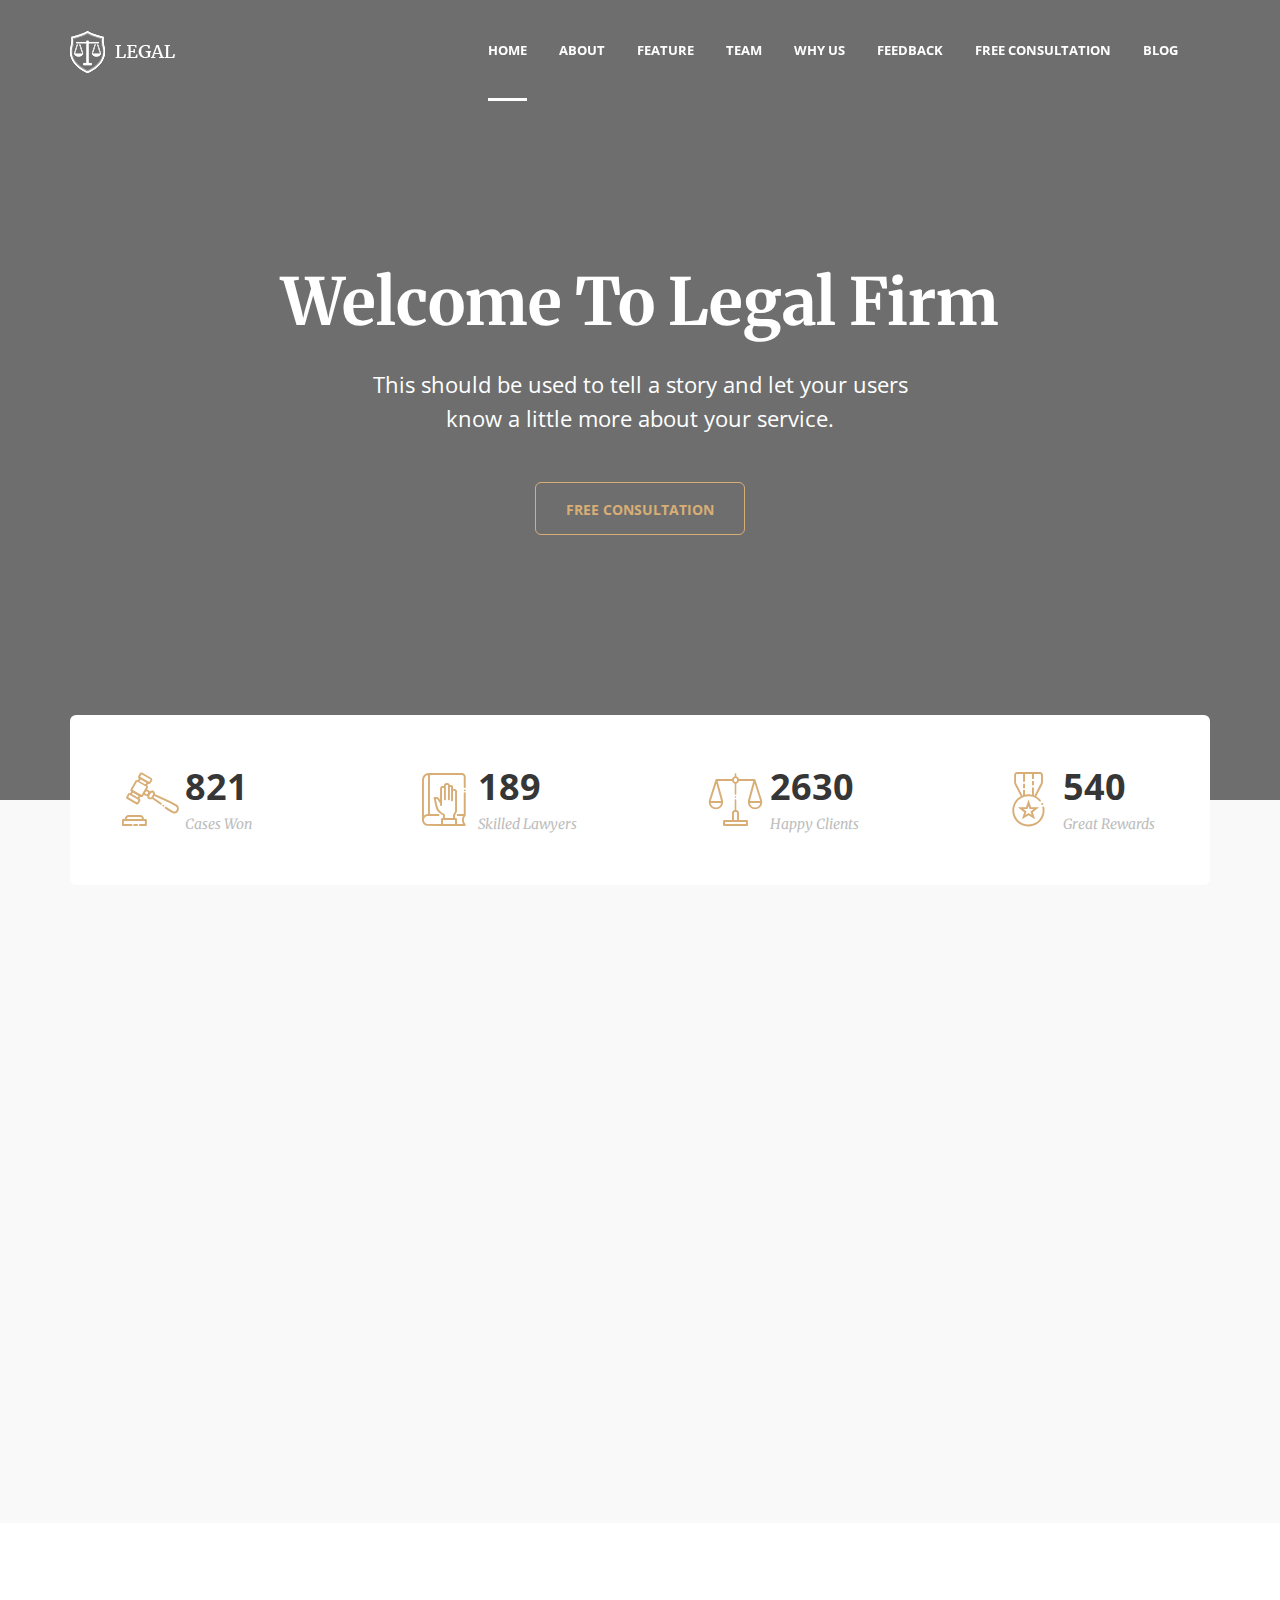
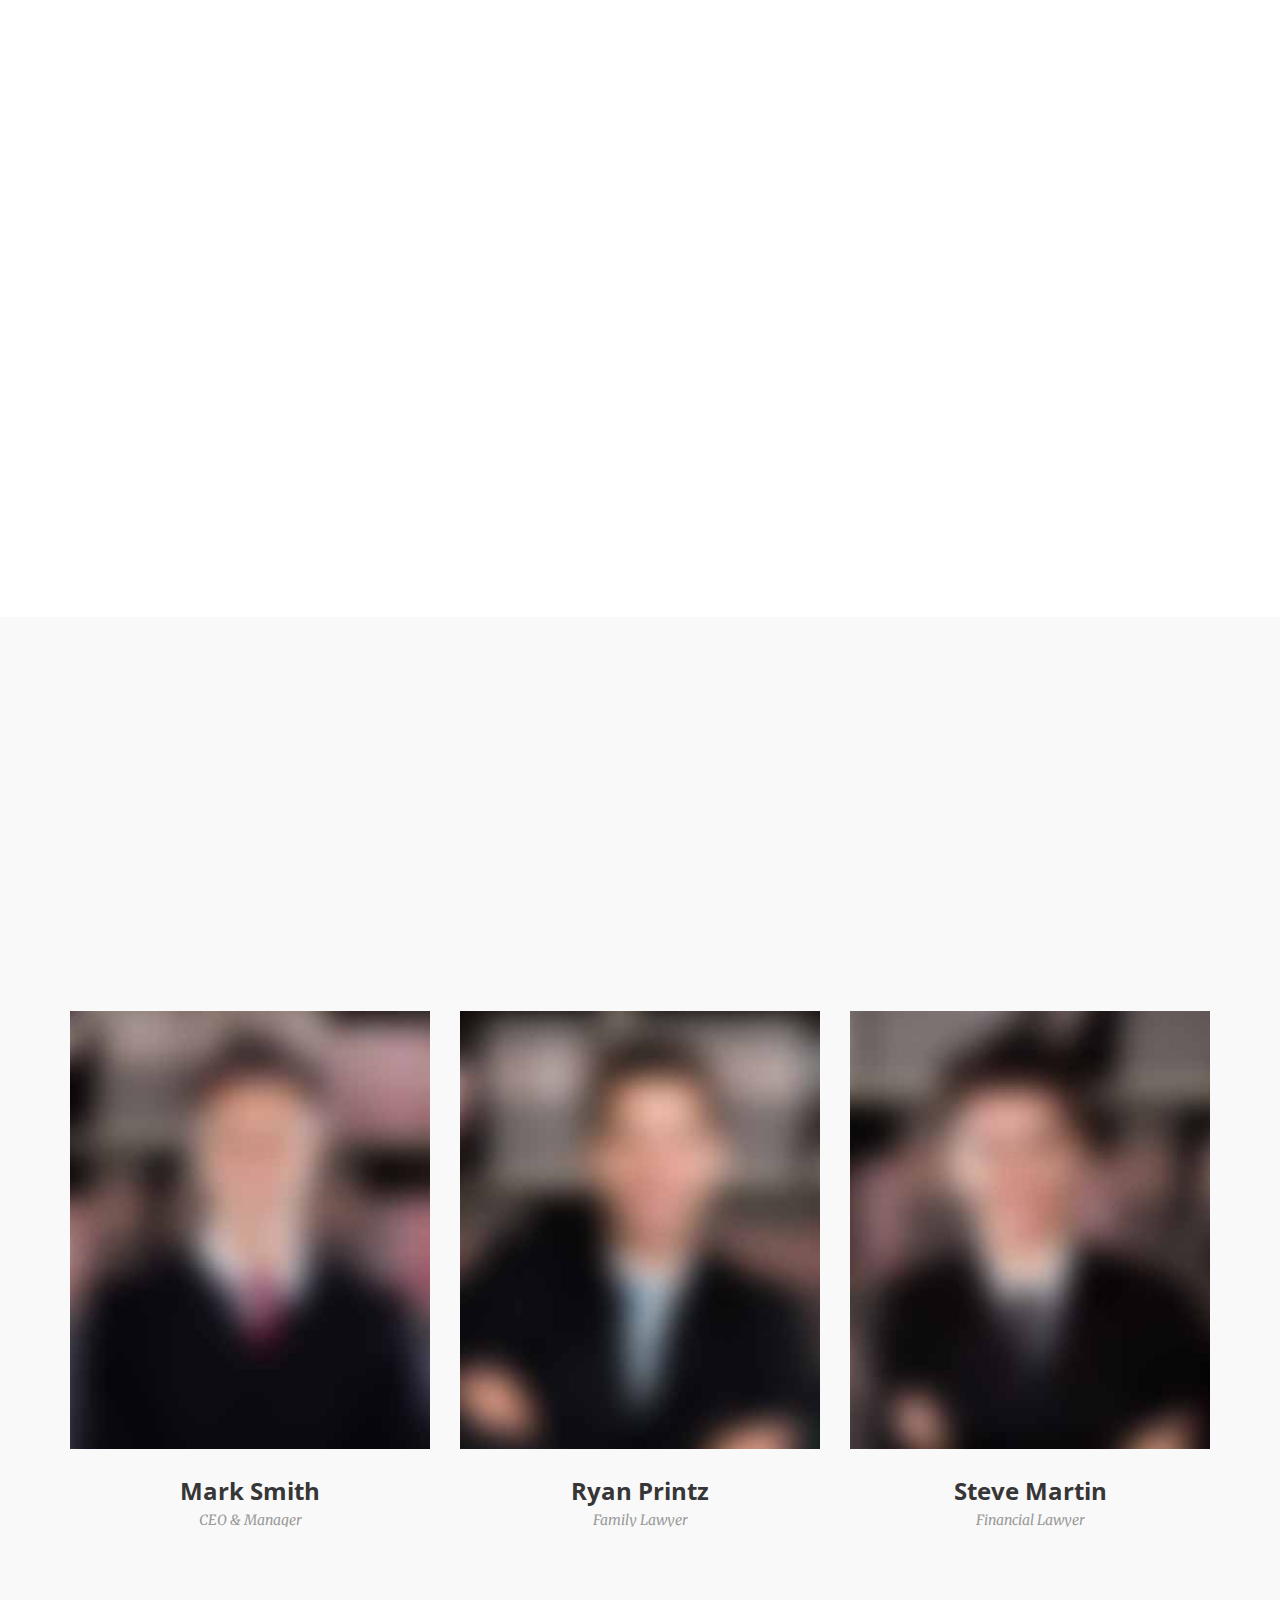
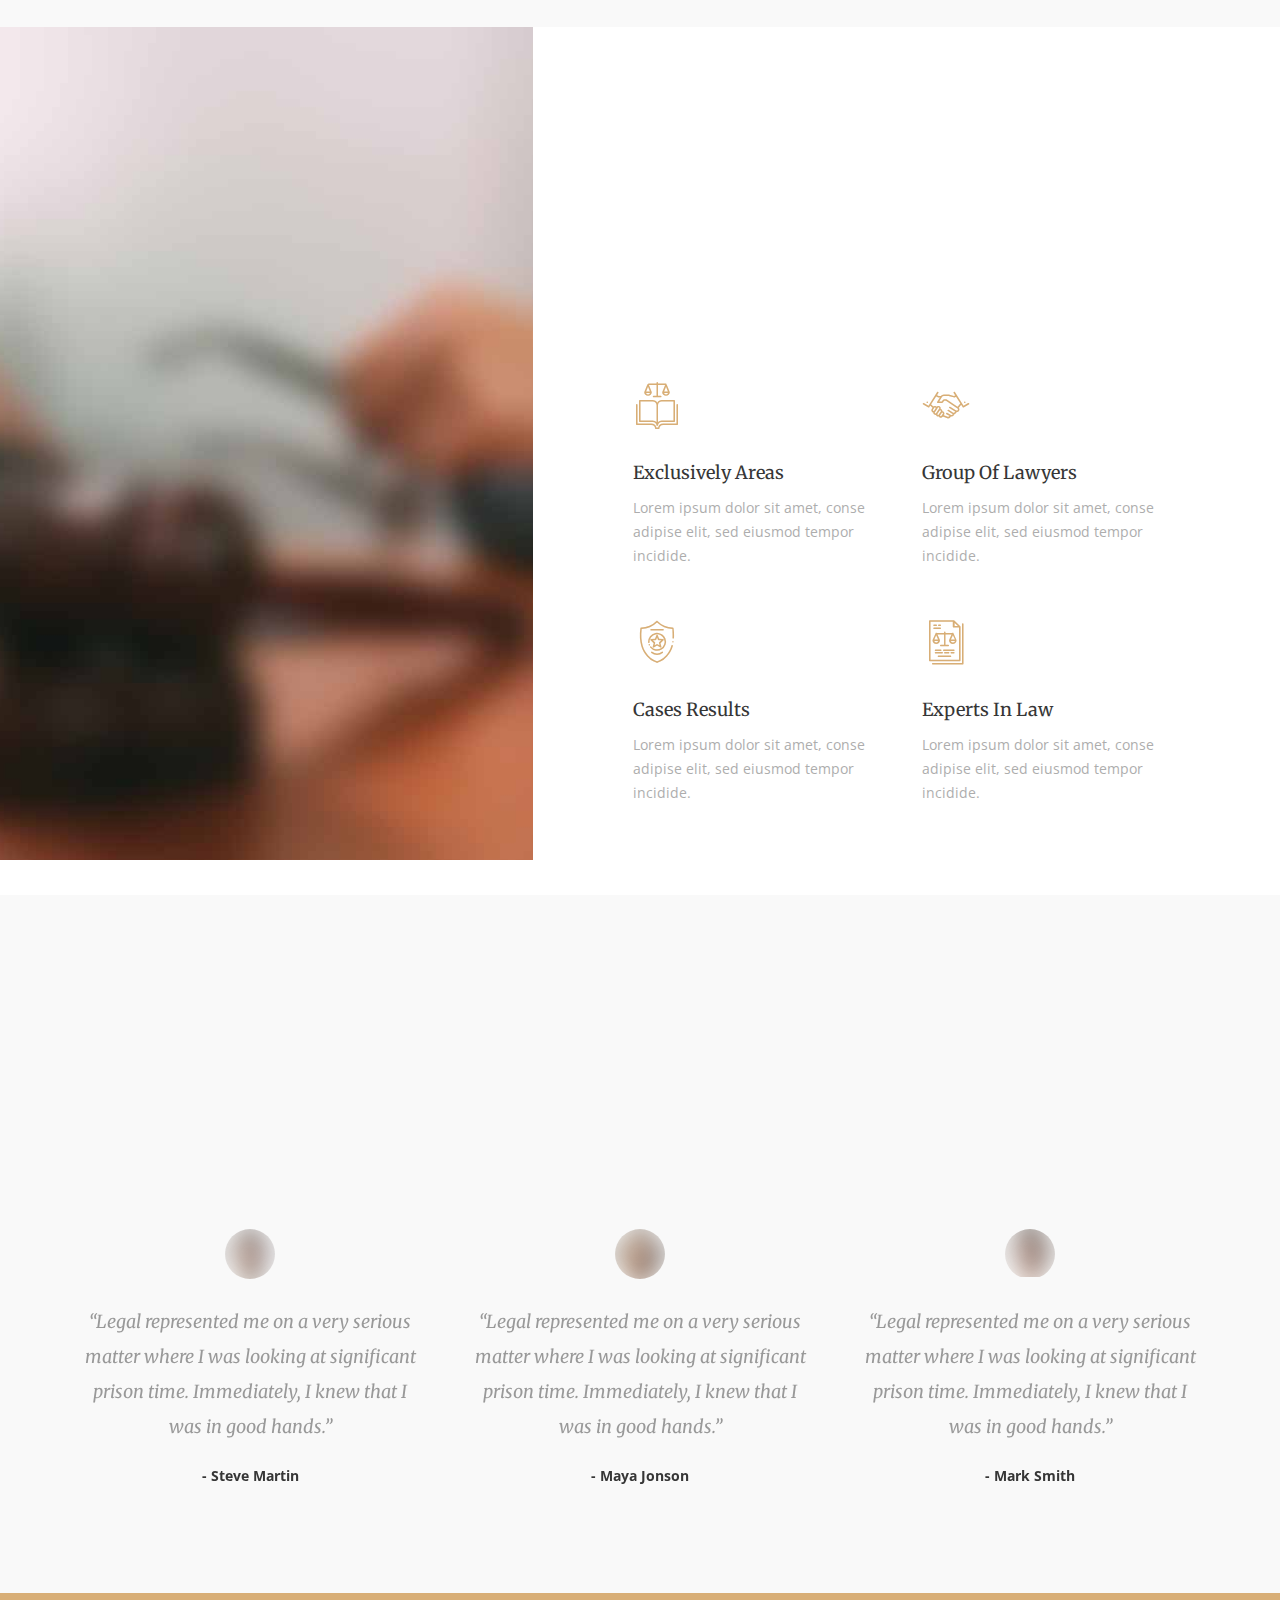
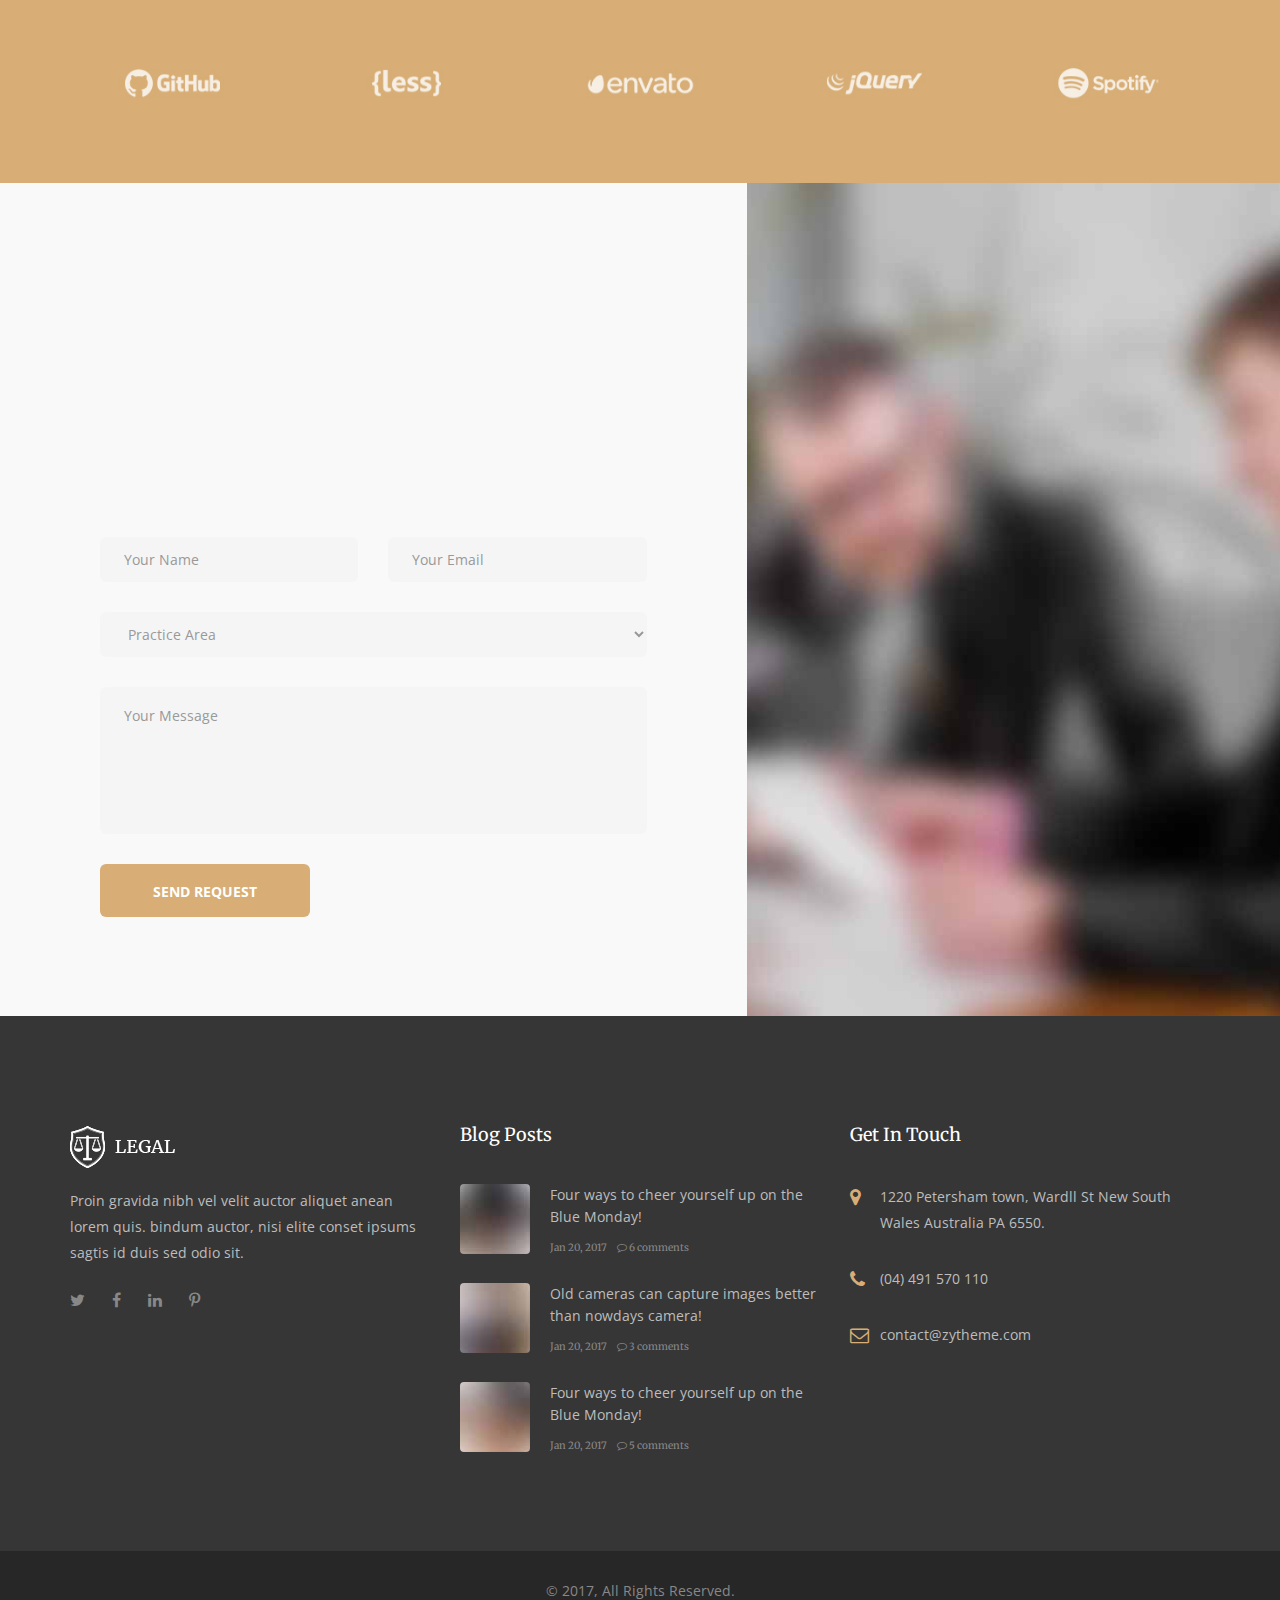
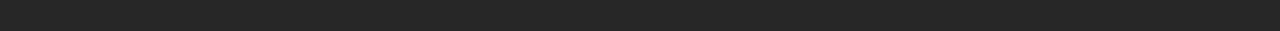
<file: index-video.html>
<!DOCTYPE html>
<html dir="ltr" lang="en-US">
<meta http-equiv="content-type" content="text/html;charset=UTF-8" />
<head>
	<!-- Document Meta
    ============================================= -->
	<meta charset="utf-8">
	<meta http-equiv="X-UA-Compatible" content="IE=edge">
	<!--IE Compatibility Meta-->
	<meta name="author" content="zytheme"/>
	<meta name="viewport" content="width=device-width, initial-scale=1, maximum-scale=1">
	<meta name="description" content="Multi-purpose Business html5 landing page">
	<link href="assets/images/favicon/favicon.ico" rel="icon">

	<!-- Fonts
    ============================================= -->
	<link href='http://fonts.googleapis.com/css?family=Open+Sans:300,300i,400,400i,600,600i,700,700i%7CMerriweather:300,300i,400,400i,700,700i,900,900i' rel='stylesheet' type='text/css'>

	<!-- Stylesheets
    ============================================= -->
	<link href="assets/css/external.css" rel="stylesheet">
	<link href="assets/css/bootstrap.min.css" rel="stylesheet">	
<link href="assets/css/style.css" rel="stylesheet">

	<!-- HTML5 shim, for IE6-8 support of HTML5 elements. All other JS at the end of file. -->
	<!--[if lt IE 9]>
      <script src="assets/js/html5shiv.js"></script>
      <script src="assets/js/respond.min.js"></script>
    <![endif]-->

	<!-- Document Title
    ============================================= -->
	<title>Leagl | Legal Firm Html5 onepage</title>
</head>

<body class="body-scroll">
	<!-- Document Wrapper
	============================================= -->
	<div id="wrapper" class="wrapper clearfix">	<!-- Header
        ============================================= -->
		<header id="navbar-spy" class="header header-1 header-transparent header-fixed">

			<nav id="primary-menu" class="navbar navbar-fixed-top">
				<div class="container">
					<div class="navbar-header">
						<button type="button" class="navbar-toggle collapsed" data-toggle="collapse" data-target="#navbar-collapse-1" aria-expanded="false">
					<span class="sr-only">Toggle navigation</span>
					<span class="icon-bar"></span>
					<span class="icon-bar"></span>
					<span class="icon-bar"></span>
					</button>
					
						<a class="logo" href="index-2.html">
						<img class="logo-dark" src="assets/images/logo/logo-dark.png" alt="appy Logo">
						<img class="logo-light" src="assets/images/logo/logo-light.png" alt="appy Logo">
					</a>
					</div>
					<div class="collapse navbar-collapse pull-right" id="navbar-collapse-1">
						<ul class="nav navbar-nav nav-pos-right navbar-left nav-split">
							<li class="active"><a data-scroll="scrollTo" href="#slider">home</a>
							</li>
							<li><a data-scroll="scrollTo" href="#about">about</a>
							<li><a data-scroll="scrollTo" href="#feature2">feature</a>
							</li>
							
							</li>
							<li><a data-scroll="scrollTo" href="#team">team</a>
							</li>
							<li><a data-scroll="scrollTo" href="#banner3">why us</a>
							</li>
							<li><a data-scroll="scrollTo" href="#testimonial">Feedback</a>
							</li>
							<li><a data-scroll="scrollTo" href="#banner">Free Consultation</a>
							</li>
							<li><a href="blog-standard.html">blog</a>
							</li>
						</ul>
					</div>
					<!--/.nav-collapse -->
				</div>
			</nav>

		</header><!-- Slider #1
=== === === === === === === === === === === === === === -->
<section id="slider" class="section slider">
	<div class="slide--item">
	<div class="bg-ytvideo bg-overlay bg-overlay-dark" data-vid-id="eJxA7s9si4A"></div>
		<div class="container">
			<div class="row">
				<div class="col-xs-12 col-sm-12 col-md-12 text-center wow fadeInUp" data-wow-duration="1s">
					<div class="slide--headline">Welcome to Legal Firm</div>
				</div>
				<div class="col-xs-12 col-sm-6 col-sm-offset-3 col-md-6 col-md-offset-3 text-center wow fadeInUp" data-wow-duration="1s">
					<div class="slide--bio">This should be used to tell a story and let your users know a little more about your service.</div>
				</div>
				<div class="col-xs-12 col-sm-6 col-sm-offset-3 col-md-6 col-md-offset-3 text-center wow fadeInUp" data-wow-duration="1s">
					<div class="slide--action">
						<a class="btn btn--primary btn--bordered" href="#">Free Consultation</a>
					</div>
				</div>
			</div>
			<!-- .row end -->
		</div>
		<!-- .container end -->
	</div>
	<!-- .slide-item end -->
</section>
<!-- #slider end -->

<!-- Counter #1
=== === === === === === === === === === === === === === -->
<section id="counter1" class="counter">
	<div class="container">
		<div class="counter-container">
			<div class="row">
				<!-- count #1 -->
				<div class="col-xs-12 col-sm-6 col-md-3">
					<div class="count-box">
						<div class="count-icon">
							<i class="icon icon-noun_740327_cc"></i>
						</div>
						<div class="count-content">
							<div class="counting">821</div>
							<div class="count-title">Cases won</div>
						</div>
					</div>
				</div>
				<!-- .col-md-3 end -->

				<!-- count #2 -->
				<div class="col-xs-12 col-sm-6 col-md-3">
					<div class="count-box">
						<div class="count-icon">
							<i class="icon icon-noun_740337_cc"></i>
						</div>
						<div class="count-content">
							<div class="counting">189</div>
							<div class="count-title">Skilled lawyers</div>
						</div>
					</div>
				</div>
				<!-- .col-md-3 end -->

				<!-- count #3 -->
				<div class="col-xs-12 col-sm-6 col-md-3">
					<div class="count-box">
						<div class="count-icon">
							<i class="icon icon-noun_740291_cc"></i>
						</div>
						<div class="count-content">
							<div class="counting">2630</div>
							<div class="count-title">Happy clients</div>
						</div>
					</div>
				</div>
				<!-- .col-md-3 end -->

				<!-- count #4 -->
				<div class="col-xs-12 col-sm-6 col-md-3">
					<div class="count-box">
						<div class="count-icon">
							<i class="icon icon-noun_740322_cc"></i>
						</div>
						<div class="count-content">
							<div class="counting">540</div>
							<div class="count-title">Great Rewards</div>
						</div>
					</div>
				</div>
				<!-- .col-md-3 end -->
			</div>
			<!-- .row end -->
		</div>
	</div>
	<!-- .container end -->
</section>
<!-- #counter1 end -->

<!-- About
=== === === === === === === === === === === === === === -->
<section id="about" class="section about pb-0">
	<div class="container">
		<div class="row">
			<div class="col-xs-12 col-sm-12 col-md-5 wow fadeInUp">
				<img class="img-responsive center-block" src="assets/images/team/team-4.png" alt="ipad"/>
			</div>
			<!-- .col-md-6 end -->
			<div class="col-xs-12 col-sm-12 col-md-6 col-md-offset-1">
				<div class="heading heading-1 mt-70 wow fadeInUp" data-wow-duration="1s">
					<h2 class="heading--title">About Our Firm</h2>
					<div class="heading--divider"></div>
				</div>
				<div class="about-content wow fadeInUp" data-wow-duration="1s">
					<p>Lorem ipsum dolor sit amet, consectetur adipisicing elit, sede do eiusmod tempor incididunt ut labore dolore magna aliqa Ut enim ad minim veniam, quis nostrud exercitation.</p>
					<p>Euis aute irure dolor in reprehenderit in voluptate velit esse cillum dolore eu fugiat nulla pariatur. Excepteur sint occaecat cupida.</p>
					<img class="signture" src="assets/images/background/signture.png" alt="signture">
				</div>
			</div>
			<!-- .col-md-6 end -->
		</div>
		<!-- .row end -->
	</div>
	<!-- .container end -->
</section>
<!-- #feature2 end -->
<!-- Feature #2
=== === === === === === === === === === === === === === -->
<section id="feature2" class="section feature feature-2 feature-left bg-white mb-60">
	<div class="container">
		<div class="row clearfix">
			<div class="col-xs-12 col-sm-12 col-md-6 col-md-offset-3">
				<div class="heading heading-1 text--center wow fadeInUp" data-wow-duration="1s">
					<h2 class="heading--title">Practice Areas</h2>
					<p class="heading--desc">Lorem ipsum dolor amet, consectetur adipisice elitesede eiusmod tempor incidide labeore dolore magna.</p>
					<div class="heading--divider mb-80 heading--center"></div>
				</div>
			</div>
			<!-- .col-md-6 end -->
		</div>
		<!-- .row end -->
		<div class="row">
			<!-- Panel #1 -->
			<div class="col-xs-12 col-sm-12 col-md-4">
				<div class="feature-panel wow fadeInUp" data-wow-duration="1s">
					<div class="feature--icon">
						<i class="icon icon-noun_740324_cc"></i>
					</div>
					<div class="feature--content">
						<h3>Criminal Law</h3>
						<p>Lorem ipsum dolor sit amet, conse adipise elit, sed eiusmod tempor incidide.</p>
					</div>
				</div>
				<!-- .feature-panel end -->
			</div>
			<!-- .col-md-4 end -->

			<!-- Panel #2 -->
			<div class="col-xs-12 col-sm-12 col-md-4">
				<div class="feature-panel wow fadeInUp" data-wow-duration="1s">
					<div class="feature--icon">
						<i class="icon icon-noun_740303_cc"></i>
					</div>
					<div class="feature--content">
						<h3>Real Estate Law</h3>
						<p>Lorem ipsum dolor sit amet, conse adipise elit, sed eiusmod tempor incidide.</p>
					</div>
				</div>
				<!-- .feature-panel end -->
			</div>
			<!-- .col-md-4 end -->

			<!-- Panel #3 -->
			<div class="col-xs-12 col-sm-12 col-md-4">
				<div class="feature-panel wow fadeInUp" data-wow-duration="1s">
					<div class="feature--icon">
						<i class="icon icon-noun_741284_cc"></i>
					</div>
					<div class="feature--content">
						<h3>Family Law</h3>
						<p>Lorem ipsum dolor sit amet, conse adipise elit, sed eiusmod tempor incidide.</p>
					</div>
				</div>
				<!-- .feature-panel end -->
			</div>
			<!-- .col-md-4 end -->
		
			<!-- Panel #4 -->
			<div class="col-xs-12 col-sm-12 col-md-4">
				<div class="feature-panel wow fadeInUp" data-wow-duration="1s">
					<div class="feature--icon">
						<i class="icon icon-noun_741298_cc"></i>
					</div>
					<div class="feature--content">
						<h3>International Law</h3>
						<p>Lorem ipsum dolor sit amet, conse adipise elit, sed eiusmod tempor incidide.</p>
					</div>
				</div>
				<!-- .feature-panel end -->
			</div>
			<!-- .col-md-4 end -->

			<!-- Panel #5 -->
			<div class="col-xs-12 col-sm-12 col-md-4">
				<div class="feature-panel wow fadeInUp" data-wow-duration="1s">
					<div class="feature--icon">
						<i class="icon icon-noun_741291_cc"></i>
					</div>
					<div class="feature--content">
						<h3>Financial Law</h3>
						<p>Lorem ipsum dolor sit amet, conse adipise elit, sed eiusmod tempor incidide.</p>
					</div>
				</div>
				<!-- .feature-panel end -->
			</div>
			<!-- .col-md-4 end -->

			<!-- Panel #6 -->
			<div class="col-xs-12 col-sm-12 col-md-4">
				<div class="feature-panel wow fadeInUp" data-wow-duration="1s">
					<div class="feature--icon">
						<i class="icon icon-noun_740314_cc"></i>
					</div>
					<div class="feature--content">
						<h3>Technology Law</h3>
						<p>Lorem ipsum dolor sit amet, conse adipise elit, sed eiusmod tempor incidide.</p>
					</div>
				</div>
				<!-- .feature-panel end -->
			</div>
			<!-- .col-md-4 end -->
		</div>
		<!-- .row end -->
	</div>
	<!-- .container end -->
</section>
<!-- #feature2 end -->

<!-- Team #1
=== === === === === === === === === === === === === === -->
<section id="team" class="team team-1">
	<div class="container">
		<div class="row clearfix">
			<div class="col-xs-12 col-sm-12 col-md-6 col-md-offset-3">
				<div class="heading heading-1 text--center wow fadeInUp" data-wow-duration="1s">
					<h2 class="heading--title">Experted Attorneys</h2>
					<p class="heading--desc">Lorem ipsum dolor amet, consectetur adipisice elitesede eiusmod tempor incidide labeore dolore magna.</p>
					<div class="heading--divider mb-80 heading--center"></div>
				</div>
			</div>
			<!-- .col-md-6 end -->
		</div>
		<!-- .row end -->
		<div class="row">
			<!-- Member #1 -->
			<div class="col-xs-12 col-sm-4 col-md-4">
				<div class="member">
					<div class="member-img">
						<img src="assets/images/team/team-1.jpg" alt="member"/>
						<div class="member-overlay">
							<div class="member-social">
								<div class=" pos-vertical-center">
									<a href="#"><i class="fa fa-facebook"></i></a>
									<a href="#"><i class="fa fa-twitter"></i></a>
									<a href="#"><i class="fa fa-google-plus"></i></a>
									<a href="#"><i class="fa fa-linkedin"></i></a>
								</div>
							</div>
						</div>
						<!-- .memebr-ovelay end -->
					</div>
					<!-- .member-img end -->
					<div class="member-info">
						<h5>Mark Smith</h5>
						<h6>CEO & Manager</h6>
					</div>
					<!-- .member-info end -->
				</div>
				<!-- .member end -->
			</div>
			<!-- .col-md-3 end -->

			<!-- Member #2 -->
			<div class="col-xs-12 col-sm-4 col-md-4">
				<div class="member">
					<div class="member-img">
						<img src="assets/images/team/team-2.jpg" alt="member"/>
						<div class="member-overlay">
							<div class="member-social">
								<div class=" pos-vertical-center">
									<a href="#"><i class="fa fa-facebook"></i></a>
									<a href="#"><i class="fa fa-twitter"></i></a>
									<a href="#"><i class="fa fa-google-plus"></i></a>
									<a href="#"><i class="fa fa-linkedin"></i></a>
								</div>
							</div>
						</div>
						<!-- .memebr-ovelay end -->
					</div>
					<!-- .member-img end -->
					<div class="member-info">
						<h5>Ryan Printz</h5>
						<h6>Family Lawyer</h6>
					</div>
					<!-- .member-info end -->
				</div>
				<!-- .member end -->
			</div>
			<!-- .col-md-3 end -->

			<!-- Member #3 -->
			<div class="col-xs-12 col-sm-4 col-md-4">
				<div class="member">
					<div class="member-img">
						<img src="assets/images/team/team-3.jpg" alt="member"/>
						<div class="member-overlay">
							<div class="member-social">
								<div class=" pos-vertical-center">
									<a href="#"><i class="fa fa-facebook"></i></a>
									<a href="#"><i class="fa fa-twitter"></i></a>
									<a href="#"><i class="fa fa-google-plus"></i></a>
									<a href="#"><i class="fa fa-linkedin"></i></a>
								</div>
							</div>
						</div>
						<!-- .memebr-ovelay end -->
					</div>
					<!-- .member-img end -->
					<div class="member-info">
						<h5>Steve Martin</h5>
						<h6>Financial Lawyer</h6>
					</div>
					<!-- .member-info end -->
				</div>
				<!-- .member end -->
			</div>
			<!-- .col-md-3 end -->
		</div>
	</div>
</section> <!-- #team end  -->
<!-- Banner #3
=== === === === === === === === === === === === === === -->
<section id="banner3" class="bg-white pt-0 pb-0">
	<div class="container-fluid">
		<div class="row">
			<div class="col-xs-12 col-sm-12 col-md-5 pr-0 pl-0">
				<div class="col-img  bg-overlay">
					<div class="bg-section">
						<img src="assets/images/background/bg-1.jpg" alt="Background"/>
					</div>
				</div>
			</div>
			<!-- .col-md-6 end-->
			<div class="col-xs-12 col-sm-12 col-md-7 col-content pl-100">
				<div class="row clearfix">
					<div class="col-xs-12 col-sm-12 col-md-12">
						<div class="heading heading-1 wow fadeInUp" data-wow-duration="1s">
							<h2 class="heading--title">Why Hire Us ?</h2>
							<p class="heading--desc">Lorem ipsum dolor amet, consectetur adipisice elite sede eiusmod tempor incidide labeore dolore magna.</p>
							<div class="heading--divider mb-80"></div>
						</div>
					</div>
					<!-- .col-md-6 end -->
				</div>
				<!-- .row end -->
				<div class="row mb-50">
					<!-- Panel #1 -->
					<div class="col-xs-12 col-sm-6 col-md-6">
						<div class="feature-panel">
							<div class="feature--icon">
								<i class="icon icon-noun_740300_cc"></i>
							</div>
							<div class="feature--content">
								<h3>Exclusively Areas</h3>
								<p>Lorem ipsum dolor sit amet, conse adipise elit, sed eiusmod tempor incidide.</p>
							</div>
						</div>
						<!-- .feature-panel end -->
					</div>
					<!-- .col-md-4 end -->

					<!-- Panel #2 -->
					<div class="col-xs-12 col-sm-6 col-md-6">
						<div class="feature-panel">
							<div class="feature--icon">
								<i class="icon icon-noun_741355_cc"></i>
							</div>
							<div class="feature--content">
								<h3>Group of Lawyers</h3>
								<p>Lorem ipsum dolor sit amet, conse adipise elit, sed eiusmod tempor incidide.</p>
							</div>
						</div>
						<!-- .feature-panel end -->
					</div>
					<!-- .col-md-4 end -->

				</div>
				<!-- .row end -->
				<div class="row">
					<!-- Panel #3 -->
					<div class="col-xs-12 col-sm-6 col-md-6">
						<div class="feature-panel">
							<div class="feature--icon">
								<i class="icon icon-noun_740296_cc"></i>
							</div>
							<div class="feature--content">
								<h3>Cases Results</h3>
								<p>Lorem ipsum dolor sit amet, conse adipise elit, sed eiusmod tempor incidide.</p>
							</div>
						</div>
						<!-- .feature-panel end -->
					</div>
					<!-- .col-md-4 end -->

					<!-- Panel #4 -->
					<div class="col-xs-12 col-sm-6 col-md-6">
						<div class="feature-panel">
							<div class="feature--icon">
								<i class="icon icon-noun_741305_cc"></i>
							</div>
							<div class="feature--content">
								<h3>Experts in Law</h3>
								<p>Lorem ipsum dolor sit amet, conse adipise elit, sed eiusmod tempor incidide.</p>
							</div>
						</div>
						<!-- .feature-panel end -->
					</div>
					<!-- .col-md-4 end -->
				</div>
				<!-- .row end -->
			</div>
		</div>
		<!-- .row end -->
	</div>
	<!-- .container end -->
</section>
<!-- #banner3 end -->
<!-- Testimonial #2
=== === === === === === === === === === === === === === -->
<section id="testimonial" class="testimonial">
	<div class="container">
		<div class="row clearfix">
			<div class="col-xs-12 col-sm-12 col-md-6 col-md-offset-3">
				<div class="heading heading-1 text--center wow fadeInUp" data-wow-duration="1s">
					<h2 class="heading--title">Clients Feedback</h2>
					<p class="heading--desc">Lorem ipsum dolor amet, consectetur adipisice elite sede eiusmod tempor incidide labeore dolore magna.</p>
					<div class="heading--divider mb-80 heading--center"></div>
				</div>
			</div>
			<!-- .col-md-6 end -->
		</div>
		<!-- .row end -->
		<div class="row">
			<div class="col-xs-12 col-sm-12 col-md-12">
				<div class="carousel" data-slide="3" data-slide-res="2" data-autoplay="true" data-nav="false" data-dots="false" data-space="30" data-loop="true" data-speed="800">
					<!-- Testimonial #1 -->
					<div class="testimonial-panel">
						<div class="testimonial--meta-img">
							<img src="assets/images/testimonial/1.png" alt="Testimonial Author">
						</div>
						<div class="testimonial--body">
							<p>“Legal represented me on a very serious matter where I was looking at significant prison time. Immediately, I knew that I was in good hands.”</p>
						</div>
						<!-- .testimonial-body end -->
						<div class="testimonial--meta">
							<h4><span>-</span> Steve Martin</h4>
						</div>
						<!-- .testimonial-meta end -->
					</div>
					<!-- .testimonial-panel end -->

					<!-- Testimonial #2 -->
					<div class="testimonial-panel">
						<div class="testimonial--meta-img">
							<img src="assets/images/testimonial/2.png" alt="Testimonial Author">
						</div>
						<div class="testimonial--body">
							<p>“Legal represented me on a very serious matter where I was looking at significant prison time. Immediately, I knew that I was in good hands.”</p>
						</div>
						<!-- .testimonial-body end -->
						<div class="testimonial--meta">
							<h4><span>-</span> Maya Jonson</h4>
						</div>
						<!-- .testimonial-meta end -->
					</div>
					<!-- .testimonial-panel end -->

					<!-- Testimonial #3 -->
					<div class="testimonial-panel">
						<div class="testimonial--meta-img">
							<img src="assets/images/testimonial/3.png" alt="Testimonial Author">
						</div>
						<div class="testimonial--body">
							<p>“Legal represented me on a very serious matter where I was looking at significant prison time. Immediately, I knew that I was in good hands.”</p>
						</div>
						<!-- .testimonial-body end -->
						<div class="testimonial--meta">
							<h4><span>-</span> Mark Smith</h4>
						</div>
						<!-- .testimonial-meta end -->
					</div>
					<!-- .testimonial-panel end -->


					<!-- Testimonial #4 -->
					<div class="testimonial-panel">
						<div class="testimonial--meta-img">
							<img src="assets/images/testimonial/2.png" alt="Testimonial Author">
						</div>
						<div class="testimonial--body">
							<p>“Legal represented me on a very serious matter where I was looking at significant prison time. Immediately, I knew that I was in good hands.”</p>
						</div>
						<!-- .testimonial-body end -->
						<div class="testimonial--meta">
							<h4><span>-</span> Mark Smith</h4>
						</div>
						<!-- .testimonial-meta end -->
					</div>
					<!-- .testimonial-panel end -->
				</div>
			</div>
			<!-- .col-md-12 end -->
		</div>
		<!-- .row end -->
	</div>
	<!-- .container end -->
</section> <!-- .testimonial2 end -->
<!-- Clients Carousel Section
=== === === === === === === === === === === === === === -->
<section id="clients" class="clients clients-carousel bg-theme">
	<div class="container">
		<div class="row">
			<div class="col-xs-12 col-sm-12 col-md-12">
				<div class="carousel carousel-dots" data-slide="5" data-slide-res="2" data-autoplay="false" data-nav="false" data-dots="false" data-space="30" data-loop="true" data-speed="800">
					<!-- Client #1 -->
					<div class="client">
						<img class="center-block" src="assets/images/clients/1.jpg" alt="client">
					</div>

					<!-- Client #2 -->
					<div class="client">
						<img class="center-block" src="assets/images/clients/2.jpg" alt="client">
					</div>

					<!-- Client #3 -->
					<div class="client">
						<img class="center-block" src="assets/images/clients/3.jpg" alt="client">
					</div>

					<!-- Client #4 -->
					<div class="client">
						<img class="center-block" src="assets/images/clients/4.jpg" alt="client">
					</div>

					<!-- Client #5 -->
					<div class="client">
						<img class="center-block" src="assets/images/clients/5.jpg" alt="client">
					</div>
					<!-- Client #3 -->
					<div class="client">
						<img class="center-block" src="assets/images/clients/3.jpg" alt="client">
					</div>

					<!-- Client #4 -->
					<div class="client">
						<img class="center-block" src="assets/images/clients/4.jpg" alt="client">
					</div>
				</div>
			</div>
			<!-- .col-md-12 end -->
		</div>
		<!-- .row end -->
	</div>
	<!-- .container end -->
</section>
<!-- #clients end -->

<!-- Banner 
=== === === === === === === === === === === === === === -->
<section id="banner" class="section cta pt-0 pb-0">
	<div class="container-fluid">
		<div class="row">
			<div class="col-xs-12 col-sm-12 col-md-7 col-content pl-100">
				<div class="heading heading-1 wow fadeInUp" data-wow-duration="1s">
					<h2 class="heading--title">Free Consultation</h2>
					<p class="heading--desc">Lorem ipsum dolor amet, consectetur adipisice elite sede eiusmod tempor incidide labeore dolore magna.</p>
					<div class="heading--divider mb-80"></div>
				</div>
				<div class="form-request">
					<div class="row">
						<form class="mb-0">
							<div class="col-xs-12 col-sm-12 col-md-6">
								<input type="text" class="form-control" name="your-name" placeholder="Your Name">
							</div>
							<!-- .col-md-6 end -->
							<div class="col-xs-12 col-sm-12 col-md-6">
								<input type="email" class="form-control" name="your-email" placeholder="Your Email">
							</div>
							<!-- .col-md-6 end -->
							<div class="col-xs-12 col-sm-12 col-md-12">
								<select class="form-control">
									<option>Practice Area</option>
									<option>Criminal Law</option>
									<option>International Law</option>
									<option>Financial Law</option>
								</select>
							</div>
							<!-- .col-md-12 end -->
							<div class="col-xs-12 col-sm-12 col-md-12">
								<textarea class="form-control" name="your-message" rows="3" placeholder="Your Message"></textarea>
							</div>
							<!-- .col-md-12 end -->
							<div class="col-xs-12 col-sm-12 col-md-6">
								<input type="submit" class="btn btn--primary" value="send request">
							</div>
							<!-- .col-md-6 end -->
						</form>
					</div>
				</div>
			</div>
			<div class="col-xs-12 col-sm-12 col-md-5 pr-0 pl-0">
				<div class="col-img">
					<div class="bg-section">
						<img src="assets/images/background/bg-2.jpg" alt="Background"/>
					</div>
				</div>
			</div>
			<!-- .col-md-6 end-->
		</div>
		<!-- .row end -->
	</div>
	<!-- .container end -->
</section>
<!-- #banner2 end -->

		<!-- Footer #5
============================================= -->
		<footer id="footer" class="footer">
		<!-- Widget Section
	============================================= -->
	<div class="footer-widget">
		<div class="container">
			<div class="row">
				<div class="col-xs-12 col-sm-6 col-md-4 footer--widget-about">
					<div class="footer--widget-content">
						<img class="mb-20" src="assets/images/logo/logo-light.png" alt="logo">
						<p>Proin gravida nibh vel velit auctor aliquet anean lorem quis. bindum auctor, nisi elite conset ipsums sagtis id duis sed odio sit.</p>
						<div class="clearfix"></div>
						<div class="social">
							<a class="share-twitter" href="#"><i class="fa fa-twitter"></i></a>
							<a class="share-facebook" href="#"><i class="fa fa-facebook"></i></a>
							<a class="share-linkedin" href="#"><i class="fa fa-linkedin"></i></a>
							<a class="share-pinterest" href="#"><i class="fa fa-pinterest-p"></i></a>
						</div>
					</div>
				</div><!-- .col-md-4 end -->
				<div class="col-xs-12 col-sm-6 col-md-4 footer--widget-recent">
					<div class="footer--widget-title">
						<h5>Blog Posts</h5>
					</div>
					<div class="footer--widget-content">
						<div class="entry">
							<div class="entry--img">
								<img src="assets/images/blog/thumb/1.jpg" alt="entry">
							</div>
							<div class="entry--content">
								<div class="entry--title">
									<a href="#">Four ways to cheer yourself up on the Blue Monday!</a>
								</div>
								<div class="entry--meta">
									<span>Jan 20, 2017</span>
									<span><i class="fa fa-comment-o"></i> 6 comments</span>
								</div>
							</div>
						</div><!-- .entry end -->
						
						<div class="entry">
							<div class="entry--img">
								<img src="assets/images/blog/thumb/2.jpg" alt="entry">
							</div>
							<div class="entry--content">
								<div class="entry--title">
									<a href="#">Old cameras can capture images better than nowdays camera!</a>
								</div>
								<div class="entry--meta">
									<span>Jan 20, 2017</span>
									<span><i class="fa fa-comment-o"></i> 3 comments</span>
								</div>
							</div>
						</div><!-- .entry end -->
						
						<div class="entry">
							<div class="entry--img">
								<img src="assets/images/blog/thumb/3.jpg" alt="entry">
							</div>
							<div class="entry--content">
								<div class="entry--title">
									<a href="#">Four ways to cheer yourself up on the Blue Monday!</a>
								</div>
								<div class="entry--meta">
									<span>Jan 20, 2017</span>
									<span><i class="fa fa-comment-o"></i> 5 comments</span>
								</div>
							</div>
						</div><!-- .entry end -->
					</div>
				</div><!-- .col-md-4 end -->
				<div class="col-xs-12 col-sm-6 col-md-4 footer--widget-contact">
					<div class="footer--widget-title">
						<h5>Get In Touch</h5>
					</div>
					<div class="footer--widget-content">
						<ul class="list-unstyled mb-0">
							<li><i class="fa fa-map-marker"></i> 1220 Petersham town, Wardll St New South Wales Australia PA 6550.</li>
							<li><i class="fa fa-phone"></i> (04) 491 570 110</li>
							<li><i class="fa fa-envelope-o"></i> contact@zytheme.com</li>
						</ul>
					</div>
				</div><!-- .col-md-4 end -->
			</div>
		</div><!-- .container end -->
	</div><!-- .footer-widget end -->
			<!-- Copyrights
	============================================= -->
		<div class="footer--copyright">
			<div class="container">
				<div class="row">
					<div class="col-xs-12 col-sm-12 col-md-12 text--center">
						<span>&copy; 2017, All rights reserved.</span>
					</div>
				</div>
			</div>
			<!-- .container end -->
			</div>
		</footer>
		</div>
		<!-- #wrapper end -->

		<!-- Footer Scripts
============================================= -->
		<script src="assets/js/jquery-2.2.4.min.js"></script>
		<script src="assets/js/plugins.js"></script>
		<script src="assets/js/functions.js"></script>
</body>
</html>
</file>
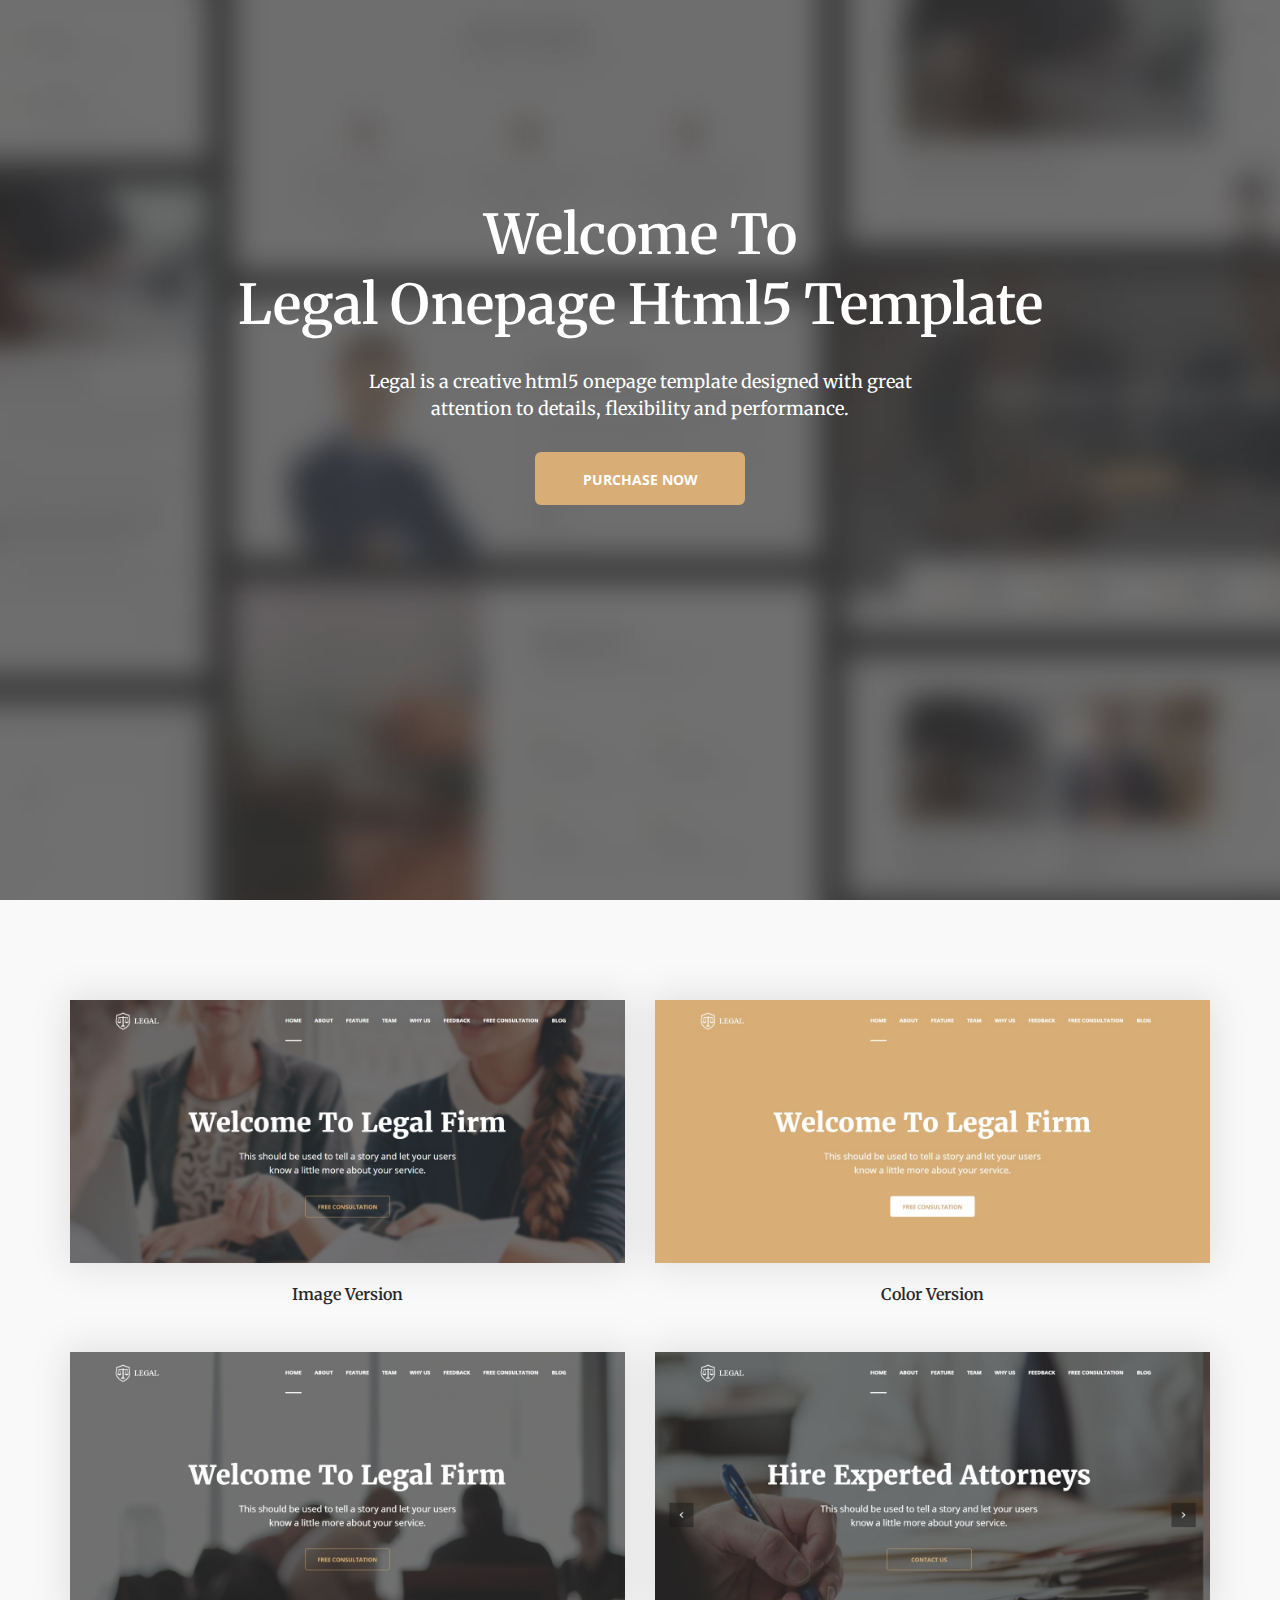
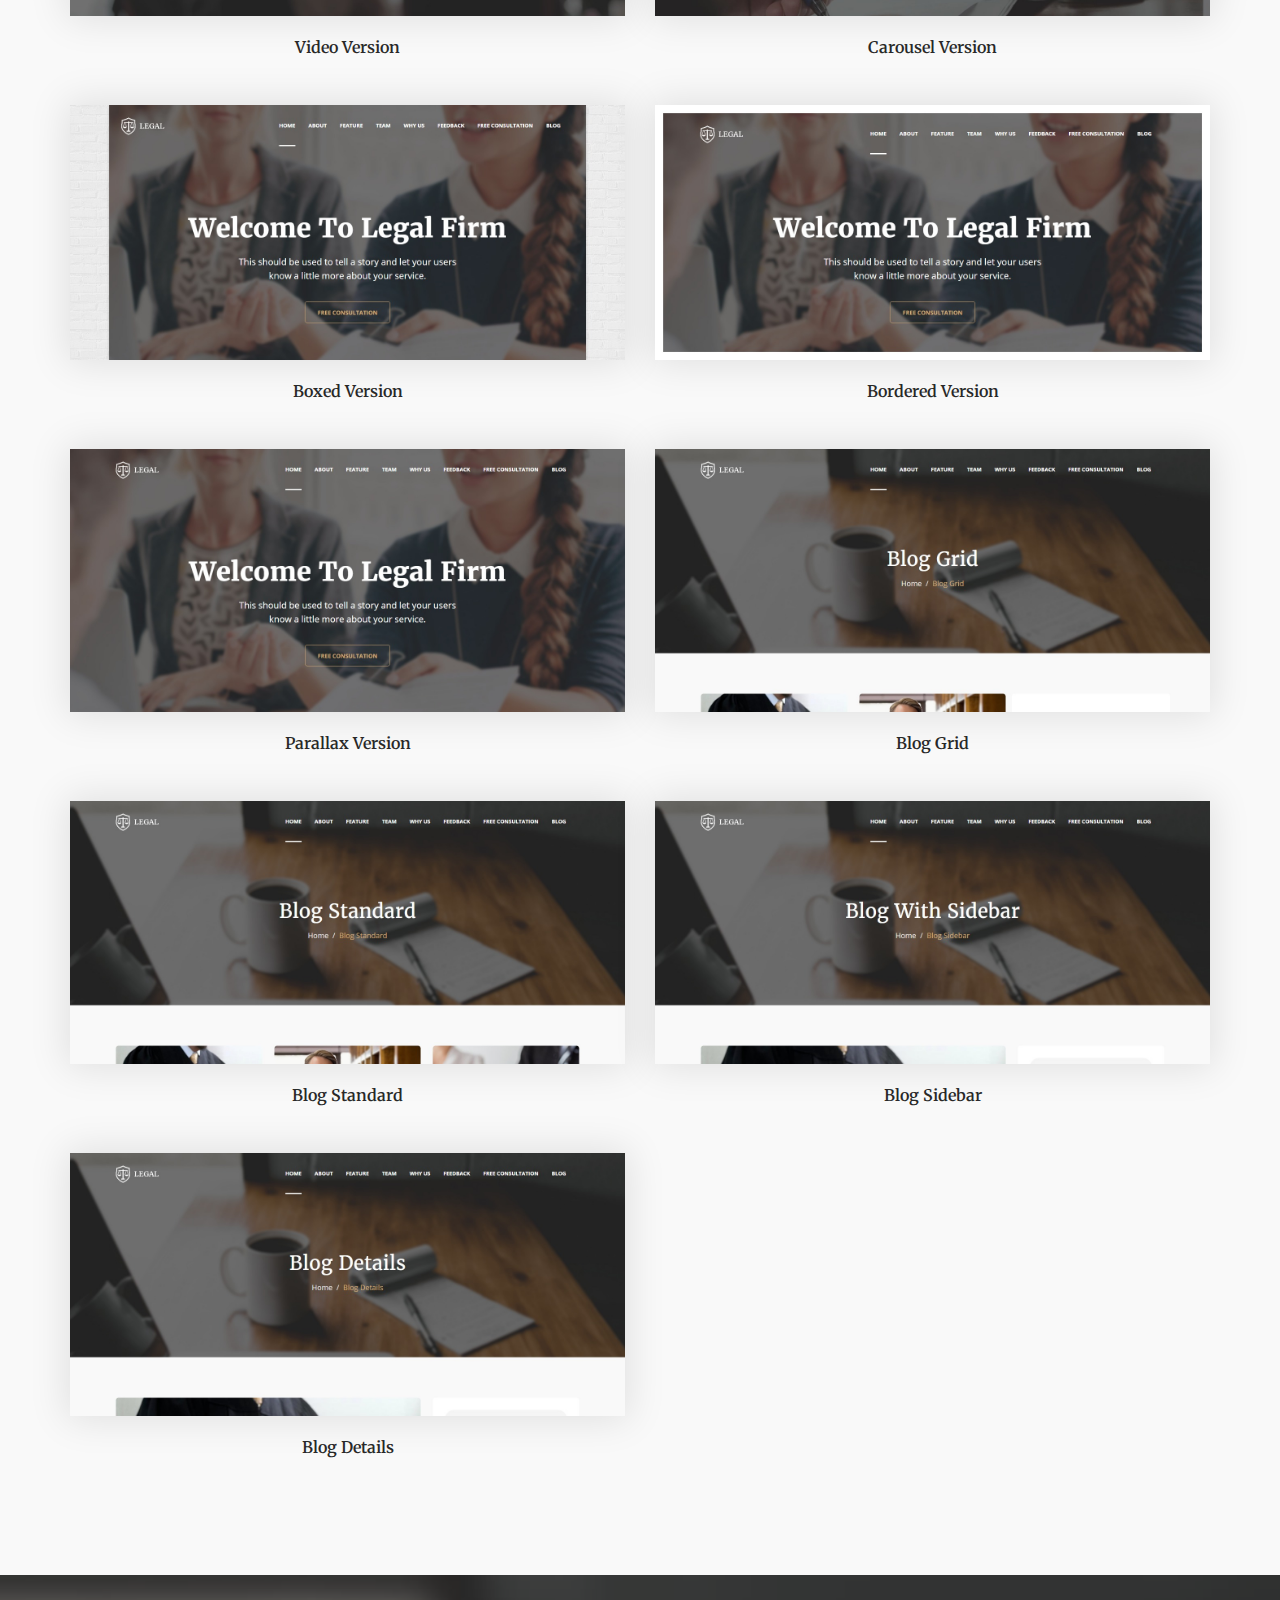
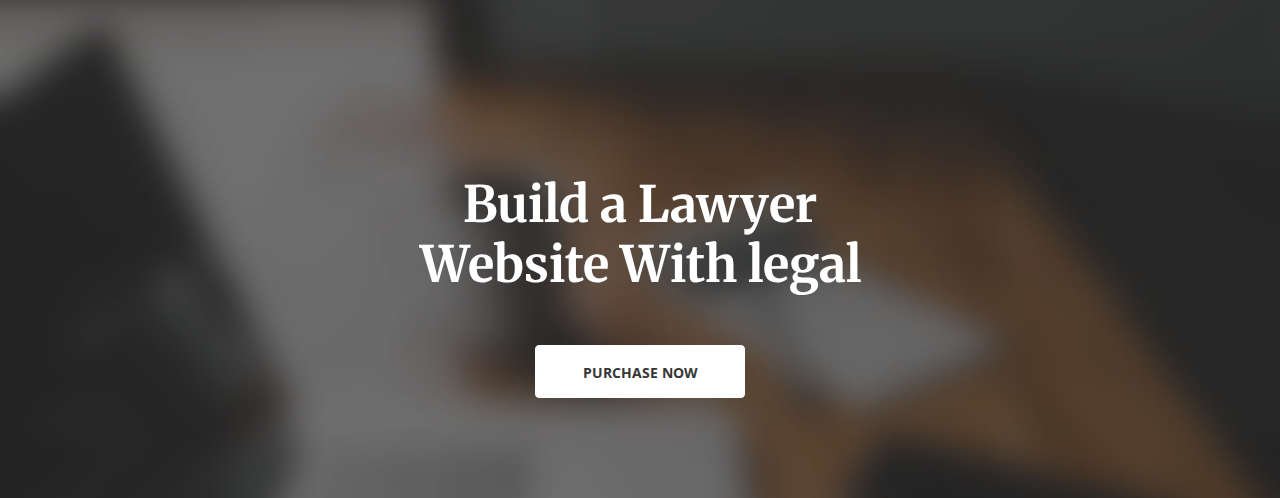
<file: landing.html>
<!DOCTYPE html>
<html dir="ltr" lang="en-US">
<meta http-equiv="content-type" content="text/html;charset=UTF-8" />
<head>
	<!-- Document Meta
    ============================================= -->
	<meta charset="utf-8">
	<meta http-equiv="X-UA-Compatible" content="IE=edge">
	<!--IE Compatibility Meta-->
	<meta name="author" content="zytheme"/>
	<meta name="viewport" content="width=device-width, initial-scale=1, maximum-scale=1">
	<meta name="description" content="Multi-purpose Business html5 landing page">
	<link href="assets/images/favicon/favicon.ico" rel="icon">

	<!-- Fonts
    ============================================= -->
	<link href='http://fonts.googleapis.com/css?family=Open+Sans:300,300i,400,400i,600,600i,700,700i%7CMerriweather:300,300i,400,400i,700,700i,900,900i' rel='stylesheet' type='text/css'>

	<!-- Stylesheets
    ============================================= -->
	<link href="assets/css/external.css" rel="stylesheet">
	<link href="assets/css/bootstrap.min.css" rel="stylesheet">	
<link href="assets/css/style.css" rel="stylesheet">

	<!-- HTML5 shim, for IE6-8 support of HTML5 elements. All other JS at the end of file. -->
	<!--[if lt IE 9]>
      <script src="assets/js/html5shiv.js"></script>
      <script src="assets/js/respond.min.js"></script>
    <![endif]-->

	<!-- Document Title
    ============================================= -->
	<title>Leagl | Legal Firm Html5 onepage</title>
</head>

<body class="body-scroll">
	<!-- Document Wrapper
	============================================= -->
	<div id="wrapper" class="wrapper clearfix">
<!-- Hero Section
====================================== -->
<section id="hero" class="landing-hero bg-overlay bg-overlay-dark bg-animate">
		<div class="bg-section">
			<img src="assets/images/landing/bg.jpg" alt="bg">
		</div>
	<div class="container">
		<div class="row">
			<div class="col-xs-12 col-sm-12 col-md-10 col-md-offset-1 text-center">
				<h1 class="text-white">Welcome To <br>Legal onepage html5 template</h1>
			</div><!-- .col-md-10 end -->
			<div class="col-xs-12 col-sm-8 col-sm-offset-2 col-md-6 col-md-offset-3 text-center">
				<p class="text-white mb-30">Legal is a creative html5 onepage template designed with great attention to details, flexibility and performance.</p>
				<a class="btn btn--primary" href="#">Purchase Now</a>
			</div><!-- .col-md-12 end -->
		</div><!-- .row end -->
	</div><!-- .container end -->
</section>
<!-- #hero end -->
	
	<!-- Portfolio Classic 3 Column
============================================= -->
	<section id="portfolio-classic-3col" class="landing-demos portfolio portfolio-classic portfolio-3col" style="padding-bottom:70px;">
		<div class="container">
			<div class="row">
				<!-- Home #1 -->
				<div class="col-xs-12 col-sm-4 col-md-6 portfolio-item">
					<a href="index-2.html">
						<div class="portfolio-item-box">
							<div class="portfolio-img">
								<img src="assets/images/landing/1.jpg" alt="Home Page">
							</div>
							<!-- .Portfolio-img end -->
							<div class="portfolio-bio">
								<div class="portfolio-meta">
									<div class="portfolio-title">
										<h4>image version</h4>
									</div>
								</div>
								<!-- .Portfolio-meta end -->
							</div>
							<!-- .portfolio-bio end -->
						</div>
						<!-- .portfolio-item end -->
					</a>
				</div>
				<!-- .portfolio-item  end -->
				
				<!-- Home #2 -->
				<div class="col-xs-12 col-sm-4 col-md-6 portfolio-item">
					<a href="index-color.html">
						<div class="portfolio-item-box">
							<div class="portfolio-img">
								<img src="assets/images/landing/2.jpg" alt="Home Page">
							</div>
							<!-- .Portfolio-img end -->
							<div class="portfolio-bio">
								<div class="portfolio-meta">
									<div class="portfolio-title">
										<h4>color version</h4>
									</div>
								</div>
								<!-- .Portfolio-meta end -->
							</div>
							<!-- .portfolio-bio end -->
						</div>
						<!-- .portfolio-item end -->
					</a>
				</div>
				<!-- .portfolio-item  end -->
				
				<!-- Home #3 -->
				<div class="col-xs-12 col-sm-4 col-md-6 portfolio-item">
					<a href="index-video.html">
						<div class="portfolio-item-box">
							<div class="portfolio-img">
								<img src="assets/images/landing/3.jpg" alt="Home Page">
							</div>
							<!-- .Portfolio-img end -->
							<div class="portfolio-bio">
								<div class="portfolio-meta">
									<div class="portfolio-title">
										<h4>video version</h4>
									</div>
								</div>
								<!-- .Portfolio-meta end -->
							</div>
							<!-- .portfolio-bio end -->
						</div>
						<!-- .portfolio-item end -->
					</a>
				</div>
				<!-- .portfolio-item  end -->
				
				<!-- Home #4 -->
				<div class="col-xs-12 col-sm-4 col-md-6 portfolio-item">
					<a href="index-carousel.html">
						<div class="portfolio-item-box">
							<div class="portfolio-img">
								<img src="assets/images/landing/4.jpg" alt="Home Page">
							</div>
							<!-- .Portfolio-img end -->
							<div class="portfolio-bio">
								<div class="portfolio-meta">
									<div class="portfolio-title">
										<h4>carousel version</h4>
									</div>
								</div>
								<!-- .Portfolio-meta end -->
							</div>
							<!-- .portfolio-bio end -->
						</div>
						<!-- .portfolio-item end -->
					</a>
				</div>
				<!-- .portfolio-item  end -->
				
				<!-- Home #5 -->
				<div class="col-xs-12 col-sm-4 col-md-6 portfolio-item">
					<a href="index-boxed.html">
						<div class="portfolio-item-box">
							<div class="portfolio-img">
								<img src="assets/images/landing/5.jpg" alt="Home Page">
							</div>
							<!-- .Portfolio-img end -->
							<div class="portfolio-bio">
								<div class="portfolio-meta">
									<div class="portfolio-title">
										<h4>boxed version</h4>
									</div>
								</div>
								<!-- .Portfolio-meta end -->
							</div>
							<!-- .portfolio-bio end -->
						</div>
						<!-- .portfolio-item end -->
					</a>
				</div>
				<!-- .portfolio-item  end -->
				
				<!-- Home #6 -->
				<div class="col-xs-12 col-sm-4 col-md-6 portfolio-item">
					<a href="index-bordered.html">
						<div class="portfolio-item-box">
							<div class="portfolio-img">
								<img src="assets/images/landing/6.jpg" alt="Home Page">
							</div>
							<!-- .Portfolio-img end -->
							<div class="portfolio-bio">
								<div class="portfolio-meta">
									<div class="portfolio-title">
										<h4>bordered version</h4>
									</div>
								</div>
								<!-- .Portfolio-meta end -->
							</div>
							<!-- .portfolio-bio end -->
						</div>
						<!-- .portfolio-item end -->
					</a>
				</div>
				<!-- .portfolio-item  end -->
				
				<!-- Home #7 -->
				<div class="col-xs-12 col-sm-4 col-md-6 portfolio-item">
					<a href="index-parallex.html">
						<div class="portfolio-item-box">
							<div class="portfolio-img">
								<img src="assets/images/landing/7.jpg" alt="Home Page">
							</div>
							<!-- .Portfolio-img end -->
							<div class="portfolio-bio">
								<div class="portfolio-meta">
									<div class="portfolio-title">
										<h4>Parallax version</h4>
									</div>
								</div>
								<!-- .Portfolio-meta end -->
							</div>
							<!-- .portfolio-bio end -->
						</div>
						<!-- .portfolio-item end -->
					</a>
				</div>
				<!-- .portfolio-item  end -->
				
				<!-- Home #9 -->
				<div class="col-xs-12 col-sm-4 col-md-6 portfolio-item">
					<a href="blog-grid.html">
						<div class="portfolio-item-box">
							<div class="portfolio-img">
								<img src="assets/images/landing/9.jpg" alt="Home Page">
							</div>
							<!-- .Portfolio-img end -->
							<div class="portfolio-bio">
								<div class="portfolio-meta">
									<div class="portfolio-title">
										<h4>blog grid</h4>
									</div>
								</div>
								<!-- .Portfolio-meta end -->
							</div>
							<!-- .portfolio-bio end -->
						</div>
						<!-- .portfolio-item end -->
					</a>
				</div>
				<!-- .portfolio-item  end -->
				
				<!-- Home #10 -->
				<div class="col-xs-12 col-sm-4 col-md-6 portfolio-item">
					<a href="blog-standard.html">
						<div class="portfolio-item-box">
							<div class="portfolio-img">
								<img src="assets/images/landing/10.jpg" alt="Home Page">
							</div>
							<!-- .Portfolio-img end -->
							<div class="portfolio-bio">
								<div class="portfolio-meta">
									<div class="portfolio-title">
										<h4>blog standard</h4>
									</div>
								</div>
								<!-- .Portfolio-meta end -->
							</div>
							<!-- .portfolio-bio end -->
						</div>
						<!-- .portfolio-item end -->
					</a>
				</div>
				<!-- .portfolio-item  end -->
				
				<!-- Home #11 -->
				<div class="col-xs-12 col-sm-4 col-md-6 portfolio-item">
					<a href="blog-grid-sidebar.html">
						<div class="portfolio-item-box">
							<div class="portfolio-img">
								<img src="assets/images/landing/11.jpg" alt="Home Page">
							</div>
							<!-- .Portfolio-img end -->
							<div class="portfolio-bio">
								<div class="portfolio-meta">
									<div class="portfolio-title">
										<h4>blog sidebar</h4>
									</div>
								</div>
								<!-- .Portfolio-meta end -->
							</div>
							<!-- .portfolio-bio end -->
						</div>
						<!-- .portfolio-item end -->
					</a>
				</div>
				<!-- .portfolio-item  end -->
				
				<!-- Home #12 -->
				<div class="col-xs-12 col-sm-4 col-md-6 portfolio-item">
					<a href="blog-single.html">
						<div class="portfolio-item-box">
							<div class="portfolio-img">
								<img src="assets/images/landing/12.jpg" alt="Home Page">
							</div>
							<!-- .Portfolio-img end -->
							<div class="portfolio-bio">
								<div class="portfolio-meta">
									<div class="portfolio-title">
										<h4>blog details</h4>
									</div>
								</div>
								<!-- .Portfolio-meta end -->
							</div>
							<!-- .portfolio-bio end -->
						</div>
						<!-- .portfolio-item end -->
					</a>
				</div>
				<!-- .portfolio-item  end -->
			</div>
		</div>
		<!-- .container end -->
	</section>
	<!-- #portfolio-classic-3col end -->
	
	<!-- Action #3
============================================= -->
	<section class="footer-parallax landing-action bg-overlay bg-overlay-dark">
		<div class="bg-section" >
			<img src="assets/images/slider/slide-2.jpg" alt="Background"/>
		</div>
		<div class="container">
			<div class="row">
				<div class="col-xs-12 col-sm-12 col-md-10 col-md-offset-1 text-center">
					<h2 class="text-white">Build a Lawyer<br>Website With legal</h2>
					<!-- .heading end -->
					<a class="btn btn--primary btn--white" href="#">Purchase now</a>
				</div>
				<!-- .col-md-8 end -->
			</div>
			<!-- .row end -->
		</div>
		<!-- .container end -->
	</section>
		</div>
		<!-- #wrapper end -->

		<!-- Footer Scripts
============================================= -->
		<script src="assets/js/jquery-2.2.4.min.js"></script>
		<script src="assets/js/plugins.js"></script>
		<script src="assets/js/functions.js"></script>
</body>

</html>
</file>
<file: assets/css/style.css>
/*-----------------------------------------------------------------------------------

	Theme Name: legal
	Theme URI: http://themeforest.net/user/zytheme
	Description: legal is a pixel perfect creative html5 legal landing page  based on designed with great attention to details, flexibility and performance. It is ultra professional, smooth and sleek, with a clean modern layout.
	Author: zytheme
	Author URI: http://themeforest.net/user/zytheme
	Version: 1.0

-----------------------------------------------------------------------------------*/
/*!
// Contents
// ------------------------------------------------>

 1.  Global Styles
 2.  Typography
 3.	 Color
 4.	 Align
 5.	 Grid
 6.	 Blockquotes
 7.	 Background
 8.	 Breadcrumbs
 9.	 Buttons
 10. Forms
 11. Icons
 12. List
 13. Media
 14. Tabs
 15. Accordions
 16. Page Title
 17. Pagination
 18. Alerts
 19. Backtop
 20. Range
 21. Icon Box
 22. Misc
 23. Modals
 24. Animation
 25. Tables
 26. Heading
 27. Loading
 28. Header
 29. Menu
 30. Hero
 31. Team
 32. Testimonial
 33. Portfolio
 34. Feature
 35. Call To Action
 36. Counter
 37. Pricing Tables
 38. Blog
 39. Shop
 40. Contact
 41. Sidebar
 42. Footer
 43. 404
 44. Soon
 45. Maintenance
 46. Clients
 47. Process
 48. Skills
 49. Video
 50. Newsletter
 51. Timeline
 52. Carousel
 53. Divider
 54. Banner
 55. Number
 56. Pie Charts
 57. Side Nav
 58. Landing
 59. Layout Boxed
 60. Layout Bordered
 61. Layout Split

/*------------------------------------*\
    #GLOBAL STYLES
\*------------------------------------*/
/*
WARNING! DO NOT EDIT THIS FILE!

To make it easy to update your theme, you should not edit the styles in this file. Instead use 
the custom.css file to add your styles. You can copy a style from this file and paste it in 
custom.css and it will override the style in this file. You have been warned! :)
*/
body,
html {
  overflow-x: hidden;
}
html {
  font-size: 13px;
}
body {
  background-color: #ffffff;
  font-family: 'Open Sans', sans-serif;
  font-size: 13px;
  font-weight: 400;
  color: #999999;
  line-height: 1.5;
  margin: 0;
}
.wrapper {
  background-color: #f9f9f9;
}
* {
  outline: none;
}
::-moz-selection {
  text-shadow: none;
}
::selection {
  background-color: #d8ae76;
  color: #ffffff;
  text-shadow: none;
}
a {
  -webkit-transition: all 0.3s ease;
  -moz-transition: all 0.3s ease;
  -o-transition: all 0.3s ease;
  transition: all 0.3s ease;
  color: #d8ae76;
}
a:hover {
  color: #cd974e;
  text-decoration: none;
}
a:focus {
  color: #cd974e;
  outline: none;
  text-decoration: none;
}
a:active {
  color: #cd974e;
  outline: none;
  text-decoration: none;
}
textarea {
  resize: none;
}
button.btn {
  margin-bottom: 0;
}
.btn:focus,
.btn:active:focus,
.btn.active:focus,
.btn.focus,
.btn.focus:active,
.btn.active.focus {
  outline: none;
}
.modal-backdrop {
  z-index: 1020;
  background-color: rgba(34, 34, 34, 0.95);
}
.fullscreen {
  height: 100vh !important;
}
/* Custom, iPhone Retina */
/* Small Devices, Tablets */
/* Medium Devices, Desktops */
@media only screen and (max-width: 992px) {
  .fullscreen {
    height: auto !important;
  }
}
/*------------------------------------*\
    #TYPOGRAPHY
\*------------------------------------*/
/* Heading Text */
.h1,
.h2,
.h3,
.h4,
.h5,
.h6,
h1,
h2,
h3,
h4,
h5,
h6 {
  color: #363636;
  font-family: 'Merriweather', serif;
  font-weight: 700;
  margin: 0 0 28px;
  line-height: 1;
}
.h1,
h1 {
  font-size: 52px;
}
.h2,
h2 {
  font-size: 42px;
}
.h3,
h3 {
  font-size: 38px;
}
.h4,
h4 {
  font-size: 32px;
}
.h5,
h5 {
  font-size: 24px;
}
.h6,
h6 {
  font-size: 18px;
}
p {
  color: #999999;
  font-size: 13px;
  font-weight: 400;
  line-height: 22px;
}
.lead {
  font-size: 16px;
  line-height: 1.8;
}
/* Aligning Text */
.text--left {
  text-align: left !important;
}
.text--right {
  text-align: right !important;
}
.text--center {
  text-align: center !important;
}
.text--just {
  text-align: justify !important;
}
.align--top {
  vertical-align: top;
}
.align--bottom {
  vertical-align: bottom;
}
.align--middle {
  vertical-align: middle;
}
.align--baseline {
  vertical-align: baseline;
}
/* Weight Text */
.bold {
  font-weight: bold;
}
.regular {
  font-weight: normal;
}
.italic {
  font-style: italic;
}
.break-word {
  word-wrap: break-word;
}
.no-wrap {
  white-space: nowrap;
}
/* Text Color */
.text-white {
  color: #ffffff !important;
}
.text-gray {
  color: #f8f8f8 !important;
}
.text-black {
  color: #363636;
}
.text-theme {
  color: #d8ae76;
}
.text--capitalize {
  text-transform: capitalize !important;
}
.text--uppercase {
  text-transform: uppercase !important;
}
.font-heading {
  font-family: 'Merriweather', serif;
}
.font-body {
  font-family: 'Open Sans', sans-serif;
}
.font-18 {
  font-size: 24px;
}
.font-16 {
  font-size: 16px;
}
.font-20 {
  font-size: 20px;
}
.font-40 {
  font-size: 40px;
}
/* Custom, iPhone Retina */
@media only screen and (min-width: 320px) and (max-width: 767px) {
  text-center-xs {
    text-align: center !important;
  }
}
/* Small Devices, Tablets */
@media only screen and (min-width: 768px) and (max-width: 991px) {
  text-center-sm {
    text-align: center !important;
  }
}
.higlighted-style1 {
  background-color: #d8ae76;
  color: #fff;
  padding: 5px 0;
}
.higlighted-style2 {
  background-color: #363636;
  color: #fff;
  padding: 5px 0;
}
.higlighted-style3 {
  background-color: #f8f8f8;
  color: #d8ae76;
  padding: 5px 0;
}
/*------------------------------------*\
    #COLORS
\*------------------------------------*/
.color-heading {
  color: #363636 !important;
}
.color-theme {
  color: #d8ae76 !important;
}
.color-white {
  color: #ffffff !important;
}
.color-gray {
  color: #f8f8f8 !important;
}
/*------------------------------------*\
    #Align
\*------------------------------------*/
address,
blockquote,
dd,
dl,
fieldset,
form,
ol,
p,
pre,
table,
ul {
  margin-bottom: 20px;
}
section {
  padding-top: 100px;
  padding-bottom: 100px;
  overflow: hidden;
}
/* All margin */
.m-0 {
  margin: 0 !important;
}
.m-xs {
  margin: 10px;
}
.m-sm {
  margin: 20px;
}
.m-md {
  margin: 40px;
}
.m-lg {
  margin: 80px;
}
/* top margin */
.mt-0 {
  margin-top: 0;
}
.mt-xs {
  margin-top: 10px;
}
.mt-10 {
  margin-top: 10px !important;
}
.mt-20 {
  margin-top: 20px !important;
}
.mt-30 {
  margin-top: 30px !important;
}
.mt-40 {
  margin-top: 40px !important;
}
.mt-50 {
  margin-top: 50px !important;
}
.mt-60 {
  margin-top: 60px;
}
.mt-70 {
  margin-top: 70px !important;
}
.mt-80 {
  margin-top: 80px !important;
}
.mt-90 {
  margin-top: 90px !important;
}
.mt-100 {
  margin-top: 100px !important;
}
.mt-150 {
  margin-top: 150px;
}
/* bottom margin */
.mb-0 {
  margin-bottom: 0 !important;
}
.mb-15 {
  margin-bottom: 15px;
}
.mb-10 {
  margin-bottom: 10px !important;
}
.mb-20 {
  margin-bottom: 20px !important;
}
.mb-30 {
  margin-bottom: 30px !important;
}
.mb-50 {
  margin-bottom: 50px !important;
}
.mb-40 {
  margin-bottom: 40px !important;
}
.mb-60 {
  margin-bottom: 60px !important;
}
.mb-70 {
  margin-bottom: 70px !important;
}
.mb-80 {
  margin-bottom: 80px !important;
}
.mb-90 {
  margin-bottom: 90px !important;
}
.mb-100 {
  margin-bottom: 100px !important;
}
.mb-150 {
  margin-bottom: 150px !important;
}
/* right margin */
.mr-0 {
  margin-right: 0;
}
.mr-30 {
  margin-right: 30px !important;
}
.mr-50 {
  margin-right: 50px;
}
.mr-60 {
  margin-right: 60px;
}
.mr-150 {
  margin-right: 150px;
}
/* left margin */
.ml-0 {
  margin-left: 0;
}
.ml-xs {
  margin-left: 10px;
}
.ml-sm {
  margin-left: 20px;
}
.ml-md {
  margin-left: 40px;
}
.ml-lg {
  margin-left: 80px;
}
.ml-30 {
  margin-left: 30px !important;
}
.ml-50 {
  margin-left: 50px;
}
.ml-60 {
  margin-left: 60px;
}
.ml-150 {
  margin-left: 150px;
}
/* All padding */
.p-0 {
  padding: 0 !important;
}
.p-xs {
  padding: 10px;
}
.p-sm {
  padding: 20px;
}
.p-md {
  padding: 40px;
}
.p-lg {
  padding: 80px;
}
/* top padding */
.pt-0 {
  padding-top: 0 !important;
}
.pt-20 {
  padding-top: 20px !important;
}
.pt-30 {
  padding-top: 30px !important;
}
.pt-40 {
  padding-top: 40px !important;
}
.pt-50 {
  padding-top: 50px;
}
.pt-60 {
  padding-top: 60px;
}
.pt-70 {
  padding-top: 70px !important;
}
.pt-80 {
  padding-top: 80px;
}
.pt-90 {
  padding-top: 90px;
}
.pt-100 {
  padding-top: 100px !important;
}
.pt-150 {
  padding-top: 150px !important;
}
/* bottom padding */
.pb-0 {
  padding-bottom: 0 !important;
}
.pb-30 {
  padding-bottom: 30px;
}
.pb-50 {
  padding-bottom: 50px;
}
.pb-60 {
  padding-bottom: 60px;
}
.pb-70 {
  padding-bottom: 70px !important;
}
.pb-80 {
  padding-bottom: 80px;
}
.pb-90 {
  padding-bottom: 90px;
}
.pb-100 {
  padding-bottom: 100px !important;
}
/* right padding */
.pr-0 {
  padding-right: 0;
}
.pr-xs {
  padding-right: 10px;
}
.pr-sm {
  padding-right: 20px;
}
.pr-md {
  padding-right: 40px;
}
.pr-lg {
  padding-right: 80px;
}
.pr-15 {
  padding-right: 15px !important;
}
.pr-30 {
  padding-right: 30px !important;
}
.pr-50 {
  padding-right: 50px;
}
.pr-60 {
  padding-right: 60px;
}
.pr-100 {
  padding-right: 100px !important;
}
.pr-150 {
  padding-right: 150px;
}
/* left padding */
.pl-0 {
  padding-left: 0 !important;
}
.pl-30 {
  padding-left: 30px;
}
.pl-50 {
  padding-left: 50px;
}
.pl-60 {
  padding-left: 60px;
}
.pl-100 {
  padding-left: 100px !important;
}
.pl-150 {
  padding-left: 150px;
}
/* Postions */
.fixed {
  position: fixed;
}
.relative {
  position: relative;
}
.absolute {
  position: absolute;
}
.static {
  position: static;
}
/* Zindex*/
.zindex-1 {
  z-index: 1;
}
.zindex-2 {
  z-index: 2;
}
.zindex-3 {
  z-index: 3;
}
/* Borders */
.border-all {
  border: 1px solid #d8ae76;
}
.border-top {
  border-top: 1px solid #d8ae76;
}
.border-bottom {
  border-bottom: 1px solid #d8ae76;
}
.border-right {
  border-right: 1px solid #d8ae76;
}
.border-left {
  border-left: 1px solid #d8ae76;
}
/* Display */
.inline {
  display: inline;
}
.block {
  display: block;
}
.inline-block {
  display: inline-block;
}
.hide {
  display: none;
}
.flex {
  display: flex;
}
@media only screen and (max-width: 767px) {
  section {
    padding-top: 60px;
    padding-bottom: 60px;
  }
  .text-center-xs {
    text-align: center !important;
  }
  .pull-none-xs {
    float: none !important;
    text-align: center !important;
  }
  .mb-15-xs {
    margin-bottom: 15px;
  }
  .mb-30-xs {
    margin-bottom: 30px !important;
  }
  .mb-50-xs {
    margin-bottom: 50px;
  }
  .mb-60-xs {
    margin-bottom: 60px !important;
  }
  .p-none-xs {
    padding-right: 0;
    padding-left: 0;
  }
}
@media only screen and (min-width: 768px) and (max-width: 991px) {
  .text-center-sm {
    text-align: center !important;
  }
  .mb-0-sm {
    margin-bottom: 0;
  }
  .mb-15-sm {
    margin-bottom: 15px;
  }
  .mb-30-sm {
    margin-bottom: 30px !important;
  }
  .mb-50-sm {
    margin-bottom: 50px;
  }
  .mb-60-sm {
    margin-bottom: 60px;
  }
  .pb-15-sm {
    padding-bottom: 15px;
  }
  .pb-30-sm {
    padding-bottom: 30px;
  }
  .pb-50-sm {
    padding-bottom: 50px;
  }
  .pb-60-sm {
    padding-bottom: 60px;
  }
  .p-none-sm {
    padding-right: 0;
    padding-left: 0;
  }
  .pull-none-sm {
    float: none !important;
    text-align: center !important;
  }
}
.border-b {
  border-bottom: 1px solid #f8f8f8;
}
/*------------------------------------*\
    #Grid
\*------------------------------------*/
.row-no-padding [class*="col-"] {
  padding-left: 0 !important;
  padding-right: 0 !important;
}
.col-lg-5ths,
.col-md-5ths,
.col-sm-5ths,
.col-xs-5ths {
  position: relative;
  min-height: 1px;
  padding-right: 15px;
  padding-left: 15px;
}
.col-xs-5ths {
  width: 20%;
  float: left;
}
@media (min-width: 768px) {
  .col-sm-5ths {
    width: 20%;
    float: left;
  }
}
@media (min-width: 992px) {
  .col-md-5ths {
    width: 20%;
    float: left;
  }
}
@media (min-width: 1200px) {
  .col-lg-5ths {
    width: 20%;
    float: left;
  }
}
.col-content {
  padding: 120px 100px 90px 120px;
}
/* Custom, iPhone Retina */
@media only screen and (min-width: 320px) and (max-width: 767px) {
  .col-content {
    padding: 40px !important;
  }
}
/* Small Devices, Tablets */
.col-img {
  height: 833px !important;
  padding: 60px;
  overflow: hidden;
}
/* Custom, iPhone Retina */
@media only screen and (min-width: 320px) and (max-width: 767px) {
  .col-img {
    height: auto;
    min-height: 600px;
  }
}
/* Postion Helpers */
.pos-fixed {
  position: fixed;
}
.pos-relative {
  position: relative;
}
.pos-absolute {
  position: absolute;
}
.pos-static {
  position: static;
}
.pos-top {
  top: 0;
}
.pos-bottom {
  bottom: 0;
}
.pos-right {
  right: 0;
}
.pos-left {
  left: 0;
}
.pos-vertical-center {
  position: relative;
  top: 50%;
  -webkit-transform: perspective(1px) translateY(-50%);
  -moz-transform: perspective(1px) translateY(-50%);
  -o-transform: perspective(1px) translateY(-50%);
  transform: perspective(1px) translateY(-50%);
}
.height-700 {
  height: 700px !important;
}
.height-500 {
  height: 500px !important;
}
.height-800 {
  height: 800px !important;
}
@media only screen and (min-width: 992px) {
  .hidden-lg,
  .hidden-md {
    display: none;
  }
}
/*------------------------------------*\
    #BACKGROUNDS
\*------------------------------------*/
.bg-theme {
  background-color: #d8ae76 !important;
}
.bg-gray {
  background-color: #f8f8f8 !important;
}
.bg-white {
  background-color: #ffffff !important;
}
.bg-dark {
  background-color: #363636 !important;
}
/* Background Image */
.bg-section {
  position: relative;
  overflow: hidden;
  z-index: 1;
  -webkit-background-size: cover;
  -moz-background-size: cover;
  -ms-background-size: cover;
  -o-background-size: cover;
  background-size: cover;
  /*background-attachment: fixed;*/
  background-repeat: no-repeat;
  background-position: center center;
  width: 100%;
  height: 100%;
}
.bg-overlay:before {
  content: "";
  display: inline-block;
  height: 100%;
  left: 0;
  position: absolute;
  top: 0;
  width: 100%;
  z-index: -1;
}
.bg-overlay-light:before {
  background-color: #ffffff;
  opacity: 0.8;
}
.bg-overlay-dark:before {
  background-color: #333333;
  opacity: 0.7;
}
.bg-overlay-theme:before {
  background-color: #d8ae76;
  opacity: 0.7;
}
.bg-parallex {
  background-attachment: fixed;
}
.bg-ytvideo.bg-overlay:before {
  z-index: 1;
  opacity: .7;
}
/* Background Color Palettes */
.bg-purple {
  color: #ffffff;
  background-color: #cc66cc !important;
}
.bg-sun-flower {
  color: #ffffff;
  background-color: #f1c40f !important;
}
.bg-orange {
  color: #ffffff;
  background-color: #f39c12 !important;
}
.bg-carrot {
  color: #ffffff;
  background-color: #e67e22 !important;
}
.bg-pumpkin {
  color: #ffffff;
  background-color: #d35400 !important;
}
.bg-alizarin {
  color: #ffffff;
  background-color: #e74c3c !important;
}
.bg-pomegranate {
  color: #ffffff;
  background-color: #c0392b !important;
}
.bg-turquoise {
  color: #ffffff;
  background-color: #1abc9c !important;
}
.bg-green-sea {
  color: #ffffff;
  background-color: #16a085 !important;
}
.bg-emerald {
  color: #ffffff;
  background-color: #2ecc71 !important;
}
.bg-nephritis {
  color: #ffffff;
  background-color: #27ae60 !important;
}
.bg-peter-river {
  color: #ffffff;
  background-color: #3498db !important;
}
.bg-belize-hole {
  color: #ffffff;
  background-color: #2980b9 !important;
}
.bg-amethyst {
  color: #ffffff;
  background-color: #9b59b6 !important;
}
.bg-wisteria {
  color: #ffffff;
  background-color: #8e44ad !important;
}
.bg-wet-asphalt {
  color: #ffffff;
  background-color: #34495e !important;
}
.bg-wet-asphalt {
  color: #ffffff;
  background-color: #34495e !important;
}
.bg-midnight-blue {
  color: #ffffff;
  background-color: #2c3e50 !important;
}
.bg-clouds {
  color: #454545;
  background-color: #ecf0f1 !important;
}
.bg-silver {
  color: #ffffff;
  background-color: #bdc3c7 !important;
}
.bg-concrete {
  color: #ffffff;
  background-color: #859596 !important;
}
.bg-asbestos {
  color: #ffffff;
  background-color: #7f8c8d !important;
}
.bg-asbestos {
  color: #ffffff;
  background-color: #7f8c8d !important;
}
.bg-graphite {
  color: #ffffff;
  background-color: #454545 !important;
}
.bg-gray-0 {
  background-color: #EEEEEE !important;
  color: #454545;
}
.bg-gray-1 {
  background-color: #ECECEC !important;
  color: #454545;
}
.bg-gray-2 {
  background-color: #BDC3C7 !important;
  color: #454545;
}
.bg-gray-3 {
  backgrond-color: #DADFE1 !important;
  color: #454545;
}
.bg-gray-5 {
  background-color: #ECF0F1 !important;
  color: #454545;
}
.bg-gray-4 {
  backgrouund-color: #F2F1EF !important;
  color: #454545;
}
.bg-gray-6 {
  background-color: #D2D7D3 !important;
  color: #454545;
}
.bg-gray-7 {
  background-color: #E6E6E6 !important;
  color: #454545;
}
.bg-orange-1 {
  background-color: #F9690E !important;
  color: #ffffff;
}
.bg-orange-2 {
  background-color: #D35400 !important;
  color: #ffffff;
}
.bg-orange-3 {
  background-color: #F89406 !important;
  color: #ffffff;
}
/* Background Video */
.bg-ytvideo {
  position: absolute !important;
  height: 100%;
  width: 100%;
  top: 0;
  z-index: 0 !important;
}
.bg-video {
  width: 100%;
  overflow: hidden;
  behavior: url(/PIE.htc);
  transform: translateZ(0);
  display: block;
  border-radius: 0;
}
.bg-video iframe {
  display: block;
  position: absolute;
  z-index: -2;
}
.bg-video .bg-player {
  bottom: 0;
  left: 0;
  right: 0;
  position: absolute;
  top: 0;
  width: 100%;
  background: url(polina.jpg) no-repeat;
  min-height: 500px;
}
.bg-video .vidbg {
  min-width: 100%;
  min-height: 100%;
}
.bg-vyoutube {
  z-index: 550;
  text-align: center;
  height: 100%;
  min-height: 100%;
  position: relative;
  overflow: hidden;
}
/*------------------------------------*\
    #BUTTONS
\*------------------------------------*/
.btn {
  font-family: 'Open Sans', sans-serif;
  position: relative;
  z-index: 2;
  font-size: 14px;
  font-weight: 700;
  text-transform: uppercase;
  text-align: center;
  border-radius: 6px;
  padding: 0;
  line-height: 53px;
  width: 210px;
  height: 53px;
}
.btn.active,
.btn:active {
  -moz-box-shadow: none;
  -webkit-box-shadow: none;
  box-shadow: none;
}
/* Button Primary */
.btn--primary {
  background-color: #d8ae76;
  color: #ffffff;
}
.btn--primary:active,
.btn--primary:focus,
.btn--primary:hover {
  background-color: #363636;
  color: #ffffff;
}
.bg-dark .btn--primary:active,
.bg-dark .btn--primary:focus,
.bg-dark .btn--primary:hover {
  background-color: #dbb683;
  color: #ffffff;
}
/* Button Secondary*/
.btn--secondary {
  background-color: #363636;
  color: #ffffff;
  border: 2px solid #363636;
}
.btn--secondary:active,
.btn--secondary:focus,
.btn--secondary:hover {
  background-color: #d8ae76;
  color: #ffffff;
  border-color: #d8ae76;
}
/* Button White */
.btn--white {
  background-color: #ffffff;
  color: #363636;
  border: 1px solid #ffffff;
  border-radius: 4px;
}
.btn--white:active,
.btn--white:focus,
.btn--white:hover {
  background-color: #d8ae76;
  color: #ffffff;
  border-color: #d8ae76;
}
/* Button Block */
.btn--block {
  width: 100%;
}
.btn--auto {
  width: auto;
}
/* Button Rounded */
.btn--rounded {
  border-radius: 50px;
}
/* Button Bordered */
.btn--bordered {
  background-color: transparent;
}
.btn--bordered.btn--primary {
  color: #d8ae76;
  border-color: #d8ae76;
}
.btn--bordered.btn--primary:active,
.btn--bordered.btn--primary:focus,
.btn--bordered.btn--primary:hover {
  color: #ffffff;
  background-color: #d8ae76;
  border-color: #d8ae76;
}
.btn--bordered.btn--secondary {
  color: #363636;
  border-color: #363636;
}
.btn--bordered.btn--secondary:active,
.btn--bordered.btn--secondary:focus,
.btn--bordered.btn--secondary:hover {
  color: #ffffff;
  background-color: #363636;
  border-color: #363636;
}
.btn--bordered.btn--white {
  color: #ffffff;
  border-color: #ffffff;
}
.btn--bordered.btn--white:active,
.btn--bordered.btn--white:focus,
.btn--bordered.btn--white:hover {
  color: #d8ae76;
  background-color: #ffffff;
  border-color: #ffffff;
}
.btn--white.btn--secondary {
  color: #363636;
  border-color: #ffffff;
  background-color: #ffffff;
}
.btn--white.btn--secondary:active,
.btn--white.btn--secondary:focus,
.btn--white.btn--secondary:hover {
  color: #ffffff;
  background-color: #d8ae76;
  border-color: #d8ae76;
}
.bg-theme .btn--primary,
.bg-overlay-theme .btn--primary {
  background-color: #ffffff;
  color: #d8ae76;
}
.bg-theme .btn--primary:hover,
.bg-overlay-theme .btn--primary:hover {
  background-color: #363636;
  color: #ffffff;
}
.portfolio-filter li a.active-filter,
.portfolio-filter li a:hover {
  color: #d8ae76;
}
.navbar-toggle {
  border-color: #d8ae76;
  -moz-border-radius: 0;
  -webkit-border-radius: 0;
  border-radius: 0;
  margin-top: 35px;
}
/*------------------------------------*\
    #FORMS
\*------------------------------------*/
.form-control {
  color: #999999;
  font-family: 'Open Sans', sans-serif;
  font-size: 14px;
  font-weight: 400;
  line-height: 45px;
  height: 45px;
  text-transform: capitalize;
  border: none;
  background: #f5f5f5;
  padding-left: 24px;
  margin-bottom: 30px;
  position: relative;
  border-radius: 6px;
  -moz-box-shadow: none;
  -webkit-box-shadow: none;
  box-shadow: none;
}
.form-control:focus {
  border-color: #d8ae76;
  -moz-box-shadow: none;
  -webkit-box-shadow: none;
  box-shadow: none;
}
/* Placeholder */
.form-control::-webkit-input-placeholder {
  color: #999999;
}
.form-control:-moz-placeholder {
  color: #ffffff;
}
.form-control::-moz-placeholder {
  color: #999999;
}
.form-control:-ms-input-placeholder {
  color: #999999;
}
.input-group {
  border-radius: 25px;
  border: 1px solid #ffffff;
  background-color: transparent;
  overflow: hidden;
  padding: 3px;
}
.input-group .btn {
  width: 160px;
}
.input-group .input-group-btn {
  border-radius: 50px;
  overflow: hidden;
}
/*------------------------------------*\
    #PAGE-TTILE
\*------------------------------------*/
.page-title {
  padding: 0;
}
.page-title .title {
  padding: 243px 0 163px;
}
.page-title .title--heading {
  margin-bottom: 0;
}
.page-title .title--heading h1 {
  color: #ffffff;
  font-size: 48px;
  font-weight: 400;
  line-height: 1.2;
  text-transform: capitalize;
  margin-bottom: 22px;
}
.page-title .breadcrumb,
.page-title .breadcrumb a {
  color: #eeeeee;
  font-size: 16px;
  font-weight: 400;
  line-height: 1;
}
.page-title .breadcrumb .active {
  color: #d8ae76;
}
.page-title .breadcrumb a:hover {
  color: #d8ae76;
}
/* Custom, iPhone Retina */
@media only screen and (min-width: 320px) and (max-width: 767px) {
  .page-title .title {
    padding: 120px 0 80px;
  }
  .page-title .title--heading h1 {
    font-size: 40px;
  }
}
/* Small Devices, Tablets */
@media only screen and (min-width: 768px) and (max-width: 991px) {
  .page-title .title {
    padding: 150px 0 100px;
  }
  .page-title .title--heading h1 {
    font-size: 60px;
  }
}
/*------------------------------------*\
    #PAGINATION
\*------------------------------------*/
.pagination {
  margin: 0;
  -webkit-border-radius: 0;
  -moz-border-radius: 0;
  border-radius: 0;
}
.pagination > li {
  margin-right: 5px;
  display: inline-block;
}
.pagination > li > a,
.pagination > li > span {
  background-color: transparent;
  color: #363636;
  font-size: 14px;
  font-weight: 400;
  border-radius: 4px;
  border: 2px solid #e0e0e0;
  text-transform: uppercase;
  padding: 0;
  width: 30px;
  height: 30px;
  line-height: 25px;
  text-align: center;
}
.pagination > .active > a,
.pagination > li:hover > a {
  background-color: #363636 !important;
  color: #ffffff;
  border-color: #363636 !important;
}
/*------------------------------------*\
    #BREADCRUMB
\*------------------------------------*/
/* Breadcrumb Style 1 */
.breadcrumb {
  background-color: transparent;
  margin-bottom: 0;
  padding: 0;
  border-radius: 0;
  color: #e5e4e4;
  font-size: 14px;
  font-weight: 400;
  line-height: 1;
  text-transform: capitalize;
}
.breadcrumb > li + li:before,
.breadcrumb > li a {
  color: #e5e4e4;
}
.breadcrumb > .active {
  color: #f8f8f8;
}
.breadcrumb-2 > li + li:before {
  content: "\f101";
  font-family: fontawesome;
}
.breadcrumb-3 > li + li:before {
  content: "\f105";
  font-family: fontawesome;
}
.breadcrumb > li a:hover {
  color: #d8ae76;
}
/*------------------------------------*\
    #Heading
\*------------------------------------*/
.heading .heading--title {
  font-family: 'Merriweather', serif;
  color: #363636;
  font-size: 36px;
  font-weight: 400;
  line-height: 1;
  margin-bottom: 0;
  text-transform: capitalize;
  padding-bottom: 0;
}
.heading .heading--divider {
  position: relative;
  margin-bottom: 43px;
  height: 1px;
}
.heading .heading--divider:after {
  position: absolute;
  content: "";
  left: 0;
  bottom: 0;
  width: 50px;
  height: 1px;
  background-color: #d8ae76;
}
.heading .heading--center:after {
  left: 50%;
  margin-left: -25px;
}
.heading .heading--desc {
  font-family: 'Open Sans', sans-serif;
  font-size: 18px;
  font-weight: 400;
  line-height: 28px;
  margin-bottom: 35px;
}
.heading .heading--title + .heading--desc {
  margin-top: 26px;
}
.heading .heading--title + .heading--divider {
  margin-top: 35px;
}
/* Custom, iPhone Retina */
@media only screen and (min-width: 320px) and (max-width: 767px) {
  .heading .heading--title {
    font-size: 30px;
  }
}
/* Small Devices, Tablets */
/*------------------------------------*\
    #LOADING-SECTION
\*------------------------------------*/
.preloader {
  width: 100%;
  height: 100%;
  left: 0;
  top: 0;
  position: fixed;
  z-index: 99999;
  background-color: #ffffff;
  overflow: hidden;
}
/*------------------------------------*\
    #HEADER
\*------------------------------------*/
.header {
  height: 100px;
}
.header-transparent {
  background-color: transparent;
}
.header-transparent + .mtop-100,
.header-transparent + .page-title {
  position: relative;
  margin-top: -100px;
}
/*------------------------------------*\
    #Menu
\*------------------------------------*/
.header .navbar-collapse {
  padding-right: 0;
  padding-left: 0;
}
.header .navbar {
  margin-bottom: 0;
  border-radius: 0;
  min-height: 100px;
  border: none;
}
.header .navbar.affix {
  top: 0;
}
.header-bordered .navbar {
  border-bottom: 1px solid rgba(255, 255, 255, 0.15);
}
.header .navbar .logo {
  max-width: 100%;
  height: auto;
  line-height: 100px;
}
.navbar-nav:not(.nav-pos-right) {
  margin-right: 200px;
}
.nav-bordered-right {
  margin-right: 30px;
}
.nav-bordered-right + .module:first-of-type:before {
  position: relative;
  margin-left: 12px;
}
.nav-bordered-right + .module:first-of-type:before {
  position: absolute;
  top: 50%;
  margin-top: -13px;
  left: -46px;
  content: "";
  width: 2px;
  height: 26px;
  background-color: #c9c9c9;
}
.affix .nav-bordered-right + .module:first-of-type:before {
  background-color: #c9c9c9;
}
.navbar-nav > li {
  margin-right: 32px;
}
.navbar-nav > li > a {
  font-size: 13px;
  text-transform: uppercase;
  font-weight: 700;
  line-height: 100px;
  color: #ffffff;
  padding: 0;
}
.nav .open > a,
.nav .open > a:focus,
.nav .open > a:hover {
  background-color: transparent;
  border: none;
}
.navbar-nav > li.active > ul {
  margin-top: 0;
}
.navbar-nav > li > a:focus,
.navbar-nav > li > a:hover {
  background-color: transparent;
  color: #ffffff;
}
/* Menu Level #1 */
.navbar-nav > li > a:before {
  position: absolute;
  bottom: -1px;
  left: 0;
  right: 0;
  margin: auto;
  width: 0;
  height: 3px;
  background: transparent;
  content: '';
  -webkit-transition: all 0.4s;
  -moz-transition: all 0.4s;
  transition: all 0.4s;
}
.navbar-nav > li > a:hover::before,
.navbar-nav > li.active > a:before {
  background-color: #ffffff;
  width: 100%;
}
.transparent-header .navbar {
  background-color: transparent;
  height: 101px;
}
/* Header Light */
.header-light {
  background-color: #ffffff;
}
.header-light .navbar .logo-dark {
  display: inline-block;
}
.header-light .navbar .logo-light {
  display: none;
}
.header-light .navbar .navbar-nav > li > a:hover::before,
.header-light .navbar .navbar-nav > li.active > a:before {
  background-color: #222222;
}
/* Header Fixed */
.header-fixed .affix {
  background-color: #ffffff;
  -webkit-box-shadow: 0 1px 3px rgba(0, 0, 0, 0.09);
  -moz-box-shadow: 0 1px 3px rgba(0, 0, 0, 0.09);
  -ms-box-shadow: 0 1px 3px rgba(0, 0, 0, 0.09);
  box-shadow: 0 1px 3px rgba(0, 0, 0, 0.09);
  display: block;
}
.header-fixed:not(.header-light) .navbar .logo-dark {
  display: none;
}
.header-fixed .navbar.affix .logo-dark {
  display: inline-block;
}
.header-fixed .navbar.affix .logo-light {
  display: none;
}
.header-fixed .navbar.affix .module .module-icon i,
.header-fixed .navbar.affix .navbar-nav > li > a {
  color: #222222;
}
.header-fixed .navbar.affix .navbar-nav > li > a:hover::before,
.header-fixed .navbar.affix .navbar-nav > li.active > a:before {
  background-color: #222222;
}
/* Header Centered */
.header-centered {
  height: 255px;
}
.header-centered .navbar-collapse {
  padding-right: 260px;
  padding-left: 260px;
}
.header-centered .navbar {
  top: 155px;
}
.header-centered .navbar.affix {
  top: 0;
}
.header-centered .logo-centered {
  padding-top: 50px;
  padding-bottom: 25px;
}
/* Header With Top Bar */
.header-topbar {
  height: 155px;
}
.header-topbar .navbar {
  top: 55px;
}
.header-topbar .navbar.affix {
  top: 0;
}
/* Header #3 */
.header-3 .navbar-nav {
  margin-right: 30px;
  border-right: 1px solid rgba(255, 255, 255, 0.25);
}
.header-3 .navbar + .module:first-of-type:before {
  position: relative;
  margin-left: 12px;
}
/* Header #5 */
.header-5 .container-fluid {
  padding-right: 0;
}
.header-5 .module {
  position: relative;
  border-left: 1px solid rgba(255, 255, 255, 0.25);
}
.header-5 .module .module-icon {
  margin-left: 25px;
  margin-right: 25px;
}
/* Header #5 */
.header-6 .container-fluid {
  padding-right: 0;
}
.header-6 .navbar {
  min-height: 79px;
}
.header-6 .navbar .logo {
  height: 79px;
  line-height: 79px;
}
.header-6 .module .module-icon {
  line-height: 79px;
}
.header-6 .module .module-label {
  top: 24px;
  right: 17px;
  left: auto;
}
.header-6 .navbar-nav > li {
  margin-right: 0;
}
.header-6 .navbar-nav > li > a {
  padding-right: 32px;
  padding-left: 32px;
  border-left: 1px solid rgba(255, 255, 255, 0.25);
  line-height: 79px;
}
.header-6 .navbar-nav > li > .menu-item:before {
  display: none;
}
.header-6 .navbar-nav > li.active,
.header-6 .navbar-nav > li:hover {
  background-color: rgba(34, 34, 34, 0.5);
}
.header-6 .module {
  position: relative;
  border-left: 1px solid rgba(255, 255, 255, 0.25);
}
.header-6 .module .module-icon {
  margin-left: 32px;
  margin-right: 32px;
}
/* Header Centered */
.header-7 {
  height: 305px;
}
.header-7 .navbar {
  top: 205px;
}
.header-7 .navbar.affix {
  top: 0;
}
/* Header #13 */
.header-13 .logo {
  position: absolute;
  left: 50%;
  margin-left: -51px;
}
/* Header #10 */
.header-10 .nav-bordered-right + .module:first-of-type:before {
  background-color: #464d52;
}
/* Header #16 */
.header-16 .navbar {
  top: 30px;
}
.header-16 .navbar.affix {
  top: 0;
}
/* Header #17 */
.header-centered.header-17 {
  height: 265px;
}
.header-centered.header-17 .navbar {
  top: 165px;
}
.header-17 .navbar.affix {
  top: 0;
}
/* Header Half */
.header-half .navbar-nav > li > .menu-item:before {
  bottom: 36px;
}
/* Container Bordered */
.container-bordered {
  border-bottom: 1px solid rgba(255, 255, 255, 0.15);
  height: 100px;
}
/* Navbar Dark */
.header-transparent.header-light .navbar.affix {
  background-color: transparent;
}
.navbar.navbar--dark .logo-dark {
  display: inline-block !important;
}
.navbar.navbar--dark .logo-light {
  display: none;
}
.navbar.navbar--dark .module .module-icon,
.navbar.navbar--dark .module .module-icon i,
.navbar.navbar--dark .navbar-nav > li > a {
  color: #222222;
}
.navbar.navbar--dark .navbar-nav > li > .menu-item:hover::before,
.navbar.navbar--dark .navbar-nav > li.active > .menu-item:before,
.header-8 .navbar.navbar--dark .module-menu .module-icon:after {
  background-color: #222222;
}
/* Header Split */
.header-split .logo-dark {
  display: none;
}
.header-split .logo-light {
  display: inline-block;
}
.header-split .module .module-icon i,
.header-split .navbar-nav > li > a {
  color: #222222;
}
.header-split .navbar-nav > li > .menu-item:hover::before,
.header-split .navbar-nav > li.active > .menu-item:before {
  background-color: #222222;
}
/* Custom, iPhone Retina */
@media only screen and (min-width: 320px) and (max-width: 479px) {
  .header .navbar {
    top: 0;
  }
  .navbar-toggle .icon-bar {
    background-color: #d8ae76;
  }
  .header-fixed .navbar.affix .navbar-nav > li > a {
    color: #ffffff;
  }
}
/* Custom, iPhone Retina */
@media only screen and (min-width: 320px) and (max-width: 767px) {
  .header .container {
    padding-right: 0;
    padding-left: 0;
  }
  .navbar-nav {
    margin: 0;
    border-bottom: 1px solid rgba(255, 255, 255, 0.1);
  }
  .navbar-toggle {
    border-color: #d8ae76;
    -moz-border-radius: 0;
    -webkit-border-radius: 0;
    border-radius: 0;
    margin-top: 35px;
  }
  .container > .navbar-header {
    margin-left: 0;
    padding-right: 10px;
    padding-left: 10px;
  }
  .container > .navbar-collapse {
    width: 100%;
    background-color: #363636;
    margin-right: 0;
    margin-left: 0;
  }
  .navbar-nav > li {
    height: auto !important;
    margin-right: 0;
  }
  .navbar-nav > li.pull-left {
    float: none !important;
  }
  .navbar-nav li a {
    line-height: 36px;
    color: #ffffff;
    padding-right: 0;
    padding-left: 10px;
    padding-top: 0;
  }
  .navbar-nav > li > a:before {
    display: none;
  }
  .navbar-nav:not(.nav-pos-right) {
    margin-right: 0;
  }
}
/* Small Devices, Tablets */
@media only screen and (min-width: 768px) and (max-width: 991px) {
  .header .container {
    padding-right: 0;
    padding-left: 0;
  }
  .navbar-header {
    float: none !important;
    margin-right: auto;
    margin-left: auto;
    text-align: center;
  }
  .header .navbar .logo {
    float: left;
  }
  .navbar-toggle {
    border-color: #d8ae76;
    -moz-border-radius: 0;
    -webkit-border-radius: 0;
    border-radius: 0;
    margin-top: 35px;
    display: block;
  }
  .navbar-toggle .icon-bar {
    background-color: #d8ae76;
  }
  .navbar-fixed-top .navbar-collapse {
    overflow: scroll !important;
  }
  .navbar-collapse.collapse {
    display: none!important;
  }
  .collapse.in {
    display: block !important;
  }
  .navbar-nav {
    width: 100%;
    padding-right: 15px;
    padding-left: 15px;
  }
  .navbar-nav > li {
    float: none;
  }
  .container > .navbar-collapse {
    width: 100%;
    background-color: #363636;
    margin-right: 0;
  }
  .navbar-nav > li {
    height: auto !important;
    margin-right: 0;
  }
  .navbar-nav > li.pull-left {
    float: none !important;
  }
  .navbar-nav > li > a {
    line-height: 36px !important;
    color: #ffffff !important;
    padding-right: 0;
    padding-left: 0;
    padding-top: 0;
  }
  .navbar-toggle .icon-bar {
    background-color: #d8ae76;
  }
  .navbar-nav > li:after {
    display: none;
  }
  .navbar-nav > li.active {
    border-bottom: none;
  }
  li a:hover,
  li.open > a:focus {
    color: #ffffff;
  }
  .nav > li > a:focus,
  .nav > li > a:hover {
    background-color: transparent;
  }
  .navbar-nav > li > a:before {
    display: none;
  }
}
/* Small Devices, Tablets */
@media only screen and (max-width: 991px) {
  .navbar.navbar--dark .navbar-nav > li > a {
    color: #ffffff;
  }
}
/* Large Devices, Wide Screens */
@media only screen and (min-width: 992px) and (max-width: 1200px) {
  .navbar-nav > li {
    margin-right: 16px;
  }
}
/*------------------------------------*\
    #Hero
\*------------------------------------*/
.header-transparent + .slider {
  margin-top: -100px;
}
.slider {
  height: 800px;
  padding-top: 0;
  padding-bottom: 0;
}
.slider .slide--item {
  padding-top: 267px;
  height: 800px;
}
.slider .slide--headline {
  color: #ffffff;
  font-family: 'Merriweather', serif;
  font-size: 65px;
  font-weight: 700;
  line-height: 70px;
  margin-bottom: 20px;
  text-transform: capitalize;
}
.slider .slide--bio {
  color: #ffffff;
  font-family: 'Open Sans', sans-serif;
  font-size: 22px;
  font-weight: 400;
  line-height: 34px;
  margin-bottom: 47px;
  margin-top: 10px;
}
.slider-2,
.slider-2 .bg-section {
  overflow: visible;
}
.slider .slide--holder {
  position: relative;
}
.slider .slide--holder img {
  position: absolute;
  left: 0;
  bottom: -700px;
}
.slider-2 + .clearfix {
  padding-top: 200px;
}
.slide--item .bg-ytvideo {
  height: 800px;
}
.slider .bg-ytvideo iframe {
  min-height: 800px !important ;
}
/* Custom, iPhone Retina */
@media only screen and (min-width: 320px) and (max-width: 767px) {
  .slider .row-content {
    padding-top: 120px;
  }
  .slider .slide--headline {
    margin-top: 50px;
    font-size: 30px;
    line-height: 1.2;
    text-align: center;
    margin-top: 0;
  }
  .slider .slide--bio {
    font-size: 14px;
    line-height: 1.5;
    padding: 0 10px;
    text-align: center;
  }
  .slider,
  .slider .slide--item {
    height: auto;
  }
  .slider .slide--item {
    padding-top: 167px;
  }
  .slider form {
    margin-bottom: 30px !important;
  }
  .slider .slide--holder img {
    position: relative;
    right: 0;
    bottom: 0;
  }
  .slide--action {
    text-align: center;
    margin-bottom: 30px;
  }
  .slider-2 + .clearfix {
    padding-top: 0;
  }
}
/* Small Devices, Tablets */
@media only screen and (min-width: 768px) and (max-width: 991px) {
  .slider {
    height: 600px;
  }
  .slider .slide--item {
    height: 600px;
    padding-top: 167px;
  }
  .slider .slide--headline {
    font-size: 30px;
    line-height: 1.2;
  }
  .slider .slide--bio {
    font-size: 14px;
    line-height: 1.5;
  }
  .slider .slide--holder img {
    max-width: 350px;
  }
  .slider .slide--holder img {
    position: relative;
    right: 0;
    bottom: 0;
  }
  .slider-2 + .clearfix {
    padding-top: 0;
  }
}
/*------------------------------------*\
    #Testimonial
\*------------------------------------*/
.testimonial-panel {
  text-align: center;
  padding: 0 10px;
}
.testimonial-panel .testimonial--body {
  margin-bottom: 20px;
}
.testimonial-panel .testimonial--body p {
  color: #999999;
  font-family: 'Merriweather', serif;
  font-size: 18px;
  font-style: italic;
  line-height: 35px;
  margin-bottom: 0;
}
.testimonial-panel .testimonial--meta h4 {
  font-family: 'Open Sans', sans-serif;
  font-size: 14px;
  font-weight: 700;
  line-height: 1;
  margin-bottom: 10px;
  padding-top: 5px;
}
.testimonial-panel .testimonial--meta-img {
  width: 50px;
  height: 50px;
  line-height: 50px;
  margin-right: 20px;
  overflow: hidden;
  border-radius: 50%;
  margin: 0 auto 25px;
}
.testimonial .owl-controls {
  margin-top: 0;
}
/* Custom, iPhone Retina */
@media only screen and (min-width: 320px) and (max-width: 767px) {
  .testimonial-panel .testimonial--body p {
    font-size: 15px;
    line-height: 1.6;
  }
}
/*------------------------------------*\
    #Features
\*------------------------------------*/
.feature-panel {
  position: relative;
}
.feature-panel .feature--icon {
  color: #d8ae76;
  font-size: 60px;
  line-height: 1;
  margin-bottom: 20px;
}
.feature-panel .feature--icon i {
  -webkit-transition: all .3s linear;
  -moz-transition: all .3s linear;
  -ms-transition: all .3s linear;
  transition: all .3s linear;
  display: inline-block;
}
.feature-panel .feature--icon:hover i {
  -webkit-animation: pulse 0.9s infinite;
  -moz-animation: pulse 0.9s infinite;
  -ms-animation: pulse 0.9s infinite;
  -o-animation: pulse 0.9s infinite;
  animation: pulse 0.9s infinite;
}
.feature-panel .feature--content h3 {
  font-family: 'Merriweather', serif;
  color: #363636;
  font-size: 18px;
  font-weight: 400;
  line-height: 1;
  margin-bottom: 14px;
  text-transform: capitalize;
}
.feature-panel .feature--content p {
  opacity: 0.6;
  color: #777777;
  font-size: 14px;
  font-weight: 400;
  line-height: 24px;
  margin-bottom: 0;
}
.feature-left .feature-panel .feature--icon {
  position: absolute;
  left: 0;
  top: 0;
  margin-bottom: 0;
}
.feature-left .feature-panel .feature--content {
  padding-left: 68px;
}
.feature-left .feature-panel {
  margin-bottom: 18px;
}
/* feature left circle  */
.feature-left-circle .feature--content h3 {
  font-size: 22px;
  font-family: 'Merriweather', serif;
  font-weight: 400;
  line-height: 29px;
  margin-bottom: 15px;
}
.feature-left-circle .feature--content p {
  font-size: 14px;
  font-weight: 400;
  line-height: 23px;
  padding: 0;
}
.feature-left-circle .feature--icon {
  width: 45px;
  height: 45px;
  line-height: 42px;
  text-align: center;
  border-radius: 50%;
  color: #d8ae76;
  font-family: 'Open Sans', sans-serif;
  font-size: 24px;
  border: 2px solid #d8ae76;
  -webkit-transition: all .2s linear;
  -moz-transition: all .2s linear;
  transition: all .2s linear;
}
.feature-left-circle .feature-panel:hover .feature--icon {
  background: #d8ae76;
  border-color: #d8ae76;
  color: #ffffff;
}
.feature-divider {
  margin-top: 0;
  margin-bottom: 0;
}
.about p {
  font-size: 18px;
  font-weight: 400;
  line-height: 30px;
  margin-bottom: 20px;
  font-family: 'Open Sans', sans-serif;
}
.about .signture {
  margin-top: 20px;
}
.feature-2 .feature-panel {
  margin-bottom: 50px;
}
/* Custom, iPhone Retina */
@media only screen and (min-width: 320px) and (max-width: 767px) {
  .feature-panel {
    margin-bottom: 20px;
  }
  .feature-panel .feature--icon {
    margin-bottom: 10px;
  }
  .feature img {
    max-width: 100%;
    height: auto;
  }
  .about-content {
    margin-bottom: 30px;
  }
}
/* Small Devices, Tablets */
@media only screen and (min-width: 768px) and (max-width: 991px) {
  .feature-panel {
    margin-bottom: 20px;
  }
  .about-content {
    margin-bottom: 30px;
  }
}
/*------------------------------------*\
    #Call To Action
\*------------------------------------*/
/*------------------------------------*\
    #PRICING-SECTION
\*------------------------------------*/
.pricing-panel {
  border: 1px solid #eeeeee;
  background-color: #ffffff;
  padding: 50px 65px;
  -webkit-transition: all 0.35s;
  -moz-transition: all 0.35s;
  -o-transition: all 0.35s;
  transition: all 0.35s;
  position: relative;
}
.pricing-panel:hover {
  -webkit-transform: translateY(-4px);
  -moz-transform: translateY(-4px);
  -o-transform: translateY(-4px);
  transform: translateY(-4px);
}
.pricing-panel .pricing--heading h4 {
  color: #d8ae76;
  font-family: 'Open Sans', sans-serif;
  font-size: 33px;
  font-weight: 400;
  line-height: 1;
  margin-bottom: 30px;
  text-transform: uppercase;
}
.pricing-panel .pricing--heading p {
  color: #333333;
  font-size: 70px;
  font-weight: 700;
  line-height: 1;
  margin-bottom: 15px;
  text-transform: capitalize;
}
.pricing-panel .pricing--heading span.currency {
  font-size: 18px;
  font-weight: 400;
  vertical-align: top;
  top: 10px;
  position: relative;
}
.pricing-panel .pricing--heading .pricing--desc {
  font-size: 12px;
  font-weight: 400;
  line-height: 24px;
  margin-bottom: 26px;
  text-transform: uppercase;
}
.pricing-panel .pricing--body {
  text-align: center;
  font-size: 16px;
  font-weight: 400;
}
.pricing-panel .pricing--body ul {
  margin-bottom: 40px;
}
.pricing-panel .btn--primary:hover {
  background-color: #dbb683;
  border-color: #dbb683;
  color: #ffffff;
}
/* Custom, iPhone Retina */
@media only screen and (min-width: 320px) and (max-width: 767px) {
  .price-table {
    margin-bottom: 30px;
  }
}
/* Small Devices, Tablets */
@media only screen and (min-width: 768px) and (max-width: 991px) {
  .pricing-panel {
    padding: 20px;
  }
}
/*------------------------------------*\
    #Footer
\*------------------------------------*/
.footer {
  background-color: #363636;
  padding-top: 0;
  padding-bottom: 0;
}
/* Footer Widgets */
.footer-widget {
  padding-top: 110px;
  padding-bottom: 100px;
}
.footer-widget .footer--widget-title h5 {
  color: #ffffff;
  font-size: 18px;
  font-weight: 400;
  line-height: 1;
  text-transform: capitalize;
  margin-bottom: 40px;
}
.footer-widget .footer--widget-content p {
  color: #bdbdbd;
  font-size: 14px;
  font-weight: 400;
  line-height: 26px;
  margin-bottom: 20px;
}
.footer--widget-about .social a {
  color: #888888;
  font-size: 16px;
  font-weight: 400;
  line-height: 28px;
  margin-right: 24px;
}
.footer--widget-about .social a:hover {
  color: #d8ae76;
}
.footer--widget-recent .entry {
  position: relative;
  margin-bottom: 30px;
}
.footer--widget-recent .entry:last-of-type {
  margin-bottom: 0;
}
.footer--widget-recent .entry--img {
  position: absolute;
  left: 0;
  top: 0;
}
.footer--widget-recent .entry--content {
  padding-left: 90px;
}
.footer--widget-recent .entry--meta {
  color: #888888;
  font-family: 'Merriweather', serif;
  font-size: 10px;
  line-height: 1;
}
.footer--widget-recent .entry--title {
  margin-bottom: 14px;
}
.footer--widget-recent .entry--title a {
  color: #bdbdbd;
  font-size: 14px;
  font-weight: 400;
  line-height: 22px;
}
.footer--widget-recent .entry--title a:hover {
  color: #d8ae76;
}
.footer--widget-recent img {
  border-radius: 4px;
}
.footer--widget-recent span {
  margin-right: 8px;
}
.footer-widget .footer--widget-contact ul li {
  font-size: 14px;
  font-weight: 400;
  line-height: 26px;
  color: #bdbdbd;
  font-family: 'Open Sans', sans-serif;
  padding-left: 30px;
  position: relative;
  margin-bottom: 30px;
}
.footer-widget .footer--widget-contact ul li i {
  position: absolute;
  left: 0;
  top: 4px;
  color: #d8ae76;
  font-size: 19px;
}
.footer--copyright {
  background-color: #272727;
  padding: 33px 0;
  color: #888888;
  font-family: 'Open Sans', sans-serif;
  font-size: 14px;
  font-weight: 400;
  line-height: 1;
  text-transform: capitalize;
}
.footer--copyright i {
  color: red;
}
/* Custom, iPhone Retina */
@media only screen and (min-width: 320px) and (max-width: 767px) {
  .footer-widget {
    padding-top: 60px;
    padding-bottom: 60px;
  }
  .footer--copyright {
    font-size: 12px;
  }
  .footer--widget-content {
    margin-bottom: 30px;
  }
}
/* Small Devices, Tablets */
/*------------------------------------*\
    #Carousel
\*------------------------------------*/
.carousel-dots .owl-controls {
  margin-top: 50px;
}
.carousel-dots .owl-controls .owl-dots .owl-dot span {
  height: 11px;
  width: 11px;
  border-radius: 50%;
  background-color: transparent;
  border: 2px solid rgba(100, 100, 100, 0.5);
  margin: 0 4px;
}
.carousel-dots .owl-controls .owl-dots .owl-dot.active span {
  background-color: #646464;
  border-color: #646464;
}
.carousel-dots.carousel-white .owl-controls .owl-dots .owl-dot span {
  border-color: rgba(255, 255, 255, 0.5);
}
.carousel-dots.carousel-white .owl-controls .owl-dots .owl-dot.active span {
  background-color: #ffffff;
  border-color: #ffffff;
}
.carousel-navs .owl-controls .owl-nav {
  position: relative;
}
.carousel-navs .owl-controls .owl-nav [class*=owl-] {
  position: absolute;
  top: 50%;
  height: 60px;
  line-height: 60px;
  margin-top: -30px;
  color: #363636;
  font-size: 0;
  font-weight: 400;
  text-align: center;
  background-color: transparent;
  padding: 0;
  border-radius: 0;
  -webkit-transition: all 0.35s;
  -moz-transition: all 0.35s;
  -o-transition: all 0.35s;
  transition: all 0.35s;
  margin-top: -250px;
}
.carousel-navs .owl-controls .owl-nav [class*=owl-]:hover {
  color: #d8ae76;
  background-color: transparent;
}
.carousel-navs .owl-controls .owl-nav .owl-prev {
  left: 0;
}
.carousel-navs .owl-controls .owl-nav .owl-prev:before {
  font-family: 'Linearicons-Free';
  content: "\e875";
  font-size: 40px;
}
.carousel-navs .owl-controls .owl-nav .owl-next {
  right: 0;
}
.carousel-navs .owl-controls .owl-nav .owl-next:before {
  font-family: 'Linearicons-Free';
  content: "\e876";
  font-size: 40px;
}
.carousel-navs .owl-dots {
  position: absolute;
  bottom: 20px;
  width: 100%;
}
.carousel-navs .owl-dots .owl-dot span {
  background-color: transparent;
  border: 1px solid #fff;
}
.carousel-navs .owl-dots .owl-dot.active span,
.carousel-navs .owl-dots .owl-dot:hover span {
  background: #ffffff;
}
/**/
.slider-dots .owl-controls {
  margin-top: 0;
}
.slider-dots .owl-controls .owl-dots {
  position: absolute;
  bottom: 30px;
  width: 100%;
}
.slider-dots .owl-controls .owl-dots .owl-dot span {
  height: 11px;
  width: 11px;
  border-radius: 50%;
  background-color: #ffffff;
  border: 2px solid rgba(0, 0, 0, 0.6);
  margin: 0 4px;
}
.slider-dots .owl-controls .owl-dots .owl-dot.active span {
  -moz-box-shadow: 0 0 0 2px #3d3c3c;
  -webkit-box-shadow: 0 0 0 2px #3d3c3c;
  box-shadow: 0 0 0 2px #ffffff;
}
.slider-navs .owl-controls .owl-nav [class*=owl-] {
  position: absolute;
  top: 50%;
  height: 60px;
  width: 60px;
  line-height: 60px;
  margin-top: -30px;
  color: #ffffff;
  font-size: 0;
  font-weight: 400;
  background-color: rgba(27, 26, 26, 0.5);
  text-align: center;
  padding: 0;
  border-radius: 0;
  -webkit-transition: all 0.35s;
  -moz-transition: all 0.35s;
  -o-transition: all 0.35s;
  transition: all 0.35s;
}
.slider-navs .owl-controls .owl-nav [class*=owl-]:hover {
  color: #999999;
  background-color: #ffffff;
}
.slider-navs .owl-controls .owl-nav .owl-prev {
  left: 30px;
}
.slider-navs .owl-controls .owl-nav .owl-prev:before,
.slider-navs .owl-controls .owl-nav .owl-next:before {
  font-family: fontawesome;
  font-size: 25px;
}
.slider-navs .owl-controls .owl-nav .owl-prev:before {
  content: "\f104";
}
.slider-navs .owl-controls .owl-nav .owl-next {
  right: 30px;
}
.slider-navs .owl-controls .owl-nav .owl-next:before {
  content: "\f105";
}
.slider-navs .owl-dots {
  position: absolute;
  bottom: 20px;
  width: 100%;
}
.slider-navs .owl-dots .owl-dot span {
  background-color: transparent;
  border: 1px solid #fff;
}
.slider-navs .owl-dots .owl-dot.active span,
.slider-navs .owl-dots .owl-dot:hover span {
  background: #ffffff;
}
.slider-navs.slider-small .owl-controls .owl-nav .owl-next {
  right: 0;
}
.slider-navs.slider-small .owl-controls .owl-nav .owl-prev {
  left: 0;
}
.slider-navs.slider-shop .owl-controls .owl-dots .owl-dot span {
  background-color: #3d3c3c;
  border: 2px solid #ffffff;
}
.slider-navs.slider-shop .owl-controls .owl-dots .owl-dot.active span {
  -moz-box-shadow: 0 0 0 2px #3d3c3c;
  -webkit-box-shadow: 0 0 0 2px #3d3c3c;
  box-shadow: 0 0 0 2px #3d3c3c;
}
.slider-theme.slider-navs .owl-controls .owl-nav [class*=owl-]:hover {
  color: #363636;
}
.slider-theme.slider-dots .owl-controls .owl-dots .owl-dot span {
  border-color: #d8ae76;
}
/* Custom, iPhone Retina */
@media only screen and (min-width: 320px) and (max-width: 767px) {
  .carousel-dots .owl-controls {
    margin-top: 20px;
  }
  .slider-navs .owl-controls .owl-nav .owl-prev {
    left: 0;
  }
  .slider-navs .owl-controls .owl-nav .owl-next {
    right: 0;
  }
  .slider-navs .owl-controls .owl-nav .owl-next:before,
  .slider-navs .owl-controls .owl-nav .owl-prev:before {
    font-size: 20px;
  }
}
/* Small Devices, Tablets */
@media only screen and (min-width: 768px) and (max-width: 991px) {
  .slider-navs .owl-controls .owl-nav .owl-next:before,
  .slider-navs .owl-controls .owl-nav .owl-prev:before {
    font-size: 30px;
  }
}
/*------------------------------------*\
    #Landing Page / Promo Page
\*------------------------------------*/
.landing-hero {
  height: 100vh;
  padding-top: 200px;
}
.landing-hero h1 {
  font-size: 55px;
  font-weight: 600;
  line-height: 70px;
  text-transform: capitalize;
}
.landing-hero p {
  font-family: 'Merriweather', serif;
  font-size: 18px;
  line-height: 27px;
}
.landing-demos .portfolio-filter li a {
  font-weight: 600;
}
.landing-demos .portfolio-item {
  margin-bottom: 50px;
}
.landing-demos .portfolio-title h4 {
  color: #282828;
  text-align: center;
  font-size: 16px;
  font-weight: 600;
  text-transform: capitalize;
  margin-bottom: 0;
}
.landing-demos .portfolio-title:hover h4 {
  color: #d8ae76;
}
.landing-demos .portfolio-img {
  -moz-box-shadow: 0 2px 3px rgba(40, 40, 40, 0.1);
  -webkit-box-shadow: 0 2px 3px rgba(40, 40, 40, 0.1);
  box-shadow: 0 0 36px 4px rgba(0, 0, 0, 0.1);
  background-color: #c0c0c0;
  -webkit-transition: all 0.35s;
  -moz-transition: all 0.35s;
  -o-transition: all 0.35s;
  transition: all 0.35s;
}
.landing-demos .portfolio-img img {
  max-width: 100%;
  height: auto;
}
.landing-demos .portfolio-item:hover .portfolio-img {
  -webkit-transform: translateY(-6px);
  -moz-transform: translateY(-6px);
  -o-transform: translateY(-6px);
  transform: translateY(-6px);
}
.landing-demos .portfolio-item:hover img {
  -webkit-transform: scale(1);
  -moz-transform: scale(1);
  -o-transform: scale(1);
  transform: scale(1);
}
.landing-demos .portfolio-bio {
  padding-top: 23px;
}
.landing-action {
  padding-top: 200px;
}
.landing-action img {
  margin-bottom: 50px;
}
.landing-action h2 {
  font-size: 50px;
  line-height: 60px;
  margin-bottom: 50px;
}
.landing-featues {
  padding-bottom: 50px;
}
.landing-featues .feature-box {
  margin-bottom: 50px;
}
/* Portfolio Filter */
.portfolio-filter {
  text-align: center;
  margin-bottom: 36px;
}
.portfolio-filter li a {
  color: #363636;
  font-size: 13px;
  font-weight: 700;
  line-height: 1;
  margin-right: 29px;
  text-transform: capitalize;
}
.portfolio-filter li:last-child a {
  margin-right: 0;
}
.portfolio-filter li a.active-filter,
.portfolio-filter li a:hover {
  color: #d8ae76;
}
/* Portfolio Item */
.portfolio-item .portfolio--img {
  position: relative;
}
.portfolio-item .portfolio--img img {
  max-width: 100%;
  height: auto;
}
/*------------------------------------*\
    #COLOR-SWITCHER
\*------------------------------------*/
.switcher-box {
  background-color: #ffffff;
  border: 1px solid #dddddd;
  color: #222222;
  left: 0px;
  overflow: inherit;
  padding: 0px;
  position: fixed;
  text-align: center;
  top: 200px;
  z-index: 999;
}
.switcher-box .gear-check {
  background-color: #ffffff;
  border-radius: 0 5px 5px 0;
  border: 1px solid #dddddd;
  border-left-color: transparent;
  color: #222222;
  cursor: pointer;
  font-size: 20px;
  height: 40px;
  line-height: 40px;
  padding-top: 4px;
  position: absolute;
  right: -39px;
  text-align: center;
  top: -1px;
  width: 40px;
}
.switcher-box .gear-check i {
  font-size: 30px;
}
.switcher-box .color-options {
  display: none;
  float: left;
  padding: 5px 16px;
  width: 200px;
}
.switcher-box ul {
  margin-bottom: 0;
}
.switcher-box ul li {
  border-radius: 5px;
  cursor: pointer;
  height: 30px;
  margin: 0 10px 10px 0;
  width: 30px;
}
.color-options h4 {
  border-bottom: 3px solid #eeeeee;
  font-size: 18px;
  font-weight: 700;
  line-height: 46px;
}
/* Custom, iPhone Retina */
@media only screen and (min-width: 320px) and (max-width: 767px) {
  .landing-hero {
    height: auto;
    padding-top: 60px;
  }
  .landing-hero h1 {
    font-size: 34px;
    line-height: 50px;
  }
}
/* Small Devices, Tablets */
@media only screen and (min-width: 768px) and (max-width: 991px) {
  .landing-hero {
    height: auto;
    padding-top: 100px;
  }
  .landing-hero h1 {
    font-size: 50px;
    line-height: 55px;
  }
}
@keyframes animatedBackground {
  from {
    background-position: 0 0;
  }
  to {
    background-position: 100% 0;
  }
}
.bg-animate {
  background-position: 0px 0px;
  background-repeat: repeat-x;
  animation: animatedBackground 30s linear infinite;
}
/*------------------------------------*\
    #Counters
\*------------------------------------*/
.counter {
  padding-top: 0;
  padding-bottom: 0;
  margin-top: -85px;
  position: relative;
  z-index: 2;
}
.counter-container {
  padding-top: 54px;
  padding-bottom: 54px;
  border-radius: 6px;
  background-color: #fff;
}
.count-box {
  position: relative;
  padding-left: 50px;
}
.count-box .count-icon {
  color: #d8ae76;
  font-size: 76px;
  margin-bottom: 10px;
  line-height: 1;
  position: absolute;
  top: 0;
  left: 50px;
}
.count-box .count-content {
  padding-left: 65px;
}
.count-box .counting {
  color: #363636;
  font-size: 36px;
  font-weight: 700;
  font-family: 'Open Sans', sans-serif;
  line-height: 1;
  margin-bottom: 12px;
  position: relative;
}
.count-title {
  color: #bdbdbd;
  font-family: 'Merriweather', serif;
  font-size: 14px;
  font-weight: 400;
  line-height: 1;
  font-style: italic;
  text-transform: capitalize;
}
.counter-theme .count-icon,
.counter-theme .count-title,
.counter-theme .counting {
  color: #ffffff;
}
.counter-dark .count-icon {
  color: #d8ae76;
}
.counter-dark .count-title,
.counter-dark .counting {
  color: #ffffff;
}
/* Custom, iPhone Retina */
@media only screen and (min-width: 320px) and (max-width: 767px) {
  .counter {
    padding-top: 60px;
    padding-bottom: 60px;
    margin-top: 0;
  }
  .count-box {
    margin-top: 15px;
    margin-bottom: 15px;
  }
}
/* Small Devices, Tablets */
@media only screen and (min-width: 768px) and (max-width: 991px) {
  .count-box {
    margin-top: 15px;
    margin-bottom: 15px;
  }
}
/*------------------------------------*\
    #Team
\*------------------------------------*/
.member {
  text-align: center;
  overflow: hidden;
}
.member .member-img {
  position: relative;
  margin-bottom: 30px;
  overflow: hidden;
}
.member .member-img img {
  max-width: 100%;
  height: auto;
}
.member .member-overlay {
  position: absolute;
  width: 100%;
  height: 100%;
  padding: 20px;
  top: 0;
  left: 0;
}
.member .member-overlay .member-social {
  border-radius: 2px;
  background-color: #d8ae76;
  opacity: 0.9;
  width: 100%;
  height: 100%;
  -webkit-transition: all 0.35s;
  -moz-transition: all 0.35s;
  -o-transition: all 0.35s;
  transition: all 0.35s;
  -webkit-transform: scale(0);
  -moz-transform: scale(0);
  -o-transform: scale(0);
  transform: scale(0);
}
.member .member-img:hover .member-overlay .member-social {
  -webkit-transform: scale(1);
  -moz-transform: scale(1);
  -o-transform: scale(1);
  transform: scale(1);
}
.member .member-overlay .member-social a {
  color: #ffffff;
  font-size: 16px;
  font-weight: 400;
  line-height: 1;
  margin-right: 20px;
}
.member .member-overlay .member-social a:last-child {
  margin-right: 0;
}
.member .member-overlay .member-social a:hover {
  color: #363636;
}
.member .member-info h5 {
  color: #363636;
  font-family: 'Open Sans', sans-serif;
  font-size: 24px;
  font-weight: 700;
  line-height: 1;
  margin-bottom: 10px;
  text-transform: capitalize;
}
.member .member-info h6 {
  color: #999999;
  font-family: 'Merriweather', serif;
  font-size: 14px;
  font-weight: 400;
  line-height: 1;
  margin-bottom: 0;
  font-style: italic;
  text-transform: capitalize;
}
/* Custom, iPhone Retina */
@media only screen and (min-width: 320px) and (max-width: 767px) {
  .member {
    margin-bottom: 30px;
  }
}
/* Small Devices, Tablets */
/*------------------------------------*\
    #Client
\*------------------------------------*/
.clients {
  padding-top: 55px;
  padding-bottom: 55px;
}
.client img {
  max-width: 100%;
  width: auto !important;
}
.clients-carousel [class*="col-"] {
  max-height: 80px;
}
/* Custom, iPhone Retina */
@media only screen and (min-width: 320px) and (max-width: 767px) {
  .client img {
    margin-bottom: 20px;
  }
}
/*------------------------------------*\
    #BLOG-SECTION
\*------------------------------------*/
.blog-entry {
  margin-bottom: 50px;
}
.blog-entry .entry--img {
  margin-bottom: 25px;
  overflow: hidden;
  border-radius: 6px;
  position: relative;
}
.blog-entry .entry--img img,
.entry-related .entry--img img {
  max-width: 100%;
  height: auto;
  -moz-transition: all .35s linear;
  -webkit-transition: all .35s linear;
  -ms-transition: all .35s linear;
  -o-transition: all .35s linear;
  transition: all .35s linear;
}
.blog-entry .entry--overlay {
  position: absolute;
  top: 0;
  left: 0;
  width: 100%;
  height: 100%;
  -webkit-transform: scale(0);
  -moz-transform: scale(0);
  transform: scale(0);
  background-color: rgba(51, 51, 51, 0.4);
  -moz-transition: all .35s linear;
  -webkit-transition: all .35s linear;
  -ms-transition: all .35s linear;
  -o-transition: all .35s linear;
  transition: all .35s linear;
}
.blog-entry .entry--img:hover .entry--overlay {
  -webkit-transform: scale(1);
  -moz-transform: scale(1);
  transform: scale(1);
}
.blog-entry .entry--overlay a {
  position: absolute;
  top: 50%;
  left: 50%;
  display: block;
  width: 60px;
  height: 60px;
  line-height: 60px;
  text-align: center;
  color: #ffffff;
  font-size: 18px;
  font-weight: 400;
  border: 3px solid rgba(255, 255, 255, 0.4);
  border-radius: 50%;
  margin-top: -30px;
  margin-left: -30px;
}
.blog-entry .entry--overlay a:hover {
  background-color: #d8ae76;
  border-color: #d8ae76;
}
.blog-entry .entry--img:hover img {
  transform: scale(1.1);
}
.entry-related .entry--img {
  overflow: hidden;
}
.blog-entry .entry--meta {
  color: #aaaaaa;
  font-family: 'Merriweather', serif;
  font-size: 12px;
  font-style: italic;
  font-weight: 400;
  line-height: 26px;
  margin-bottom: 7px;
}
.blog-entry .entry--meta span:first-of-type {
  margin-right: 14px;
}
.blog-entry .entry--title {
  margin-bottom: 25px;
}
.blog-entry .entry--title h4 {
  color: #363636;
  font-family: 'Open Sans', sans-serif;
  font-size: 18px;
  font-weight: 600;
  line-height: 23px;
  margin-bottom: 0;
}
.blog-entry .entry--title h4 a {
  color: #363636;
}
.blog-entry .entry--title h4 a:hover {
  color: #d8ae76;
}
.blog-entry .entry--content {
  color: #aaaaaa;
  font-size: 14px;
  font-weight: 400;
  line-height: 24px;
  margin-bottom: 25px;
}
.blog-entry .entry--more {
  overflow: hidden;
}
.blog-entry .entry--more a {
  color: #aaaaaa;
  font-size: 14px;
  font-weight: 400;
  line-height: 1;
  text-transform: capitalize;
  position: relative;
  -webkit-transition: all 0.35s;
  -moz-transition: all 0.35s;
  -o-transition: all 0.35s;
  transition: all 0.35s;
}
.blog-entry .entry--more a:hover {
  color: #363636;
}
/* Blog Single */
.blog-single .blog-entry .entry--meta {
  margin-bottom: 17px;
}
.blog-single .blog-entry .entry--meta span {
  font-family: 'Merriweather', serif;
  font-size: 12px;
  font-style: italic;
  line-height: 1;
  margin-right: 14px;
  color: #aaaaaa;
}
.blog-single .blog-entry .entry--meta a {
  color: #aaaaaa;
}
.blog-single .blog-entry .entry--title h4 {
  font-size: 30px;
  font-weight: 600;
  line-height: 42px;
}
.blog-single .blog-entry .entry--content {
  padding-bottom: 26px;
  margin-bottom: 30px;
  border-bottom: 1px solid #eeeeee;
}
.blog-single .blog-entry .entry--content,
.blog-single .blog-entry .entry--content p {
  font-size: 16px;
  font-weight: 400;
  line-height: 28px;
}
.entry--share-tags {
  color: #363636;
  font-size: 14px;
  line-height: 26px;
  font-weight: 400;
  text-transform: capitalize;
  font-family: 'Merriweather', serif;
  margin-bottom: 50px;
}
.entry--share-tags span {
  margin-right: 20px;
  color: #333;
}
.entry--share-tags a {
  color: #bdbdbd;
  font-style: italic;
  text-decoration: underline;
  color: #5d5d5d;
  font-size: 14px;
  margin-right: 9px;
}
.entry--share-tags a:hover {
  color: #d8ae76;
}
.entry--share a:last-child {
  margin-right: 0;
}
.entry--share a.facebook {
  color: #3b5998;
}
.entry--share a.twitter {
  color: #1da1f2;
}
.entry--share a.google {
  color: #dd4b39;
}
.entry--share a.pinterest {
  color: #bd081c;
}
.entry--share a:hover {
  color: #d8ae76;
}
.entry-widget .entry-widget-title {
  position: relative;
  margin-bottom: 50px;
}
.entry-widget .entry-widget-title h4 {
  color: #363636;
  font-size: 20px;
  font-weight: 400;
  line-height: 1;
  text-transform: capitalize;
  margin-bottom: 0;
}
.entry-widget .entry-widget-content {
  position: relative;
}
.entry-share a:hover {
  color: #d8ae76;
}
ul.comments-list {
  width: 100%;
  list-style: none;
  overflow: hidden;
  padding-left: 0;
  margin-bottom: 100px;
}
ul.comments-list li {
  position: relative;
  border-bottom: 1px solid #eee;
  padding-bottom: 50px;
  margin-bottom: 60px;
}
ul.comments-list li:last-child {
  border-bottom: none;
  padding-bottom: 0;
  margin-bottom: 0;
}
ul.comments-list .comment-body .avatar {
  position: absolute;
  left: 0;
  top: 0;
}
ul.comments-list .comment-body .comment {
  padding-left: 90px;
}
ul.comments-list .comment-body .comment h6 {
  font-size: 18px;
  font-weight: 400;
  text-transform: capitalize;
  margin-bottom: 14px;
  color: #363636;
  line-height: 30px;
  display: inline-block;
  margin-right: 13px;
}
ul.comments-list .comment-body .comment .date {
  color: #aaaaaa;
  font-family: 'Merriweather', serif;
  font-size: 12px;
  font-style: italic;
  line-height: 30px;
}
ul.comments-list .comment-body .comment p {
  color: #999999;
  font-size: 14px;
  line-height: 22px;
  margin-bottom: 0;
}
ul.comments-list .comment-body .comment a.reply {
  font-size: 12px;
  font-weight: 300;
  text-transform: capitalize;
  color: #d8ae76;
  line-height: 30px;
  display: block;
  position: absolute;
  top: 0;
  right: 0;
}
ul.comments-list .comment a.reply:hover {
  color: #363636;
}
ul.comments-list ul.comment-children {
  list-style: none;
  margin: 20px 0 0 90px;
  padding-top: 30px;
  padding-left: 0;
  border-top: 2px solid #f8f8f8;
}
ul.comments-list ul.comment-children .comment-body .comment {
  padding-left: 90px;
}
ul.comments-list ul.comment-children li:last-child {
  margin-bottom: 0;
  padding-bottom: 0;
}
ul.comments-list ul.comment-children ul .comment-body .comment {
  padding-left: 90px;
}
.entry-widget.comments-form .entry-widget-title h4 {
  margin-bottom: 60px;
}
#post-comment .form-control {
  margin-bottom: 30px;
  background-color: #ffffff;
}
/* Custom, iPhone Retina */
@media only screen and (min-width: 320px) and (max-width: 767px) {
  ul.comments-list ul.comment-children {
    margin: 20px 0 0;
  }
  .blog-entry {
    padding: 20px;
  }
  .blog-single .blog-entry .entry--title h4 {
    font-size: 17px;
    line-height: 1.2;
  }
  .entry--share .text-right {
    text-align: left;
  }
  .entry-next,
  .entry-prev {
    width: 100%;
    float: none;
    margin-bottom: 0;
  }
  .entry-next {
    margin-bottom: 0;
  }
  .entry-prev {
    margin-bottom: 30px;
  }
  .entry-prev-next {
    padding: 10px;
  }
  .entry-prev-next:after {
    display: none;
  }
  .entry-prev-next a {
    font-size: 13px;
  }
  .entry-prev-next .entry-prev {
    padding-right: 0;
  }
  .entry-widget {
    padding: 20px;
  }
  .entry-bio .entry-bio-desc p,
  .entry-bio img {
    position: relative;
    margin-bottom: 15px;
  }
  .entry-bio .entry-bio-desc {
    padding-left: 0;
  }
  .entry-related .entry {
    margin-bottom: 30px;
  }
  .entry-related .entry:last-of-type {
    margin-bottom: 0;
  }
  .blog-standard .blog-entry .entry--title h4 {
    font-size: 18px;
    line-height: 1.2;
  }
}
/* Small Devices, Tablets */
@media only screen and (min-width: 768px) and (max-width: 991px) {
  .entry-related img {
    width: 100%;
  }
  .blog-standard .blog-entry .entry--title h4 {
    font-size: 20px;
    line-height: 1.2;
  }
}
/* Medium Devices, Desktops */
@media only screen and (min-width: 992px) and (max-width: 1200px) {
  .entry-related img {
    width: 100%;
  }
}
/*------------------------------------*\
	#Widgets
\*------------------------------------*/
.sidebar {
  border-radius: 6px;
  background-color: #ffffff;
  padding: 30px;
}
.widget {
  margin-bottom: 50px;
  padding-bottom: 40px;
  border-bottom: 1px solid #eeeeee;
}
.widget:last-of-type {
  margin-bottom: 0;
  padding-bottom: 0;
  border-bottom: none;
}
/* Widget */
.widget .widget--title {
  position: relative;
}
.widget .widget--title h5 {
  color: #363636;
  font-size: 18px;
  font-weight: 400;
  line-height: 1;
  text-transform: capitalize;
  margin-bottom: 40px;
}
/* Category Widget */
.widget-categories {
  padding-bottom: 30px;
}
.widget-categories ul {
  margin-top: -10px;
  margin-bottom: 0;
}
.widget-categories ul li a {
  color: #bdbdbd;
  font-size: 14px;
  font-weight: 400;
  line-height: 33px;
}
.widget-categories ul li a:hover {
  color: #d8ae76;
}
.widget-categories ul li a i {
  margin-right: 11px;
  color: #bdbdbd;
}
.widget-categories ul li a:hover i {
  color: #d8ae76;
}
/* Tags Widget */
.widget-tags {
  padding-bottom: 32px;
}
.widget-tags ul {
  margin-bottom: 0;
  margin-left: 0;
}
.widget-tags ul li {
  padding-left: 0;
  padding-right: 0;
}
.widget-tags a {
  display: inline-block;
  border: 1px solid #e0e0e0;
  border-radius: 4px;
  font-size: 12px;
  font-weight: 400;
  line-height: 1;
  color: #363636;
  margin-right: 6px;
  margin-bottom: 8px;
  text-transform: capitalize;
  padding: 10px 12px;
}
.widget-tags a:hover {
  color: #d8ae76;
  border-color: #d8ae76;
}
/* Recent Widegt */
.widget-recent-posts .entry {
  position: relative;
  margin-bottom: 30px;
  min-height: 50px;
}
.widget-recent-posts .entry:last-of-type {
  margin-bottom: 0;
  border-bottom: none;
  padding-bottom: 0;
}
.widget-recent-posts img {
  position: absolute;
  left: 0;
  top: 0;
  width: 70px;
  height: 70px;
  text-align: center;
}
.widget-recent-posts .entry .entry-desc {
  position: relative;
  margin-left: 90px;
}
.widget-recent-posts .entry .entry-title {
  margin-bottom: 5px;
}
.widget-recent-posts .entry .entry-title a {
  color: #363636;
  font-size: 14px;
  font-weight: 600;
  line-height: 24px;
  text-transform: capitalize;
}
.widget-recent-posts .entry .entry-title a:hover {
  color: #d8ae76;
}
.widget-recent-posts .entry .entry-desc .entry-meta,
.widget-recent-posts .entry .entry-desc .entry-meta a {
  font-family: 'Merriweather', serif;
  font-size: 10px;
  font-weight: 400;
  line-height: 20px;
  font-style: italic;
  color: #aaaaaa;
}
.widget-recent-posts .entry .entry-desc .entry-meta span:first-of-type {
  margin-right: 10px;
}
/* Search Widget */
.widget-search {
  border-bottom: none;
  padding-bottom: 0;
}
.widget-search .form-search {
  border: none;
  border-radius: 22px;
  background-color: #f5f5f5;
}
.widget-search .input-group {
  border-radius: 0;
  border: none;
  background-color: transparent;
  overflow: hidden;
  padding: 0 12px 0 0;
}
.widget-search .form-search .form-control {
  border: none;
  -moz-border-radius: 0;
  -webkit-border-radius: 0;
  border-radius: 0;
  -moz-box-shadow: none;
  -webkit-box-shadow: none;
  box-shadow: none;
  color: #bdbdbd;
  font-size: 13px;
  font-weight: 400;
  line-height: 45px;
  height: 45px;
  text-transform: capitalize;
  background-color: transparent;
}
/* Placeholder */
.widget-search .form-search .form-control::-webkit-input-placeholder {
  color: #bdbdbd;
}
.widget-search .form-search .form-control:-moz-placeholder {
  color: #bdbdbd;
}
.widget-search .form-search .form-control::-moz-placeholder {
  color: #bdbdbd;
}
.widget-search .form-search .form-control::-ms-input-placeholder {
  color: #bdbdbd;
}
.widget-search .form-search .btn {
  background-color: transparent;
  color: #bdbdbd;
  -moz-border-radius: 0;
  -webkit-border-radius: 0;
  border-radius: 0;
  width: 35px;
  height: 45px;
  line-height: 29px;
  text-align: center;
  font-size: 14px;
  font-weight: 400;
  margin-left: 0;
  padding: 0;
}
/* Custom, iPhone Retina */
@media only screen and (min-width: 320px) and (max-width: 767px) {
  .sidebar {
    margin-bottom: 15px;
    padding: 15px;
  }
  .widget {
    margin-bottom: 30px;
  }
}
/* Small Devices, Tablets */
@media only screen and (min-width: 768px) and (max-width: 991px) {
  .widget-recent .entry .entry-desc {
    margin-left: 70px;
  }
  .sidebar {
    margin-bottom: 20px;
    padding: 20px;
  }
}
/*------------------------------------*\
    #Layout Bordered
\*------------------------------------*/
.body-bordered .bordered--line {
  position: fixed;
  display: block;
  background: #ffffff;
  z-index: 999999;
}
.body-bordered .bordered--line-top,
.body-bordered .bordered--line-bottom {
  height: 20px;
  left: 0;
  right: 0;
}
.body-bordered .bordered--line-right,
.body-bordered .bordered--line-left {
  width: 20px;
  top: 0;
  bottom: 0;
}
.body-bordered .bordered--line-top {
  top: 0;
}
.body-bordered .bordered--line-bottom {
  bottom: 0;
}
.body-bordered .bordered--line-right {
  right: 0;
}
.body-bordered .bordered--line-left {
  left: 0;
}
.body-bordered .navbar-fixed-top {
  top: 20px;
}
.body-bordered .navbar-fixed-top.affix {
  top: 0;
}
/*------------------------------------*\
    #BOXED LAYOUT
\*------------------------------------*/
.body-boxed {
  background: url(../images/background/pattern.png);
}
.body-boxed .header-fixed .affix {
  box-shadow: none;
}
@media only screen and (min-width: 1200px) {
  .body-boxed .wrapper {
    width: 1170px;
    margin: auto;
    -moz-box-shadow: 0 3px 10px rgba(0, 0, 0, 0.2);
    -webkit-box-shadow: 0 3px 10px rgba(0, 0, 0, 0.2);
    box-shadow: 0 3px 10px rgba(0, 0, 0, 0.2);
  }
  .body-boxed .wrapper .container {
    padding-right: 30px;
    padding-left: 30px;
  }
}
@media only screen and (max-width: 1200px) {
  .body-boxed .wrapper {
    width: auto;
    margin: auto;
    overflow-x: hidden;
  }
}
.body-boxed .header-fixed .affix {
  background-color: transparent;
}
.body-boxed .header-fixed .affix .container {
  background-color: #ffffff;
}
.body-boxed .col-content {
  padding: 90px;
}

/*# sourceMappingURL=style.css.map */
</file>
<file: assets/css/external.css>
/* Magnific Popup CSS */
.mfp-bg {
  top: 0;
  left: 0;
  width: 100%;
  height: 100%;
  z-index: 1042;
  overflow: hidden;
  position: fixed;
  background: #0b0b0b;
  opacity: 0.8;
  filter: alpha(opacity=80); }

.mfp-wrap {
  top: 0;
  left: 0;
  width: 100%;
  height: 100%;
  z-index: 1043;
  position: fixed;
  outline: none !important;
  -webkit-backface-visibility: hidden; }

.mfp-container {
  text-align: center;
  position: absolute;
  width: 100%;
  height: 100%;
  left: 0;
  top: 0;
  padding: 0 8px;
  -webkit-box-sizing: border-box;
  -moz-box-sizing: border-box;
  box-sizing: border-box; }

.mfp-container:before {
  content: '';
  display: inline-block;
  height: 100%;
  vertical-align: middle; }

.mfp-align-top .mfp-container:before {
  display: none; }

.mfp-content {
  position: relative;
  display: inline-block;
  vertical-align: middle;
  margin: 0 auto;
  text-align: left;
  z-index: 1045; }

.mfp-inline-holder .mfp-content,
.mfp-ajax-holder .mfp-content {
  width: 100%;
  cursor: auto; }

.mfp-ajax-cur {
  cursor: progress; }

.mfp-zoom-out-cur, .mfp-zoom-out-cur .mfp-image-holder .mfp-close {
  cursor: -moz-zoom-out;
  cursor: -webkit-zoom-out;
  cursor: zoom-out; }

.mfp-zoom {
  cursor: pointer;
  cursor: -webkit-zoom-in;
  cursor: -moz-zoom-in;
  cursor: zoom-in; }

.mfp-auto-cursor .mfp-content {
  cursor: auto; }

.mfp-close,
.mfp-arrow,
.mfp-preloader,
.mfp-counter {
  -webkit-user-select: none;
  -moz-user-select: none;
  user-select: none; }

.mfp-loading.mfp-figure {
  display: none; }

.mfp-hide {
  display: none !important; }

.mfp-preloader {
  color: #CCC;
  position: absolute;
  top: 50%;
  width: auto;
  text-align: center;
  margin-top: -0.8em;
  left: 8px;
  right: 8px;
  z-index: 1044; }
  .mfp-preloader a {
    color: #CCC; }
    .mfp-preloader a:hover {
      color: #FFF; }

.mfp-s-ready .mfp-preloader {
  display: none; }

.mfp-s-error .mfp-content {
  display: none; }

button.mfp-close,
button.mfp-arrow {
  overflow: visible;
  cursor: pointer;
  background: transparent;
  border: 0;
  -webkit-appearance: none;
  display: block;
  outline: none;
  padding: 0;
  z-index: 1046;
  -webkit-box-shadow: none;
  box-shadow: none; }

button::-moz-focus-inner {
  padding: 0;
  border: 0; }

.mfp-close {
  width: 44px;
  height: 44px;
  line-height: 44px;
  position: absolute;
  right: 0;
  top: 0;
  text-decoration: none;
  text-align: center;
  opacity: 0.65;
  filter: alpha(opacity=65);
  padding: 0 0 18px 10px;
  color: #FFF;
  font-style: normal;
  font-size: 28px;
  font-family: Arial, Baskerville, monospace; }
  .mfp-close:hover,
  .mfp-close:focus {
    opacity: 1;
    filter: alpha(opacity=100); }
  .mfp-close:active {
    top: 1px; }

.mfp-close-btn-in .mfp-close {
  color: #333; }

.mfp-image-holder .mfp-close,
.mfp-iframe-holder .mfp-close {
  color: #FFF;
  right: -6px;
  text-align: right;
  padding-right: 6px;
  width: 100%; }

.mfp-counter {
  position: absolute;
  top: 0;
  right: 0;
  color: #CCC;
  font-size: 12px;
  line-height: 18px;
  white-space: nowrap; }

.mfp-arrow {
  position: absolute;
  opacity: 0.65;
  filter: alpha(opacity=65);
  margin: 0;
  top: 50%;
  margin-top: -55px;
  padding: 0;
  width: 90px;
  height: 110px;
  -webkit-tap-highlight-color: transparent; }
  .mfp-arrow:active {
    margin-top: -54px; }
  .mfp-arrow:hover,
  .mfp-arrow:focus {
    opacity: 1;
    filter: alpha(opacity=100); }
  .mfp-arrow:before,
  .mfp-arrow:after,
  .mfp-arrow .mfp-b,
  .mfp-arrow .mfp-a {
    content: '';
    display: block;
    width: 0;
    height: 0;
    position: absolute;
    left: 0;
    top: 0;
    margin-top: 35px;
    margin-left: 35px;
    border: medium inset transparent; }
  .mfp-arrow:after,
  .mfp-arrow .mfp-a {
    border-top-width: 13px;
    border-bottom-width: 13px;
    top: 8px; }
  .mfp-arrow:before,
  .mfp-arrow .mfp-b {
    border-top-width: 21px;
    border-bottom-width: 21px;
    opacity: 0.7; }

.mfp-arrow-left {
  left: 0; }
  .mfp-arrow-left:after,
  .mfp-arrow-left .mfp-a {
    border-right: 17px solid #FFF;
    margin-left: 31px; }
  .mfp-arrow-left:before,
  .mfp-arrow-left .mfp-b {
    margin-left: 25px;
    border-right: 27px solid #3F3F3F; }

.mfp-arrow-right {
  right: 0; }
  .mfp-arrow-right:after,
  .mfp-arrow-right .mfp-a {
    border-left: 17px solid #FFF;
    margin-left: 39px; }
  .mfp-arrow-right:before,
  .mfp-arrow-right .mfp-b {
    border-left: 27px solid #3F3F3F; }

.mfp-iframe-holder {
  padding-top: 40px;
  padding-bottom: 40px; }
  .mfp-iframe-holder .mfp-content {
    line-height: 0;
    width: 100%;
    max-width: 900px; }
  .mfp-iframe-holder .mfp-close {
    top: -40px; }

.mfp-iframe-scaler {
  width: 100%;
  height: 0;
  overflow: hidden;
  padding-top: 56.25%; }
  .mfp-iframe-scaler iframe {
    position: absolute;
    display: block;
    top: 0;
    left: 0;
    width: 100%;
    height: 100%;
    box-shadow: 0 0 8px rgba(0, 0, 0, 0.6);
    background: #000; }

/* Main image in popup */
img.mfp-img {
  width: auto;
  max-width: 100%;
  height: auto;
  display: block;
  line-height: 0;
  -webkit-box-sizing: border-box;
  -moz-box-sizing: border-box;
  box-sizing: border-box;
  padding: 40px 0 40px;
  margin: 0 auto; }

/* The shadow behind the image */
.mfp-figure {
  line-height: 0; }
  .mfp-figure:after {
    content: '';
    position: absolute;
    left: 0;
    top: 40px;
    bottom: 40px;
    display: block;
    right: 0;
    width: auto;
    height: auto;
    z-index: -1;
    box-shadow: 0 0 8px rgba(0, 0, 0, 0.6);
    background: #444; }
  .mfp-figure small {
    color: #BDBDBD;
    display: block;
    font-size: 12px;
    line-height: 14px; }
  .mfp-figure figure {
    margin: 0; }

.mfp-bottom-bar {
  margin-top: -36px;
  position: absolute;
  top: 100%;
  left: 0;
  width: 100%;
  cursor: auto; }

.mfp-title {
  text-align: left;
  line-height: 18px;
  color: #F3F3F3;
  word-wrap: break-word;
  padding-right: 36px; }

.mfp-image-holder .mfp-content {
  max-width: 100%; }

.mfp-gallery .mfp-image-holder .mfp-figure {
  cursor: pointer; }

@media screen and (max-width: 800px) and (orientation: landscape), screen and (max-height: 300px) {
  /**
       * Remove all paddings around the image on small screen
       */
  .mfp-img-mobile .mfp-image-holder {
    padding-left: 0;
    padding-right: 0; }
  .mfp-img-mobile img.mfp-img {
    padding: 0; }
  .mfp-img-mobile .mfp-figure:after {
    top: 0;
    bottom: 0; }
  .mfp-img-mobile .mfp-figure small {
    display: inline;
    margin-left: 5px; }
  .mfp-img-mobile .mfp-bottom-bar {
    background: rgba(0, 0, 0, 0.6);
    bottom: 0;
    margin: 0;
    top: auto;
    padding: 3px 5px;
    position: fixed;
    -webkit-box-sizing: border-box;
    -moz-box-sizing: border-box;
    box-sizing: border-box; }
    .mfp-img-mobile .mfp-bottom-bar:empty {
      padding: 0; }
  .mfp-img-mobile .mfp-counter {
    right: 5px;
    top: 3px; }
  .mfp-img-mobile .mfp-close {
    top: 0;
    right: 0;
    width: 35px;
    height: 35px;
    line-height: 35px;
    background: rgba(0, 0, 0, 0.6);
    position: fixed;
    text-align: center;
    padding: 0; } }

@media all and (max-width: 900px) {
  .mfp-arrow {
    -webkit-transform: scale(0.75);
    transform: scale(0.75); }
  .mfp-arrow-left {
    -webkit-transform-origin: 0;
    transform-origin: 0; }
  .mfp-arrow-right {
    -webkit-transform-origin: 100%;
    transform-origin: 100%; }
  .mfp-container {
    padding-left: 6px;
    padding-right: 6px; } }

.mfp-ie7 .mfp-img {
  padding: 0; }

.mfp-ie7 .mfp-bottom-bar {
  width: 600px;
  left: 50%;
  margin-left: -300px;
  margin-top: 5px;
  padding-bottom: 5px; }

.mfp-ie7 .mfp-container {
  padding: 0; }

.mfp-ie7 .mfp-content {
  padding-top: 44px; }

.mfp-ie7 .mfp-close {
  top: 0;
  right: 0;
  padding-top: 0; }
/*!
 *  Font Awesome 4.6.3 by @davegandy - http://fontawesome.io - @fontawesome
 *  License - http://fontawesome.io/license (Font: SIL OFL 1.1, CSS: MIT License)
 */@font-face{font-family:'FontAwesome';src:url('../fonts/fontawesome-webfont.eot?v=4.6.3');src:url('../fonts/fontawesome-webfont.eot?#iefix&v=4.6.3') format('embedded-opentype'),url('../fonts/fontawesome-webfont.woff2?v=4.6.3') format('woff2'),url('../fonts/fontawesome-webfont.woff?v=4.6.3') format('woff'),url('../fonts/fontawesome-webfont.ttf?v=4.6.3') format('truetype'),url('../fonts/fontawesome-webfont.svg?v=4.6.3#fontawesomeregular') format('svg');font-weight:normal;font-style:normal}.fa{display:inline-block;font:normal normal normal 14px/1 FontAwesome;font-size:inherit;text-rendering:auto;-webkit-font-smoothing:antialiased;-moz-osx-font-smoothing:grayscale}.fa-lg{font-size:1.33333333em;line-height:.75em;vertical-align:-15%}.fa-2x{font-size:2em}.fa-3x{font-size:3em}.fa-4x{font-size:4em}.fa-5x{font-size:5em}.fa-fw{width:1.28571429em;text-align:center}.fa-ul{padding-left:0;margin-left:2.14285714em;list-style-type:none}.fa-ul>li{position:relative}.fa-li{position:absolute;left:-2.14285714em;width:2.14285714em;top:.14285714em;text-align:center}.fa-li.fa-lg{left:-1.85714286em}.fa-border{padding:.2em .25em .15em;border:solid .08em #eee;border-radius:.1em}.fa-pull-left{float:left}.fa-pull-right{float:right}.fa.fa-pull-left{margin-right:.3em}.fa.fa-pull-right{margin-left:.3em}.pull-right{float:right}.pull-left{float:left}.fa.pull-left{margin-right:.3em}.fa.pull-right{margin-left:.3em}.fa-spin{-webkit-animation:fa-spin 2s infinite linear;animation:fa-spin 2s infinite linear}.fa-pulse{-webkit-animation:fa-spin 1s infinite steps(8);animation:fa-spin 1s infinite steps(8)}@-webkit-keyframes fa-spin{0%{-webkit-transform:rotate(0deg);transform:rotate(0deg)}100%{-webkit-transform:rotate(359deg);transform:rotate(359deg)}}@keyframes fa-spin{0%{-webkit-transform:rotate(0deg);transform:rotate(0deg)}100%{-webkit-transform:rotate(359deg);transform:rotate(359deg)}}.fa-rotate-90{-ms-filter:"progid:DXImageTransform.Microsoft.BasicImage(rotation=1)";-webkit-transform:rotate(90deg);-ms-transform:rotate(90deg);transform:rotate(90deg)}.fa-rotate-180{-ms-filter:"progid:DXImageTransform.Microsoft.BasicImage(rotation=2)";-webkit-transform:rotate(180deg);-ms-transform:rotate(180deg);transform:rotate(180deg)}.fa-rotate-270{-ms-filter:"progid:DXImageTransform.Microsoft.BasicImage(rotation=3)";-webkit-transform:rotate(270deg);-ms-transform:rotate(270deg);transform:rotate(270deg)}.fa-flip-horizontal{-ms-filter:"progid:DXImageTransform.Microsoft.BasicImage(rotation=0, mirror=1)";-webkit-transform:scale(-1, 1);-ms-transform:scale(-1, 1);transform:scale(-1, 1)}.fa-flip-vertical{-ms-filter:"progid:DXImageTransform.Microsoft.BasicImage(rotation=2, mirror=1)";-webkit-transform:scale(1, -1);-ms-transform:scale(1, -1);transform:scale(1, -1)}:root .fa-rotate-90,:root .fa-rotate-180,:root .fa-rotate-270,:root .fa-flip-horizontal,:root .fa-flip-vertical{filter:none}.fa-stack{position:relative;display:inline-block;width:2em;height:2em;line-height:2em;vertical-align:middle}.fa-stack-1x,.fa-stack-2x{position:absolute;left:0;width:100%;text-align:center}.fa-stack-1x{line-height:inherit}.fa-stack-2x{font-size:2em}.fa-inverse{color:#fff}.fa-glass:before{content:"\f000"}.fa-music:before{content:"\f001"}.fa-search:before{content:"\f002"}.fa-envelope-o:before{content:"\f003"}.fa-heart:before{content:"\f004"}.fa-star:before{content:"\f005"}.fa-star-o:before{content:"\f006"}.fa-user:before{content:"\f007"}.fa-film:before{content:"\f008"}.fa-th-large:before{content:"\f009"}.fa-th:before{content:"\f00a"}.fa-th-list:before{content:"\f00b"}.fa-check:before{content:"\f00c"}.fa-remove:before,.fa-close:before,.fa-times:before{content:"\f00d"}.fa-search-plus:before{content:"\f00e"}.fa-search-minus:before{content:"\f010"}.fa-power-off:before{content:"\f011"}.fa-signal:before{content:"\f012"}.fa-gear:before,.fa-cog:before{content:"\f013"}.fa-trash-o:before{content:"\f014"}.fa-home:before{content:"\f015"}.fa-file-o:before{content:"\f016"}.fa-clock-o:before{content:"\f017"}.fa-road:before{content:"\f018"}.fa-download:before{content:"\f019"}.fa-arrow-circle-o-down:before{content:"\f01a"}.fa-arrow-circle-o-up:before{content:"\f01b"}.fa-inbox:before{content:"\f01c"}.fa-play-circle-o:before{content:"\f01d"}.fa-rotate-right:before,.fa-repeat:before{content:"\f01e"}.fa-refresh:before{content:"\f021"}.fa-list-alt:before{content:"\f022"}.fa-lock:before{content:"\f023"}.fa-flag:before{content:"\f024"}.fa-headphones:before{content:"\f025"}.fa-volume-off:before{content:"\f026"}.fa-volume-down:before{content:"\f027"}.fa-volume-up:before{content:"\f028"}.fa-qrcode:before{content:"\f029"}.fa-barcode:before{content:"\f02a"}.fa-tag:before{content:"\f02b"}.fa-tags:before{content:"\f02c"}.fa-book:before{content:"\f02d"}.fa-bookmark:before{content:"\f02e"}.fa-print:before{content:"\f02f"}.fa-camera:before{content:"\f030"}.fa-font:before{content:"\f031"}.fa-bold:before{content:"\f032"}.fa-italic:before{content:"\f033"}.fa-text-height:before{content:"\f034"}.fa-text-width:before{content:"\f035"}.fa-align-left:before{content:"\f036"}.fa-align-center:before{content:"\f037"}.fa-align-right:before{content:"\f038"}.fa-align-justify:before{content:"\f039"}.fa-list:before{content:"\f03a"}.fa-dedent:before,.fa-outdent:before{content:"\f03b"}.fa-indent:before{content:"\f03c"}.fa-video-camera:before{content:"\f03d"}.fa-photo:before,.fa-image:before,.fa-picture-o:before{content:"\f03e"}.fa-pencil:before{content:"\f040"}.fa-map-marker:before{content:"\f041"}.fa-adjust:before{content:"\f042"}.fa-tint:before{content:"\f043"}.fa-edit:before,.fa-pencil-square-o:before{content:"\f044"}.fa-share-square-o:before{content:"\f045"}.fa-check-square-o:before{content:"\f046"}.fa-arrows:before{content:"\f047"}.fa-step-backward:before{content:"\f048"}.fa-fast-backward:before{content:"\f049"}.fa-backward:before{content:"\f04a"}.fa-play:before{content:"\f04b"}.fa-pause:before{content:"\f04c"}.fa-stop:before{content:"\f04d"}.fa-forward:before{content:"\f04e"}.fa-fast-forward:before{content:"\f050"}.fa-step-forward:before{content:"\f051"}.fa-eject:before{content:"\f052"}.fa-chevron-left:before{content:"\f053"}.fa-chevron-right:before{content:"\f054"}.fa-plus-circle:before{content:"\f055"}.fa-minus-circle:before{content:"\f056"}.fa-times-circle:before{content:"\f057"}.fa-check-circle:before{content:"\f058"}.fa-question-circle:before{content:"\f059"}.fa-info-circle:before{content:"\f05a"}.fa-crosshairs:before{content:"\f05b"}.fa-times-circle-o:before{content:"\f05c"}.fa-check-circle-o:before{content:"\f05d"}.fa-ban:before{content:"\f05e"}.fa-arrow-left:before{content:"\f060"}.fa-arrow-right:before{content:"\f061"}.fa-arrow-up:before{content:"\f062"}.fa-arrow-down:before{content:"\f063"}.fa-mail-forward:before,.fa-share:before{content:"\f064"}.fa-expand:before{content:"\f065"}.fa-compress:before{content:"\f066"}.fa-plus:before{content:"\f067"}.fa-minus:before{content:"\f068"}.fa-asterisk:before{content:"\f069"}.fa-exclamation-circle:before{content:"\f06a"}.fa-gift:before{content:"\f06b"}.fa-leaf:before{content:"\f06c"}.fa-fire:before{content:"\f06d"}.fa-eye:before{content:"\f06e"}.fa-eye-slash:before{content:"\f070"}.fa-warning:before,.fa-exclamation-triangle:before{content:"\f071"}.fa-plane:before{content:"\f072"}.fa-calendar:before{content:"\f073"}.fa-random:before{content:"\f074"}.fa-comment:before{content:"\f075"}.fa-magnet:before{content:"\f076"}.fa-chevron-up:before{content:"\f077"}.fa-chevron-down:before{content:"\f078"}.fa-retweet:before{content:"\f079"}.fa-shopping-cart:before{content:"\f07a"}.fa-folder:before{content:"\f07b"}.fa-folder-open:before{content:"\f07c"}.fa-arrows-v:before{content:"\f07d"}.fa-arrows-h:before{content:"\f07e"}.fa-bar-chart-o:before,.fa-bar-chart:before{content:"\f080"}.fa-twitter-square:before{content:"\f081"}.fa-facebook-square:before{content:"\f082"}.fa-camera-retro:before{content:"\f083"}.fa-key:before{content:"\f084"}.fa-gears:before,.fa-cogs:before{content:"\f085"}.fa-comments:before{content:"\f086"}.fa-thumbs-o-up:before{content:"\f087"}.fa-thumbs-o-down:before{content:"\f088"}.fa-star-half:before{content:"\f089"}.fa-heart-o:before{content:"\f08a"}.fa-sign-out:before{content:"\f08b"}.fa-linkedin-square:before{content:"\f08c"}.fa-thumb-tack:before{content:"\f08d"}.fa-external-link:before{content:"\f08e"}.fa-sign-in:before{content:"\f090"}.fa-trophy:before{content:"\f091"}.fa-github-square:before{content:"\f092"}.fa-upload:before{content:"\f093"}.fa-lemon-o:before{content:"\f094"}.fa-phone:before{content:"\f095"}.fa-square-o:before{content:"\f096"}.fa-bookmark-o:before{content:"\f097"}.fa-phone-square:before{content:"\f098"}.fa-twitter:before{content:"\f099"}.fa-facebook-f:before,.fa-facebook:before{content:"\f09a"}.fa-github:before{content:"\f09b"}.fa-unlock:before{content:"\f09c"}.fa-credit-card:before{content:"\f09d"}.fa-feed:before,.fa-rss:before{content:"\f09e"}.fa-hdd-o:before{content:"\f0a0"}.fa-bullhorn:before{content:"\f0a1"}.fa-bell:before{content:"\f0f3"}.fa-certificate:before{content:"\f0a3"}.fa-hand-o-right:before{content:"\f0a4"}.fa-hand-o-left:before{content:"\f0a5"}.fa-hand-o-up:before{content:"\f0a6"}.fa-hand-o-down:before{content:"\f0a7"}.fa-arrow-circle-left:before{content:"\f0a8"}.fa-arrow-circle-right:before{content:"\f0a9"}.fa-arrow-circle-up:before{content:"\f0aa"}.fa-arrow-circle-down:before{content:"\f0ab"}.fa-globe:before{content:"\f0ac"}.fa-wrench:before{content:"\f0ad"}.fa-tasks:before{content:"\f0ae"}.fa-filter:before{content:"\f0b0"}.fa-briefcase:before{content:"\f0b1"}.fa-arrows-alt:before{content:"\f0b2"}.fa-group:before,.fa-users:before{content:"\f0c0"}.fa-chain:before,.fa-link:before{content:"\f0c1"}.fa-cloud:before{content:"\f0c2"}.fa-flask:before{content:"\f0c3"}.fa-cut:before,.fa-scissors:before{content:"\f0c4"}.fa-copy:before,.fa-files-o:before{content:"\f0c5"}.fa-paperclip:before{content:"\f0c6"}.fa-save:before,.fa-floppy-o:before{content:"\f0c7"}.fa-square:before{content:"\f0c8"}.fa-navicon:before,.fa-reorder:before,.fa-bars:before{content:"\f0c9"}.fa-list-ul:before{content:"\f0ca"}.fa-list-ol:before{content:"\f0cb"}.fa-strikethrough:before{content:"\f0cc"}.fa-underline:before{content:"\f0cd"}.fa-table:before{content:"\f0ce"}.fa-magic:before{content:"\f0d0"}.fa-truck:before{content:"\f0d1"}.fa-pinterest:before{content:"\f0d2"}.fa-pinterest-square:before{content:"\f0d3"}.fa-google-plus-square:before{content:"\f0d4"}.fa-google-plus:before{content:"\f0d5"}.fa-money:before{content:"\f0d6"}.fa-caret-down:before{content:"\f0d7"}.fa-caret-up:before{content:"\f0d8"}.fa-caret-left:before{content:"\f0d9"}.fa-caret-right:before{content:"\f0da"}.fa-columns:before{content:"\f0db"}.fa-unsorted:before,.fa-sort:before{content:"\f0dc"}.fa-sort-down:before,.fa-sort-desc:before{content:"\f0dd"}.fa-sort-up:before,.fa-sort-asc:before{content:"\f0de"}.fa-envelope:before{content:"\f0e0"}.fa-linkedin:before{content:"\f0e1"}.fa-rotate-left:before,.fa-undo:before{content:"\f0e2"}.fa-legal:before,.fa-gavel:before{content:"\f0e3"}.fa-dashboard:before,.fa-tachometer:before{content:"\f0e4"}.fa-comment-o:before{content:"\f0e5"}.fa-comments-o:before{content:"\f0e6"}.fa-flash:before,.fa-bolt:before{content:"\f0e7"}.fa-sitemap:before{content:"\f0e8"}.fa-umbrella:before{content:"\f0e9"}.fa-paste:before,.fa-clipboard:before{content:"\f0ea"}.fa-lightbulb-o:before{content:"\f0eb"}.fa-exchange:before{content:"\f0ec"}.fa-cloud-download:before{content:"\f0ed"}.fa-cloud-upload:before{content:"\f0ee"}.fa-user-md:before{content:"\f0f0"}.fa-stethoscope:before{content:"\f0f1"}.fa-suitcase:before{content:"\f0f2"}.fa-bell-o:before{content:"\f0a2"}.fa-coffee:before{content:"\f0f4"}.fa-cutlery:before{content:"\f0f5"}.fa-file-text-o:before{content:"\f0f6"}.fa-building-o:before{content:"\f0f7"}.fa-hospital-o:before{content:"\f0f8"}.fa-ambulance:before{content:"\f0f9"}.fa-medkit:before{content:"\f0fa"}.fa-fighter-jet:before{content:"\f0fb"}.fa-beer:before{content:"\f0fc"}.fa-h-square:before{content:"\f0fd"}.fa-plus-square:before{content:"\f0fe"}.fa-angle-double-left:before{content:"\f100"}.fa-angle-double-right:before{content:"\f101"}.fa-angle-double-up:before{content:"\f102"}.fa-angle-double-down:before{content:"\f103"}.fa-angle-left:before{content:"\f104"}.fa-angle-right:before{content:"\f105"}.fa-angle-up:before{content:"\f106"}.fa-angle-down:before{content:"\f107"}.fa-desktop:before{content:"\f108"}.fa-laptop:before{content:"\f109"}.fa-tablet:before{content:"\f10a"}.fa-mobile-phone:before,.fa-mobile:before{content:"\f10b"}.fa-circle-o:before{content:"\f10c"}.fa-quote-left:before{content:"\f10d"}.fa-quote-right:before{content:"\f10e"}.fa-spinner:before{content:"\f110"}.fa-circle:before{content:"\f111"}.fa-mail-reply:before,.fa-reply:before{content:"\f112"}.fa-github-alt:before{content:"\f113"}.fa-folder-o:before{content:"\f114"}.fa-folder-open-o:before{content:"\f115"}.fa-smile-o:before{content:"\f118"}.fa-frown-o:before{content:"\f119"}.fa-meh-o:before{content:"\f11a"}.fa-gamepad:before{content:"\f11b"}.fa-keyboard-o:before{content:"\f11c"}.fa-flag-o:before{content:"\f11d"}.fa-flag-checkered:before{content:"\f11e"}.fa-terminal:before{content:"\f120"}.fa-code:before{content:"\f121"}.fa-mail-reply-all:before,.fa-reply-all:before{content:"\f122"}.fa-star-half-empty:before,.fa-star-half-full:before,.fa-star-half-o:before{content:"\f123"}.fa-location-arrow:before{content:"\f124"}.fa-crop:before{content:"\f125"}.fa-code-fork:before{content:"\f126"}.fa-unlink:before,.fa-chain-broken:before{content:"\f127"}.fa-question:before{content:"\f128"}.fa-info:before{content:"\f129"}.fa-exclamation:before{content:"\f12a"}.fa-superscript:before{content:"\f12b"}.fa-subscript:before{content:"\f12c"}.fa-eraser:before{content:"\f12d"}.fa-puzzle-piece:before{content:"\f12e"}.fa-microphone:before{content:"\f130"}.fa-microphone-slash:before{content:"\f131"}.fa-shield:before{content:"\f132"}.fa-calendar-o:before{content:"\f133"}.fa-fire-extinguisher:before{content:"\f134"}.fa-rocket:before{content:"\f135"}.fa-maxcdn:before{content:"\f136"}.fa-chevron-circle-left:before{content:"\f137"}.fa-chevron-circle-right:before{content:"\f138"}.fa-chevron-circle-up:before{content:"\f139"}.fa-chevron-circle-down:before{content:"\f13a"}.fa-html5:before{content:"\f13b"}.fa-css3:before{content:"\f13c"}.fa-anchor:before{content:"\f13d"}.fa-unlock-alt:before{content:"\f13e"}.fa-bullseye:before{content:"\f140"}.fa-ellipsis-h:before{content:"\f141"}.fa-ellipsis-v:before{content:"\f142"}.fa-rss-square:before{content:"\f143"}.fa-play-circle:before{content:"\f144"}.fa-ticket:before{content:"\f145"}.fa-minus-square:before{content:"\f146"}.fa-minus-square-o:before{content:"\f147"}.fa-level-up:before{content:"\f148"}.fa-level-down:before{content:"\f149"}.fa-check-square:before{content:"\f14a"}.fa-pencil-square:before{content:"\f14b"}.fa-external-link-square:before{content:"\f14c"}.fa-share-square:before{content:"\f14d"}.fa-compass:before{content:"\f14e"}.fa-toggle-down:before,.fa-caret-square-o-down:before{content:"\f150"}.fa-toggle-up:before,.fa-caret-square-o-up:before{content:"\f151"}.fa-toggle-right:before,.fa-caret-square-o-right:before{content:"\f152"}.fa-euro:before,.fa-eur:before{content:"\f153"}.fa-gbp:before{content:"\f154"}.fa-dollar:before,.fa-usd:before{content:"\f155"}.fa-rupee:before,.fa-inr:before{content:"\f156"}.fa-cny:before,.fa-rmb:before,.fa-yen:before,.fa-jpy:before{content:"\f157"}.fa-ruble:before,.fa-rouble:before,.fa-rub:before{content:"\f158"}.fa-won:before,.fa-krw:before{content:"\f159"}.fa-bitcoin:before,.fa-btc:before{content:"\f15a"}.fa-file:before{content:"\f15b"}.fa-file-text:before{content:"\f15c"}.fa-sort-alpha-asc:before{content:"\f15d"}.fa-sort-alpha-desc:before{content:"\f15e"}.fa-sort-amount-asc:before{content:"\f160"}.fa-sort-amount-desc:before{content:"\f161"}.fa-sort-numeric-asc:before{content:"\f162"}.fa-sort-numeric-desc:before{content:"\f163"}.fa-thumbs-up:before{content:"\f164"}.fa-thumbs-down:before{content:"\f165"}.fa-youtube-square:before{content:"\f166"}.fa-youtube:before{content:"\f167"}.fa-xing:before{content:"\f168"}.fa-xing-square:before{content:"\f169"}.fa-youtube-play:before{content:"\f16a"}.fa-dropbox:before{content:"\f16b"}.fa-stack-overflow:before{content:"\f16c"}.fa-instagram:before{content:"\f16d"}.fa-flickr:before{content:"\f16e"}.fa-adn:before{content:"\f170"}.fa-bitbucket:before{content:"\f171"}.fa-bitbucket-square:before{content:"\f172"}.fa-tumblr:before{content:"\f173"}.fa-tumblr-square:before{content:"\f174"}.fa-long-arrow-down:before{content:"\f175"}.fa-long-arrow-up:before{content:"\f176"}.fa-long-arrow-left:before{content:"\f177"}.fa-long-arrow-right:before{content:"\f178"}.fa-apple:before{content:"\f179"}.fa-windows:before{content:"\f17a"}.fa-android:before{content:"\f17b"}.fa-linux:before{content:"\f17c"}.fa-dribbble:before{content:"\f17d"}.fa-skype:before{content:"\f17e"}.fa-foursquare:before{content:"\f180"}.fa-trello:before{content:"\f181"}.fa-female:before{content:"\f182"}.fa-male:before{content:"\f183"}.fa-gittip:before,.fa-gratipay:before{content:"\f184"}.fa-sun-o:before{content:"\f185"}.fa-moon-o:before{content:"\f186"}.fa-archive:before{content:"\f187"}.fa-bug:before{content:"\f188"}.fa-vk:before{content:"\f189"}.fa-weibo:before{content:"\f18a"}.fa-renren:before{content:"\f18b"}.fa-pagelines:before{content:"\f18c"}.fa-stack-exchange:before{content:"\f18d"}.fa-arrow-circle-o-right:before{content:"\f18e"}.fa-arrow-circle-o-left:before{content:"\f190"}.fa-toggle-left:before,.fa-caret-square-o-left:before{content:"\f191"}.fa-dot-circle-o:before{content:"\f192"}.fa-wheelchair:before{content:"\f193"}.fa-vimeo-square:before{content:"\f194"}.fa-turkish-lira:before,.fa-try:before{content:"\f195"}.fa-plus-square-o:before{content:"\f196"}.fa-space-shuttle:before{content:"\f197"}.fa-slack:before{content:"\f198"}.fa-envelope-square:before{content:"\f199"}.fa-wordpress:before{content:"\f19a"}.fa-openid:before{content:"\f19b"}.fa-institution:before,.fa-bank:before,.fa-university:before{content:"\f19c"}.fa-mortar-board:before,.fa-graduation-cap:before{content:"\f19d"}.fa-yahoo:before{content:"\f19e"}.fa-google:before{content:"\f1a0"}.fa-reddit:before{content:"\f1a1"}.fa-reddit-square:before{content:"\f1a2"}.fa-stumbleupon-circle:before{content:"\f1a3"}.fa-stumbleupon:before{content:"\f1a4"}.fa-delicious:before{content:"\f1a5"}.fa-digg:before{content:"\f1a6"}.fa-pied-piper-pp:before{content:"\f1a7"}.fa-pied-piper-alt:before{content:"\f1a8"}.fa-drupal:before{content:"\f1a9"}.fa-joomla:before{content:"\f1aa"}.fa-language:before{content:"\f1ab"}.fa-fax:before{content:"\f1ac"}.fa-building:before{content:"\f1ad"}.fa-child:before{content:"\f1ae"}.fa-paw:before{content:"\f1b0"}.fa-spoon:before{content:"\f1b1"}.fa-cube:before{content:"\f1b2"}.fa-cubes:before{content:"\f1b3"}.fa-behance:before{content:"\f1b4"}.fa-behance-square:before{content:"\f1b5"}.fa-steam:before{content:"\f1b6"}.fa-steam-square:before{content:"\f1b7"}.fa-recycle:before{content:"\f1b8"}.fa-automobile:before,.fa-car:before{content:"\f1b9"}.fa-cab:before,.fa-taxi:before{content:"\f1ba"}.fa-tree:before{content:"\f1bb"}.fa-spotify:before{content:"\f1bc"}.fa-deviantart:before{content:"\f1bd"}.fa-soundcloud:before{content:"\f1be"}.fa-database:before{content:"\f1c0"}.fa-file-pdf-o:before{content:"\f1c1"}.fa-file-word-o:before{content:"\f1c2"}.fa-file-excel-o:before{content:"\f1c3"}.fa-file-powerpoint-o:before{content:"\f1c4"}.fa-file-photo-o:before,.fa-file-picture-o:before,.fa-file-image-o:before{content:"\f1c5"}.fa-file-zip-o:before,.fa-file-archive-o:before{content:"\f1c6"}.fa-file-sound-o:before,.fa-file-audio-o:before{content:"\f1c7"}.fa-file-movie-o:before,.fa-file-video-o:before{content:"\f1c8"}.fa-file-code-o:before{content:"\f1c9"}.fa-vine:before{content:"\f1ca"}.fa-codepen:before{content:"\f1cb"}.fa-jsfiddle:before{content:"\f1cc"}.fa-life-bouy:before,.fa-life-buoy:before,.fa-life-saver:before,.fa-support:before,.fa-life-ring:before{content:"\f1cd"}.fa-circle-o-notch:before{content:"\f1ce"}.fa-ra:before,.fa-resistance:before,.fa-rebel:before{content:"\f1d0"}.fa-ge:before,.fa-empire:before{content:"\f1d1"}.fa-git-square:before{content:"\f1d2"}.fa-git:before{content:"\f1d3"}.fa-y-combinator-square:before,.fa-yc-square:before,.fa-hacker-news:before{content:"\f1d4"}.fa-tencent-weibo:before{content:"\f1d5"}.fa-qq:before{content:"\f1d6"}.fa-wechat:before,.fa-weixin:before{content:"\f1d7"}.fa-send:before,.fa-paper-plane:before{content:"\f1d8"}.fa-send-o:before,.fa-paper-plane-o:before{content:"\f1d9"}.fa-history:before{content:"\f1da"}.fa-circle-thin:before{content:"\f1db"}.fa-header:before{content:"\f1dc"}.fa-paragraph:before{content:"\f1dd"}.fa-sliders:before{content:"\f1de"}.fa-share-alt:before{content:"\f1e0"}.fa-share-alt-square:before{content:"\f1e1"}.fa-bomb:before{content:"\f1e2"}.fa-soccer-ball-o:before,.fa-futbol-o:before{content:"\f1e3"}.fa-tty:before{content:"\f1e4"}.fa-binoculars:before{content:"\f1e5"}.fa-plug:before{content:"\f1e6"}.fa-slideshare:before{content:"\f1e7"}.fa-twitch:before{content:"\f1e8"}.fa-yelp:before{content:"\f1e9"}.fa-newspaper-o:before{content:"\f1ea"}.fa-wifi:before{content:"\f1eb"}.fa-calculator:before{content:"\f1ec"}.fa-paypal:before{content:"\f1ed"}.fa-google-wallet:before{content:"\f1ee"}.fa-cc-visa:before{content:"\f1f0"}.fa-cc-mastercard:before{content:"\f1f1"}.fa-cc-discover:before{content:"\f1f2"}.fa-cc-amex:before{content:"\f1f3"}.fa-cc-paypal:before{content:"\f1f4"}.fa-cc-stripe:before{content:"\f1f5"}.fa-bell-slash:before{content:"\f1f6"}.fa-bell-slash-o:before{content:"\f1f7"}.fa-trash:before{content:"\f1f8"}.fa-copyright:before{content:"\f1f9"}.fa-at:before{content:"\f1fa"}.fa-eyedropper:before{content:"\f1fb"}.fa-paint-brush:before{content:"\f1fc"}.fa-birthday-cake:before{content:"\f1fd"}.fa-area-chart:before{content:"\f1fe"}.fa-pie-chart:before{content:"\f200"}.fa-line-chart:before{content:"\f201"}.fa-lastfm:before{content:"\f202"}.fa-lastfm-square:before{content:"\f203"}.fa-toggle-off:before{content:"\f204"}.fa-toggle-on:before{content:"\f205"}.fa-bicycle:before{content:"\f206"}.fa-bus:before{content:"\f207"}.fa-ioxhost:before{content:"\f208"}.fa-angellist:before{content:"\f209"}.fa-cc:before{content:"\f20a"}.fa-shekel:before,.fa-sheqel:before,.fa-ils:before{content:"\f20b"}.fa-meanpath:before{content:"\f20c"}.fa-buysellads:before{content:"\f20d"}.fa-connectdevelop:before{content:"\f20e"}.fa-dashcube:before{content:"\f210"}.fa-forumbee:before{content:"\f211"}.fa-leanpub:before{content:"\f212"}.fa-sellsy:before{content:"\f213"}.fa-shirtsinbulk:before{content:"\f214"}.fa-simplybuilt:before{content:"\f215"}.fa-skyatlas:before{content:"\f216"}.fa-cart-plus:before{content:"\f217"}.fa-cart-arrow-down:before{content:"\f218"}.fa-diamond:before{content:"\f219"}.fa-ship:before{content:"\f21a"}.fa-user-secret:before{content:"\f21b"}.fa-motorcycle:before{content:"\f21c"}.fa-street-view:before{content:"\f21d"}.fa-heartbeat:before{content:"\f21e"}.fa-venus:before{content:"\f221"}.fa-mars:before{content:"\f222"}.fa-mercury:before{content:"\f223"}.fa-intersex:before,.fa-transgender:before{content:"\f224"}.fa-transgender-alt:before{content:"\f225"}.fa-venus-double:before{content:"\f226"}.fa-mars-double:before{content:"\f227"}.fa-venus-mars:before{content:"\f228"}.fa-mars-stroke:before{content:"\f229"}.fa-mars-stroke-v:before{content:"\f22a"}.fa-mars-stroke-h:before{content:"\f22b"}.fa-neuter:before{content:"\f22c"}.fa-genderless:before{content:"\f22d"}.fa-facebook-official:before{content:"\f230"}.fa-pinterest-p:before{content:"\f231"}.fa-whatsapp:before{content:"\f232"}.fa-server:before{content:"\f233"}.fa-user-plus:before{content:"\f234"}.fa-user-times:before{content:"\f235"}.fa-hotel:before,.fa-bed:before{content:"\f236"}.fa-viacoin:before{content:"\f237"}.fa-train:before{content:"\f238"}.fa-subway:before{content:"\f239"}.fa-medium:before{content:"\f23a"}.fa-yc:before,.fa-y-combinator:before{content:"\f23b"}.fa-optin-monster:before{content:"\f23c"}.fa-opencart:before{content:"\f23d"}.fa-expeditedssl:before{content:"\f23e"}.fa-battery-4:before,.fa-battery-full:before{content:"\f240"}.fa-battery-3:before,.fa-battery-three-quarters:before{content:"\f241"}.fa-battery-2:before,.fa-battery-half:before{content:"\f242"}.fa-battery-1:before,.fa-battery-quarter:before{content:"\f243"}.fa-battery-0:before,.fa-battery-empty:before{content:"\f244"}.fa-mouse-pointer:before{content:"\f245"}.fa-i-cursor:before{content:"\f246"}.fa-object-group:before{content:"\f247"}.fa-object-ungroup:before{content:"\f248"}.fa-sticky-note:before{content:"\f249"}.fa-sticky-note-o:before{content:"\f24a"}.fa-cc-jcb:before{content:"\f24b"}.fa-cc-diners-club:before{content:"\f24c"}.fa-clone:before{content:"\f24d"}.fa-balance-scale:before{content:"\f24e"}.fa-hourglass-o:before{content:"\f250"}.fa-hourglass-1:before,.fa-hourglass-start:before{content:"\f251"}.fa-hourglass-2:before,.fa-hourglass-half:before{content:"\f252"}.fa-hourglass-3:before,.fa-hourglass-end:before{content:"\f253"}.fa-hourglass:before{content:"\f254"}.fa-hand-grab-o:before,.fa-hand-rock-o:before{content:"\f255"}.fa-hand-stop-o:before,.fa-hand-paper-o:before{content:"\f256"}.fa-hand-scissors-o:before{content:"\f257"}.fa-hand-lizard-o:before{content:"\f258"}.fa-hand-spock-o:before{content:"\f259"}.fa-hand-pointer-o:before{content:"\f25a"}.fa-hand-peace-o:before{content:"\f25b"}.fa-trademark:before{content:"\f25c"}.fa-registered:before{content:"\f25d"}.fa-creative-commons:before{content:"\f25e"}.fa-gg:before{content:"\f260"}.fa-gg-circle:before{content:"\f261"}.fa-tripadvisor:before{content:"\f262"}.fa-odnoklassniki:before{content:"\f263"}.fa-odnoklassniki-square:before{content:"\f264"}.fa-get-pocket:before{content:"\f265"}.fa-wikipedia-w:before{content:"\f266"}.fa-safari:before{content:"\f267"}.fa-chrome:before{content:"\f268"}.fa-firefox:before{content:"\f269"}.fa-opera:before{content:"\f26a"}.fa-internet-explorer:before{content:"\f26b"}.fa-tv:before,.fa-television:before{content:"\f26c"}.fa-contao:before{content:"\f26d"}.fa-500px:before{content:"\f26e"}.fa-amazon:before{content:"\f270"}.fa-calendar-plus-o:before{content:"\f271"}.fa-calendar-minus-o:before{content:"\f272"}.fa-calendar-times-o:before{content:"\f273"}.fa-calendar-check-o:before{content:"\f274"}.fa-industry:before{content:"\f275"}.fa-map-pin:before{content:"\f276"}.fa-map-signs:before{content:"\f277"}.fa-map-o:before{content:"\f278"}.fa-map:before{content:"\f279"}.fa-commenting:before{content:"\f27a"}.fa-commenting-o:before{content:"\f27b"}.fa-houzz:before{content:"\f27c"}.fa-vimeo:before{content:"\f27d"}.fa-black-tie:before{content:"\f27e"}.fa-fonticons:before{content:"\f280"}.fa-reddit-alien:before{content:"\f281"}.fa-edge:before{content:"\f282"}.fa-credit-card-alt:before{content:"\f283"}.fa-codiepie:before{content:"\f284"}.fa-modx:before{content:"\f285"}.fa-fort-awesome:before{content:"\f286"}.fa-usb:before{content:"\f287"}.fa-product-hunt:before{content:"\f288"}.fa-mixcloud:before{content:"\f289"}.fa-scribd:before{content:"\f28a"}.fa-pause-circle:before{content:"\f28b"}.fa-pause-circle-o:before{content:"\f28c"}.fa-stop-circle:before{content:"\f28d"}.fa-stop-circle-o:before{content:"\f28e"}.fa-shopping-bag:before{content:"\f290"}.fa-shopping-basket:before{content:"\f291"}.fa-hashtag:before{content:"\f292"}.fa-bluetooth:before{content:"\f293"}.fa-bluetooth-b:before{content:"\f294"}.fa-percent:before{content:"\f295"}.fa-gitlab:before{content:"\f296"}.fa-wpbeginner:before{content:"\f297"}.fa-wpforms:before{content:"\f298"}.fa-envira:before{content:"\f299"}.fa-universal-access:before{content:"\f29a"}.fa-wheelchair-alt:before{content:"\f29b"}.fa-question-circle-o:before{content:"\f29c"}.fa-blind:before{content:"\f29d"}.fa-audio-description:before{content:"\f29e"}.fa-volume-control-phone:before{content:"\f2a0"}.fa-braille:before{content:"\f2a1"}.fa-assistive-listening-systems:before{content:"\f2a2"}.fa-asl-interpreting:before,.fa-american-sign-language-interpreting:before{content:"\f2a3"}.fa-deafness:before,.fa-hard-of-hearing:before,.fa-deaf:before{content:"\f2a4"}.fa-glide:before{content:"\f2a5"}.fa-glide-g:before{content:"\f2a6"}.fa-signing:before,.fa-sign-language:before{content:"\f2a7"}.fa-low-vision:before{content:"\f2a8"}.fa-viadeo:before{content:"\f2a9"}.fa-viadeo-square:before{content:"\f2aa"}.fa-snapchat:before{content:"\f2ab"}.fa-snapchat-ghost:before{content:"\f2ac"}.fa-snapchat-square:before{content:"\f2ad"}.fa-pied-piper:before{content:"\f2ae"}.fa-first-order:before{content:"\f2b0"}.fa-yoast:before{content:"\f2b1"}.fa-themeisle:before{content:"\f2b2"}.fa-google-plus-circle:before,.fa-google-plus-official:before{content:"\f2b3"}.fa-fa:before,.fa-font-awesome:before{content:"\f2b4"}.sr-only{position:absolute;width:1px;height:1px;padding:0;margin:-1px;overflow:hidden;clip:rect(0, 0, 0, 0);border:0}.sr-only-focusable:active,.sr-only-focusable:focus{position:static;width:auto;height:auto;margin:0;overflow:visible;clip:auto}
 @font-face {
	font-family: 'Stroke-Gap-Icons';
	src: url('fonts/Stroke-Gap-Icons.eot');
}
@font-face {
	font-family: 'Stroke-Gap-Icons';
	src: url([data-uri]) format('truetype'),
		 url([data-uri]) format('woff');
	font-weight: normal;
	font-style: normal;
}

.icon {
	font-family: 'Stroke-Gap-Icons';
	speak: none;
	font-style: normal;
	font-weight: normal;
	font-variant: normal;
	text-transform: none;
	line-height: 1;

	/* Better Font Rendering =========== */
	-webkit-font-smoothing: antialiased;
	-moz-osx-font-smoothing: grayscale;
}

.icon-WorldWide:before {
	content: "\e600";
}
.icon-WorldGlobe:before {
	content: "\e601";
}
.icon-Underpants:before {
	content: "\e602";
}
.icon-Tshirt:before {
	content: "\e603";
}
.icon-Trousers:before {
	content: "\e604";
}
.icon-Tie:before {
	content: "\e605";
}
.icon-TennisBall:before {
	content: "\e606";
}
.icon-Telesocpe:before {
	content: "\e607";
}
.icon-Stop:before {
	content: "\e608";
}
.icon-Starship:before {
	content: "\e609";
}
.icon-Starship2:before {
	content: "\e60a";
}
.icon-Speaker:before {
	content: "\e60b";
}
.icon-Speaker2:before {
	content: "\e60c";
}
.icon-Soccer:before {
	content: "\e60d";
}
.icon-Snikers:before {
	content: "\e60e";
}
.icon-Scisors:before {
	content: "\e60f";
}
.icon-Puzzle:before {
	content: "\e610";
}
.icon-Printer:before {
	content: "\e611";
}
.icon-Pool:before {
	content: "\e612";
}
.icon-Podium:before {
	content: "\e613";
}
.icon-Play:before {
	content: "\e614";
}
.icon-Planet:before {
	content: "\e615";
}
.icon-Pause:before {
	content: "\e616";
}
.icon-Next:before {
	content: "\e617";
}
.icon-MusicNote2:before {
	content: "\e618";
}
.icon-MusicNote:before {
	content: "\e619";
}
.icon-MusicMixer:before {
	content: "\e61a";
}
.icon-Microphone:before {
	content: "\e61b";
}
.icon-Medal:before {
	content: "\e61c";
}
.icon-ManFigure:before {
	content: "\e61d";
}
.icon-Magnet:before {
	content: "\e61e";
}
.icon-Like:before {
	content: "\e61f";
}
.icon-Hanger:before {
	content: "\e620";
}
.icon-Handicap:before {
	content: "\e621";
}
.icon-Forward:before {
	content: "\e622";
}
.icon-Footbal:before {
	content: "\e623";
}
.icon-Flag:before {
	content: "\e624";
}
.icon-FemaleFigure:before {
	content: "\e625";
}
.icon-Dislike:before {
	content: "\e626";
}
.icon-DiamondRing:before {
	content: "\e627";
}
.icon-Cup:before {
	content: "\e628";
}
.icon-Crown:before {
	content: "\e629";
}
.icon-Column:before {
	content: "\e62a";
}
.icon-Click:before {
	content: "\e62b";
}
.icon-Cassette:before {
	content: "\e62c";
}
.icon-Bomb:before {
	content: "\e62d";
}
.icon-BatteryLow:before {
	content: "\e62e";
}
.icon-BatteryFull:before {
	content: "\e62f";
}
.icon-Bascketball:before {
	content: "\e630";
}
.icon-Astronaut:before {
	content: "\e631";
}
.icon-WineGlass:before {
	content: "\e632";
}
.icon-Water:before {
	content: "\e633";
}
.icon-Wallet:before {
	content: "\e634";
}
.icon-Umbrella:before {
	content: "\e635";
}
.icon-TV:before {
	content: "\e636";
}
.icon-TeaMug:before {
	content: "\e637";
}
.icon-Tablet:before {
	content: "\e638";
}
.icon-Soda:before {
	content: "\e639";
}
.icon-SodaCan:before {
	content: "\e63a";
}
.icon-SimCard:before {
	content: "\e63b";
}
.icon-Signal:before {
	content: "\e63c";
}
.icon-Shaker:before {
	content: "\e63d";
}
.icon-Radio:before {
	content: "\e63e";
}
.icon-Pizza:before {
	content: "\e63f";
}
.icon-Phone:before {
	content: "\e640";
}
.icon-Notebook:before {
	content: "\e641";
}
.icon-Mug:before {
	content: "\e642";
}
.icon-Mastercard:before {
	content: "\e643";
}
.icon-Ipod:before {
	content: "\e644";
}
.icon-Info:before {
	content: "\e645";
}
.icon-Icecream2:before {
	content: "\e646";
}
.icon-Icecream1:before {
	content: "\e647";
}
.icon-Hourglass:before {
	content: "\e648";
}
.icon-Help:before {
	content: "\e649";
}
.icon-Goto:before {
	content: "\e64a";
}
.icon-Glasses:before {
	content: "\e64b";
}
.icon-Gameboy:before {
	content: "\e64c";
}
.icon-ForkandKnife:before {
	content: "\e64d";
}
.icon-Export:before {
	content: "\e64e";
}
.icon-Exit:before {
	content: "\e64f";
}
.icon-Espresso:before {
	content: "\e650";
}
.icon-Drop:before {
	content: "\e651";
}
.icon-Download:before {
	content: "\e652";
}
.icon-Dollars:before {
	content: "\e653";
}
.icon-Dollar:before {
	content: "\e654";
}
.icon-DesktopMonitor:before {
	content: "\e655";
}
.icon-Corkscrew:before {
	content: "\e656";
}
.icon-CoffeeToGo:before {
	content: "\e657";
}
.icon-Chart:before {
	content: "\e658";
}
.icon-ChartUp:before {
	content: "\e659";
}
.icon-ChartDown:before {
	content: "\e65a";
}
.icon-Calculator:before {
	content: "\e65b";
}
.icon-Bread:before {
	content: "\e65c";
}
.icon-Bourbon:before {
	content: "\e65d";
}
.icon-BottleofWIne:before {
	content: "\e65e";
}
.icon-Bag:before {
	content: "\e65f";
}
.icon-Arrow:before {
	content: "\e660";
}
.icon-Antenna2:before {
	content: "\e661";
}
.icon-Antenna1:before {
	content: "\e662";
}
.icon-Anchor:before {
	content: "\e663";
}
.icon-Wheelbarrow:before {
	content: "\e664";
}
.icon-Webcam:before {
	content: "\e665";
}
.icon-Unlinked:before {
	content: "\e666";
}
.icon-Truck:before {
	content: "\e667";
}
.icon-Timer:before {
	content: "\e668";
}
.icon-Time:before {
	content: "\e669";
}
.icon-StorageBox:before {
	content: "\e66a";
}
.icon-Star:before {
	content: "\e66b";
}
.icon-ShoppingCart:before {
	content: "\e66c";
}
.icon-Shield:before {
	content: "\e66d";
}
.icon-Seringe:before {
	content: "\e66e";
}
.icon-Pulse:before {
	content: "\e66f";
}
.icon-Plaster:before {
	content: "\e670";
}
.icon-Plaine:before {
	content: "\e671";
}
.icon-Pill:before {
	content: "\e672";
}
.icon-PicnicBasket:before {
	content: "\e673";
}
.icon-Phone2:before {
	content: "\e674";
}
.icon-Pencil:before {
	content: "\e675";
}
.icon-Pen:before {
	content: "\e676";
}
.icon-PaperClip:before {
	content: "\e677";
}
.icon-On-Off:before {
	content: "\e678";
}
.icon-Mouse:before {
	content: "\e679";
}
.icon-Megaphone:before {
	content: "\e67a";
}
.icon-Linked:before {
	content: "\e67b";
}
.icon-Keyboard:before {
	content: "\e67c";
}
.icon-House:before {
	content: "\e67d";
}
.icon-Heart:before {
	content: "\e67e";
}
.icon-Headset:before {
	content: "\e67f";
}
.icon-FullShoppingCart:before {
	content: "\e680";
}
.icon-FullScreen:before {
	content: "\e681";
}
.icon-Folder:before {
	content: "\e682";
}
.icon-Floppy:before {
	content: "\e683";
}
.icon-Files:before {
	content: "\e684";
}
.icon-File:before {
	content: "\e685";
}
.icon-FileBox:before {
	content: "\e686";
}
.icon-ExitFullScreen:before {
	content: "\e687";
}
.icon-EmptyBox:before {
	content: "\e688";
}
.icon-Delete:before {
	content: "\e689";
}
.icon-Controller:before {
	content: "\e68a";
}
.icon-Compass:before {
	content: "\e68b";
}
.icon-CompassTool:before {
	content: "\e68c";
}
.icon-ClipboardText:before {
	content: "\e68d";
}
.icon-ClipboardChart:before {
	content: "\e68e";
}
.icon-ChemicalGlass:before {
	content: "\e68f";
}
.icon-CD:before {
	content: "\e690";
}
.icon-Carioca:before {
	content: "\e691";
}
.icon-Car:before {
	content: "\e692";
}
.icon-Book:before {
	content: "\e693";
}
.icon-BigTruck:before {
	content: "\e694";
}
.icon-Bicycle:before {
	content: "\e695";
}
.icon-Wrench:before {
	content: "\e696";
}
.icon-Web:before {
	content: "\e697";
}
.icon-Watch:before {
	content: "\e698";
}
.icon-Volume:before {
	content: "\e699";
}
.icon-Video:before {
	content: "\e69a";
}
.icon-Users:before {
	content: "\e69b";
}
.icon-User:before {
	content: "\e69c";
}
.icon-UploadCLoud:before {
	content: "\e69d";
}
.icon-Typing:before {
	content: "\e69e";
}
.icon-Tools:before {
	content: "\e69f";
}
.icon-Tag:before {
	content: "\e6a0";
}
.icon-Speedometter:before {
	content: "\e6a1";
}
.icon-Share:before {
	content: "\e6a2";
}
.icon-Settings:before {
	content: "\e6a3";
}
.icon-Search:before {
	content: "\e6a4";
}
.icon-Screwdriver:before {
	content: "\e6a5";
}
.icon-Rolodex:before {
	content: "\e6a6";
}
.icon-Ringer:before {
	content: "\e6a7";
}
.icon-Resume:before {
	content: "\e6a8";
}
.icon-Restart:before {
	content: "\e6a9";
}
.icon-PowerOff:before {
	content: "\e6aa";
}
.icon-Pointer:before {
	content: "\e6ab";
}
.icon-Picture:before {
	content: "\e6ac";
}
.icon-OpenedLock:before {
	content: "\e6ad";
}
.icon-Notes:before {
	content: "\e6ae";
}
.icon-Mute:before {
	content: "\e6af";
}
.icon-Movie:before {
	content: "\e6b0";
}
.icon-Microphone2:before {
	content: "\e6b1";
}
.icon-Message:before {
	content: "\e6b2";
}
.icon-MessageRight:before {
	content: "\e6b3";
}
.icon-MessageLeft:before {
	content: "\e6b4";
}
.icon-Menu:before {
	content: "\e6b5";
}
.icon-Media:before {
	content: "\e6b6";
}
.icon-Mail:before {
	content: "\e6b7";
}
.icon-List:before {
	content: "\e6b8";
}
.icon-Layers:before {
	content: "\e6b9";
}
.icon-Key:before {
	content: "\e6ba";
}
.icon-Imbox:before {
	content: "\e6bb";
}
.icon-Eye:before {
	content: "\e6bc";
}
.icon-Edit:before {
	content: "\e6bd";
}
.icon-DSLRCamera:before {
	content: "\e6be";
}
.icon-DownloadCloud:before {
	content: "\e6bf";
}
.icon-CompactCamera:before {
	content: "\e6c0";
}
.icon-Cloud:before {
	content: "\e6c1";
}
.icon-ClosedLock:before {
	content: "\e6c2";
}
.icon-Chart2:before {
	content: "\e6c3";
}
.icon-Bulb:before {
	content: "\e6c4";
}
.icon-Briefcase:before {
	content: "\e6c5";
}
.icon-Blog:before {
	content: "\e6c6";
}
.icon-Agenda:before {
	content: "\e6c7";
}
@font-face {
	font-family: 'Linearicons-Free';
	src:url('fonts/Linearicons-Free.eot?w118d');
	src:url('fonts/Linearicons-Free.eot?#iefixw118d') format('embedded-opentype'),
		url('fonts/Linearicons-Free.woff2?w118d') format('woff2'),
		url('fonts/Linearicons-Free.woff?w118d') format('woff'),
		url('fonts/Linearicons-Free.ttf?w118d') format('truetype'),
		url('fonts/Linearicons-Free.svg?w118d#Linearicons-Free') format('svg');
	font-weight: normal;
	font-style: normal;
}

.lnr {
	font-family: 'Linearicons-Free';
	speak: none;
	font-style: normal;
	font-weight: normal;
	font-variant: normal;
	text-transform: none;
	line-height: 1;

	/* Better Font Rendering =========== */
	-webkit-font-smoothing: antialiased;
	-moz-osx-font-smoothing: grayscale;
}

.lnr-home:before {
	content: "\e800";
}
.lnr-apartment:before {
	content: "\e801";
}
.lnr-pencil:before {
	content: "\e802";
}
.lnr-magic-wand:before {
	content: "\e803";
}
.lnr-drop:before {
	content: "\e804";
}
.lnr-lighter:before {
	content: "\e805";
}
.lnr-poop:before {
	content: "\e806";
}
.lnr-sun:before {
	content: "\e807";
}
.lnr-moon:before {
	content: "\e808";
}
.lnr-cloud:before {
	content: "\e809";
}
.lnr-cloud-upload:before {
	content: "\e80a";
}
.lnr-cloud-download:before {
	content: "\e80b";
}
.lnr-cloud-sync:before {
	content: "\e80c";
}
.lnr-cloud-check:before {
	content: "\e80d";
}
.lnr-database:before {
	content: "\e80e";
}
.lnr-lock:before {
	content: "\e80f";
}
.lnr-cog:before {
	content: "\e810";
}
.lnr-trash:before {
	content: "\e811";
}
.lnr-dice:before {
	content: "\e812";
}
.lnr-heart:before {
	content: "\e813";
}
.lnr-star:before {
	content: "\e814";
}
.lnr-star-half:before {
	content: "\e815";
}
.lnr-star-empty:before {
	content: "\e816";
}
.lnr-flag:before {
	content: "\e817";
}
.lnr-envelope:before {
	content: "\e818";
}
.lnr-paperclip:before {
	content: "\e819";
}
.lnr-inbox:before {
	content: "\e81a";
}
.lnr-eye:before {
	content: "\e81b";
}
.lnr-printer:before {
	content: "\e81c";
}
.lnr-file-empty:before {
	content: "\e81d";
}
.lnr-file-add:before {
	content: "\e81e";
}
.lnr-enter:before {
	content: "\e81f";
}
.lnr-exit:before {
	content: "\e820";
}
.lnr-graduation-hat:before {
	content: "\e821";
}
.lnr-license:before {
	content: "\e822";
}
.lnr-music-note:before {
	content: "\e823";
}
.lnr-film-play:before {
	content: "\e824";
}
.lnr-camera-video:before {
	content: "\e825";
}
.lnr-camera:before {
	content: "\e826";
}
.lnr-picture:before {
	content: "\e827";
}
.lnr-book:before {
	content: "\e828";
}
.lnr-bookmark:before {
	content: "\e829";
}
.lnr-user:before {
	content: "\e82a";
}
.lnr-users:before {
	content: "\e82b";
}
.lnr-shirt:before {
	content: "\e82c";
}
.lnr-store:before {
	content: "\e82d";
}
.lnr-cart:before {
	content: "\e82e";
}
.lnr-tag:before {
	content: "\e82f";
}
.lnr-phone-handset:before {
	content: "\e830";
}
.lnr-phone:before {
	content: "\e831";
}
.lnr-pushpin:before {
	content: "\e832";
}
.lnr-map-marker:before {
	content: "\e833";
}
.lnr-map:before {
	content: "\e834";
}
.lnr-location:before {
	content: "\e835";
}
.lnr-calendar-full:before {
	content: "\e836";
}
.lnr-keyboard:before {
	content: "\e837";
}
.lnr-spell-check:before {
	content: "\e838";
}
.lnr-screen:before {
	content: "\e839";
}
.lnr-smartphone:before {
	content: "\e83a";
}
.lnr-tablet:before {
	content: "\e83b";
}
.lnr-laptop:before {
	content: "\e83c";
}
.lnr-laptop-phone:before {
	content: "\e83d";
}
.lnr-power-switch:before {
	content: "\e83e";
}
.lnr-bubble:before {
	content: "\e83f";
}
.lnr-heart-pulse:before {
	content: "\e840";
}
.lnr-construction:before {
	content: "\e841";
}
.lnr-pie-chart:before {
	content: "\e842";
}
.lnr-chart-bars:before {
	content: "\e843";
}
.lnr-gift:before {
	content: "\e844";
}
.lnr-diamond:before {
	content: "\e845";
}
.lnr-linearicons:before {
	content: "\e846";
}
.lnr-dinner:before {
	content: "\e847";
}
.lnr-coffee-cup:before {
	content: "\e848";
}
.lnr-leaf:before {
	content: "\e849";
}
.lnr-paw:before {
	content: "\e84a";
}
.lnr-rocket:before {
	content: "\e84b";
}
.lnr-briefcase:before {
	content: "\e84c";
}
.lnr-bus:before {
	content: "\e84d";
}
.lnr-car:before {
	content: "\e84e";
}
.lnr-train:before {
	content: "\e84f";
}
.lnr-bicycle:before {
	content: "\e850";
}
.lnr-wheelchair:before {
	content: "\e851";
}
.lnr-select:before {
	content: "\e852";
}
.lnr-earth:before {
	content: "\e853";
}
.lnr-smile:before {
	content: "\e854";
}
.lnr-sad:before {
	content: "\e855";
}
.lnr-neutral:before {
	content: "\e856";
}
.lnr-mustache:before {
	content: "\e857";
}
.lnr-alarm:before {
	content: "\e858";
}
.lnr-bullhorn:before {
	content: "\e859";
}
.lnr-volume-high:before {
	content: "\e85a";
}
.lnr-volume-medium:before {
	content: "\e85b";
}
.lnr-volume-low:before {
	content: "\e85c";
}
.lnr-volume:before {
	content: "\e85d";
}
.lnr-mic:before {
	content: "\e85e";
}
.lnr-hourglass:before {
	content: "\e85f";
}
.lnr-undo:before {
	content: "\e860";
}
.lnr-redo:before {
	content: "\e861";
}
.lnr-sync:before {
	content: "\e862";
}
.lnr-history:before {
	content: "\e863";
}
.lnr-clock:before {
	content: "\e864";
}
.lnr-download:before {
	content: "\e865";
}
.lnr-upload:before {
	content: "\e866";
}
.lnr-enter-down:before {
	content: "\e867";
}
.lnr-exit-up:before {
	content: "\e868";
}
.lnr-bug:before {
	content: "\e869";
}
.lnr-code:before {
	content: "\e86a";
}
.lnr-link:before {
	content: "\e86b";
}
.lnr-unlink:before {
	content: "\e86c";
}
.lnr-thumbs-up:before {
	content: "\e86d";
}
.lnr-thumbs-down:before {
	content: "\e86e";
}
.lnr-magnifier:before {
	content: "\e86f";
}
.lnr-cross:before {
	content: "\e870";
}
.lnr-menu:before {
	content: "\e871";
}
.lnr-list:before {
	content: "\e872";
}
.lnr-chevron-up:before {
	content: "\e873";
}
.lnr-chevron-down:before {
	content: "\e874";
}
.lnr-chevron-left:before {
	content: "\e875";
}
.lnr-chevron-right:before {
	content: "\e876";
}
.lnr-arrow-up:before {
	content: "\e877";
}
.lnr-arrow-down:before {
	content: "\e878";
}
.lnr-arrow-left:before {
	content: "\e879";
}
.lnr-arrow-right:before {
	content: "\e87a";
}
.lnr-move:before {
	content: "\e87b";
}
.lnr-warning:before {
	content: "\e87c";
}
.lnr-question-circle:before {
	content: "\e87d";
}
.lnr-menu-circle:before {
	content: "\e87e";
}
.lnr-checkmark-circle:before {
	content: "\e87f";
}
.lnr-cross-circle:before {
	content: "\e880";
}
.lnr-plus-circle:before {
	content: "\e881";
}
.lnr-circle-minus:before {
	content: "\e882";
}
.lnr-arrow-up-circle:before {
	content: "\e883";
}
.lnr-arrow-down-circle:before {
	content: "\e884";
}
.lnr-arrow-left-circle:before {
	content: "\e885";
}
.lnr-arrow-right-circle:before {
	content: "\e886";
}
.lnr-chevron-up-circle:before {
	content: "\e887";
}
.lnr-chevron-down-circle:before {
	content: "\e888";
}
.lnr-chevron-left-circle:before {
	content: "\e889";
}
.lnr-chevron-right-circle:before {
	content: "\e88a";
}
.lnr-crop:before {
	content: "\e88b";
}
.lnr-frame-expand:before {
	content: "\e88c";
}
.lnr-frame-contract:before {
	content: "\e88d";
}
.lnr-layers:before {
	content: "\e88e";
}
.lnr-funnel:before {
	content: "\e88f";
}
.lnr-text-format:before {
	content: "\e890";
}
.lnr-text-format-remove:before {
	content: "\e891";
}
.lnr-text-size:before {
	content: "\e892";
}
.lnr-bold:before {
	content: "\e893";
}
.lnr-italic:before {
	content: "\e894";
}
.lnr-underline:before {
	content: "\e895";
}
.lnr-strikethrough:before {
	content: "\e896";
}
.lnr-highlight:before {
	content: "\e897";
}
.lnr-text-align-left:before {
	content: "\e898";
}
.lnr-text-align-center:before {
	content: "\e899";
}
.lnr-text-align-right:before {
	content: "\e89a";
}
.lnr-text-align-justify:before {
	content: "\e89b";
}
.lnr-line-spacing:before {
	content: "\e89c";
}
.lnr-indent-increase:before {
	content: "\e89d";
}
.lnr-indent-decrease:before {
	content: "\e89e";
}
.lnr-pilcrow:before {
	content: "\e89f";
}
.lnr-direction-ltr:before {
	content: "\e8a0";
}
.lnr-direction-rtl:before {
	content: "\e8a1";
}
.lnr-page-break:before {
	content: "\e8a2";
}
.lnr-sort-alpha-asc:before {
	content: "\e8a3";
}
.lnr-sort-amount-asc:before {
	content: "\e8a4";
}
.lnr-hand:before {
	content: "\e8a5";
}
.lnr-pointer-up:before {
	content: "\e8a6";
}
.lnr-pointer-right:before {
	content: "\e8a7";
}
.lnr-pointer-down:before {
	content: "\e8a8";
}
.lnr-pointer-left:before {
	content: "\e8a9";
}
/* 
 *  Owl Carousel - Animate Plugin
 */
.owl-carousel .animated {
  -webkit-animation-duration: 1000ms;
  animation-duration: 1000ms;
  -webkit-animation-fill-mode: both;
  animation-fill-mode: both;
}
.owl-carousel .owl-animated-in {
  z-index: 0;
}
.owl-carousel .owl-animated-out {
  z-index: 1;
}
.owl-carousel .fadeOut {
  -webkit-animation-name: fadeOut;
  animation-name: fadeOut;
}

@-webkit-keyframes fadeOut {
  0% {
    opacity: 1;
  }

  100% {
    opacity: 0;
  }
}
@keyframes fadeOut {
  0% {
    opacity: 1;
  }

  100% {
    opacity: 0;
  }
}

/* 
 *  Owl Carousel - Animate Plugin
 */
.owl-carousel .animated {
  -webkit-animation-duration: 1000ms;
  animation-duration: 1000ms;
  -webkit-animation-fill-mode: both;
  animation-fill-mode: both;
}
.owl-carousel .owl-animated-in {
  z-index: 0;
}
.owl-carousel .owl-animated-out {
  z-index: 1;
}
.owl-carousel .fadeOut {
  -webkit-animation-name: fadeOut;
  animation-name: fadeOut;
}

@-webkit-keyframes fadeOut {
  0% {
    opacity: 1;
  }

  100% {
    opacity: 0;
  }
}
@keyframes fadeOut {
  0% {
    opacity: 1;
  }

  100% {
    opacity: 0;
  }
}

/* 
 * 	Owl Carousel - Auto Height Plugin
 */
.owl-height {
  -webkit-transition: height 500ms ease-in-out;
  -moz-transition: height 500ms ease-in-out;
  -ms-transition: height 500ms ease-in-out;
  -o-transition: height 500ms ease-in-out;
  transition: height 500ms ease-in-out;
}

/* 
 *  Core Owl Carousel CSS File
 */
.owl-carousel {
  display: none;
  width: 100%;
  -webkit-tap-highlight-color: transparent;
  /* position relative and z-index fix webkit rendering fonts issue */
  position: relative;
  z-index: 1;
}
.owl-carousel .owl-stage {
  position: relative;
  -ms-touch-action: pan-Y;
}
.owl-carousel .owl-stage:after {
  content: ".";
  display: block;
  clear: both;
  visibility: hidden;
  line-height: 0;
  height: 0;
}
.owl-carousel .owl-stage-outer {
  position: relative;
  overflow: hidden;
  /* fix for flashing background */
  -webkit-transform: translate3d(0px, 0px, 0px);
}
.owl-carousel .owl-controls .owl-nav .owl-prev,
.owl-carousel .owl-controls .owl-nav .owl-next,
.owl-carousel .owl-controls .owl-dot {
  cursor: pointer;
  cursor: hand;
  -webkit-user-select: none;
  -khtml-user-select: none;
  -moz-user-select: none;
  -ms-user-select: none;
  user-select: none;
}
.owl-carousel.owl-loaded {
  display: block;
}
.owl-carousel.owl-loading {
  opacity: 0;
  display: block;
}
.owl-carousel.owl-hidden {
  opacity: 0;
}
.owl-carousel .owl-refresh .owl-item {
  display: none;
}
.owl-carousel .owl-item {
  position: relative;
  min-height: 1px;
  float: left;
  -webkit-backface-visibility: hidden;
  -webkit-tap-highlight-color: transparent;
  -webkit-touch-callout: none;
  -webkit-user-select: none;
  -moz-user-select: none;
  -ms-user-select: none;
  user-select: none;
	-webkit-transform: translate3d(0px, 0px, 0px);
}
.owl-carousel .owl-item img {
  display: block;
  width: 100%;
  -webkit-transform-style: preserve-3d;
}
.owl-carousel.owl-text-select-on .owl-item {
  -webkit-user-select: auto;
  -moz-user-select: auto;
  -ms-user-select: auto;
  user-select: auto;
}
.owl-carousel .owl-grab {
  cursor: move;
  cursor: -webkit-grab;
  cursor: -o-grab;
  cursor: -ms-grab;
  cursor: grab;
}
.owl-carousel.owl-rtl {
  direction: rtl;
}
.owl-carousel.owl-rtl .owl-item {
  float: right;
}

/* No Js */
.no-js .owl-carousel {
  display: block;
}

/* 
 * 	Owl Carousel - Lazy Load Plugin
 */
.owl-carousel .owl-item .owl-lazy {
  opacity: 0;
  -webkit-transition: opacity 400ms ease;
  -moz-transition: opacity 400ms ease;
  -ms-transition: opacity 400ms ease;
  -o-transition: opacity 400ms ease;
  transition: opacity 400ms ease;
}
.owl-carousel .owl-item img {
  transform-style: preserve-3d;
}

/* 
 * 	Owl Carousel - Video Plugin
 */
.owl-carousel .owl-video-wrapper {
  position: relative;
  height: 100%;
  background: #000;
}
.owl-carousel .owl-video-play-icon {
  position: absolute;
  height: 80px;
  width: 80px;
  left: 50%;
  top: 50%;
  margin-left: -40px;
  margin-top: -40px;
  background: url("owl.video.play.png") no-repeat;
  cursor: pointer;
  z-index: 1;
  -webkit-backface-visibility: hidden;
  -webkit-transition: scale 100ms ease;
  -moz-transition: scale 100ms ease;
  -ms-transition: scale 100ms ease;
  -o-transition: scale 100ms ease;
  transition: scale 100ms ease;
}
.owl-carousel .owl-video-play-icon:hover {
  -webkit-transition: scale(1.3, 1.3);
  -moz-transition: scale(1.3, 1.3);
  -ms-transition: scale(1.3, 1.3);
  -o-transition: scale(1.3, 1.3);
  transition: scale(1.3, 1.3);
}
.owl-carousel .owl-video-playing .owl-video-tn,
.owl-carousel .owl-video-playing .owl-video-play-icon {
  display: none;
}
.owl-carousel .owl-video-tn {
  opacity: 0;
  height: 100%;
  background-position: center center;
  background-repeat: no-repeat;
  -webkit-background-size: contain;
  -moz-background-size: contain;
  -o-background-size: contain;
  background-size: contain;
  -webkit-transition: opacity 400ms ease;
  -moz-transition: opacity 400ms ease;
  -ms-transition: opacity 400ms ease;
  -o-transition: opacity 400ms ease;
  transition: opacity 400ms ease;
}
.owl-carousel .owl-video-frame {
  position: relative;
  z-index: 1;
}

.owl-theme .owl-controls{margin-top:10px;text-align:center;-webkit-tap-highlight-color:transparent}.owl-theme .owl-controls .owl-nav [class*=owl-]{color:#fff;font-size:14px;margin:5px;padding:4px 7px;background:#d6d6d6;display:inline-block;cursor:pointer;-webkit-border-radius:3px;-moz-border-radius:3px;border-radius:3px}.owl-theme .owl-controls .owl-nav [class*=owl-]:hover{background:#869791;color:#fff;text-decoration:none}.owl-theme .owl-controls .owl-nav .disabled{opacity:.5;cursor:default}.owl-theme .owl-dots .owl-dot{display:inline-block;zoom:1;*display:inline}.owl-theme .owl-dots .owl-dot span{width:10px;height:10px;margin:5px 7px;background:#d6d6d6;display:block;-webkit-backface-visibility:visible;-webkit-transition:opacity 200ms ease;-moz-transition:opacity 200ms ease;-ms-transition:opacity 200ms ease;-o-transition:opacity 200ms ease;transition:opacity 200ms ease;-webkit-border-radius:30px;-moz-border-radius:30px;border-radius:30px}.owl-theme .owl-dots .owl-dot.active span,.owl-theme .owl-dots .owl-dot:hover span{background:#869791}

.owl-carousel  .owl-wrapper,
.owl-carousel  .owl-item{
-webkit-backface-visibility: hidden !important;
-moz-backface-visibility:    hidden !important;
-ms-backface-visibility:     hidden !important;
-webkit-transform: translate3d(0,0,0) !important;
-moz-transform: translate3d(0,0,0) !important;
-ms-transform: translate3d(0,0,0) !important;
}
.owl-carousel .owl-item img {
  -webkit-backface-visibility: hidden;
}
Animate.css - http://daneden.me/animate
Licensed under the MIT license - http://opensource.org/licenses/MIT

Copyright (c) 2015 Daniel Eden
*/.animated{-webkit-animation-duration:1s;animation-duration:1s;-webkit-animation-fill-mode:both;animation-fill-mode:both}.animated.infinite{-webkit-animation-iteration-count:infinite;animation-iteration-count:infinite}.animated.hinge{-webkit-animation-duration:2s;animation-duration:2s}.animated.bounceIn,.animated.bounceOut,.animated.flipOutX,.animated.flipOutY{-webkit-animation-duration:.75s;animation-duration:.75s}@-webkit-keyframes bounce{0%,100%,20%,53%,80%{-webkit-animation-timing-function:cubic-bezier(0.215,.61,.355,1);animation-timing-function:cubic-bezier(0.215,.61,.355,1);-webkit-transform:translate3d(0,0,0);transform:translate3d(0,0,0)}40%,43%{-webkit-animation-timing-function:cubic-bezier(0.755,.050,.855,.060);animation-timing-function:cubic-bezier(0.755,.050,.855,.060);-webkit-transform:translate3d(0,-30px,0);transform:translate3d(0,-30px,0)}70%{-webkit-animation-timing-function:cubic-bezier(0.755,.050,.855,.060);animation-timing-function:cubic-bezier(0.755,.050,.855,.060);-webkit-transform:translate3d(0,-15px,0);transform:translate3d(0,-15px,0)}90%{-webkit-transform:translate3d(0,-4px,0);transform:translate3d(0,-4px,0)}}@keyframes bounce{0%,100%,20%,53%,80%{-webkit-animation-timing-function:cubic-bezier(0.215,.61,.355,1);animation-timing-function:cubic-bezier(0.215,.61,.355,1);-webkit-transform:translate3d(0,0,0);transform:translate3d(0,0,0)}40%,43%{-webkit-animation-timing-function:cubic-bezier(0.755,.050,.855,.060);animation-timing-function:cubic-bezier(0.755,.050,.855,.060);-webkit-transform:translate3d(0,-30px,0);transform:translate3d(0,-30px,0)}70%{-webkit-animation-timing-function:cubic-bezier(0.755,.050,.855,.060);animation-timing-function:cubic-bezier(0.755,.050,.855,.060);-webkit-transform:translate3d(0,-15px,0);transform:translate3d(0,-15px,0)}90%{-webkit-transform:translate3d(0,-4px,0);transform:translate3d(0,-4px,0)}}.bounce{-webkit-animation-name:bounce;animation-name:bounce;-webkit-transform-origin:center bottom;transform-origin:center bottom}@-webkit-keyframes flash{0%,100%,50%{opacity:1}25%,75%{opacity:0}}@keyframes flash{0%,100%,50%{opacity:1}25%,75%{opacity:0}}.flash{-webkit-animation-name:flash;animation-name:flash}@-webkit-keyframes pulse{0%{-webkit-transform:scale3d(1,1,1);transform:scale3d(1,1,1)}50%{-webkit-transform:scale3d(1.05,1.05,1.05);transform:scale3d(1.05,1.05,1.05)}100%{-webkit-transform:scale3d(1,1,1);transform:scale3d(1,1,1)}}@keyframes pulse{0%{-webkit-transform:scale3d(1,1,1);transform:scale3d(1,1,1)}50%{-webkit-transform:scale3d(1.05,1.05,1.05);transform:scale3d(1.05,1.05,1.05)}100%{-webkit-transform:scale3d(1,1,1);transform:scale3d(1,1,1)}}.pulse{-webkit-animation-name:pulse;animation-name:pulse}@-webkit-keyframes rubberBand{0%{-webkit-transform:scale3d(1,1,1);transform:scale3d(1,1,1)}30%{-webkit-transform:scale3d(1.25,.75,1);transform:scale3d(1.25,.75,1)}40%{-webkit-transform:scale3d(0.75,1.25,1);transform:scale3d(0.75,1.25,1)}50%{-webkit-transform:scale3d(1.15,.85,1);transform:scale3d(1.15,.85,1)}65%{-webkit-transform:scale3d(.95,1.05,1);transform:scale3d(.95,1.05,1)}75%{-webkit-transform:scale3d(1.05,.95,1);transform:scale3d(1.05,.95,1)}100%{-webkit-transform:scale3d(1,1,1);transform:scale3d(1,1,1)}}@keyframes rubberBand{0%{-webkit-transform:scale3d(1,1,1);transform:scale3d(1,1,1)}30%{-webkit-transform:scale3d(1.25,.75,1);transform:scale3d(1.25,.75,1)}40%{-webkit-transform:scale3d(0.75,1.25,1);transform:scale3d(0.75,1.25,1)}50%{-webkit-transform:scale3d(1.15,.85,1);transform:scale3d(1.15,.85,1)}65%{-webkit-transform:scale3d(.95,1.05,1);transform:scale3d(.95,1.05,1)}75%{-webkit-transform:scale3d(1.05,.95,1);transform:scale3d(1.05,.95,1)}100%{-webkit-transform:scale3d(1,1,1);transform:scale3d(1,1,1)}}.rubberBand{-webkit-animation-name:rubberBand;animation-name:rubberBand}@-webkit-keyframes shake{0%,100%{-webkit-transform:translate3d(0,0,0);transform:translate3d(0,0,0)}10%,30%,50%,70%,90%{-webkit-transform:translate3d(-10px,0,0);transform:translate3d(-10px,0,0)}20%,40%,60%,80%{-webkit-transform:translate3d(10px,0,0);transform:translate3d(10px,0,0)}}@keyframes shake{0%,100%{-webkit-transform:translate3d(0,0,0);transform:translate3d(0,0,0)}10%,30%,50%,70%,90%{-webkit-transform:translate3d(-10px,0,0);transform:translate3d(-10px,0,0)}20%,40%,60%,80%{-webkit-transform:translate3d(10px,0,0);transform:translate3d(10px,0,0)}}.shake{-webkit-animation-name:shake;animation-name:shake}@-webkit-keyframes swing{20%{-webkit-transform:rotate3d(0,0,1,15deg);transform:rotate3d(0,0,1,15deg)}40%{-webkit-transform:rotate3d(0,0,1,-10deg);transform:rotate3d(0,0,1,-10deg)}60%{-webkit-transform:rotate3d(0,0,1,5deg);transform:rotate3d(0,0,1,5deg)}80%{-webkit-transform:rotate3d(0,0,1,-5deg);transform:rotate3d(0,0,1,-5deg)}100%{-webkit-transform:rotate3d(0,0,1,0deg);transform:rotate3d(0,0,1,0deg)}}@keyframes swing{20%{-webkit-transform:rotate3d(0,0,1,15deg);transform:rotate3d(0,0,1,15deg)}40%{-webkit-transform:rotate3d(0,0,1,-10deg);transform:rotate3d(0,0,1,-10deg)}60%{-webkit-transform:rotate3d(0,0,1,5deg);transform:rotate3d(0,0,1,5deg)}80%{-webkit-transform:rotate3d(0,0,1,-5deg);transform:rotate3d(0,0,1,-5deg)}100%{-webkit-transform:rotate3d(0,0,1,0deg);transform:rotate3d(0,0,1,0deg)}}.swing{-webkit-transform-origin:top center;transform-origin:top center;-webkit-animation-name:swing;animation-name:swing}@-webkit-keyframes tada{0%{-webkit-transform:scale3d(1,1,1);transform:scale3d(1,1,1)}10%,20%{-webkit-transform:scale3d(.9,.9,.9) rotate3d(0,0,1,-3deg);transform:scale3d(.9,.9,.9) rotate3d(0,0,1,-3deg)}30%,50%,70%,90%{-webkit-transform:scale3d(1.1,1.1,1.1) rotate3d(0,0,1,3deg);transform:scale3d(1.1,1.1,1.1) rotate3d(0,0,1,3deg)}40%,60%,80%{-webkit-transform:scale3d(1.1,1.1,1.1) rotate3d(0,0,1,-3deg);transform:scale3d(1.1,1.1,1.1) rotate3d(0,0,1,-3deg)}100%{-webkit-transform:scale3d(1,1,1);transform:scale3d(1,1,1)}}@keyframes tada{0%{-webkit-transform:scale3d(1,1,1);transform:scale3d(1,1,1)}10%,20%{-webkit-transform:scale3d(.9,.9,.9) rotate3d(0,0,1,-3deg);transform:scale3d(.9,.9,.9) rotate3d(0,0,1,-3deg)}30%,50%,70%,90%{-webkit-transform:scale3d(1.1,1.1,1.1) rotate3d(0,0,1,3deg);transform:scale3d(1.1,1.1,1.1) rotate3d(0,0,1,3deg)}40%,60%,80%{-webkit-transform:scale3d(1.1,1.1,1.1) rotate3d(0,0,1,-3deg);transform:scale3d(1.1,1.1,1.1) rotate3d(0,0,1,-3deg)}100%{-webkit-transform:scale3d(1,1,1);transform:scale3d(1,1,1)}}.tada{-webkit-animation-name:tada;animation-name:tada}@-webkit-keyframes wobble{0%{-webkit-transform:none;transform:none}15%{-webkit-transform:translate3d(-25%,0,0) rotate3d(0,0,1,-5deg);transform:translate3d(-25%,0,0) rotate3d(0,0,1,-5deg)}30%{-webkit-transform:translate3d(20%,0,0) rotate3d(0,0,1,3deg);transform:translate3d(20%,0,0) rotate3d(0,0,1,3deg)}45%{-webkit-transform:translate3d(-15%,0,0) rotate3d(0,0,1,-3deg);transform:translate3d(-15%,0,0) rotate3d(0,0,1,-3deg)}60%{-webkit-transform:translate3d(10%,0,0) rotate3d(0,0,1,2deg);transform:translate3d(10%,0,0) rotate3d(0,0,1,2deg)}75%{-webkit-transform:translate3d(-5%,0,0) rotate3d(0,0,1,-1deg);transform:translate3d(-5%,0,0) rotate3d(0,0,1,-1deg)}100%{-webkit-transform:none;transform:none}}@keyframes wobble{0%{-webkit-transform:none;transform:none}15%{-webkit-transform:translate3d(-25%,0,0) rotate3d(0,0,1,-5deg);transform:translate3d(-25%,0,0) rotate3d(0,0,1,-5deg)}30%{-webkit-transform:translate3d(20%,0,0) rotate3d(0,0,1,3deg);transform:translate3d(20%,0,0) rotate3d(0,0,1,3deg)}45%{-webkit-transform:translate3d(-15%,0,0) rotate3d(0,0,1,-3deg);transform:translate3d(-15%,0,0) rotate3d(0,0,1,-3deg)}60%{-webkit-transform:translate3d(10%,0,0) rotate3d(0,0,1,2deg);transform:translate3d(10%,0,0) rotate3d(0,0,1,2deg)}75%{-webkit-transform:translate3d(-5%,0,0) rotate3d(0,0,1,-1deg);transform:translate3d(-5%,0,0) rotate3d(0,0,1,-1deg)}100%{-webkit-transform:none;transform:none}}.wobble{-webkit-animation-name:wobble;animation-name:wobble}@-webkit-keyframes bounceIn{0%,100%,20%,40%,60%,80%{-webkit-animation-timing-function:cubic-bezier(0.215,.61,.355,1);animation-timing-function:cubic-bezier(0.215,.61,.355,1)}0%{opacity:0;-webkit-transform:scale3d(.3,.3,.3);transform:scale3d(.3,.3,.3)}20%{-webkit-transform:scale3d(1.1,1.1,1.1);transform:scale3d(1.1,1.1,1.1)}40%{-webkit-transform:scale3d(.9,.9,.9);transform:scale3d(.9,.9,.9)}60%{opacity:1;-webkit-transform:scale3d(1.03,1.03,1.03);transform:scale3d(1.03,1.03,1.03)}80%{-webkit-transform:scale3d(.97,.97,.97);transform:scale3d(.97,.97,.97)}100%{opacity:1;-webkit-transform:scale3d(1,1,1);transform:scale3d(1,1,1)}}@keyframes bounceIn{0%,100%,20%,40%,60%,80%{-webkit-animation-timing-function:cubic-bezier(0.215,.61,.355,1);animation-timing-function:cubic-bezier(0.215,.61,.355,1)}0%{opacity:0;-webkit-transform:scale3d(.3,.3,.3);transform:scale3d(.3,.3,.3)}20%{-webkit-transform:scale3d(1.1,1.1,1.1);transform:scale3d(1.1,1.1,1.1)}40%{-webkit-transform:scale3d(.9,.9,.9);transform:scale3d(.9,.9,.9)}60%{opacity:1;-webkit-transform:scale3d(1.03,1.03,1.03);transform:scale3d(1.03,1.03,1.03)}80%{-webkit-transform:scale3d(.97,.97,.97);transform:scale3d(.97,.97,.97)}100%{opacity:1;-webkit-transform:scale3d(1,1,1);transform:scale3d(1,1,1)}}.bounceIn{-webkit-animation-name:bounceIn;animation-name:bounceIn}@-webkit-keyframes bounceInDown{0%,100%,60%,75%,90%{-webkit-animation-timing-function:cubic-bezier(0.215,.61,.355,1);animation-timing-function:cubic-bezier(0.215,.61,.355,1)}0%{opacity:0;-webkit-transform:translate3d(0,-3000px,0);transform:translate3d(0,-3000px,0)}60%{opacity:1;-webkit-transform:translate3d(0,25px,0);transform:translate3d(0,25px,0)}75%{-webkit-transform:translate3d(0,-10px,0);transform:translate3d(0,-10px,0)}90%{-webkit-transform:translate3d(0,5px,0);transform:translate3d(0,5px,0)}100%{-webkit-transform:none;transform:none}}@keyframes bounceInDown{0%,100%,60%,75%,90%{-webkit-animation-timing-function:cubic-bezier(0.215,.61,.355,1);animation-timing-function:cubic-bezier(0.215,.61,.355,1)}0%{opacity:0;-webkit-transform:translate3d(0,-3000px,0);transform:translate3d(0,-3000px,0)}60%{opacity:1;-webkit-transform:translate3d(0,25px,0);transform:translate3d(0,25px,0)}75%{-webkit-transform:translate3d(0,-10px,0);transform:translate3d(0,-10px,0)}90%{-webkit-transform:translate3d(0,5px,0);transform:translate3d(0,5px,0)}100%{-webkit-transform:none;transform:none}}.bounceInDown{-webkit-animation-name:bounceInDown;animation-name:bounceInDown}@-webkit-keyframes bounceInLeft{0%,100%,60%,75%,90%{-webkit-animation-timing-function:cubic-bezier(0.215,.61,.355,1);animation-timing-function:cubic-bezier(0.215,.61,.355,1)}0%{opacity:0;-webkit-transform:translate3d(-3000px,0,0);transform:translate3d(-3000px,0,0)}60%{opacity:1;-webkit-transform:translate3d(25px,0,0);transform:translate3d(25px,0,0)}75%{-webkit-transform:translate3d(-10px,0,0);transform:translate3d(-10px,0,0)}90%{-webkit-transform:translate3d(5px,0,0);transform:translate3d(5px,0,0)}100%{-webkit-transform:none;transform:none}}@keyframes bounceInLeft{0%,100%,60%,75%,90%{-webkit-animation-timing-function:cubic-bezier(0.215,.61,.355,1);animation-timing-function:cubic-bezier(0.215,.61,.355,1)}0%{opacity:0;-webkit-transform:translate3d(-3000px,0,0);transform:translate3d(-3000px,0,0)}60%{opacity:1;-webkit-transform:translate3d(25px,0,0);transform:translate3d(25px,0,0)}75%{-webkit-transform:translate3d(-10px,0,0);transform:translate3d(-10px,0,0)}90%{-webkit-transform:translate3d(5px,0,0);transform:translate3d(5px,0,0)}100%{-webkit-transform:none;transform:none}}.bounceInLeft{-webkit-animation-name:bounceInLeft;animation-name:bounceInLeft}@-webkit-keyframes bounceInRight{0%,100%,60%,75%,90%{-webkit-animation-timing-function:cubic-bezier(0.215,.61,.355,1);animation-timing-function:cubic-bezier(0.215,.61,.355,1)}0%{opacity:0;-webkit-transform:translate3d(3000px,0,0);transform:translate3d(3000px,0,0)}60%{opacity:1;-webkit-transform:translate3d(-25px,0,0);transform:translate3d(-25px,0,0)}75%{-webkit-transform:translate3d(10px,0,0);transform:translate3d(10px,0,0)}90%{-webkit-transform:translate3d(-5px,0,0);transform:translate3d(-5px,0,0)}100%{-webkit-transform:none;transform:none}}@keyframes bounceInRight{0%,100%,60%,75%,90%{-webkit-animation-timing-function:cubic-bezier(0.215,.61,.355,1);animation-timing-function:cubic-bezier(0.215,.61,.355,1)}0%{opacity:0;-webkit-transform:translate3d(3000px,0,0);transform:translate3d(3000px,0,0)}60%{opacity:1;-webkit-transform:translate3d(-25px,0,0);transform:translate3d(-25px,0,0)}75%{-webkit-transform:translate3d(10px,0,0);transform:translate3d(10px,0,0)}90%{-webkit-transform:translate3d(-5px,0,0);transform:translate3d(-5px,0,0)}100%{-webkit-transform:none;transform:none}}.bounceInRight{-webkit-animation-name:bounceInRight;animation-name:bounceInRight}@-webkit-keyframes bounceInUp{0%,100%,60%,75%,90%{-webkit-animation-timing-function:cubic-bezier(0.215,.61,.355,1);animation-timing-function:cubic-bezier(0.215,.61,.355,1)}0%{opacity:0;-webkit-transform:translate3d(0,3000px,0);transform:translate3d(0,3000px,0)}60%{opacity:1;-webkit-transform:translate3d(0,-20px,0);transform:translate3d(0,-20px,0)}75%{-webkit-transform:translate3d(0,10px,0);transform:translate3d(0,10px,0)}90%{-webkit-transform:translate3d(0,-5px,0);transform:translate3d(0,-5px,0)}100%{-webkit-transform:translate3d(0,0,0);transform:translate3d(0,0,0)}}@keyframes bounceInUp{0%,100%,60%,75%,90%{-webkit-animation-timing-function:cubic-bezier(0.215,.61,.355,1);animation-timing-function:cubic-bezier(0.215,.61,.355,1)}0%{opacity:0;-webkit-transform:translate3d(0,3000px,0);transform:translate3d(0,3000px,0)}60%{opacity:1;-webkit-transform:translate3d(0,-20px,0);transform:translate3d(0,-20px,0)}75%{-webkit-transform:translate3d(0,10px,0);transform:translate3d(0,10px,0)}90%{-webkit-transform:translate3d(0,-5px,0);transform:translate3d(0,-5px,0)}100%{-webkit-transform:translate3d(0,0,0);transform:translate3d(0,0,0)}}.bounceInUp{-webkit-animation-name:bounceInUp;animation-name:bounceInUp}@-webkit-keyframes bounceOut{20%{-webkit-transform:scale3d(.9,.9,.9);transform:scale3d(.9,.9,.9)}50%,55%{opacity:1;-webkit-transform:scale3d(1.1,1.1,1.1);transform:scale3d(1.1,1.1,1.1)}100%{opacity:0;-webkit-transform:scale3d(.3,.3,.3);transform:scale3d(.3,.3,.3)}}@keyframes bounceOut{20%{-webkit-transform:scale3d(.9,.9,.9);transform:scale3d(.9,.9,.9)}50%,55%{opacity:1;-webkit-transform:scale3d(1.1,1.1,1.1);transform:scale3d(1.1,1.1,1.1)}100%{opacity:0;-webkit-transform:scale3d(.3,.3,.3);transform:scale3d(.3,.3,.3)}}.bounceOut{-webkit-animation-name:bounceOut;animation-name:bounceOut}@-webkit-keyframes bounceOutDown{20%{-webkit-transform:translate3d(0,10px,0);transform:translate3d(0,10px,0)}40%,45%{opacity:1;-webkit-transform:translate3d(0,-20px,0);transform:translate3d(0,-20px,0)}100%{opacity:0;-webkit-transform:translate3d(0,2000px,0);transform:translate3d(0,2000px,0)}}@keyframes bounceOutDown{20%{-webkit-transform:translate3d(0,10px,0);transform:translate3d(0,10px,0)}40%,45%{opacity:1;-webkit-transform:translate3d(0,-20px,0);transform:translate3d(0,-20px,0)}100%{opacity:0;-webkit-transform:translate3d(0,2000px,0);transform:translate3d(0,2000px,0)}}.bounceOutDown{-webkit-animation-name:bounceOutDown;animation-name:bounceOutDown}@-webkit-keyframes bounceOutLeft{20%{opacity:1;-webkit-transform:translate3d(20px,0,0);transform:translate3d(20px,0,0)}100%{opacity:0;-webkit-transform:translate3d(-2000px,0,0);transform:translate3d(-2000px,0,0)}}@keyframes bounceOutLeft{20%{opacity:1;-webkit-transform:translate3d(20px,0,0);transform:translate3d(20px,0,0)}100%{opacity:0;-webkit-transform:translate3d(-2000px,0,0);transform:translate3d(-2000px,0,0)}}.bounceOutLeft{-webkit-animation-name:bounceOutLeft;animation-name:bounceOutLeft}@-webkit-keyframes bounceOutRight{20%{opacity:1;-webkit-transform:translate3d(-20px,0,0);transform:translate3d(-20px,0,0)}100%{opacity:0;-webkit-transform:translate3d(2000px,0,0);transform:translate3d(2000px,0,0)}}@keyframes bounceOutRight{20%{opacity:1;-webkit-transform:translate3d(-20px,0,0);transform:translate3d(-20px,0,0)}100%{opacity:0;-webkit-transform:translate3d(2000px,0,0);transform:translate3d(2000px,0,0)}}.bounceOutRight{-webkit-animation-name:bounceOutRight;animation-name:bounceOutRight}@-webkit-keyframes bounceOutUp{20%{-webkit-transform:translate3d(0,-10px,0);transform:translate3d(0,-10px,0)}40%,45%{opacity:1;-webkit-transform:translate3d(0,20px,0);transform:translate3d(0,20px,0)}100%{opacity:0;-webkit-transform:translate3d(0,-2000px,0);transform:translate3d(0,-2000px,0)}}@keyframes bounceOutUp{20%{-webkit-transform:translate3d(0,-10px,0);transform:translate3d(0,-10px,0)}40%,45%{opacity:1;-webkit-transform:translate3d(0,20px,0);transform:translate3d(0,20px,0)}100%{opacity:0;-webkit-transform:translate3d(0,-2000px,0);transform:translate3d(0,-2000px,0)}}.bounceOutUp{-webkit-animation-name:bounceOutUp;animation-name:bounceOutUp}@-webkit-keyframes fadeIn{0%{opacity:0}100%{opacity:1}}@keyframes fadeIn{0%{opacity:0}100%{opacity:1}}.fadeIn{-webkit-animation-name:fadeIn;animation-name:fadeIn}@-webkit-keyframes fadeInDown{0%{opacity:0;-webkit-transform:translate3d(0,-100%,0);transform:translate3d(0,-100%,0)}100%{opacity:1;-webkit-transform:none;transform:none}}@keyframes fadeInDown{0%{opacity:0;-webkit-transform:translate3d(0,-100%,0);transform:translate3d(0,-100%,0)}100%{opacity:1;-webkit-transform:none;transform:none}}.fadeInDown{-webkit-animation-name:fadeInDown;animation-name:fadeInDown}@-webkit-keyframes fadeInDownBig{0%{opacity:0;-webkit-transform:translate3d(0,-2000px,0);transform:translate3d(0,-2000px,0)}100%{opacity:1;-webkit-transform:none;transform:none}}@keyframes fadeInDownBig{0%{opacity:0;-webkit-transform:translate3d(0,-2000px,0);transform:translate3d(0,-2000px,0)}100%{opacity:1;-webkit-transform:none;transform:none}}.fadeInDownBig{-webkit-animation-name:fadeInDownBig;animation-name:fadeInDownBig}@-webkit-keyframes fadeInLeft{0%{opacity:0;-webkit-transform:translate3d(-100%,0,0);transform:translate3d(-100%,0,0)}100%{opacity:1;-webkit-transform:none;transform:none}}@keyframes fadeInLeft{0%{opacity:0;-webkit-transform:translate3d(-100%,0,0);transform:translate3d(-100%,0,0)}100%{opacity:1;-webkit-transform:none;transform:none}}.fadeInLeft{-webkit-animation-name:fadeInLeft;animation-name:fadeInLeft}@-webkit-keyframes fadeInLeftBig{0%{opacity:0;-webkit-transform:translate3d(-2000px,0,0);transform:translate3d(-2000px,0,0)}100%{opacity:1;-webkit-transform:none;transform:none}}@keyframes fadeInLeftBig{0%{opacity:0;-webkit-transform:translate3d(-2000px,0,0);transform:translate3d(-2000px,0,0)}100%{opacity:1;-webkit-transform:none;transform:none}}.fadeInLeftBig{-webkit-animation-name:fadeInLeftBig;animation-name:fadeInLeftBig}@-webkit-keyframes fadeInRight{0%{opacity:0;-webkit-transform:translate3d(100%,0,0);transform:translate3d(100%,0,0)}100%{opacity:1;-webkit-transform:none;transform:none}}@keyframes fadeInRight{0%{opacity:0;-webkit-transform:translate3d(100%,0,0);transform:translate3d(100%,0,0)}100%{opacity:1;-webkit-transform:none;transform:none}}.fadeInRight{-webkit-animation-name:fadeInRight;animation-name:fadeInRight}@-webkit-keyframes fadeInRightBig{0%{opacity:0;-webkit-transform:translate3d(2000px,0,0);transform:translate3d(2000px,0,0)}100%{opacity:1;-webkit-transform:none;transform:none}}@keyframes fadeInRightBig{0%{opacity:0;-webkit-transform:translate3d(2000px,0,0);transform:translate3d(2000px,0,0)}100%{opacity:1;-webkit-transform:none;transform:none}}.fadeInRightBig{-webkit-animation-name:fadeInRightBig;animation-name:fadeInRightBig}@-webkit-keyframes fadeInUp{0%{opacity:0;-webkit-transform:translate3d(0,100%,0);transform:translate3d(0,100%,0)}100%{opacity:1;-webkit-transform:none;transform:none}}@keyframes fadeInUp{0%{opacity:0;-webkit-transform:translate3d(0,100%,0);transform:translate3d(0,100%,0)}100%{opacity:1;-webkit-transform:none;transform:none}}.fadeInUp{-webkit-animation-name:fadeInUp;animation-name:fadeInUp}@-webkit-keyframes fadeInUpBig{0%{opacity:0;-webkit-transform:translate3d(0,2000px,0);transform:translate3d(0,2000px,0)}100%{opacity:1;-webkit-transform:none;transform:none}}@keyframes fadeInUpBig{0%{opacity:0;-webkit-transform:translate3d(0,2000px,0);transform:translate3d(0,2000px,0)}100%{opacity:1;-webkit-transform:none;transform:none}}.fadeInUpBig{-webkit-animation-name:fadeInUpBig;animation-name:fadeInUpBig}@-webkit-keyframes fadeOut{0%{opacity:1}100%{opacity:0}}@keyframes fadeOut{0%{opacity:1}100%{opacity:0}}.fadeOut{-webkit-animation-name:fadeOut;animation-name:fadeOut}@-webkit-keyframes fadeOutDown{0%{opacity:1}100%{opacity:0;-webkit-transform:translate3d(0,100%,0);transform:translate3d(0,100%,0)}}@keyframes fadeOutDown{0%{opacity:1}100%{opacity:0;-webkit-transform:translate3d(0,100%,0);transform:translate3d(0,100%,0)}}.fadeOutDown{-webkit-animation-name:fadeOutDown;animation-name:fadeOutDown}@-webkit-keyframes fadeOutDownBig{0%{opacity:1}100%{opacity:0;-webkit-transform:translate3d(0,2000px,0);transform:translate3d(0,2000px,0)}}@keyframes fadeOutDownBig{0%{opacity:1}100%{opacity:0;-webkit-transform:translate3d(0,2000px,0);transform:translate3d(0,2000px,0)}}.fadeOutDownBig{-webkit-animation-name:fadeOutDownBig;animation-name:fadeOutDownBig}@-webkit-keyframes fadeOutLeft{0%{opacity:1}100%{opacity:0;-webkit-transform:translate3d(-100%,0,0);transform:translate3d(-100%,0,0)}}@keyframes fadeOutLeft{0%{opacity:1}100%{opacity:0;-webkit-transform:translate3d(-100%,0,0);transform:translate3d(-100%,0,0)}}.fadeOutLeft{-webkit-animation-name:fadeOutLeft;animation-name:fadeOutLeft}@-webkit-keyframes fadeOutLeftBig{0%{opacity:1}100%{opacity:0;-webkit-transform:translate3d(-2000px,0,0);transform:translate3d(-2000px,0,0)}}@keyframes fadeOutLeftBig{0%{opacity:1}100%{opacity:0;-webkit-transform:translate3d(-2000px,0,0);transform:translate3d(-2000px,0,0)}}.fadeOutLeftBig{-webkit-animation-name:fadeOutLeftBig;animation-name:fadeOutLeftBig}@-webkit-keyframes fadeOutRight{0%{opacity:1}100%{opacity:0;-webkit-transform:translate3d(100%,0,0);transform:translate3d(100%,0,0)}}@keyframes fadeOutRight{0%{opacity:1}100%{opacity:0;-webkit-transform:translate3d(100%,0,0);transform:translate3d(100%,0,0)}}.fadeOutRight{-webkit-animation-name:fadeOutRight;animation-name:fadeOutRight}@-webkit-keyframes fadeOutRightBig{0%{opacity:1}100%{opacity:0;-webkit-transform:translate3d(2000px,0,0);transform:translate3d(2000px,0,0)}}@keyframes fadeOutRightBig{0%{opacity:1}100%{opacity:0;-webkit-transform:translate3d(2000px,0,0);transform:translate3d(2000px,0,0)}}.fadeOutRightBig{-webkit-animation-name:fadeOutRightBig;animation-name:fadeOutRightBig}@-webkit-keyframes fadeOutUp{0%{opacity:1}100%{opacity:0;-webkit-transform:translate3d(0,-100%,0);transform:translate3d(0,-100%,0)}}@keyframes fadeOutUp{0%{opacity:1}100%{opacity:0;-webkit-transform:translate3d(0,-100%,0);transform:translate3d(0,-100%,0)}}.fadeOutUp{-webkit-animation-name:fadeOutUp;animation-name:fadeOutUp}@-webkit-keyframes fadeOutUpBig{0%{opacity:1}100%{opacity:0;-webkit-transform:translate3d(0,-2000px,0);transform:translate3d(0,-2000px,0)}}@keyframes fadeOutUpBig{0%{opacity:1}100%{opacity:0;-webkit-transform:translate3d(0,-2000px,0);transform:translate3d(0,-2000px,0)}}.fadeOutUpBig{-webkit-animation-name:fadeOutUpBig;animation-name:fadeOutUpBig}@-webkit-keyframes flip{0%{-webkit-transform:perspective(400px) rotate3d(0,1,0,-360deg);transform:perspective(400px) rotate3d(0,1,0,-360deg);-webkit-animation-timing-function:ease-out;animation-timing-function:ease-out}40%{-webkit-transform:perspective(400px) translate3d(0,0,150px) rotate3d(0,1,0,-190deg);transform:perspective(400px) translate3d(0,0,150px) rotate3d(0,1,0,-190deg);-webkit-animation-timing-function:ease-out;animation-timing-function:ease-out}50%{-webkit-transform:perspective(400px) translate3d(0,0,150px) rotate3d(0,1,0,-170deg);transform:perspective(400px) translate3d(0,0,150px) rotate3d(0,1,0,-170deg);-webkit-animation-timing-function:ease-in;animation-timing-function:ease-in}80%{-webkit-transform:perspective(400px) scale3d(.95,.95,.95);transform:perspective(400px) scale3d(.95,.95,.95);-webkit-animation-timing-function:ease-in;animation-timing-function:ease-in}100%{-webkit-transform:perspective(400px);transform:perspective(400px);-webkit-animation-timing-function:ease-in;animation-timing-function:ease-in}}@keyframes flip{0%{-webkit-transform:perspective(400px) rotate3d(0,1,0,-360deg);transform:perspective(400px) rotate3d(0,1,0,-360deg);-webkit-animation-timing-function:ease-out;animation-timing-function:ease-out}40%{-webkit-transform:perspective(400px) translate3d(0,0,150px) rotate3d(0,1,0,-190deg);transform:perspective(400px) translate3d(0,0,150px) rotate3d(0,1,0,-190deg);-webkit-animation-timing-function:ease-out;animation-timing-function:ease-out}50%{-webkit-transform:perspective(400px) translate3d(0,0,150px) rotate3d(0,1,0,-170deg);transform:perspective(400px) translate3d(0,0,150px) rotate3d(0,1,0,-170deg);-webkit-animation-timing-function:ease-in;animation-timing-function:ease-in}80%{-webkit-transform:perspective(400px) scale3d(.95,.95,.95);transform:perspective(400px) scale3d(.95,.95,.95);-webkit-animation-timing-function:ease-in;animation-timing-function:ease-in}100%{-webkit-transform:perspective(400px);transform:perspective(400px);-webkit-animation-timing-function:ease-in;animation-timing-function:ease-in}}.animated.flip{-webkit-backface-visibility:visible;backface-visibility:visible;-webkit-animation-name:flip;animation-name:flip}@-webkit-keyframes flipInX{0%{-webkit-transform:perspective(400px) rotate3d(1,0,0,90deg);transform:perspective(400px) rotate3d(1,0,0,90deg);-webkit-animation-timing-function:ease-in;animation-timing-function:ease-in;opacity:0}40%{-webkit-transform:perspective(400px) rotate3d(1,0,0,-20deg);transform:perspective(400px) rotate3d(1,0,0,-20deg);-webkit-animation-timing-function:ease-in;animation-timing-function:ease-in}60%{-webkit-transform:perspective(400px) rotate3d(1,0,0,10deg);transform:perspective(400px) rotate3d(1,0,0,10deg);opacity:1}80%{-webkit-transform:perspective(400px) rotate3d(1,0,0,-5deg);transform:perspective(400px) rotate3d(1,0,0,-5deg)}100%{-webkit-transform:perspective(400px);transform:perspective(400px)}}@keyframes flipInX{0%{-webkit-transform:perspective(400px) rotate3d(1,0,0,90deg);transform:perspective(400px) rotate3d(1,0,0,90deg);-webkit-animation-timing-function:ease-in;animation-timing-function:ease-in;opacity:0}40%{-webkit-transform:perspective(400px) rotate3d(1,0,0,-20deg);transform:perspective(400px) rotate3d(1,0,0,-20deg);-webkit-animation-timing-function:ease-in;animation-timing-function:ease-in}60%{-webkit-transform:perspective(400px) rotate3d(1,0,0,10deg);transform:perspective(400px) rotate3d(1,0,0,10deg);opacity:1}80%{-webkit-transform:perspective(400px) rotate3d(1,0,0,-5deg);transform:perspective(400px) rotate3d(1,0,0,-5deg)}100%{-webkit-transform:perspective(400px);transform:perspective(400px)}}.flipInX{-webkit-backface-visibility:visible!important;backface-visibility:visible!important;-webkit-animation-name:flipInX;animation-name:flipInX}@-webkit-keyframes flipInY{0%{-webkit-transform:perspective(400px) rotate3d(0,1,0,90deg);transform:perspective(400px) rotate3d(0,1,0,90deg);-webkit-animation-timing-function:ease-in;animation-timing-function:ease-in;opacity:0}40%{-webkit-transform:perspective(400px) rotate3d(0,1,0,-20deg);transform:perspective(400px) rotate3d(0,1,0,-20deg);-webkit-animation-timing-function:ease-in;animation-timing-function:ease-in}60%{-webkit-transform:perspective(400px) rotate3d(0,1,0,10deg);transform:perspective(400px) rotate3d(0,1,0,10deg);opacity:1}80%{-webkit-transform:perspective(400px) rotate3d(0,1,0,-5deg);transform:perspective(400px) rotate3d(0,1,0,-5deg)}100%{-webkit-transform:perspective(400px);transform:perspective(400px)}}@keyframes flipInY{0%{-webkit-transform:perspective(400px) rotate3d(0,1,0,90deg);transform:perspective(400px) rotate3d(0,1,0,90deg);-webkit-animation-timing-function:ease-in;animation-timing-function:ease-in;opacity:0}40%{-webkit-transform:perspective(400px) rotate3d(0,1,0,-20deg);transform:perspective(400px) rotate3d(0,1,0,-20deg);-webkit-animation-timing-function:ease-in;animation-timing-function:ease-in}60%{-webkit-transform:perspective(400px) rotate3d(0,1,0,10deg);transform:perspective(400px) rotate3d(0,1,0,10deg);opacity:1}80%{-webkit-transform:perspective(400px) rotate3d(0,1,0,-5deg);transform:perspective(400px) rotate3d(0,1,0,-5deg)}100%{-webkit-transform:perspective(400px);transform:perspective(400px)}}.flipInY{-webkit-backface-visibility:visible!important;backface-visibility:visible!important;-webkit-animation-name:flipInY;animation-name:flipInY}@-webkit-keyframes flipOutX{0%{-webkit-transform:perspective(400px);transform:perspective(400px)}30%{-webkit-transform:perspective(400px) rotate3d(1,0,0,-20deg);transform:perspective(400px) rotate3d(1,0,0,-20deg);opacity:1}100%{-webkit-transform:perspective(400px) rotate3d(1,0,0,90deg);transform:perspective(400px) rotate3d(1,0,0,90deg);opacity:0}}@keyframes flipOutX{0%{-webkit-transform:perspective(400px);transform:perspective(400px)}30%{-webkit-transform:perspective(400px) rotate3d(1,0,0,-20deg);transform:perspective(400px) rotate3d(1,0,0,-20deg);opacity:1}100%{-webkit-transform:perspective(400px) rotate3d(1,0,0,90deg);transform:perspective(400px) rotate3d(1,0,0,90deg);opacity:0}}.flipOutX{-webkit-animation-name:flipOutX;animation-name:flipOutX;-webkit-backface-visibility:visible!important;backface-visibility:visible!important}@-webkit-keyframes flipOutY{0%{-webkit-transform:perspective(400px);transform:perspective(400px)}30%{-webkit-transform:perspective(400px) rotate3d(0,1,0,-15deg);transform:perspective(400px) rotate3d(0,1,0,-15deg);opacity:1}100%{-webkit-transform:perspective(400px) rotate3d(0,1,0,90deg);transform:perspective(400px) rotate3d(0,1,0,90deg);opacity:0}}@keyframes flipOutY{0%{-webkit-transform:perspective(400px);transform:perspective(400px)}30%{-webkit-transform:perspective(400px) rotate3d(0,1,0,-15deg);transform:perspective(400px) rotate3d(0,1,0,-15deg);opacity:1}100%{-webkit-transform:perspective(400px) rotate3d(0,1,0,90deg);transform:perspective(400px) rotate3d(0,1,0,90deg);opacity:0}}.flipOutY{-webkit-backface-visibility:visible!important;backface-visibility:visible!important;-webkit-animation-name:flipOutY;animation-name:flipOutY}@-webkit-keyframes lightSpeedIn{0%{-webkit-transform:translate3d(100%,0,0) skewX(-30deg);transform:translate3d(100%,0,0) skewX(-30deg);opacity:0}60%{-webkit-transform:skewX(20deg);transform:skewX(20deg);opacity:1}80%{-webkit-transform:skewX(-5deg);transform:skewX(-5deg);opacity:1}100%{-webkit-transform:none;transform:none;opacity:1}}@keyframes lightSpeedIn{0%{-webkit-transform:translate3d(100%,0,0) skewX(-30deg);transform:translate3d(100%,0,0) skewX(-30deg);opacity:0}60%{-webkit-transform:skewX(20deg);transform:skewX(20deg);opacity:1}80%{-webkit-transform:skewX(-5deg);transform:skewX(-5deg);opacity:1}100%{-webkit-transform:none;transform:none;opacity:1}}.lightSpeedIn{-webkit-animation-name:lightSpeedIn;animation-name:lightSpeedIn;-webkit-animation-timing-function:ease-out;animation-timing-function:ease-out}@-webkit-keyframes lightSpeedOut{0%{opacity:1}100%{-webkit-transform:translate3d(100%,0,0) skewX(30deg);transform:translate3d(100%,0,0) skewX(30deg);opacity:0}}@keyframes lightSpeedOut{0%{opacity:1}100%{-webkit-transform:translate3d(100%,0,0) skewX(30deg);transform:translate3d(100%,0,0) skewX(30deg);opacity:0}}.lightSpeedOut{-webkit-animation-name:lightSpeedOut;animation-name:lightSpeedOut;-webkit-animation-timing-function:ease-in;animation-timing-function:ease-in}@-webkit-keyframes rotateIn{0%{-webkit-transform-origin:center;transform-origin:center;-webkit-transform:rotate3d(0,0,1,-200deg);transform:rotate3d(0,0,1,-200deg);opacity:0}100%{-webkit-transform-origin:center;transform-origin:center;-webkit-transform:none;transform:none;opacity:1}}@keyframes rotateIn{0%{-webkit-transform-origin:center;transform-origin:center;-webkit-transform:rotate3d(0,0,1,-200deg);transform:rotate3d(0,0,1,-200deg);opacity:0}100%{-webkit-transform-origin:center;transform-origin:center;-webkit-transform:none;transform:none;opacity:1}}.rotateIn{-webkit-animation-name:rotateIn;animation-name:rotateIn}@-webkit-keyframes rotateInDownLeft{0%{-webkit-transform-origin:left bottom;transform-origin:left bottom;-webkit-transform:rotate3d(0,0,1,-45deg);transform:rotate3d(0,0,1,-45deg);opacity:0}100%{-webkit-transform-origin:left bottom;transform-origin:left bottom;-webkit-transform:none;transform:none;opacity:1}}@keyframes rotateInDownLeft{0%{-webkit-transform-origin:left bottom;transform-origin:left bottom;-webkit-transform:rotate3d(0,0,1,-45deg);transform:rotate3d(0,0,1,-45deg);opacity:0}100%{-webkit-transform-origin:left bottom;transform-origin:left bottom;-webkit-transform:none;transform:none;opacity:1}}.rotateInDownLeft{-webkit-animation-name:rotateInDownLeft;animation-name:rotateInDownLeft}@-webkit-keyframes rotateInDownRight{0%{-webkit-transform-origin:right bottom;transform-origin:right bottom;-webkit-transform:rotate3d(0,0,1,45deg);transform:rotate3d(0,0,1,45deg);opacity:0}100%{-webkit-transform-origin:right bottom;transform-origin:right bottom;-webkit-transform:none;transform:none;opacity:1}}@keyframes rotateInDownRight{0%{-webkit-transform-origin:right bottom;transform-origin:right bottom;-webkit-transform:rotate3d(0,0,1,45deg);transform:rotate3d(0,0,1,45deg);opacity:0}100%{-webkit-transform-origin:right bottom;transform-origin:right bottom;-webkit-transform:none;transform:none;opacity:1}}.rotateInDownRight{-webkit-animation-name:rotateInDownRight;animation-name:rotateInDownRight}@-webkit-keyframes rotateInUpLeft{0%{-webkit-transform-origin:left bottom;transform-origin:left bottom;-webkit-transform:rotate3d(0,0,1,45deg);transform:rotate3d(0,0,1,45deg);opacity:0}100%{-webkit-transform-origin:left bottom;transform-origin:left bottom;-webkit-transform:none;transform:none;opacity:1}}@keyframes rotateInUpLeft{0%{-webkit-transform-origin:left bottom;transform-origin:left bottom;-webkit-transform:rotate3d(0,0,1,45deg);transform:rotate3d(0,0,1,45deg);opacity:0}100%{-webkit-transform-origin:left bottom;transform-origin:left bottom;-webkit-transform:none;transform:none;opacity:1}}.rotateInUpLeft{-webkit-animation-name:rotateInUpLeft;animation-name:rotateInUpLeft}@-webkit-keyframes rotateInUpRight{0%{-webkit-transform-origin:right bottom;transform-origin:right bottom;-webkit-transform:rotate3d(0,0,1,-90deg);transform:rotate3d(0,0,1,-90deg);opacity:0}100%{-webkit-transform-origin:right bottom;transform-origin:right bottom;-webkit-transform:none;transform:none;opacity:1}}@keyframes rotateInUpRight{0%{-webkit-transform-origin:right bottom;transform-origin:right bottom;-webkit-transform:rotate3d(0,0,1,-90deg);transform:rotate3d(0,0,1,-90deg);opacity:0}100%{-webkit-transform-origin:right bottom;transform-origin:right bottom;-webkit-transform:none;transform:none;opacity:1}}.rotateInUpRight{-webkit-animation-name:rotateInUpRight;animation-name:rotateInUpRight}@-webkit-keyframes rotateOut{0%{-webkit-transform-origin:center;transform-origin:center;opacity:1}100%{-webkit-transform-origin:center;transform-origin:center;-webkit-transform:rotate3d(0,0,1,200deg);transform:rotate3d(0,0,1,200deg);opacity:0}}@keyframes rotateOut{0%{-webkit-transform-origin:center;transform-origin:center;opacity:1}100%{-webkit-transform-origin:center;transform-origin:center;-webkit-transform:rotate3d(0,0,1,200deg);transform:rotate3d(0,0,1,200deg);opacity:0}}.rotateOut{-webkit-animation-name:rotateOut;animation-name:rotateOut}@-webkit-keyframes rotateOutDownLeft{0%{-webkit-transform-origin:left bottom;transform-origin:left bottom;opacity:1}100%{-webkit-transform-origin:left bottom;transform-origin:left bottom;-webkit-transform:rotate3d(0,0,1,45deg);transform:rotate3d(0,0,1,45deg);opacity:0}}@keyframes rotateOutDownLeft{0%{-webkit-transform-origin:left bottom;transform-origin:left bottom;opacity:1}100%{-webkit-transform-origin:left bottom;transform-origin:left bottom;-webkit-transform:rotate3d(0,0,1,45deg);transform:rotate3d(0,0,1,45deg);opacity:0}}.rotateOutDownLeft{-webkit-animation-name:rotateOutDownLeft;animation-name:rotateOutDownLeft}@-webkit-keyframes rotateOutDownRight{0%{-webkit-transform-origin:right bottom;transform-origin:right bottom;opacity:1}100%{-webkit-transform-origin:right bottom;transform-origin:right bottom;-webkit-transform:rotate3d(0,0,1,-45deg);transform:rotate3d(0,0,1,-45deg);opacity:0}}@keyframes rotateOutDownRight{0%{-webkit-transform-origin:right bottom;transform-origin:right bottom;opacity:1}100%{-webkit-transform-origin:right bottom;transform-origin:right bottom;-webkit-transform:rotate3d(0,0,1,-45deg);transform:rotate3d(0,0,1,-45deg);opacity:0}}.rotateOutDownRight{-webkit-animation-name:rotateOutDownRight;animation-name:rotateOutDownRight}@-webkit-keyframes rotateOutUpLeft{0%{-webkit-transform-origin:left bottom;transform-origin:left bottom;opacity:1}100%{-webkit-transform-origin:left bottom;transform-origin:left bottom;-webkit-transform:rotate3d(0,0,1,-45deg);transform:rotate3d(0,0,1,-45deg);opacity:0}}@keyframes rotateOutUpLeft{0%{-webkit-transform-origin:left bottom;transform-origin:left bottom;opacity:1}100%{-webkit-transform-origin:left bottom;transform-origin:left bottom;-webkit-transform:rotate3d(0,0,1,-45deg);transform:rotate3d(0,0,1,-45deg);opacity:0}}.rotateOutUpLeft{-webkit-animation-name:rotateOutUpLeft;animation-name:rotateOutUpLeft}@-webkit-keyframes rotateOutUpRight{0%{-webkit-transform-origin:right bottom;transform-origin:right bottom;opacity:1}100%{-webkit-transform-origin:right bottom;transform-origin:right bottom;-webkit-transform:rotate3d(0,0,1,90deg);transform:rotate3d(0,0,1,90deg);opacity:0}}@keyframes rotateOutUpRight{0%{-webkit-transform-origin:right bottom;transform-origin:right bottom;opacity:1}100%{-webkit-transform-origin:right bottom;transform-origin:right bottom;-webkit-transform:rotate3d(0,0,1,90deg);transform:rotate3d(0,0,1,90deg);opacity:0}}.rotateOutUpRight{-webkit-animation-name:rotateOutUpRight;animation-name:rotateOutUpRight}@-webkit-keyframes hinge{0%{-webkit-transform-origin:top left;transform-origin:top left;-webkit-animation-timing-function:ease-in-out;animation-timing-function:ease-in-out}20%,60%{-webkit-transform:rotate3d(0,0,1,80deg);transform:rotate3d(0,0,1,80deg);-webkit-transform-origin:top left;transform-origin:top left;-webkit-animation-timing-function:ease-in-out;animation-timing-function:ease-in-out}40%,80%{-webkit-transform:rotate3d(0,0,1,60deg);transform:rotate3d(0,0,1,60deg);-webkit-transform-origin:top left;transform-origin:top left;-webkit-animation-timing-function:ease-in-out;animation-timing-function:ease-in-out;opacity:1}100%{-webkit-transform:translate3d(0,700px,0);transform:translate3d(0,700px,0);opacity:0}}@keyframes hinge{0%{-webkit-transform-origin:top left;transform-origin:top left;-webkit-animation-timing-function:ease-in-out;animation-timing-function:ease-in-out}20%,60%{-webkit-transform:rotate3d(0,0,1,80deg);transform:rotate3d(0,0,1,80deg);-webkit-transform-origin:top left;transform-origin:top left;-webkit-animation-timing-function:ease-in-out;animation-timing-function:ease-in-out}40%,80%{-webkit-transform:rotate3d(0,0,1,60deg);transform:rotate3d(0,0,1,60deg);-webkit-transform-origin:top left;transform-origin:top left;-webkit-animation-timing-function:ease-in-out;animation-timing-function:ease-in-out;opacity:1}100%{-webkit-transform:translate3d(0,700px,0);transform:translate3d(0,700px,0);opacity:0}}.hinge{-webkit-animation-name:hinge;animation-name:hinge}@-webkit-keyframes rollIn{0%{opacity:0;-webkit-transform:translate3d(-100%,0,0) rotate3d(0,0,1,-120deg);transform:translate3d(-100%,0,0) rotate3d(0,0,1,-120deg)}100%{opacity:1;-webkit-transform:none;transform:none}}@keyframes rollIn{0%{opacity:0;-webkit-transform:translate3d(-100%,0,0) rotate3d(0,0,1,-120deg);transform:translate3d(-100%,0,0) rotate3d(0,0,1,-120deg)}100%{opacity:1;-webkit-transform:none;transform:none}}.rollIn{-webkit-animation-name:rollIn;animation-name:rollIn}@-webkit-keyframes rollOut{0%{opacity:1}100%{opacity:0;-webkit-transform:translate3d(100%,0,0) rotate3d(0,0,1,120deg);transform:translate3d(100%,0,0) rotate3d(0,0,1,120deg)}}@keyframes rollOut{0%{opacity:1}100%{opacity:0;-webkit-transform:translate3d(100%,0,0) rotate3d(0,0,1,120deg);transform:translate3d(100%,0,0) rotate3d(0,0,1,120deg)}}.rollOut{-webkit-animation-name:rollOut;animation-name:rollOut}@-webkit-keyframes zoomIn{0%{opacity:0;-webkit-transform:scale3d(.3,.3,.3);transform:scale3d(.3,.3,.3)}50%{opacity:1}}@keyframes zoomIn{0%{opacity:0;-webkit-transform:scale3d(.3,.3,.3);transform:scale3d(.3,.3,.3)}50%{opacity:1}}.zoomIn{-webkit-animation-name:zoomIn;animation-name:zoomIn}@-webkit-keyframes zoomInDown{0%{opacity:0;-webkit-transform:scale3d(.1,.1,.1) translate3d(0,-1000px,0);transform:scale3d(.1,.1,.1) translate3d(0,-1000px,0);-webkit-animation-timing-function:cubic-bezier(0.55,.055,.675,.19);animation-timing-function:cubic-bezier(0.55,.055,.675,.19)}60%{opacity:1;-webkit-transform:scale3d(.475,.475,.475) translate3d(0,60px,0);transform:scale3d(.475,.475,.475) translate3d(0,60px,0);-webkit-animation-timing-function:cubic-bezier(0.175,.885,.32,1);animation-timing-function:cubic-bezier(0.175,.885,.32,1)}}@keyframes zoomInDown{0%{opacity:0;-webkit-transform:scale3d(.1,.1,.1) translate3d(0,-1000px,0);transform:scale3d(.1,.1,.1) translate3d(0,-1000px,0);-webkit-animation-timing-function:cubic-bezier(0.55,.055,.675,.19);animation-timing-function:cubic-bezier(0.55,.055,.675,.19)}60%{opacity:1;-webkit-transform:scale3d(.475,.475,.475) translate3d(0,60px,0);transform:scale3d(.475,.475,.475) translate3d(0,60px,0);-webkit-animation-timing-function:cubic-bezier(0.175,.885,.32,1);animation-timing-function:cubic-bezier(0.175,.885,.32,1)}}.zoomInDown{-webkit-animation-name:zoomInDown;animation-name:zoomInDown}@-webkit-keyframes zoomInLeft{0%{opacity:0;-webkit-transform:scale3d(.1,.1,.1) translate3d(-1000px,0,0);transform:scale3d(.1,.1,.1) translate3d(-1000px,0,0);-webkit-animation-timing-function:cubic-bezier(0.55,.055,.675,.19);animation-timing-function:cubic-bezier(0.55,.055,.675,.19)}60%{opacity:1;-webkit-transform:scale3d(.475,.475,.475) translate3d(10px,0,0);transform:scale3d(.475,.475,.475) translate3d(10px,0,0);-webkit-animation-timing-function:cubic-bezier(0.175,.885,.32,1);animation-timing-function:cubic-bezier(0.175,.885,.32,1)}}@keyframes zoomInLeft{0%{opacity:0;-webkit-transform:scale3d(.1,.1,.1) translate3d(-1000px,0,0);transform:scale3d(.1,.1,.1) translate3d(-1000px,0,0);-webkit-animation-timing-function:cubic-bezier(0.55,.055,.675,.19);animation-timing-function:cubic-bezier(0.55,.055,.675,.19)}60%{opacity:1;-webkit-transform:scale3d(.475,.475,.475) translate3d(10px,0,0);transform:scale3d(.475,.475,.475) translate3d(10px,0,0);-webkit-animation-timing-function:cubic-bezier(0.175,.885,.32,1);animation-timing-function:cubic-bezier(0.175,.885,.32,1)}}.zoomInLeft{-webkit-animation-name:zoomInLeft;animation-name:zoomInLeft}@-webkit-keyframes zoomInRight{0%{opacity:0;-webkit-transform:scale3d(.1,.1,.1) translate3d(1000px,0,0);transform:scale3d(.1,.1,.1) translate3d(1000px,0,0);-webkit-animation-timing-function:cubic-bezier(0.55,.055,.675,.19);animation-timing-function:cubic-bezier(0.55,.055,.675,.19)}60%{opacity:1;-webkit-transform:scale3d(.475,.475,.475) translate3d(-10px,0,0);transform:scale3d(.475,.475,.475) translate3d(-10px,0,0);-webkit-animation-timing-function:cubic-bezier(0.175,.885,.32,1);animation-timing-function:cubic-bezier(0.175,.885,.32,1)}}@keyframes zoomInRight{0%{opacity:0;-webkit-transform:scale3d(.1,.1,.1) translate3d(1000px,0,0);transform:scale3d(.1,.1,.1) translate3d(1000px,0,0);-webkit-animation-timing-function:cubic-bezier(0.55,.055,.675,.19);animation-timing-function:cubic-bezier(0.55,.055,.675,.19)}60%{opacity:1;-webkit-transform:scale3d(.475,.475,.475) translate3d(-10px,0,0);transform:scale3d(.475,.475,.475) translate3d(-10px,0,0);-webkit-animation-timing-function:cubic-bezier(0.175,.885,.32,1);animation-timing-function:cubic-bezier(0.175,.885,.32,1)}}.zoomInRight{-webkit-animation-name:zoomInRight;animation-name:zoomInRight}@-webkit-keyframes zoomInUp{0%{opacity:0;-webkit-transform:scale3d(.1,.1,.1) translate3d(0,1000px,0);transform:scale3d(.1,.1,.1) translate3d(0,1000px,0);-webkit-animation-timing-function:cubic-bezier(0.55,.055,.675,.19);animation-timing-function:cubic-bezier(0.55,.055,.675,.19)}60%{opacity:1;-webkit-transform:scale3d(.475,.475,.475) translate3d(0,-60px,0);transform:scale3d(.475,.475,.475) translate3d(0,-60px,0);-webkit-animation-timing-function:cubic-bezier(0.175,.885,.32,1);animation-timing-function:cubic-bezier(0.175,.885,.32,1)}}@keyframes zoomInUp{0%{opacity:0;-webkit-transform:scale3d(.1,.1,.1) translate3d(0,1000px,0);transform:scale3d(.1,.1,.1) translate3d(0,1000px,0);-webkit-animation-timing-function:cubic-bezier(0.55,.055,.675,.19);animation-timing-function:cubic-bezier(0.55,.055,.675,.19)}60%{opacity:1;-webkit-transform:scale3d(.475,.475,.475) translate3d(0,-60px,0);transform:scale3d(.475,.475,.475) translate3d(0,-60px,0);-webkit-animation-timing-function:cubic-bezier(0.175,.885,.32,1);animation-timing-function:cubic-bezier(0.175,.885,.32,1)}}.zoomInUp{-webkit-animation-name:zoomInUp;animation-name:zoomInUp}@-webkit-keyframes zoomOut{0%{opacity:1}50%{opacity:0;-webkit-transform:scale3d(.3,.3,.3);transform:scale3d(.3,.3,.3)}100%{opacity:0}}@keyframes zoomOut{0%{opacity:1}50%{opacity:0;-webkit-transform:scale3d(.3,.3,.3);transform:scale3d(.3,.3,.3)}100%{opacity:0}}.zoomOut{-webkit-animation-name:zoomOut;animation-name:zoomOut}@-webkit-keyframes zoomOutDown{40%{opacity:1;-webkit-transform:scale3d(.475,.475,.475) translate3d(0,-60px,0);transform:scale3d(.475,.475,.475) translate3d(0,-60px,0);-webkit-animation-timing-function:cubic-bezier(0.55,.055,.675,.19);animation-timing-function:cubic-bezier(0.55,.055,.675,.19)}100%{opacity:0;-webkit-transform:scale3d(.1,.1,.1) translate3d(0,2000px,0);transform:scale3d(.1,.1,.1) translate3d(0,2000px,0);-webkit-transform-origin:center bottom;transform-origin:center bottom;-webkit-animation-timing-function:cubic-bezier(0.175,.885,.32,1);animation-timing-function:cubic-bezier(0.175,.885,.32,1)}}@keyframes zoomOutDown{40%{opacity:1;-webkit-transform:scale3d(.475,.475,.475) translate3d(0,-60px,0);transform:scale3d(.475,.475,.475) translate3d(0,-60px,0);-webkit-animation-timing-function:cubic-bezier(0.55,.055,.675,.19);animation-timing-function:cubic-bezier(0.55,.055,.675,.19)}100%{opacity:0;-webkit-transform:scale3d(.1,.1,.1) translate3d(0,2000px,0);transform:scale3d(.1,.1,.1) translate3d(0,2000px,0);-webkit-transform-origin:center bottom;transform-origin:center bottom;-webkit-animation-timing-function:cubic-bezier(0.175,.885,.32,1);animation-timing-function:cubic-bezier(0.175,.885,.32,1)}}.zoomOutDown{-webkit-animation-name:zoomOutDown;animation-name:zoomOutDown}@-webkit-keyframes zoomOutLeft{40%{opacity:1;-webkit-transform:scale3d(.475,.475,.475) translate3d(42px,0,0);transform:scale3d(.475,.475,.475) translate3d(42px,0,0)}100%{opacity:0;-webkit-transform:scale(.1) translate3d(-2000px,0,0);transform:scale(.1) translate3d(-2000px,0,0);-webkit-transform-origin:left center;transform-origin:left center}}@keyframes zoomOutLeft{40%{opacity:1;-webkit-transform:scale3d(.475,.475,.475) translate3d(42px,0,0);transform:scale3d(.475,.475,.475) translate3d(42px,0,0)}100%{opacity:0;-webkit-transform:scale(.1) translate3d(-2000px,0,0);transform:scale(.1) translate3d(-2000px,0,0);-webkit-transform-origin:left center;transform-origin:left center}}.zoomOutLeft{-webkit-animation-name:zoomOutLeft;animation-name:zoomOutLeft}@-webkit-keyframes zoomOutRight{40%{opacity:1;-webkit-transform:scale3d(.475,.475,.475) translate3d(-42px,0,0);transform:scale3d(.475,.475,.475) translate3d(-42px,0,0)}100%{opacity:0;-webkit-transform:scale(.1) translate3d(2000px,0,0);transform:scale(.1) translate3d(2000px,0,0);-webkit-transform-origin:right center;transform-origin:right center}}@keyframes zoomOutRight{40%{opacity:1;-webkit-transform:scale3d(.475,.475,.475) translate3d(-42px,0,0);transform:scale3d(.475,.475,.475) translate3d(-42px,0,0)}100%{opacity:0;-webkit-transform:scale(.1) translate3d(2000px,0,0);transform:scale(.1) translate3d(2000px,0,0);-webkit-transform-origin:right center;transform-origin:right center}}.zoomOutRight{-webkit-animation-name:zoomOutRight;animation-name:zoomOutRight}@-webkit-keyframes zoomOutUp{40%{opacity:1;-webkit-transform:scale3d(.475,.475,.475) translate3d(0,60px,0);transform:scale3d(.475,.475,.475) translate3d(0,60px,0);-webkit-animation-timing-function:cubic-bezier(0.55,.055,.675,.19);animation-timing-function:cubic-bezier(0.55,.055,.675,.19)}100%{opacity:0;-webkit-transform:scale3d(.1,.1,.1) translate3d(0,-2000px,0);transform:scale3d(.1,.1,.1) translate3d(0,-2000px,0);-webkit-transform-origin:center bottom;transform-origin:center bottom;-webkit-animation-timing-function:cubic-bezier(0.175,.885,.32,1);animation-timing-function:cubic-bezier(0.175,.885,.32,1)}}@keyframes zoomOutUp{40%{opacity:1;-webkit-transform:scale3d(.475,.475,.475) translate3d(0,60px,0);transform:scale3d(.475,.475,.475) translate3d(0,60px,0);-webkit-animation-timing-function:cubic-bezier(0.55,.055,.675,.19);animation-timing-function:cubic-bezier(0.55,.055,.675,.19)}100%{opacity:0;-webkit-transform:scale3d(.1,.1,.1) translate3d(0,-2000px,0);transform:scale3d(.1,.1,.1) translate3d(0,-2000px,0);-webkit-transform-origin:center bottom;transform-origin:center bottom;-webkit-animation-timing-function:cubic-bezier(0.175,.885,.32,1);animation-timing-function:cubic-bezier(0.175,.885,.32,1)}}.zoomOutUp{-webkit-animation-name:zoomOutUp;animation-name:zoomOutUp}@-webkit-keyframes slideInDown{0%{-webkit-transform:translate3d(0,-100%,0);transform:translate3d(0,-100%,0);visibility:visible}100%{-webkit-transform:translate3d(0,0,0);transform:translate3d(0,0,0)}}@keyframes slideInDown{0%{-webkit-transform:translate3d(0,-100%,0);transform:translate3d(0,-100%,0);visibility:visible}100%{-webkit-transform:translate3d(0,0,0);transform:translate3d(0,0,0)}}.slideInDown{-webkit-animation-name:slideInDown;animation-name:slideInDown}@-webkit-keyframes slideInLeft{0%{-webkit-transform:translate3d(-100%,0,0);transform:translate3d(-100%,0,0);visibility:visible}100%{-webkit-transform:translate3d(0,0,0);transform:translate3d(0,0,0)}}@keyframes slideInLeft{0%{-webkit-transform:translate3d(-100%,0,0);transform:translate3d(-100%,0,0);visibility:visible}100%{-webkit-transform:translate3d(0,0,0);transform:translate3d(0,0,0)}}.slideInLeft{-webkit-animation-name:slideInLeft;animation-name:slideInLeft}@-webkit-keyframes slideInRight{0%{-webkit-transform:translate3d(100%,0,0);transform:translate3d(100%,0,0);visibility:visible}100%{-webkit-transform:translate3d(0,0,0);transform:translate3d(0,0,0)}}@keyframes slideInRight{0%{-webkit-transform:translate3d(100%,0,0);transform:translate3d(100%,0,0);visibility:visible}100%{-webkit-transform:translate3d(0,0,0);transform:translate3d(0,0,0)}}.slideInRight{-webkit-animation-name:slideInRight;animation-name:slideInRight}@-webkit-keyframes slideInUp{0%{-webkit-transform:translate3d(0,100%,0);transform:translate3d(0,100%,0);visibility:visible}100%{-webkit-transform:translate3d(0,0,0);transform:translate3d(0,0,0)}}@keyframes slideInUp{0%{-webkit-transform:translate3d(0,100%,0);transform:translate3d(0,100%,0);visibility:visible}100%{-webkit-transform:translate3d(0,0,0);transform:translate3d(0,0,0)}}.slideInUp{-webkit-animation-name:slideInUp;animation-name:slideInUp}@-webkit-keyframes slideOutDown{0%{-webkit-transform:translate3d(0,0,0);transform:translate3d(0,0,0)}100%{visibility:hidden;-webkit-transform:translate3d(0,100%,0);transform:translate3d(0,100%,0)}}@keyframes slideOutDown{0%{-webkit-transform:translate3d(0,0,0);transform:translate3d(0,0,0)}100%{visibility:hidden;-webkit-transform:translate3d(0,100%,0);transform:translate3d(0,100%,0)}}.slideOutDown{-webkit-animation-name:slideOutDown;animation-name:slideOutDown}@-webkit-keyframes slideOutLeft{0%{-webkit-transform:translate3d(0,0,0);transform:translate3d(0,0,0)}100%{visibility:hidden;-webkit-transform:translate3d(-100%,0,0);transform:translate3d(-100%,0,0)}}@keyframes slideOutLeft{0%{-webkit-transform:translate3d(0,0,0);transform:translate3d(0,0,0)}100%{visibility:hidden;-webkit-transform:translate3d(-100%,0,0);transform:translate3d(-100%,0,0)}}.slideOutLeft{-webkit-animation-name:slideOutLeft;animation-name:slideOutLeft}@-webkit-keyframes slideOutRight{0%{-webkit-transform:translate3d(0,0,0);transform:translate3d(0,0,0)}100%{visibility:hidden;-webkit-transform:translate3d(100%,0,0);transform:translate3d(100%,0,0)}}@keyframes slideOutRight{0%{-webkit-transform:translate3d(0,0,0);transform:translate3d(0,0,0)}100%{visibility:hidden;-webkit-transform:translate3d(100%,0,0);transform:translate3d(100%,0,0)}}.slideOutRight{-webkit-animation-name:slideOutRight;animation-name:slideOutRight}@-webkit-keyframes slideOutUp{0%{-webkit-transform:translate3d(0,0,0);transform:translate3d(0,0,0)}100%{visibility:hidden;-webkit-transform:translate3d(0,-100%,0);transform:translate3d(0,-100%,0)}}@keyframes slideOutUp{0%{-webkit-transform:translate3d(0,0,0);transform:translate3d(0,0,0)}100%{visibility:hidden;-webkit-transform:translate3d(0,-100%,0);transform:translate3d(0,-100%,0)}}.slideOutUp{-webkit-animation-name:slideOutUp;animation-name:slideOutUp}

@charset"UTF-8";.mb_YTPBar,.mb_YTPBar span.mb_YTPUrl a{color:#fff}@font-face{font-family:ytpregular;src:url(font/ytp-regular.eot)}@font-face{font-family:ytpregular;src:url([data-uri])format('woff'),url(font/ytp-regular.ttf)format('truetype');font-weight:400;font-style:normal}.mb_YTPlayer:focus{outline:0}.YTPWrapper{display:block;transform:translateZ(0)translate3d(0,0,0);transform-style:preserve-3d;perspective:1000;-webkit-backface-visibility:hidden;backface-visibility:hidden;box-sizing:border-box}.mb_YTPlayer .loading{position:absolute;top:10px;right:10px;font-size:12px;color:#fff;background:rgba(0,0,0,.51);text-align:center;padding:2px 4px;border-radius:5px;font-family:"Droid Sans",sans-serif;-webkit-animation:fade .1s infinite alternate;animation:fade .1s infinite alternate}@-webkit-keyframes fade{0%{opacity:.5}100%{opacity:1}}@keyframes fade{0%{opacity:.5}100%{opacity:1}}.YTPFullscreen{display:block!important;position:fixed!important;width:100%!important;height:100%!important;top:0!important;left:0!important;margin:0!important;border:none!important;opacity:1!important;background-color:#000}.mbYTP_wrapper iframe{max-width:4000px!important}.inline_YTPlayer{margin-bottom:20px;vertical-align:top;position:relative;left:0;overflow:hidden;border-radius:4px;box-shadow:0 0 5px rgba(0,0,0,.7);background:rgba(0,0,0,.5)}.inline_YTPlayer img{border:none!important;margin:0!important;padding:0!important;transform:none!important}.mb_YTPBar,.mb_YTPBar .buttonBar{box-sizing:border-box;left:0;padding:5px;width:100%}.mb_YTPBar .ytpicon{font-size:20px;font-family:ytpregular}.mb_YTPBar .mb_YTPUrl.ytpicon{font-size:30px}.mb_YTPBar{transition:opacity .5s;display:block;height:10px;background:#333;position:fixed;bottom:0;text-align:left;z-index:1000;font:14px/16px sans-serif;opacity:.1}.mb_YTPBar.visible,.mb_YTPBar:hover{opacity:1}.mb_YTPBar .buttonBar{transition:all .5s;background:0 0;font:12px/14px Calibri;position:absolute;top:-30px;height:40px}.mb_YTPBar:hover .buttonBar{background:rgba(0,0,0,.4)}.mb_YTPBar span{display:inline-block;font:16px/20px Calibri,sans-serif;position:relative;width:30px;height:25px;vertical-align:middle}.mb_YTPBar span.mb_YTPTime{width:130px}.mb_YTPBar span.mb_OnlyYT,.mb_YTPBar span.mb_YTPUrl{position:absolute;width:auto;display:block;top:6px;right:10px;cursor:pointer}.mb_YTPBar span.mb_YTPUrl img{width:60px}.mb_YTPBar span.mb_OnlyYT{left:300px;right:auto}.mb_YTPBar span.mb_OnlyYT img{width:25px}.mb_YTPBar .mb_YTPMuteUnmute,.mb_YTPBar .mb_YTPPlaypause,.mb_YTPlayer .mb_YTPBar .mb_YTPPlaypause img{cursor:pointer}.mb_YTPBar .mb_YTPProgress{height:10px;width:100%;background:#222;bottom:0;left:0}.mb_YTPBar .mb_YTPLoaded{height:10px;width:0;background:#444;left:0}.mb_YTPBar .mb_YTPseekbar{height:10px;width:0;background:#bb110e;bottom:0;left:0;box-shadow:rgba(82,82,82,.47)1px 1px 3px}.mb_YTPBar .YTPOverlay{backface-visibility:hidden;-webkit-backface-visibility:hidden;-webkit-transform-style:"flat";box-sizing:border-box}.YTPOverlay.raster{background:url(images/raster.png)}.YTPOverlay.raster.retina{background:url(images/raster@2x.png)}.YTPOverlay.raster-dot{background:url(images/raster_dot.png)}.YTPOverlay.raster-dot.retina{background:url(images/raster_dot@2x.png)}.mb_YTPBar .simpleSlider{position:relative;width:100px;height:10px;border:1px solid #fff;overflow:hidden;box-sizing:border-box;margin-right:10px;cursor:pointer!important;border-radius:3px}.mb_YTPBar.compact .simpleSlider{width:40px}.mb_YTPBar .simpleSlider.muted{opacity:.3}.mb_YTPBar .level{position:absolute;left:0;bottom:0;background-color:#fff;box-sizing:border-box}.mb_YTPBar .level.horizontal{height:100%;width:0}.mb_YTPBar .level.vertical{height:auto;width:100%}

@font-face {
  font-family: 'legal-Icons';
  src:  url('fonts/legal-Icons.eot?6tknlk');
  src:  url('fonts/legal-Icons.eot?6tknlk#iefix') format('embedded-opentype'),
    url('fonts/legal-Icons.ttf?6tknlk') format('truetype'),
    url('fonts/legal-Icons.woff?6tknlk') format('woff'),
    url('fonts/legal-Icons.svg?6tknlk#legal-Icons') format('svg');
  font-weight: normal;
  font-style: normal;
}

[class^="icon-"], [class*=" icon-"] {
  /* use !important to prevent issues with browser extensions that change fonts */
  font-family: 'legal-Icons' !important;
  speak: none;
  font-style: normal;
  font-weight: normal;
  font-variant: normal;
  text-transform: none;
  line-height: 1;

  /* Better Font Rendering =========== */
  -webkit-font-smoothing: antialiased;
  -moz-osx-font-smoothing: grayscale;
}

.icon-noun_740291_cc:before {
  content: "\e900";
}
.icon-noun_740296_cc:before {
  content: "\e901";
}
.icon-noun_740300_cc:before {
  content: "\e902";
}
.icon-noun_740303_cc:before {
  content: "\e903";
}
.icon-noun_740314_cc:before {
  content: "\e904";
}
.icon-noun_740322_cc:before {
  content: "\e905";
}
.icon-noun_740324_cc:before {
  content: "\e906";
}
.icon-noun_740327_cc:before {
  content: "\e907";
}
.icon-noun_740337_cc:before {
  content: "\e908";
}
.icon-noun_741284_cc:before {
  content: "\e909";
}
.icon-noun_741291_cc:before {
  content: "\e90a";
}
.icon-noun_741298_cc:before {
  content: "\e90b";
}
.icon-noun_741305_cc:before {
  content: "\e90c";
}
.icon-noun_741355_cc:before {
  content: "\e90d";
}
</file>
